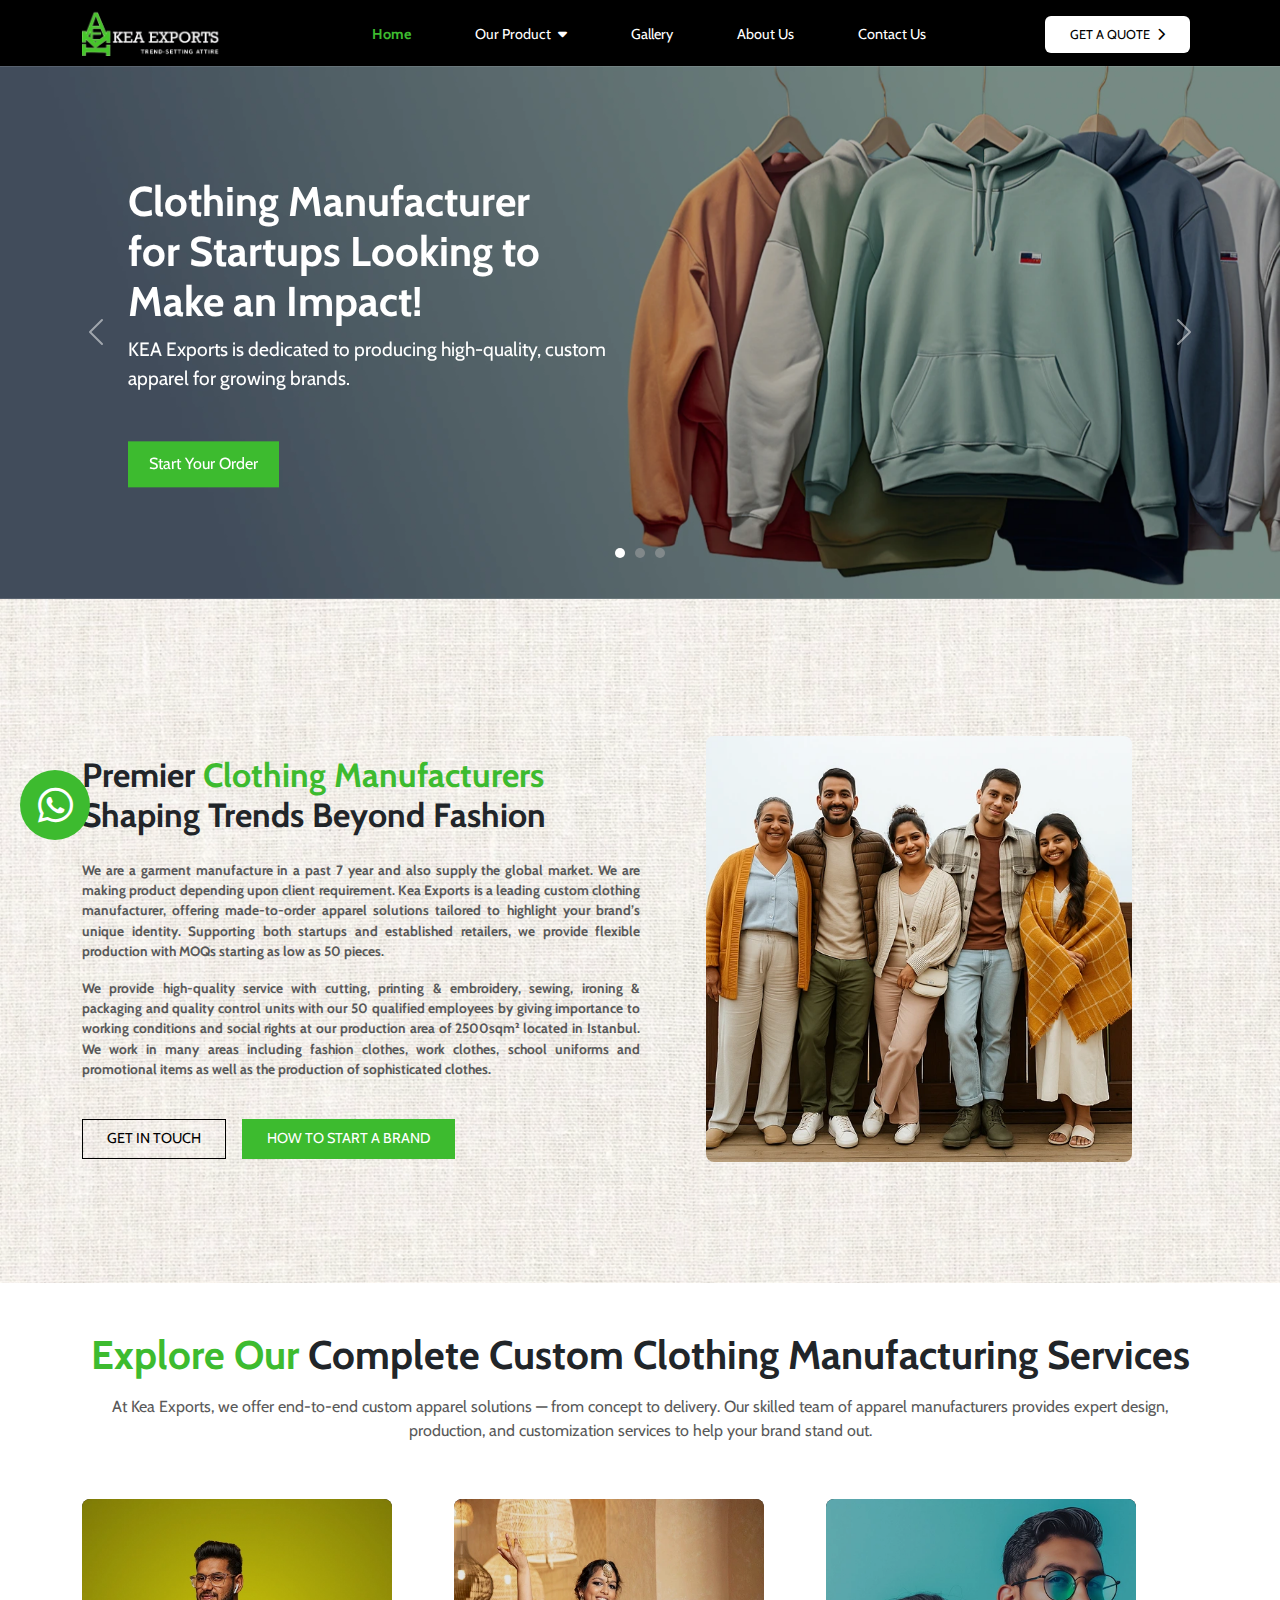
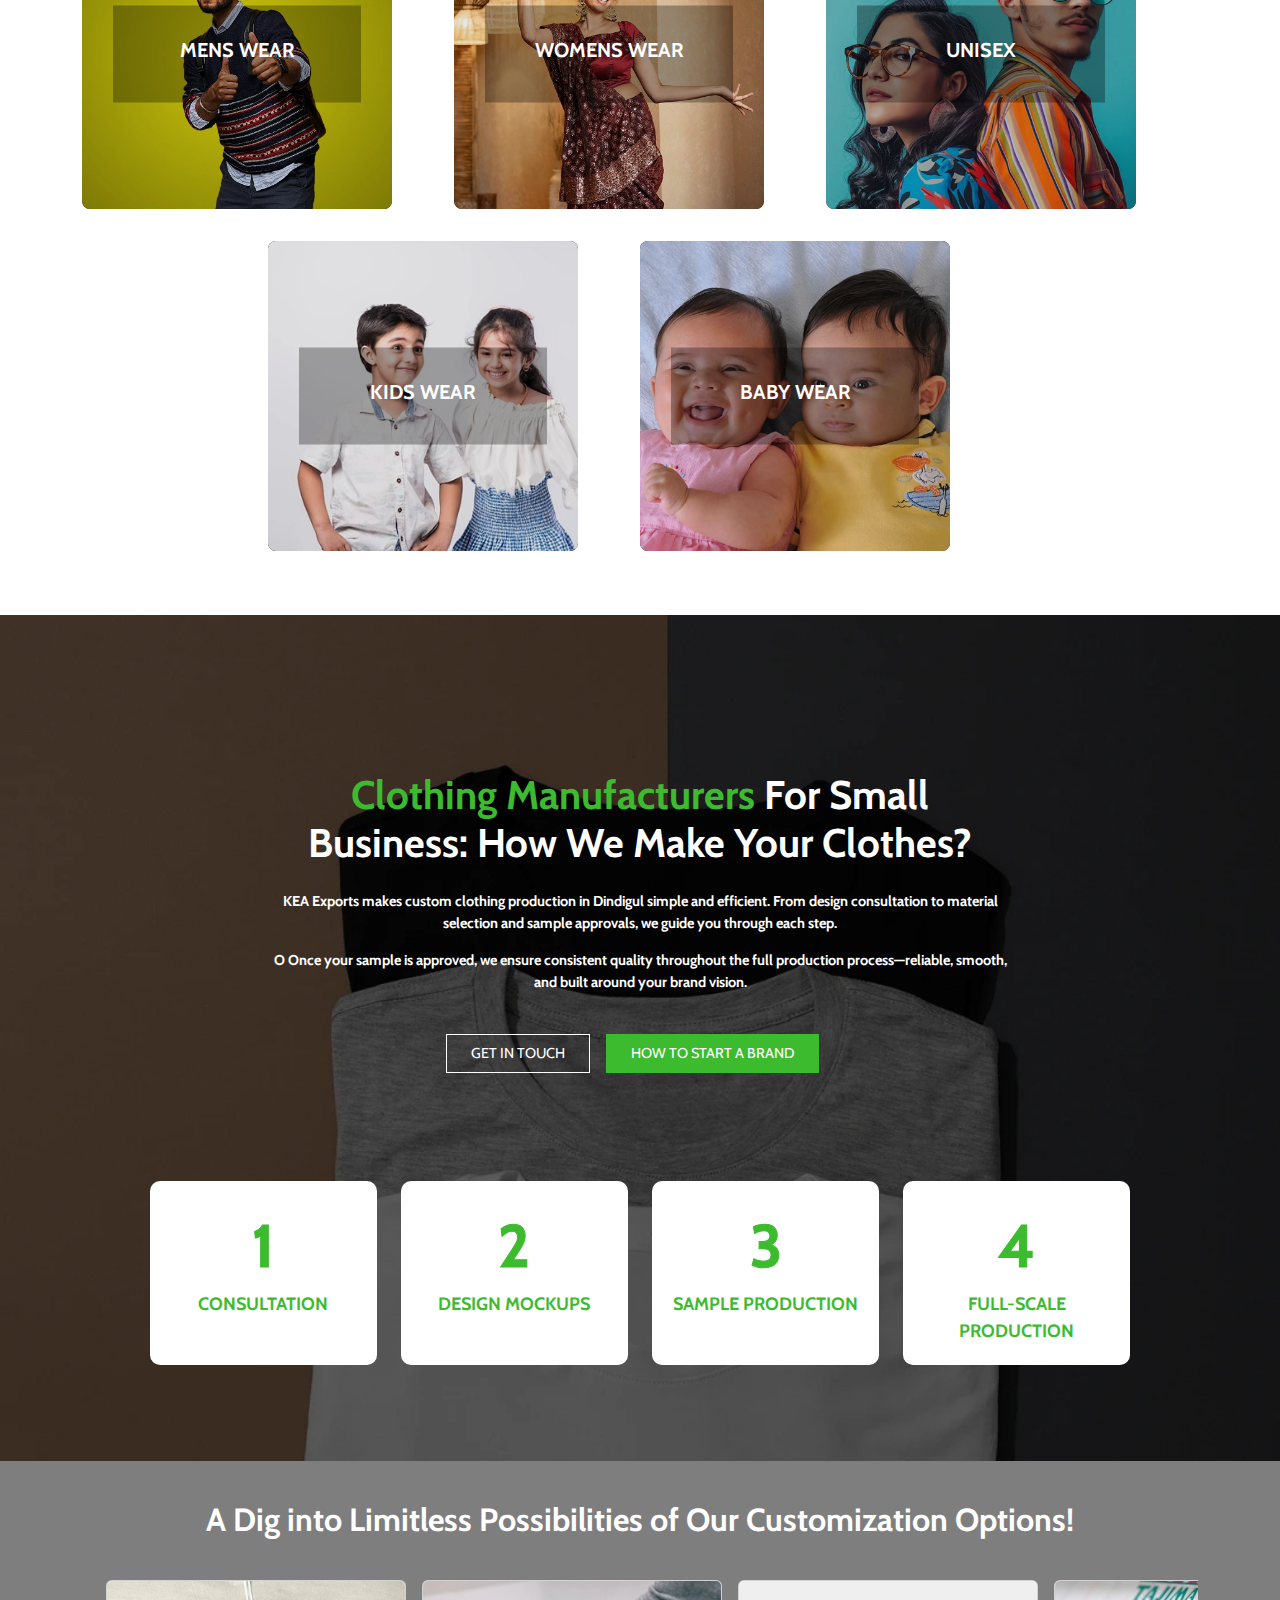
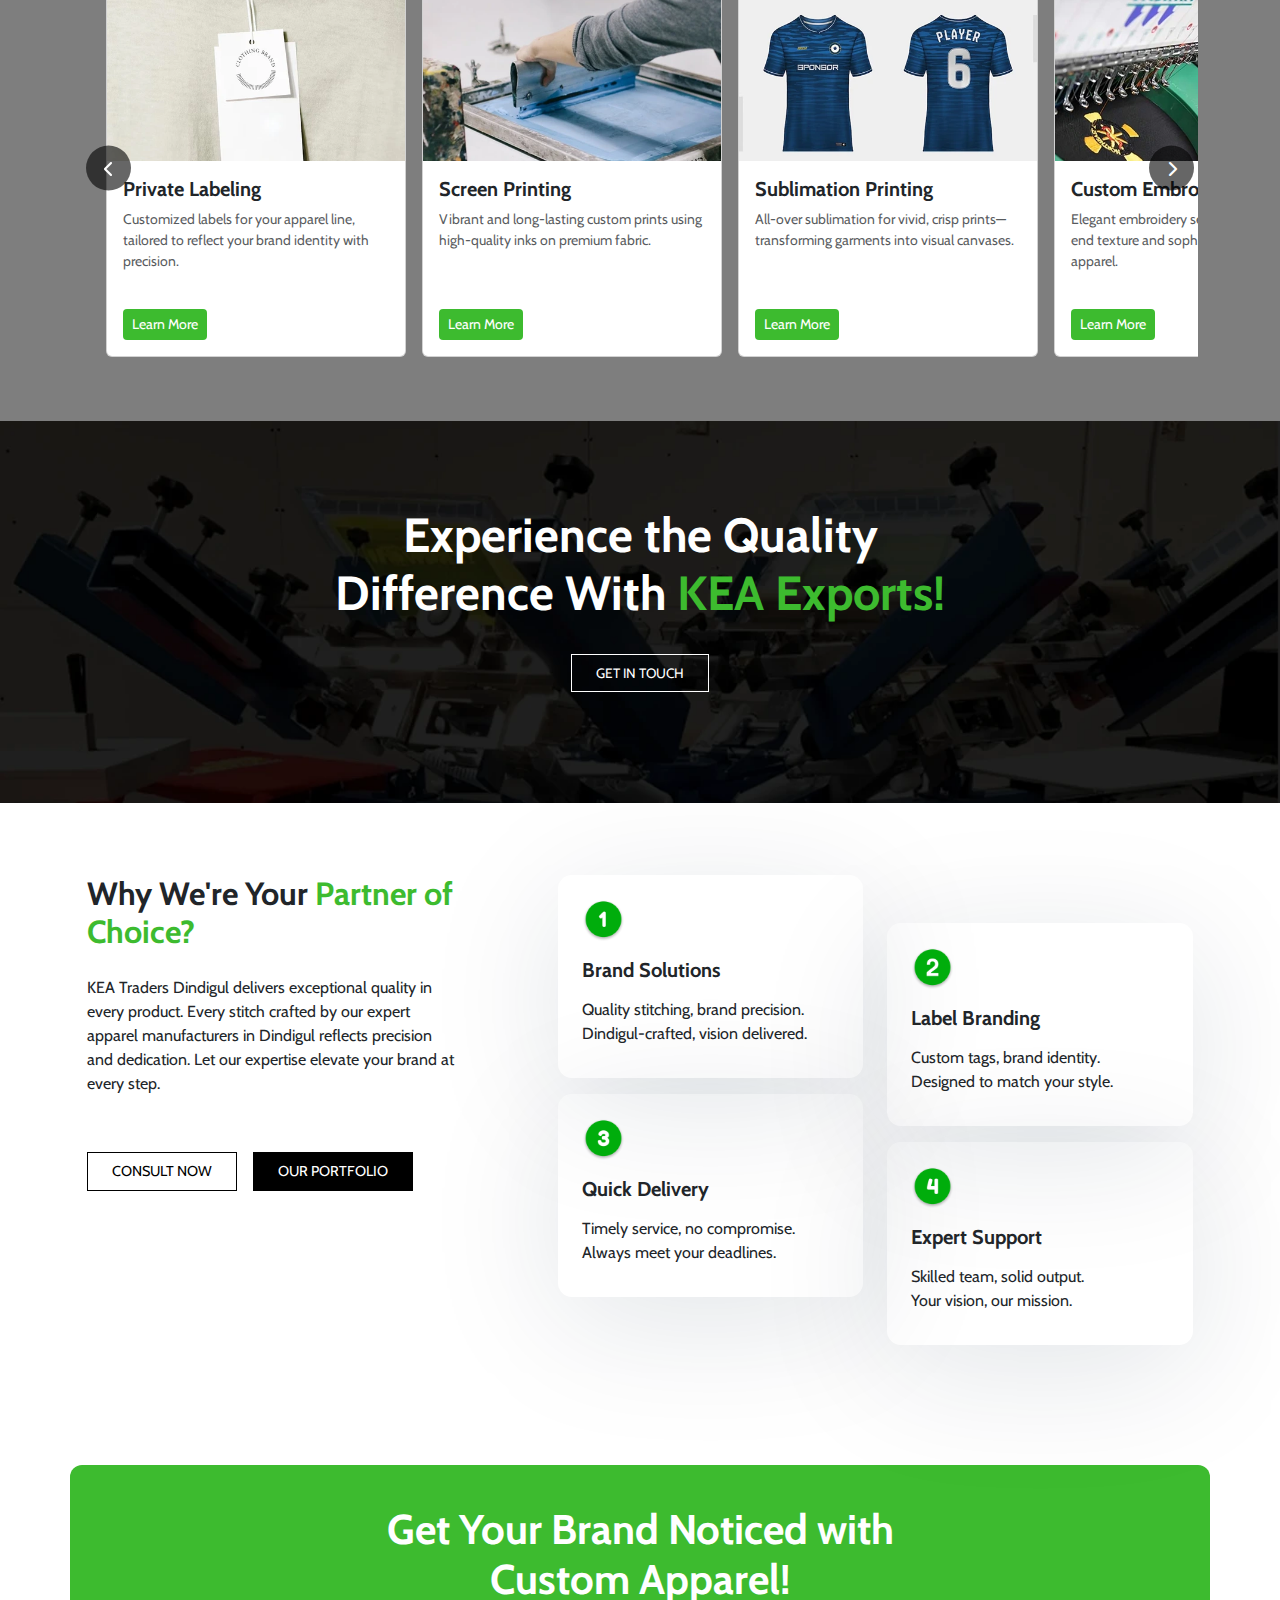
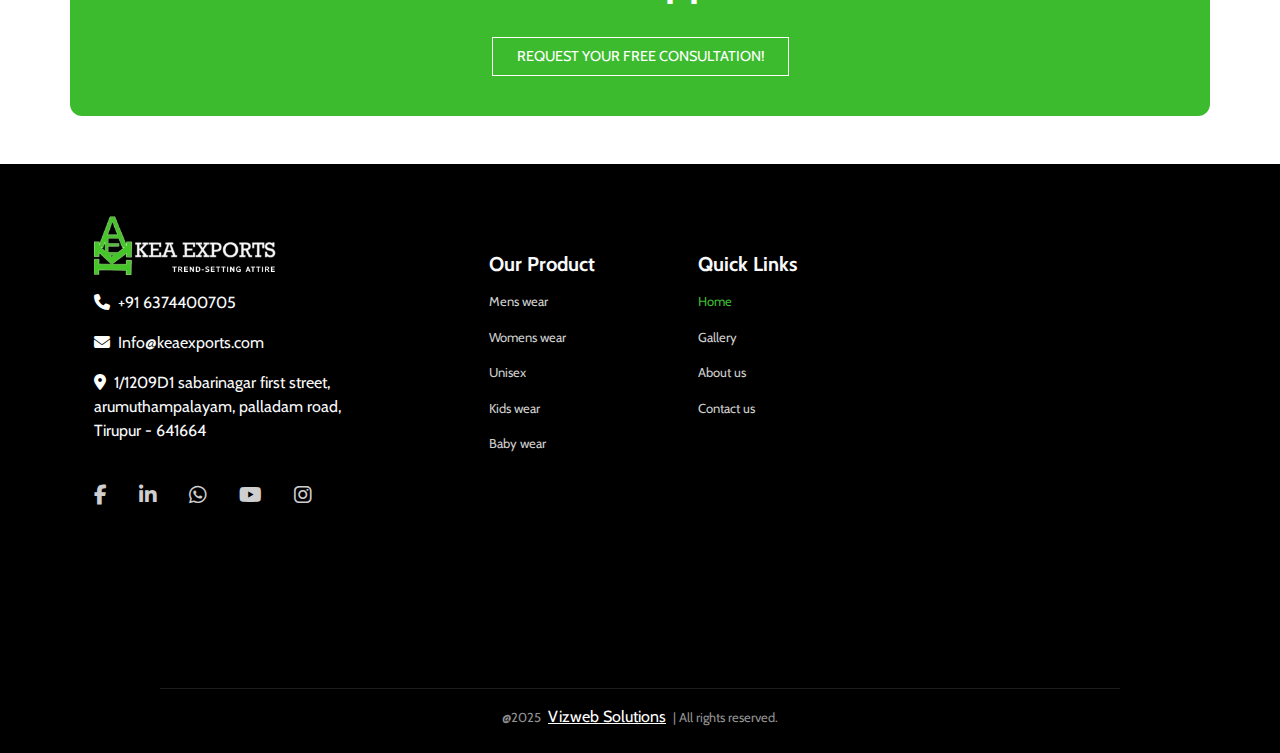
<file: index.html>
<!DOCTYPE html>
<html lang="en">

<head>
  <title>KEA EXPORTS</title>
  <meta name="description"
    content="KEA Exports is a leading exporter of high-quality fashion and lifestyle products, crafted with precision and global appeal." />

  <meta charset="UTF-8" />
  <meta name="viewport" content="width=device-width, initial-scale=1.0" />
  <meta name="robots" content="index,follow" />
  <!-- ******************************** -->
  <meta name="image" property="og:image" content="https://keaexports.com/logo.png">
  <meta property="og:image:type" content="image/png">
  <meta property="og:image:width" content="100">
  <meta property="og:image:height" content="100">
  <meta property="og:locale" content="en_US">
  <meta property="og:type" content="article">
  <meta property="og:site_name" content="KEA Exports" />
  <!-- ******************************** -->
  <!-- ******************************** -->
  <meta name="Robots" content="INDEX, ALL" />
  <meta name="YahooSeeker" content="INDEX, FOLLOW" />
  <meta name="msnbot" content="INDEX, FOLLOW" />
  <meta name="googlebot" content="INDEX, FOLLOW" />
  <meta name="language" content="en-us" />
  <meta name="Expires" content="never" />
  <meta name="revisit-after" content="daily" />
  <meta name="author" content="https://vizwebsolutions.com/" />
  <meta name="Distribution" content="Global" />
  <meta name="Rating" content="General" />
  <meta name="geo.region" content="India" />
  <meta name="search engines" content="ALL" />
  <meta name="Resource-type" content="document" />
  <!-- ******************************** -->
  <meta property="og:title" content="KEA EXPORTS" />
  <meta property="og:description"
    content="KEA Exports is a leading exporter of high-quality fashion and lifestyle products, crafted with precision and global appeal." />

  <!-- ******************************** -->
  <!-- ******************************** -->
  <link rel="shortcut icon" href="logo.svg" type="image/logo.svg" />
  <link href="https://fonts.googleapis.com/css2?family=Cabin:wght@600&display=swap" rel="stylesheet">
  <link rel="stylesheet" href="assets/css/fontawesome-free-6.6.0-web/css/a575313c6dc4fd00c1a9506e1c3ea4fc.css" />
  <link rel="stylesheet" href="assets/css/bootstrap.min.css" />
  <link rel="stylesheet" href="assets/css/fontawesome-free-6.6.0-web/css/all.min.css" />
  <link rel="stylesheet" href="assets/css/swiper-bundle.min.css" />
  <link rel="stylesheet" href="style.css" />

  <!----------------------------->
</head>

<body>
  <!-- header -->
  <header>
    <nav class="navbar py-sm-1 py-2 navbar-expand-lg ">
      <div class="container">
 <a class="navbar-brand fw-bold d-flex flex-column col-lg-2 col-sm-3 col-5 me-xl-5" href="index.html"><img
                        src="nav_logo.webp" alt="" class=" img-fluid col-sm-10 col-xl-9" />
                        </a>
        <button class="navbar-toggler border-0 outline-0" style="background-color: white; color: #3DBB2F;" type="button"
          data-bs-toggle="offcanvas" data-bs-target="#offcanvasNavbar" aria-controls="offcanvasNavbar">
          <span class="navbar-toggler-icon" style="filter: invert(1); color: #3DBB2F;"></span>
        </button>
        <div class="offcanvas offcanvas-end mt-1 " tabindex="-1" id="offcanvasNavbar"
          aria-labelledby="offcanvasNavbarLabel">
          <div class="offcanvas-header">
            <a class="navbar-brand me-0  fw-bold d-flex align-items-center" href="index.html"><img src="nav_logo.webp"
                class="col-6" /></a>
            <button type="button" class="close_btn" data-bs-dismiss="offcanvas" aria-label="Close">
              <i class="far fa-window-close"></i>
            </button>
            
          </div>
          <div class="offcanvas-body">
            <ul class="navbar-nav d-flex flex-grow-1  ps-lg-4">
              <li class="nav-item mx-xxl-3 mx-lg-2 mx-3 my-1 my-lg-0">
                <a class="nav-link active px-xl-4 px-md-2" aria-current="page" href="index.html">Home</a>
              </li>

              <li class="nav-item dropdown mx-xxl-3 mx-lg-2 mx-3 my-2">
                <a class="nav-link px-xl-4 px-md-2" href="#" role="button" data-bs-toggle="dropdown"
                  aria-expanded="false">Our Product <i class="ms-1 fa-solid fa-caret-down"></i></a>
                <ul class="dropdown-menu rounded-1">
                  <li><a class="dropdown-item" href="mens.html">Mens Wear</a></li>
                  <li><a class="dropdown-item" href="womens.html">Womens Wear</a></li>
                  <li><a class="dropdown-item" href="kids.html">Kids Wear</a></li>
                  <li><a class="dropdown-item" href="unisex.html">Unisex</a></li>
                  <li><a class="dropdown-item" href="baby.html">Baby Wear</a></li>
                </ul>
              </li>

              <li class="nav-item mx-xxl-3 mx-lg-2 mx-3 my-1 my-lg-0">
                <a class="nav-link px-xl-4 px-md-2" href="gallery.html">Gallery</a>
              </li>

              <li class="nav-item mx-xxl-3 mx-lg-2 mx-3 my-1 my-lg-0">
                <a class="nav-link px-xl-4 px-md-2" href="about-us.html">About Us</a>
              </li>

              <li class="nav-item  mx-xxl-3 mx-lg-2 mx-3 my-1 my-lg-0 mb-lg-0 mb-3">
                <a class="nav-link px-xl-4 px-md-2" href="contact-us.html">Contact Us</a>
              </li>
              </li>
            </ul>
            <ul class="mx-1 my-1 my-lg-0 mb-lg-0 mb-3 d-flex align-items-center ps-0 list-unstyled">
              <li class="mx-lg-1 my-1 my-lg-0 mb-lg-0 mb-3">
                <a href="contact-us.html">
                  <button class="btn nav_btn px-4 py-2" data-bs-dismiss="offcanvas" aria-label="Close">
                    GET A QUOTE <i class="fa-solid fa-chevron-right pt-1 ms-1"></i>
                  </button>
                </a>
              </li>
            </ul>

          </div>
        </div>

      </div>
    </nav>
  </header>
  <!-- header -->
  <main class="home">
    <!-- hero_banner -->
    <section class="hero_section">
      <div id="carouselExampleInterval" class="carousel slide" data-bs-ride="carousel">
        <div class="carousel-indicators custom-dots ">
          <button type="button" data-bs-target="#carouselExampleInterval" data-bs-slide-to="0" class="active"
            aria-current="true" aria-label="Slide 1"></button>
          <button type="button" data-bs-target="#carouselExampleInterval" data-bs-slide-to="1"
            aria-label="Slide 2"></button>
          <button type="button" data-bs-target="#carouselExampleInterval" data-bs-slide-to="2"
            aria-label="Slide 3"></button>
        </div>

        <!-- Slides -->
        <div class="carousel-inner">

          <div class="carousel-item active" data-bs-interval="3000">
            <img src="assets/resources/images/home/banner/image1.webp" class="d-block w-100 img-fluid" alt="Slide 1">
            <div class="carousel-caption-left">
              <h2>Clothing Manufacturer<br />for Startups Looking to Make an Impact!</h2>
              <p class="mb-sm-5 mb-4">KEA Exports is dedicated to producing high-quality, custom apparel for growing
                brands.</p>
              <a href="https://wa.me/+916374400705" class="btn button1 rounded-0">Start Your Order</a>
            </div>
          </div>
          <div class="carousel-item" data-bs-interval="3000">
            <img src="assets/resources/images/home/banner/image2.webp" class="d-block w-100 img-fluid" alt="Slide 2">
            <div class="carousel-caption-left">
              <h2>Private Label Clothing<br />Manufacturer for High Quality, Custom Styles!</h2>
              <p class="mb-sm-5 mb-4">KEA Exports is dedicated to producing high-quality, custom apparel for growing
                brands.</p>
              <a href="https://wa.me/+916374400705" class="btn button2 rounded-0">Start Your Order</a>
            </div>
          </div>
          <div class="carousel-item">
            <img src="assets/resources/images/home/banner/image3.webp" class="d-block w-100 img-fluid" alt="Slide 3">
            <div class="carousel-caption-left">
              <h2> Custom Clothing<br />Manufacturer For Quality You Trust!</h2>
              <p class="mb-sm-5 mb-4">KEA Exports is dedicated to producing high-quality, custom apparel for growing
                brands.</p>
              <a href="https://wa.me/+916374400705" class="btn button3 rounded-0">Start Your Order</a>
            </div>
          </div>

        </div>
        <button class="carousel-control-prev" type="button" data-bs-target="#carouselExampleInterval"
          data-bs-slide="prev">
          <span class="carousel-control-prev-icon" aria-hidden="true"></span>
          <span class="visually-hidden">Previous</span>
        </button>
        <button class="carousel-control-next" type="button" data-bs-target="#carouselExampleInterval"
          data-bs-slide="next">
          <span class="carousel-control-next-icon" aria-hidden="true"></span>
          <span class="visually-hidden">Next</span>
        </button>
      </div>
    </section>
    <!-- hero_banner -->
    <!-- aboutUs -->
    <section class="aboutUs_section">
      <div class="container py-md-5 py-3">
        <div>
          <div class="py-lg-2">

            <div class="d-flex mt-sm-3 flex-wrap flex-column flex-lg-row">

              <div class="col-lg-6 my-lg-5 pt-3 col-12 mx-auto mx-lg-0">


                <div class="content my-1 ">
                  <h4 class="fw-bold py-3">Premier
                    <span style="color:#3DBB2F;">Clothing Manufacturers</span> Shaping Trends Beyond Fashion
                  </h4>
                  <p class="col-lg-12 col-sm-11">
                    <span class="fw-bold">We are a garment manufacture in a past 7 year and also supply the global market. We are making product depending upon client requirement. Kea Exports is a leading custom clothing manufacturer, offering made-to-order
                      apparel solutions tailored to highlight your brand’s unique identity. Supporting both startups and established retailers, we provide
                      flexible production with MOQs starting as low as 50 pieces.
                  </p>
                  <p class="col-lg-12 col-sm-11">
                    <span class="fw-bold">We provide high-quality service with cutting, printing & embroidery, sewing, ironing & packaging and quality control units with our 50 qualified employees by giving importance to working conditions and social rights at our production area of 2500sqm² located in Istanbul. We work in many areas including fashion clothes, work clothes, school uniforms and promotional items as well as the production of sophisticated clothes.
                  </p>

                  <div class="mt-4 d-flex flex-sm-row flex-column">
                    <a href="contact-us.html" class="text-decoration-none"><button
                        class=" my-2 btn button1 rounded-0 px-4 my-lg-3 py-2 ">GET IN TOUCH</button>
                    </a>

                    <a href="" class="text-decoration-none mx-sm-3"><button
                        class=" my-2 btn button2 rounded-0 px-4 my-lg-3 py-2 ">HOW TO START A BRAND</button>
                    </a>
                  </div>

                </div>
              </div>

              <div class="col-lg-5 d-flex flex-wrap flex-column col-md-6 col-10 mx-auto align-self-center">

                <div class="d-flex my-lg-2 my-3 align-self-center">
                  <div class="col-xl-11 col-lg-12 col-12 mx-auto">
                    <div>
                      <img src="assets/resources/images/home/aboutUs.webp" alt="" class="img-fluid rounded-3">
                    </div>
                  </div>

                </div>
              </div>
            </div>

          </div>
        </div>
      </div>
    </section>
    <!-- aboutUs -->
    <!-- our Apparel -->
    <section class="ourApparel_section py-5" id="services">
      <div class="container">
        <div class="text-center pb-4 content">
          <h4 class="fw-bold fs-1 mb-3"><span style="color:#3DBB2F;">Explore Our</span> Complete Custom
            Clothing
            Manufacturing Services</h4>
          <p style="color:#595959; font-size: 1em;">
            At Kea Exports, we offer end-to-end custom apparel solutions — from concept to delivery. Our
            skilled team of
            apparel manufacturers provides expert design, production, and customization services to help
            your brand
            stand out.
          </p>
        </div>

        <div class="d-flex flex-wrap justify-content-center g-4">

          <!-- Card Item -->
          <div class="col-12 col-sm-6 col-lg-4 my-3 px-sm-2 px-lg-0">
            <a href="mens.html" class="apparel_cards col-lg-10">
              <img src="assets/resources/images/home/ourApparel/mens.webp" alt="Menswear" />
              <div class="apparel_caption">
                <div class="icon mb-2"><i class="fa-solid fa-star text-white"></i></div>
                <h5 class="text-uppercase fw-bold mb-1">Mens <span class="fw-bolder">wear</span></h5>
                <p class="small">Trendy styles for men</p>
              </div>
            </a>
          </div>

         
          <div class="col-12 col-sm-6 col-lg-4 my-3 px-sm-2 px-lg-0">
            <a href="womens.html" class="apparel_cards col-lg-10">
              <img src="assets/resources/images/home/ourApparel/womens.webp" alt="Womenswear" />
              <div class="apparel_caption">
                <div class="icon mb-2"><i class="fa-solid fa-star text-white"></i></div>
                <h5 class="text-uppercase fw-bold mb-1">Womens <span class="fw-bolder">wear</span></h5>
                <p class="small">Elegant fashion for women</p>
              </div>
            </a>
          </div>

          <div class="col-12 col-sm-6 col-lg-4 my-3 px-sm-2 px-lg-0">
            <a href="unisex.html" class="apparel_cards col-lg-10">
              <img src="assets/resources/images/home/ourApparel/unisex.webp" alt="Unisex" />
              <div class="apparel_caption">
                <div class="icon mb-2"><i class="fa-solid fa-star text-white"></i></div>
                <h5 class="text-uppercase fw-bold mb-1">Uni<span class="fw-bolder">sex</span></h5>
                <p class="small">Style for everyone</p>
              </div>
            </a>
          </div>

          <div class="col-12 col-sm-6 col-lg-4 my-3 px-sm-2 px-lg-0">
            <a href="kids.html" class="apparel_cards col-lg-10">
              <img src="assets/resources/images/home/ourApparel/kids.webp" alt="Kidswear" />
              <div class="apparel_caption">
                <div class="icon mb-2"><i class="fa-solid fa-star text-white"></i></div>
                <h5 class="text-uppercase fw-bold mb-1">Kids <span class="fw-bolder">wear</span></h5>
                <p class="small">Fun & comfy for kids</p>
              </div>
            </a>
          </div>

          <div class="col-12 col-sm-6 col-lg-4 my-3 px-sm-2 px-lg-0">
            <a href="baby.html" class="apparel_cards col-lg-10">
              <img src="assets/resources/images/home/ourApparel/baby.webp" alt="Babywear" />
              <div class="apparel_caption">
                <div class="icon mb-2"><i class="fa-solid fa-star text-white"></i></div>
                <h5 class="text-uppercase fw-bold mb-1">Baby <span class="fw-bolder">wear</span></h5>
                <p class="small">Soft & cute for babies</p>
              </div>
            </a>
          </div>
        </div>
      </div>
    </section>
    <!-- our Apparel -->
    <!-- process -->
    <section class="process_section">
      <div class="container py-md-5 py-3">
        <div>
          <div class="py-lg-2">

            <div class="d-flex mt-sm-3  justify-content-center align-items-center flex-column">

              <div class="col-lg-8 text-center my-lg-5 pt-3 col-12 mx-lg-0">


                <div class="content my-1 ">
                  <h4 class="fw-bold py-3">
                    <span style="color:#3DBB2F;">Clothing Manufacturers</span> For Small Business: How We Make Your
                    Clothes?
                  </h4>
                  <p class="col-lg-12 col-sm-11">
                    <span class="fw-bold">KEA Exports makes custom clothing production in Dindigul simple and efficient.
                      From design consultation to material selection and sample approvals, we guide you through each
                      step.
                  </p>
                  <p class="col-lg-12 col-sm-11">
                    <span class="fw-bold">O
                      Once your sample is approved, we ensure consistent quality throughout the full production
                      process—reliable, smooth, and built around your brand vision.
                  </p>


                  <div class="mt-4 d-flex flex-sm-row flex-column justify-content-center">
                    <a href="contact-us.html" class="text-decoration-none"><button
                        class=" my-2 btn button1 rounded-0 px-4 my-lg-3 py-2 ">GET IN TOUCH</button>
                    </a>

                    <a href="" class="text-decoration-none mx-sm-3"><button
                        class=" my-2 btn button2 rounded-0 px-4 my-lg-3 py-2 ">HOW TO START A BRAND</button>
                    </a>
                  </div>

                </div>
              </div>
              <div class="container py-3 mt-4">
                <div class="row text-center">
                  <div class="col-12 col-md-5 col-sm-6 mx-auto col-xl-3 mb-4 d-flex">
                    <div class="process_item w-100">
                      <span class="process_number">1</span>
                      <span class="process_title">Consultation</span>
                    </div>
                  </div>
                  <div class="col-12 col-md-5 col-sm-6 mx-auto col-xl-3 mb-4 d-flex">
                    <div class="process_item w-100">
                      <span class="process_number">2</span>
                      <span class="process_title">Design Mockups</span>
                    </div>
                  </div>
                  <div class="col-12 col-md-5 col-sm-6 mx-auto col-xl-3 mb-4 d-flex">
                    <div class="process_item w-100">
                      <span class="process_number">3</span>
                      <span class="process_title">Sample Production</span>
                    </div>
                  </div>
                  <div class="col-12 col-md-5 col-sm-6 mx-auto col-xl-3 mb-4 d-flex">
                    <div class="process_item w-100">
                      <span class="process_number">4</span>
                      <span class="process_title">Full-Scale Production</span>
                    </div>
                  </div>
                </div>
              </div>

            </div>

          </div>
        </div>
      </div>
    </section>
    <!-- process -->
    <!-- Customization -->
    <section class="Customization_section">
      <div class="container">
        <h2 class="text-white fw-bold text-center mb-4">A Dig into Limitless Possibilities of Our Customization Options!
        </h2>

        <div class="position-relative overflow-hidden my-2 py-3">
          <div class="arrow" id="prev"><i class="fa-solid fa-chevron-left"></i></div>
          <div class="arrow" id="next"><i class="fa-solid fa-chevron-right"></i></div>

          <div class="px-4">
            <div id="Carousel-inner" class="d-flex flex-nowrap gap-3 carousel-inner-custom">

              <!-- Carousel Cards -->
              <div class="card c-item flex-shrink-0" style="width: 300px;">
                <img src="assets/resources/images/home/custom/private-labeling.webp" class="card-img-top"
                  alt="Private Labeling">
                <div class="card-body d-flex flex-column justify-content-between">
                  <h5 class="card-title fw-bold">Private Labeling</h5>
                  <p class="card-text text-muted small">Customized labels for your apparel line, tailored to reflect
                    your brand identity with precision.</p>
                  <a href="#" class="btn learn_more_btn btn-sm mt-auto">Learn More</a>
                </div>
              </div>

              <div class="card c-item flex-shrink-0" style="width: 300px;">
                <img src="assets/resources/images/home/custom/screen-printing.webp" class="card-img-top"
                  alt="Screen Printing">
                <div class="card-body d-flex flex-column justify-content-between">
                  <h5 class="card-title fw-bold">Screen Printing</h5>
                  <p class="card-text text-muted small">Vibrant and long-lasting custom prints using high-quality inks
                    on premium fabric.</p>
                  <a href="#" class="btn learn_more_btn btn-sm mt-auto">Learn More</a>
                </div>
              </div>

              <div class="card c-item flex-shrink-0" style="width: 300px;">
                <img src="assets/resources/images/home/custom/sublimation-printing.webp" class="card-img-top"
                  alt="Sublimation Printing">
                <div class="card-body d-flex flex-column justify-content-between">
                  <h5 class="card-title fw-bold">Sublimation Printing</h5>
                  <p class="card-text text-muted small">All-over sublimation for vivid, crisp prints—transforming
                    garments into visual canvases.</p>
                  <a href="#" class="btn learn_more_btn btn-sm mt-auto">Learn More</a>
                </div>
              </div>

              <div class="card c-item flex-shrink-0" style="width: 300px;">
                <img src="assets/resources/images/home/custom/custom-embroidery.webp" class="card-img-top"
                  alt="Custom Embroidery">
                <div class="card-body d-flex flex-column justify-content-between">
                  <h5 class="card-title fw-bold">Custom Embroidery</h5>
                  <p class="card-text text-muted small">Elegant embroidery services to bring high-end texture and
                    sophistication to your brand apparel.</p>
                  <a href="#" class="btn learn_more_btn btn-sm mt-auto">Learn More</a>
                </div>
              </div>

              <div class="card c-item flex-shrink-0" style="width: 300px;">
                <img src="assets/resources/images/home/custom/packaging-bags.webp" class="card-img-top"
                  alt="Packaging Bags">
                <div class="card-body d-flex flex-column justify-content-between">
                  <h5 class="card-title fw-bold">Packaging Bags</h5>
                  <p class="card-text text-muted small">Stylish and durable packaging bags that enhance unboxing
                    experience and brand presence.</p>
                  <a href="#" class="btn learn_more_btn btn-sm mt-auto">Learn More</a>
                </div>
              </div>

              <div class="card c-item flex-shrink-0" style="width: 300px;">
                <img src="assets/resources/images/home/custom/cut-and-sew-manufacturing.webp" class="card-img-top"
                  alt="Cut and Sew">
                <div class="card-body d-flex flex-column justify-content-between">
                  <h5 class="card-title fw-bold">Cut and Sew Manufacturing</h5>
                  <p class="card-text text-muted small">Custom-built garments from raw fabric to final stitch, with
                    detail-oriented precision.</p>
                  <a href="#" class="btn learn_more_btn btn-sm mt-auto">Learn More</a>
                </div>
              </div>
              <div class="card c-item flex-shrink-0" style="width: 300px;">
                <img src="assets/resources/images/home/custom/fabric-process.webp" class="card-img-top"
                  alt="Cut and Sew">
                <div class="card-body d-flex flex-column justify-content-between">
                  <h5 class="card-title fw-bold">Fabric process</h5>
                  <p class="card-text text-muted small">Bio wash, Silicon wash, Acid wash, Stone wash, Sun fade, Uv protection,Wicking, Antimicrobial, Tie and dye, Dark in glow, Rotary, Mercerised.</p>
                  <a href="#" class="btn learn_more_btn btn-sm mt-auto">Learn More</a>
                </div>
              </div>
              <div class="card c-item flex-shrink-0" style="width: 300px;">
                <img src="assets/resources/images/home/custom/our-special-yarns.webp" class="card-img-top"
                  alt="Cut and Sew">
                <div class="card-body d-flex flex-column justify-content-between">
                  <h5 class="card-title fw-bold">Our special yarns</h5>
                  <p class="card-text text-muted small">CSupima cotton, Organic cotton, Bamboo cotton, Mercerised cotton, Tencel cotton, Suvin cotton, Australian cotton.</p>
                  <a href="#" class="btn learn_more_btn btn-sm mt-auto">Learn More</a>
                </div>
              </div>

            </div>
          </div>
        </div>
      </div>
    </section>
    <!-- Customization -->
    <!-- advertisement -->
    <section class="advertisement_section">
      <div class="col-lg-6 col-sm-11 px-2 col-12 mx-auto d-flex flex-column align-items-center py-5">
        <h2 class="text-center text-white fw-bold">Experience the Quality Difference With
          <span style="color:#3DBB2F;"> KEA Exports!</span>
        </h2>
        <a href="contact-us.html" class="text-decoration-none my-3"><button
            class=" my-2 btn button1 rounded-0 px-4  py-2">GET
            IN TOUCH</button>
        </a>
      </div>
    </section>
    <!-- advertisement -->
    <!-- why choose us -->
    <section class="why_choose_us_section  container-fluid">
      <div class="container py-lg-5 py-2">
        <div class="row my-4">
          <div class="col-xl-5 col-lg-6 d-flex flex-column col-11  content">
            <h2 class="col-xl-10 col-md-12 fw-bold"> Why We're Your <span style="color:#3DBB2F;">Partner of
                Choice?</span></h2>
            <p class="mt-3 col-md-10 para_tag">KEA Traders Dindigul delivers exceptional quality in every product. Every
              stitch crafted by our expert apparel manufacturers in Dindigul reflects precision and dedication. Let our
              expertise elevate your brand at every step.</p>
            <div class="mt-4 d-flex flex-sm-row flex-column">
              <a href="contact-us.html" class="text-decoration-none"><button
                  class=" my-2 btn button1 rounded-0 px-4 my-lg-3 py-2 ">CONSULT NOW</button>
              </a>

              <a href="" class="text-decoration-none mx-sm-3"><button
                  class=" my-2 btn button2 rounded-0 px-4 my-lg-3 py-2 ">OUR PORTFOLIO</button>
              </a>
            </div>
          </div>

          <div class="col-xl-7 col-lg-6 col-12">

            <div class="row">
              <div class="col-md-6 col-sm-9 col-11 mx-auto d-flex flex-column gap-3 pb-xl-5">
                <!-- Card 1 -->
                <div class="d-flex flex-column px-4 py-4 why_we_card h-100 my-2 my-md-0">
                  <img src="assets/resources/images/home/vector1.webp" alt="" class="col-2">
                  <h5 class="my-2 pt-2 fw-bold">Brand Solutions</h5>
                  <p class="my-2">
                    Quality stitching, brand precision.<br>
                    Dindigul-crafted, vision delivered.
                  </p>
                </div>
                <!-- Card 2 -->
                <div class="d-flex flex-column px-4 py-4 why_we_card h-100 my-2 my-md-0">
                  <img src="assets/resources/images/home/vector3.webp" alt="" class="col-2">
                  <h5 class="my-2 pt-2 fw-bold">Quick Delivery</h5>
                  <p class="my-2">
                    Timely service, no compromise.<br>
                    Always meet your deadlines.
                  </p>
                </div>
              </div>

              <div class="col-md-6 col-sm-9 col-11 mx-auto d-flex flex-column gap-3 pt-xl-5 mt-3 mt-md-0">
                <!-- Card 3 -->
                <div class="d-flex flex-column px-4 py-4 why_we_card h-100 my-2 my-md-0">
                  <img src="assets/resources/images/home/vector2.webp" alt="" class="col-2">
                  <h5 class="my-2 pt-2 fw-bold">Label Branding</h5>
                  <p class="my-2">
                    Custom tags, brand identity.<br>
                    Designed to match your style.
                  </p>
                </div>
                <!-- Card 4 -->
                <div class="d-flex flex-column px-4 py-4 why_we_card h-100 my-2 my-md-0">
                  <img src="assets/resources/images/home/vector4.webp" alt="" class="col-2">
                  <h5 class="my-2 pt-2 fw-bold">Expert Support</h5>
                  <p class="my-2">
                    Skilled team, solid output.<br>
                    Your vision, our mission.
                  </p>
                </div>
              </div>
            </div>


          </div>


        </div>
      </div>

    </section>
    <!-- why choose us -->
    <!-- banner -->
    <section class="banner_section">
      <div class="container my-sm-5">
        <div class="col-sm-11 col-lg-7 px-2 col-12 mx-auto d-flex flex-column align-items-center py-4">
          <h2 class="text-center fw-bold my-3 text-white">Get Your Brand Noticed with Custom Apparel!</h2>
          <a href="contact-us.html" class="text-decoration-none"><button class=" my-1 btn button1 rounded-0 px-4 my-lg-3 py-2">REQUEST
              YOUR FREE CONSULTATION!</button>
          </a>
        </div>
      </div>

    </section>
    <!-- banner -->
  </main>
  <!-- wp button -->
  <div>
    <a href="https://wa.me/+916374400705" class="btn-whatsapp-pulse">
      <i class="fa-brands fa-whatsapp" style="color: #ffffff;"></i>
    </a>
  </div>
  <!-- wp button -->
  <!-- Back to top button -->
  <div class="back-to-top" onclick="scrollToTop()">
    <i class="fa-solid fa-arrow-up icon"></i>
  </div>
  <!-- Back to top button -->
  <!--  footer -->
  <footer class="footer">
    <!-- footer-links -->
    <div class="container py-3">
      <div>
        <div class="pt-lg-4 py-2 d-flex flex-md-row flex-column flex-wrap">

          <div class="col-xl-4 col-lg-5 col-12 mx-auto my-2 my-xl-0 ">

            <ul class="list-unstyled">
              <li class="py-2">
                <a class="text-decoration-none py-1 " href="index.html">
                  <img src="nav_logo.webp" alt class="img-fluid col-md-5 col-lg-6 col-3 me-2"></a>
              </li>
              <li class="py-2">
                <a class="text-decoration-none py-1 text-light" href="tel: tel:+91 6374400705"><i
                    class="fa-solid fa-phone me-2"></i>+91 6374400705</a>
              </li>
              <li class="py-2">
                <a class="text-decoration-none py-1 text-light" href="tel:+91 6374400705"><i
                        class="fa-solid fa-envelope me-2"></i>Info@keaexports.com</a>
            </li>
              <li class="py-2 col-lg-10">
                <a class="text-decoration-none py-1 text-light col-10"><i
                    class="fa-solid fa-location-dot me-2"></i>1/1209D1 sabarinagar first street, arumuthampalayam, palladam road, <br> Tirupur -  641664</a>
              </li>
            </ul>

            <ul class="list-inline footer-icons light-300 d-flex mt-3 pt-3 ">
              <li class="list-inline-item me-3">
                <a class="icon" target="_blank" href=" https://www.facebook.com">
                  <i class="fa-brands fa-lg fa-facebook-f"></i>
                </a>
              </li>

              <li class="list-inline-item mx-3">
                <a class="icon" target="_blank" href=" https://www.linkedin.com/in">
                  <i class="fa-brands fa-lg fa-linkedin-in"></i>
                </a>
              </li>

              <li class="list-inline-item mx-3">
                <a class="icon" target="_blank" href="https://wa.me/+919791367638">
                  <i class="fa-brands fa-lg fa-whatsapp"></i>
                </a>
              </li>

              <li class="list-inline-item mx-3">
                <a class="icon" target="_blank" href="https://www.youtube.com">
                  <i class="fa-brands fa-lg fa-youtube"></i>
                </a>
              </li>

              <li class="list-inline-item mx-3">
                <a class="icon" target="_blank" href="https://www.instagram.com">
                  <i class="fa-brands fa-lg fa-instagram"></i>
                </a>
              </li>

            </ul>
          </div>
          <div class="col-xl-2 col-lg-5 col-12 mx-auto my-2 pt-lg-5 my-lg-0 ">
            <h5 class="fw-bold text-light">Our Product</h5>
            <ul class="list-unstyled light-300 mb-lg-5 pages">
              <li class="py-2 links">
                <a class="text-decoration-none py-1 " href="mens.html">Mens wear</a>
              </li>
              <li class="py-2 links">
                <a class="text-decoration-none py-1" href="womens.html">Womens wear</a>
              </li>
              <li class="py-2 links">
                <a class="text-decoration-none py-1 " href="unisex.html">Unisex</a>
              </li>
              <li class="py-2 links">
                <a class="text-decoration-none py-1 " href="kids.html">Kids wear</a>
              </li>
              <li class="py-2 links">
                <a class="text-decoration-none py-1 " href="baby.html"></i>Baby wear</a>
              </li>
            </ul>
          </div>
          <div class="col-xl-2 col-lg-5 col-12 mx-auto my-2 pt-lg-5 my-xl-0 ">
            <h5 class="fw-bold text-light">Quick Links</h5>
            <ul class="list-unstyled light-300 pages">
              <li class="py-2 links">
                <a class="text-decoration-none py-2 active" href="index.html">Home</a>
              </li>
              <li class="py-2 links">
                <a class="text-decoration-none py-1" href="gallery.html">Gallery</a>
              </li>
              <li class="py-2 links">
                <a class="text-decoration-none py-1" href="about-us.html">About us</a>
              </li>
              <li class="py-2 links">
                <a class="text-decoration-none py-1" href="contact-us.html">Contact us</a>
              </li>
            </ul>
          </div>
          <div class="col-xl-3 col-lg-5 col-12 mx-auto my-2 pt-lg-5 my-xl-0 ps-xl-4">
            <ul class="list-unstyled light-300 mb-lg-5 ">

              <li class="py-2">
                <a class="text-decoration-none d-flex " href>
                  <iframe src="https://maps.google.com/maps?q=11.052997,77.291862&z=15&output=embed" class="rounded-3"
                    width="100%" height="300" style="border:0;" allowfullscreen="" loading="lazy"
                    referrerpolicy="no-referrer-when-downgrade"></iframe>
                </a>
              </li>

            </ul>

          </div>

        </div>
      </div>
    </div>
    <hr class="text-secondary w-75 mx-auto mt-md-5 mt-2">
    <div>
      <div class="w-100 copyright pb-2">
        <div class="container">
          <div class="d-flex flex-md-row flex-column justify-content-center">
            <div class>
              <p class="text-lg-start links" style="color: rgb(145, 145, 145);">
                @2025 <a href="https://vizwebsolutions.com/" class="text-decoration-underline mx-1 ">Vizweb
                  Solutions</a> | All
                rights reserved.
              </p>
            </div>
          </div>
        </div>
      </div>
    </div>
    <!-- footer-links -->
  </footer>
  <!--  footer -->
</body>
<script src="assets/js/swiper-bundle.min.js"></script>
<script src="index.js"></script>
<script src="assets/js/bootstrap.bundle.min.js"></script>
<script src="assets/js/jquery-3.6.0.min.js"></script>
<script src="assets/js/bootstrap.min.js"></script>
<script src="assets/js/popper.min.js"></script>
<script>

</script>

</html>
</file>
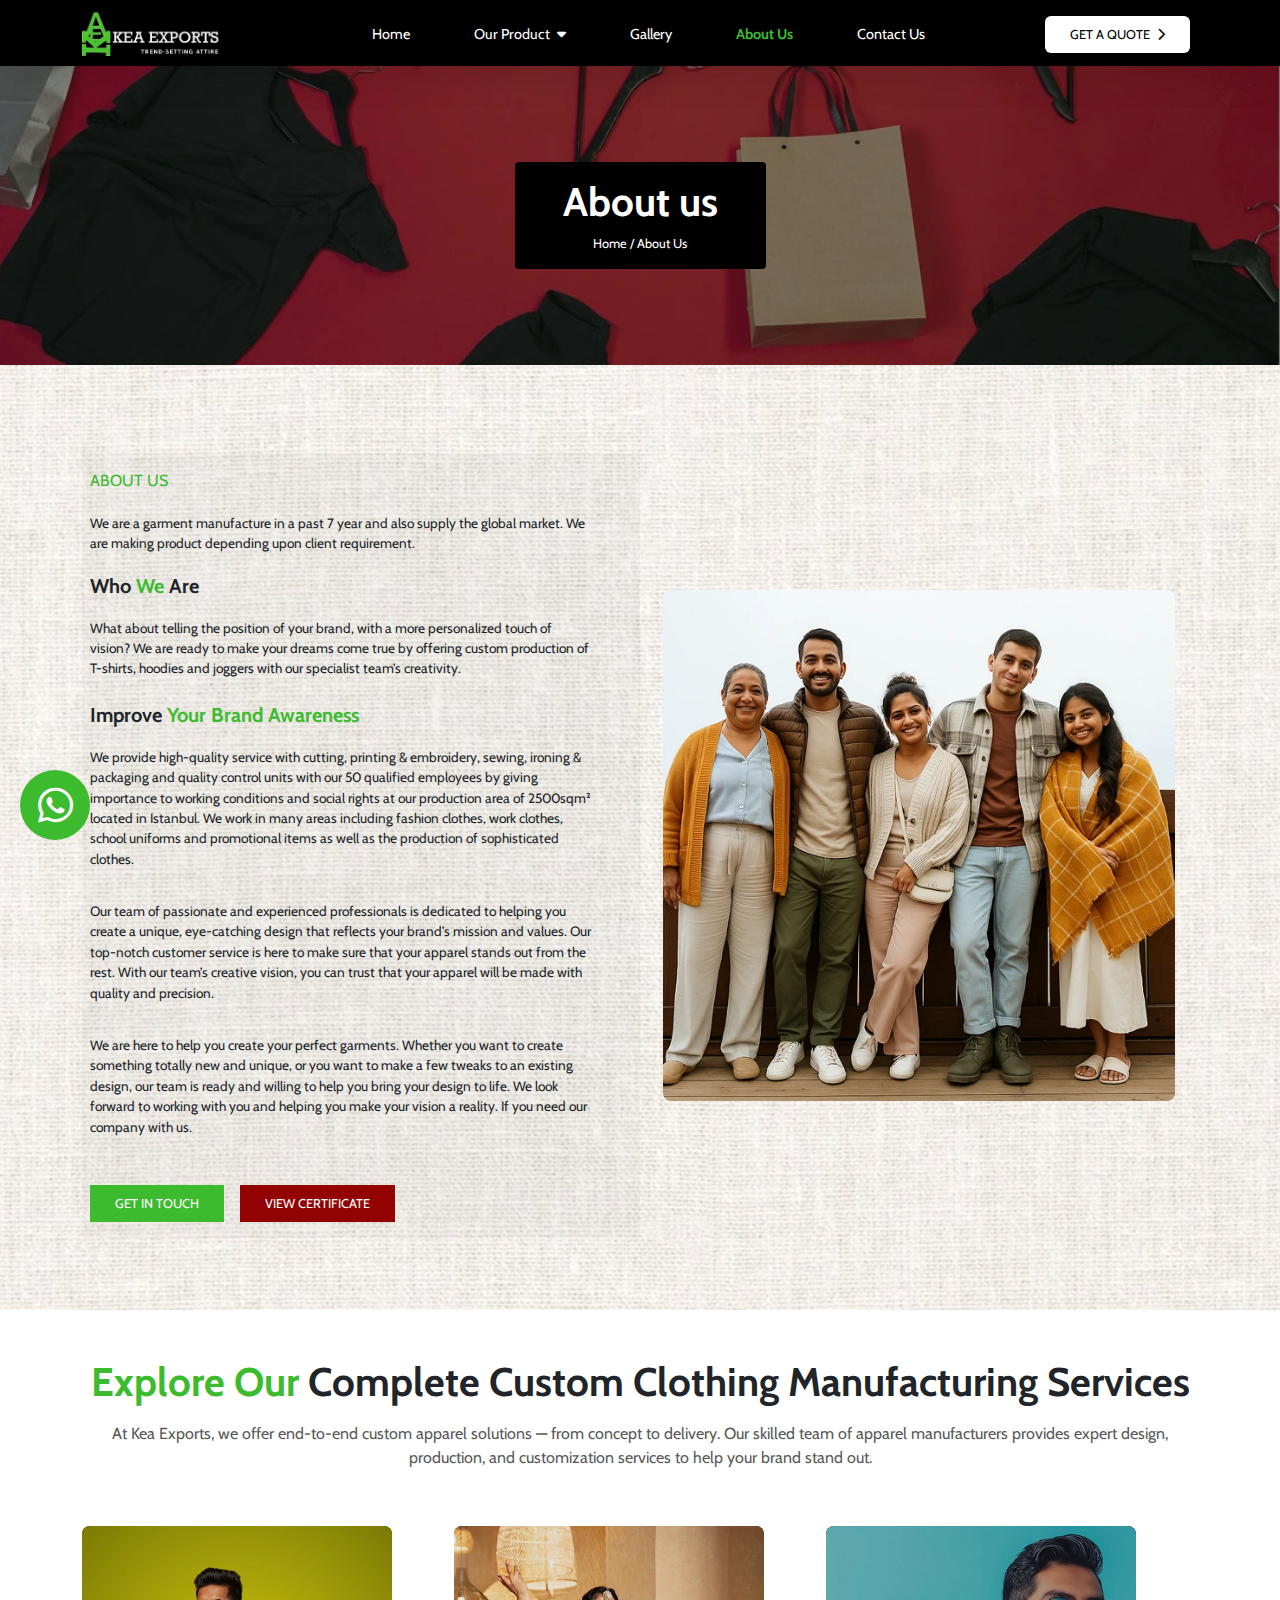
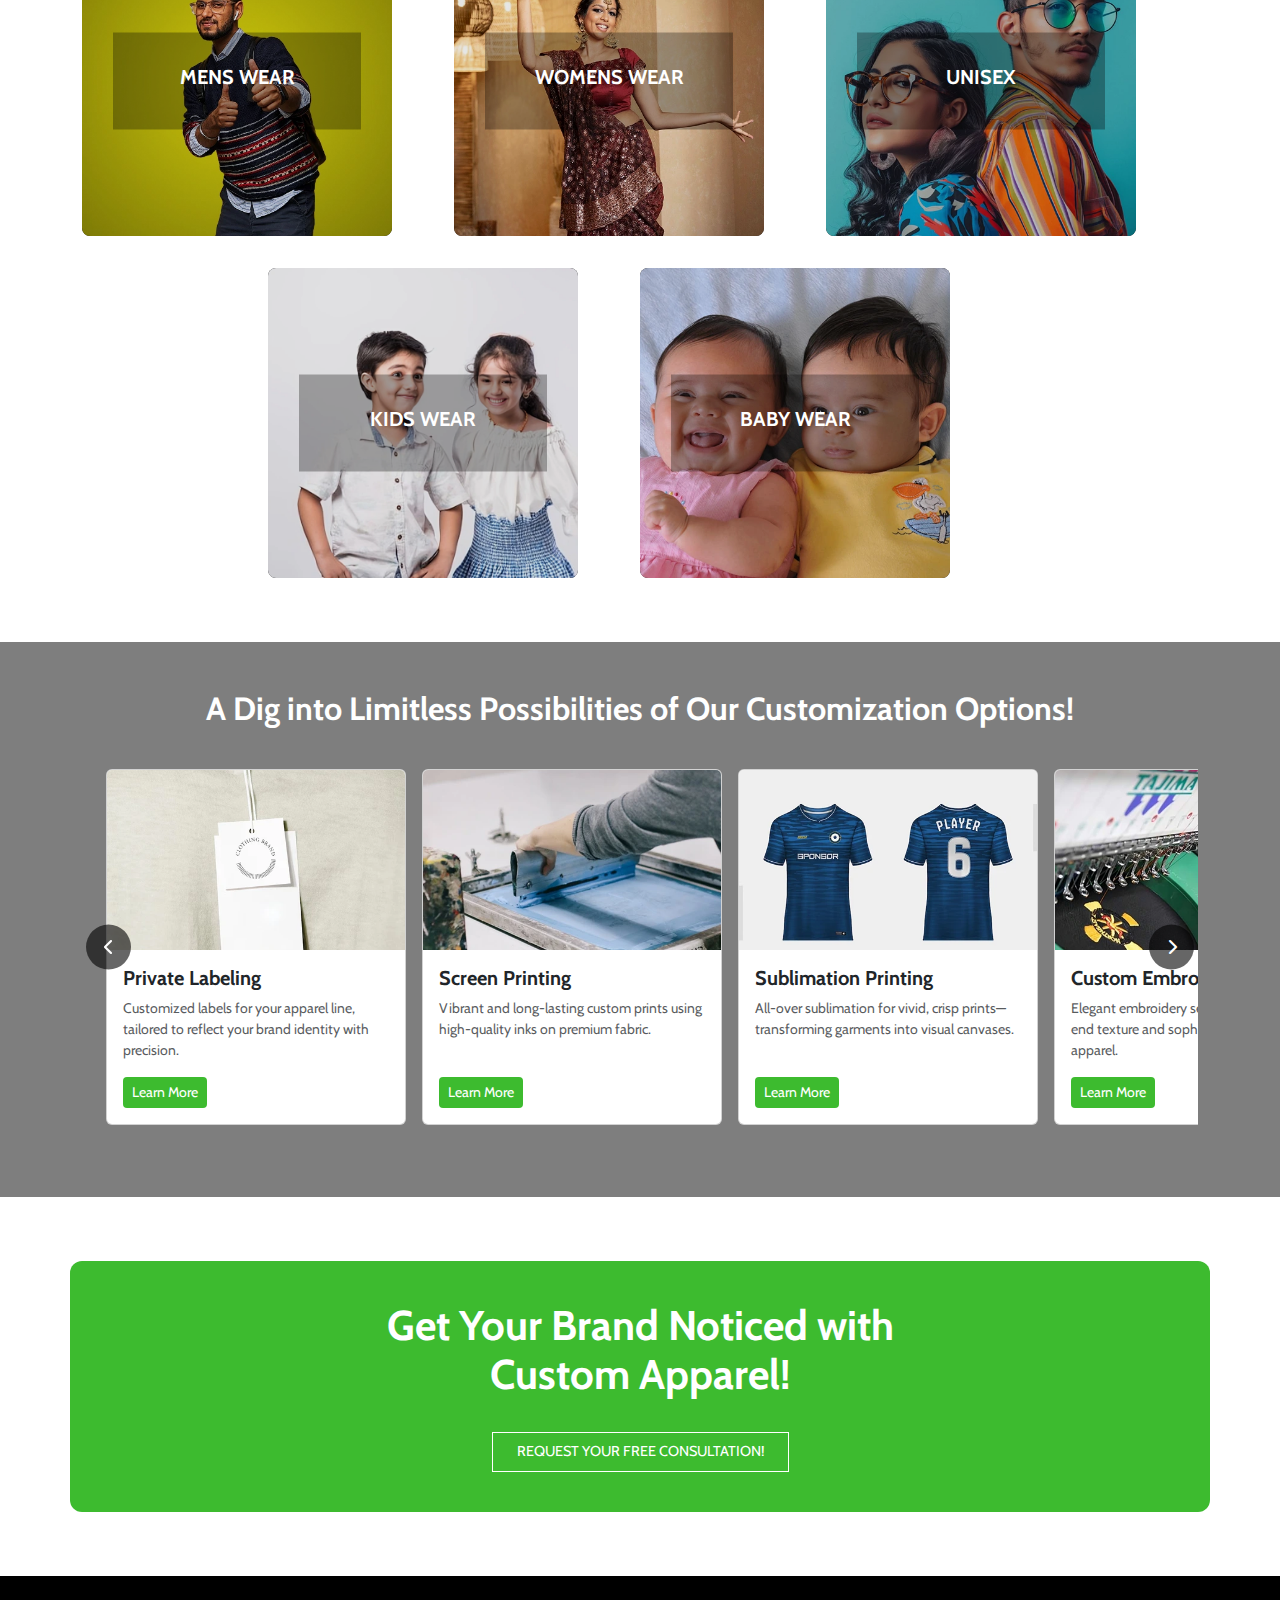
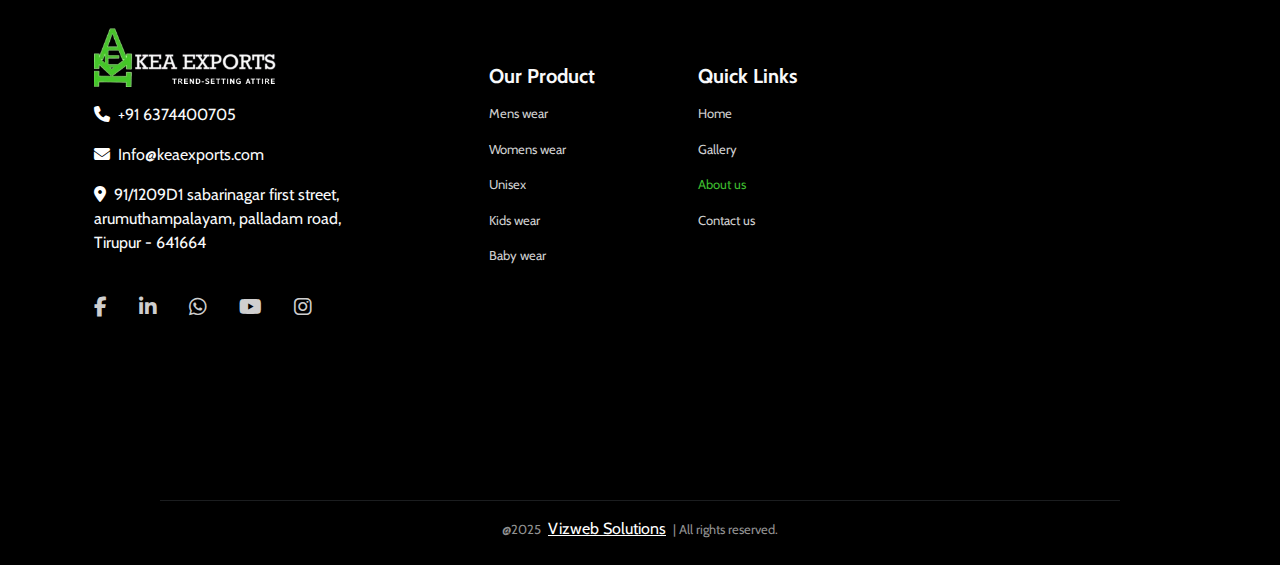
<file: about-us.html>
<!DOCTYPE html>
<html lang="en">

<head>
    <title>About Us - KEA EXPORTS</title>
    <meta name="description"
        content="KEA Exports is a leading exporter of high-quality fashion and lifestyle products, crafted with precision and global appeal." />

    <meta charset="UTF-8" />
    <meta name="viewport" content="width=device-width, initial-scale=1.0" />
    <meta name="robots" content="index,follow" />
    <!-- ******************************** -->
    <meta name="image" property="og:image" content="https://keaexports.com/logo.png">
    <meta property="og:image:type" content="image/png">
    <meta property="og:image:width" content="100">
    <meta property="og:image:height" content="100">
    <meta property="og:locale" content="en_US">
    <meta property="og:type" content="article">
    <meta property="og:site_name" content="KEA Exports" />
    <!-- ******************************** -->
    <!-- ******************************** -->
    <meta name="Robots" content="INDEX, ALL" />
    <meta name="YahooSeeker" content="INDEX, FOLLOW" />
    <meta name="msnbot" content="INDEX, FOLLOW" />
    <meta name="googlebot" content="INDEX, FOLLOW" />
    <meta name="language" content="en-us" />
    <meta name="Expires" content="never" />
    <meta name="revisit-after" content="daily" />
    <meta name="author" content="https://vizwebsolutions.com/" />
    <meta name="Distribution" content="Global" />
    <meta name="Rating" content="General" />
    <meta name="geo.region" content="India" />
    <meta name="search engines" content="ALL" />
    <meta name="Resource-type" content="document" />
    <!-- ******************************** -->
    <meta property="og:title" content="KEA EXPORTS" />
    <meta property="og:description"
        content="KEA Exports is a leading exporter of high-quality fashion and lifestyle products, crafted with precision and global appeal." />

    <!-- ******************************** -->
    <!-- ******************************** -->
    <link rel="shortcut icon" href="logo.svg" type="image/logo.svg" />
    <link href="https://fonts.googleapis.com/css2?family=Cabin:wght@600&display=swap" rel="stylesheet">
    <link rel="stylesheet" href="assets/css/fontawesome-free-6.6.0-web/css/a575313c6dc4fd00c1a9506e1c3ea4fc.css" />
    <link rel="stylesheet" href="assets/css/bootstrap.min.css" />
    <link rel="stylesheet" href="assets/css/fontawesome-free-6.6.0-web/css/all.min.css" />
    <link rel="stylesheet" href="assets/css/swiper-bundle.min.css" />
    <link rel="stylesheet" href="style.css" />

    <!----------------------------->
</head>

<body>
    <!-- header -->
    <header>
        <nav class="navbar py-sm-1 py-2 navbar-expand-lg ">
            <div class="container">

                <a class="navbar-brand fw-bold d-flex flex-column col-lg-2 col-sm-3 col-5 me-xl-5" href="index.html"><img
                        src="nav_logo.webp" alt="" class=" img-fluid col-sm-10 col-xl-9" />
                        </a>
                <button class="navbar-toggler border-0 outline-0" style="background-color: white; color: #3DBB2F;"
                    type="button" data-bs-toggle="offcanvas" data-bs-target="#offcanvasNavbar"
                    aria-controls="offcanvasNavbar">
                    <span class="navbar-toggler-icon" style="filter: invert(1); color: #3DBB2F;"></span>
                </button>
                <div class="offcanvas offcanvas-end mt-1 " tabindex="-1" id="offcanvasNavbar"
                    aria-labelledby="offcanvasNavbarLabel">
                    <div class="offcanvas-header">
                        <a class="navbar-brand me-0  fw-bold d-flex align-items-center" href="index.html"><img
                                src="nav_logo.webp" class="col-6" /></a>
                        <button type="button" class="close_btn" data-bs-dismiss="offcanvas" aria-label="Close">
                            <i class="far fa-window-close"></i>
                        </button>
                    </div>
                    <div class="offcanvas-body">
                        <ul class="navbar-nav d-flex flex-grow-1  ps-lg-4">
                            <li class="nav-item mx-xxl-3 mx-lg-2 mx-3 my-1 my-lg-0">
                                <a class="nav-link px-xl-4 px-md-2" aria-current="page" href="index.html">Home</a>
                            </li>

                            <li class="nav-item dropdown mx-xxl-3 mx-lg-2 mx-3 my-2">
                                <a class="nav-link px-xl-4 px-md-2" href="#" role="button" data-bs-toggle="dropdown"
                                    aria-expanded="false">Our Product <i class="ms-1 fa-solid fa-caret-down"></i></a>
                                <ul class="dropdown-menu rounded-1">
                                    <li><a class="dropdown-item" href="mens.html">Mens Wear</a></li>
                                    <li><a class="dropdown-item" href="womens.html">Womens Wear</a></li>
                                    <li><a class="dropdown-item" href="kids.html">Kids Wear</a></li>
                                    <li><a class="dropdown-item" href="unisex.html">Unisex</a></li>
                                    <li><a class="dropdown-item" href="baby.html">Baby Wear</a></li>
                                </ul>
                            </li>

                            <li class="nav-item mx-xxl-3 mx-lg-2 mx-3 my-1 my-lg-0">
                                <a class="nav-link px-xl-4 px-md-2" href="gallery.html">Gallery</a>
                            </li>

                            <li class="nav-item mx-xxl-3 mx-lg-2 mx-3 my-1 my-lg-0">
                                <a class="nav-link px-xl-4 px-md-2 active" href="about-us.html">About Us</a>
                            </li>

                            <li class="nav-item  mx-xxl-3 mx-lg-2 mx-3 my-1 my-lg-0 mb-lg-0 mb-3">
                                <a class="nav-link px-xl-4 px-md-2" href="contact-us.html">Contact Us</a>
                            </li>
                            </li>
                        </ul>
                        <ul class="mx-1 my-1 my-lg-0 mb-lg-0 mb-3 d-flex align-items-center ps-0 list-unstyled">
                            <li class="mx-lg-1 my-1 my-lg-0 mb-lg-0 mb-3">
                                <a href="contact-us.html">
                                    <button class="btn nav_btn  px-4 py-2" data-bs-dismiss="offcanvas"
                                        aria-label="Close">
                                        GET A QUOTE <i class="fa-solid fa-chevron-right pt-1 ms-1"></i>
                                    </button>
                                </a>
                            </li>
                        </ul>

                    </div>
                </div>

            </div>
        </nav>
    </header>
    <!-- header -->
    <main class="aboutUsPage">

        <!-- title -->
        <section class="title_box">
            <div class="text-center text-white mx-auto p-3 px-5 rounded-1" style="width: fit-content; background-color: black;">
                <h1 class="fw-bold">About us</h1>
                <p style="font-size: .8em;" class="mb-0">Home / About Us</p>
            </div>
        </section>
        <!-- title -->
        <!-- hero section-->
        <section class="hero_section">
            <div class="container ">
                <div class="py-3">
                    <div class="py-lg-2">
                        <div class="d-flex mt-3 flex-wrap flex-column flex-lg-row">

                            <div class="col-lg-6 my-lg-5 pt-3 col-12 mx-auto mx-lg-0 ps-lg-2 px-1 px-lg-0" style="background-color: rgba(59, 59, 59, 0.034);">
                                <p style="color:#3DBB2F;" class="fs-6">ABOUT US</p>

                                <div class="content col-lg-11 col-12">
                                    <p style="font-size:.85em;" class="py-1 ">
We are a garment manufacture in a past 7 year and also supply the global market. We are making product depending upon client requirement.

<h3 class="fw-bold pb-1 fs-5"> Who <span style="color:#3DBB2F;"> We </span>Are </h3>
    <p style="font-size:.85em;" class="py-2 "> What about telling the position of your brand, with a more personalized touch of vision? We are ready to make your dreams come true by offering custom production of T-shirts, hoodies and joggers with our specialist team’s creativity. </p>

<h3 class="fw-bold pb-1 fs-5"> Improve  <span style="color:#3DBB2F;"> Your Brand Awareness </span></h3>

<p style="font-size:.85em;" class="py-2 ">We provide high-quality service with cutting, printing & embroidery, sewing, ironing & packaging and quality control units with our 50 qualified employees by giving importance to working conditions and social rights at our production area of 2500sqm² located in Istanbul. We work in many areas including fashion clothes, work clothes, school uniforms and promotional items as well as the production of sophisticated clothes. </p>

<p style="font-size:.85em;" class="py-2 ">Our team of passionate and experienced professionals is dedicated to helping you create a unique, eye-catching design that reflects your brand’s mission and values. Our top-notch customer service is here to make sure that your apparel stands out from the rest. With our team’s creative vision, you can trust that your apparel will be made with quality and precision. </p> 

<p style="font-size:.85em;" class="py-2 ">We are here to help you create your perfect garments. Whether you want to create something totally new and unique, or you want to make a few tweaks to an existing design, our team is ready and willing to help you bring your design to life. We look forward to working with you and helping you make your vision a reality. If you need our company with us.

                                    </p>


                                    <div class="mt-4 d-flex flex-sm-row flex-column">
                                        <a href="contact-us.html" class="text-decoration-none"><button
                                                class=" my-2 btn button1 rounded-0 px-4 my-lg-3 py-2 ">GET IN
                                                TOUCH</button>
                                        </a>

                                        <a href="certificate.pdf" class="text-decoration-none mx-sm-3"><button
                                                class=" my-2 btn button2 rounded-0 px-4 my-lg-3 py-2 ">VIEW
                                                CERTIFICATE</button>
                                        </a>
                                    </div>
                                </div>
                            </div>

                            <div
                                class="col-lg-6 d-flex flex-wrap flex-column col-md-9 col-10 mx-auto images align-self-center">

                                <div class="d-flex my-lg-2 my-3 align-self-center">
                                    <div class="col-lg-11 col-12 mx-auto">
                                        <div>
                                            <img src="assets/resources/images/home/aboutUs.webp" alt="img"
                                                class="img-fluid rounded-3">
                                        </div>
                                    </div>

                                </div>
                            </div>
                        </div>

                    </div>
                </div>
            </div>
        </section>
        <!-- hero section-->
        <!-- our Apparel -->
        <section class="ourApparel_section py-5">
            <div class="container">
                <div class="text-center pb-4 content">
                    <h4 class="fw-bold fs-1 mb-3"><span style="color:#3DBB2F;">Explore Our</span> Complete Custom
                        Clothing
                        Manufacturing Services</h4>
                    <p style="color:#595959; font-size: 1em;">
                        At Kea Exports, we offer end-to-end custom apparel solutions — from concept to delivery. Our
                        skilled team of
                        apparel manufacturers provides expert design, production, and customization services to help
                        your brand
                        stand out.
                    </p>
                </div>

                <div class="d-flex flex-wrap justify-content-center g-4">

                    <!-- Card Item -->
                    <div class="col-12 col-sm-6 col-lg-4 my-3 px-sm-2 px-lg-0">
                        <a href="mens.html" class="apparel_cards col-lg-10">
                            <img src="assets/resources/images/home/ourApparel/mens.webp" alt="Menswear" />
                            <div class="apparel_caption">
                                <div class="icon mb-2"><i class="fa-solid fa-star text-white"></i></div>
                                <h5 class="text-uppercase fw-bold mb-1">Mens <span class="fw-bolder">wear</span></h5>
                                <p class="small">Trendy styles for men</p>
                            </div>
                        </a>
                    </div>

                    <!-- Repeat for other cards -->
                    <div class="col-12 col-sm-6 col-lg-4 my-3 px-sm-2 px-lg-0">
                        <a href="womens.html" class="apparel_cards col-lg-10">
                            <img src="assets/resources/images/home/ourApparel/womens.webp" alt="Womenswear" />
                            <div class="apparel_caption">
                                <div class="icon mb-2"><i class="fa-solid fa-star text-white"></i></div>
                                <h5 class="text-uppercase fw-bold mb-1">Womens <span class="fw-bolder">wear</span></h5>
                                <p class="small">Elegant fashion for women</p>
                            </div>
                        </a>
                    </div>

                    <div class="col-12 col-sm-6 col-lg-4 my-3 px-sm-2 px-lg-0">
                        <a href="unisex.html" class="apparel_cards col-lg-10">
                            <img src="assets/resources/images/home/ourApparel/unisex.webp" alt="Unisex" />
                            <div class="apparel_caption">
                                <div class="icon mb-2"><i class="fa-solid fa-star text-white"></i></div>
                                <h5 class="text-uppercase fw-bold mb-1">Uni<span class="fw-bolder">sex</span></h5>
                                <p class="small">Style for everyone</p>
                            </div>
                        </a>
                    </div>

                    <div class="col-12 col-sm-6 col-lg-4 my-3 px-sm-2 px-lg-0">
                        <a href="kids.html" class="apparel_cards col-lg-10">
                            <img src="assets/resources/images/home/ourApparel/kids.webp" alt="Kidswear" />
                            <div class="apparel_caption">
                                <div class="icon mb-2"><i class="fa-solid fa-star text-white"></i></div>
                                <h5 class="text-uppercase fw-bold mb-1">Kids <span class="fw-bolder">wear</span></h5>
                                <p class="small">Fun & comfy for kids</p>
                            </div>
                        </a>
                    </div>

                    <div class="col-12 col-sm-6 col-lg-4 my-3 px-sm-2 px-lg-0">
                        <a href="baby.html" class="apparel_cards col-lg-10">
                            <img src="assets/resources/images/home/ourApparel/baby.webp" alt="Babywear" />
                            <div class="apparel_caption">
                                <div class="icon mb-2"><i class="fa-solid fa-star text-white"></i></div>
                                <h5 class="text-uppercase fw-bold mb-1">Baby <span class="fw-bolder">wear</span></h5>
                                <p class="small">Soft & cute for babies</p>
                            </div>
                        </a>
                    </div>
                </div>
            </div>
        </section>
        <!-- our Apparel -->
        <!-- Customization -->
        <section class="Customization_section">
            <div class="container py-2 ">
                <h2 class="text-white fw-bold text-center mb-4">A Dig into Limitless Possibilities of Our Customization
                    Options!
                </h2>

                <div class="position-relative overflow-hidden my-2 py-3">
                    <div class="arrow" id="prev"><i class="fa-solid fa-chevron-left"></i></div>
                    <div class="arrow" id="next"><i class="fa-solid fa-chevron-right"></i></div>

                    <div class="px-4">
                        <div id="Carousel-inner" class="d-flex flex-nowrap gap-3 carousel-inner-custom">

                            <!-- Carousel Cards -->
                            <div class="card c-item flex-shrink-0" style="width: 300px;">
                                <img src="assets/resources/images/home/custom/private-labeling.webp"
                                    class="card-img-top" alt="Private Labeling">
                                <div class="card-body d-flex flex-column justify-content-between">
                                    <h5 class="card-title fw-bold">Private Labeling</h5>
                                    <p class="card-text text-muted small">Customized labels for your apparel line,
                                        tailored to reflect
                                        your brand identity with precision.</p>
                                    <a href="#" class="btn learn_more_btn btn-sm mt-auto">Learn More</a>
                                </div>
                            </div>

                            <div class="card c-item flex-shrink-0" style="width: 300px;">
                                <img src="assets/resources/images/home/custom/screen-printing.webp" class="card-img-top"
                                    alt="Screen Printing">
                                <div class="card-body d-flex flex-column justify-content-between">
                                    <h5 class="card-title fw-bold">Screen Printing</h5>
                                    <p class="card-text text-muted small">Vibrant and long-lasting custom prints using
                                        high-quality inks
                                        on premium fabric.</p>
                                    <a href="#" class="btn learn_more_btn btn-sm mt-auto">Learn More</a>
                                </div>
                            </div>

                            <div class="card c-item flex-shrink-0" style="width: 300px;">
                                <img src="assets/resources/images/home/custom/sublimation-printing.webp"
                                    class="card-img-top" alt="Sublimation Printing">
                                <div class="card-body d-flex flex-column justify-content-between">
                                    <h5 class="card-title fw-bold">Sublimation Printing</h5>
                                    <p class="card-text text-muted small">All-over sublimation for vivid, crisp
                                        prints—transforming
                                        garments into visual canvases.</p>
                                    <a href="#" class="btn learn_more_btn btn-sm mt-auto">Learn More</a>
                                </div>
                            </div>

                            <div class="card c-item flex-shrink-0" style="width: 300px;">
                                <img src="assets/resources/images/home/custom/custom-embroidery.webp"
                                    class="card-img-top" alt="Custom Embroidery">
                                <div class="card-body d-flex flex-column justify-content-between">
                                    <h5 class="card-title fw-bold">Custom Embroidery</h5>
                                    <p class="card-text text-muted small">Elegant embroidery services to bring high-end
                                        texture and
                                        sophistication to your brand apparel.</p>
                                    <a href="#" class="btn learn_more_btn btn-sm mt-auto">Learn More</a>
                                </div>
                            </div>

                            <div class="card c-item flex-shrink-0" style="width: 300px;">
                                <img src="assets/resources/images/home/custom/packaging-bags.webp" class="card-img-top"
                                    alt="Packaging Bags">
                                <div class="card-body d-flex flex-column justify-content-between">
                                    <h5 class="card-title fw-bold">Packaging Bags</h5>
                                    <p class="card-text text-muted small">Stylish and durable packaging bags that
                                        enhance unboxing
                                        experience and brand presence.</p>
                                    <a href="#" class="btn learn_more_btn btn-sm mt-auto">Learn More</a>
                                </div>
                            </div>

                            <div class="card c-item flex-shrink-0" style="width: 300px;">
                                <img src="assets/resources/images/home/custom/cut-and-sew-manufacturing.webp"
                                    class="card-img-top" alt="Cut and Sew">
                                <div class="card-body d-flex flex-column justify-content-between">
                                    <h5 class="card-title fw-bold">Cut and Sew Manufacturing</h5>
                                    <p class="card-text text-muted small">Custom-built garments from raw fabric to final
                                        stitch, with
                                        detail-oriented precision.</p>
                                    <a href="#" class="btn learn_more_btn btn-sm mt-auto">Learn More</a>
                                </div>
                            </div>

                        </div>
                    </div>
                </div>
            </div>
        </section>
        <!-- Customization -->
        <!-- banner -->
        <section class="banner_section py-5">
            <div class="container my-sm-3">
                <div class="col-sm-11 col-lg-7 px-2 col-12 mx-auto d-flex flex-column align-items-center py-4">
                    <h2 class="text-center fw-bold my-3 text-white">Get Your Brand Noticed with Custom Apparel!</h2>
                    <a href="" class="text-decoration-none"><button
                            class=" my-1 btn button1 rounded-0 px-4 my-lg-3 py-2">REQUEST
                            YOUR FREE CONSULTATION!</button>
                    </a>
                </div>
            </div>

        </section>
        <!-- banner -->
    </main>
    <!-- wp button -->
    <div>
        <a href="https://wa.me/+916374400705" class="btn-whatsapp-pulse">
            <i class="fa-brands fa-whatsapp" style="color: #ffffff;"></i>
        </a>
    </div>
    <!-- wp button -->
    <!-- Back to top button -->
    <div class="back-to-top" onclick="scrollToTop()">
        <i class="fa-solid fa-arrow-up icon"></i>
    </div>
    <!-- Back to top button -->
    <!--  footer -->
    <footer class="footer">
        <!-- footer-links -->
        <div class="container py-3">
            <div>
                <div class="pt-lg-4 py-2 d-flex flex-md-row flex-column flex-wrap">

                    <div class="col-xl-4 col-lg-5 col-12 mx-auto my-2 my-xl-0 ">

                        <ul class="list-unstyled">
                            <li class="py-2">
                                <a class="text-decoration-none py-1 " href="index.html">
                                    <img src="nav_logo.webp" alt class="img-fluid col-md-5 col-lg-6 col-3 me-2"></a>
                            </li>
                            <li class="py-2">
                                <a class="text-decoration-none py-1 text-light" href="tel:+91 6374400705"><i
                                        class="fa-solid fa-phone me-2"></i>+91 6374400705</a>
                            </li>
                            <li class="py-2">
                                <a class="text-decoration-none py-1 text-light" href="tel:+91 6374400705"><i
                                        class="fa-solid fa-envelope me-2"></i>Info@keaexports.com</a>
                            </li>
                            <li class="py-2 col-lg-10">
                                <a class="text-decoration-none py-1 text-light col-10"><i
                                        class="fa-solid fa-location-dot me-2"></i>91/1209D1 sabarinagar first street, arumuthampalayam, palladam road, <br> Tirupur -  641664</a>
                            </li>
                        </ul>

                        <ul class="list-inline footer-icons light-300 d-flex mt-3 pt-3 ">
                            <li class="list-inline-item me-3">
                                <a class="icon" target="_blank" href=" https://www.facebook.com">
                                    <i class="fa-brands fa-lg fa-facebook-f"></i>
                                </a>
                            </li>

                            <li class="list-inline-item mx-3">
                                <a class="icon" target="_blank" href=" https://www.linkedin.com/in">
                                    <i class="fa-brands fa-lg fa-linkedin-in"></i>
                                </a>
                            </li>

                            <li class="list-inline-item mx-3">
                                <a class="icon" target="_blank" href="https://wa.me/+919791367638">
                                    <i class="fa-brands fa-lg fa-whatsapp"></i>
                                </a>
                            </li>

                            <li class="list-inline-item mx-3">
                                <a class="icon" target="_blank" href="https://www.youtube.com">
                                    <i class="fa-brands fa-lg fa-youtube"></i>
                                </a>
                            </li>

                            <li class="list-inline-item mx-3">
                                <a class="icon" target="_blank" href="https://www.instagram.com">
                                    <i class="fa-brands fa-lg fa-instagram"></i>
                                </a>
                            </li>

                        </ul>
                    </div>
                    <div class="col-xl-2 col-lg-5 col-12 mx-auto my-2 pt-lg-5 my-lg-0 ">
                        <h5 class="fw-bold text-light">Our Product</h5>
                        <ul class="list-unstyled light-300 mb-lg-5 pages">
                            <li class="py-2 links">
                                <a class="text-decoration-none py-1 " href="mens.html">Mens wear</a>
                            </li>
                            <li class="py-2 links">
                                <a class="text-decoration-none py-1" href="womens.html">Womens wear</a>
                            </li>
                            <li class="py-2 links">
                                <a class="text-decoration-none py-1 " href="unisex.html">Unisex</a>
                            </li>
                            <li class="py-2 links">
                                <a class="text-decoration-none py-1 " href="kids.html">Kids wear</a>
                            </li>
                            <li class="py-2 links">
                                <a class="text-decoration-none py-1 " href="baby.html"></i>Baby wear</a>
                            </li>
                        </ul>
                    </div>
                    <div class="col-xl-2 col-lg-5 col-12 mx-auto my-2 pt-lg-5 my-xl-0 ">
                        <h5 class="fw-bold text-light">Quick Links</h5>
                        <ul class="list-unstyled light-300 pages">
                            <li class="py-2 links">
                                <a class="text-decoration-none py-2" href="index.html">Home</a>
                            </li>
                            <li class="py-2 links">
                                <a class="text-decoration-none py-1" href="gallery.html">Gallery</a>
                            </li>
                            <li class="py-2 links">
                                <a class="text-decoration-none py-1 active" href="about-us.html">About us</a>
                            </li>
                            <li class="py-2 links">
                                <a class="text-decoration-none py-1" href="contact-us.html">Contact us</a>
                            </li>
                        </ul>
                    </div>
                    <div class="col-xl-3 col-lg-5 col-12 mx-auto my-2 pt-lg-5 my-xl-0 ps-xl-4">
                        <ul class="list-unstyled light-300 mb-lg-5 ">

                            <li class="py-2">
                                <a class="text-decoration-none d-flex " href>
                                    <iframe src="https://maps.google.com/maps?q=11.052997,77.291862&z=15&output=embed"
                                        class="rounded-3" width="100%" height="300" style="border:0;" allowfullscreen=""
                                        loading="lazy" referrerpolicy="no-referrer-when-downgrade"></iframe>
                                </a>
                            </li>

                        </ul>

                    </div>

                </div>
            </div>
        </div>
        <hr class="text-secondary w-75 mx-auto mt-md-5 mt-2">
 <div>
      <div class="w-100 copyright pb-2">
        <div class="container">
          <div class="d-flex flex-md-row flex-column justify-content-center">
            <div class>
              <p class="text-lg-start links" style="color: rgb(145, 145, 145);">
                @2025 <a href="https://vizwebsolutions.com/" class="text-decoration-underline mx-1 ">Vizweb
                  Solutions</a> | All
                rights reserved.
              </p>
            </div>
          </div>
        </div>
      </div>
    </div>
        <!-- footer-links -->
    </footer>
    <!--  footer -->
</body>
<script src="assets/js/swiper-bundle.min.js"></script>
<script src="index.js"></script>
<script src="assets/js/bootstrap.bundle.min.js"></script>
<script src="assets/js/jquery-3.6.0.min.js"></script>
<script src="assets/js/bootstrap.min.js"></script>
<script src="assets/js/popper.min.js"></script>
<script>

</script>

</html>
</file>
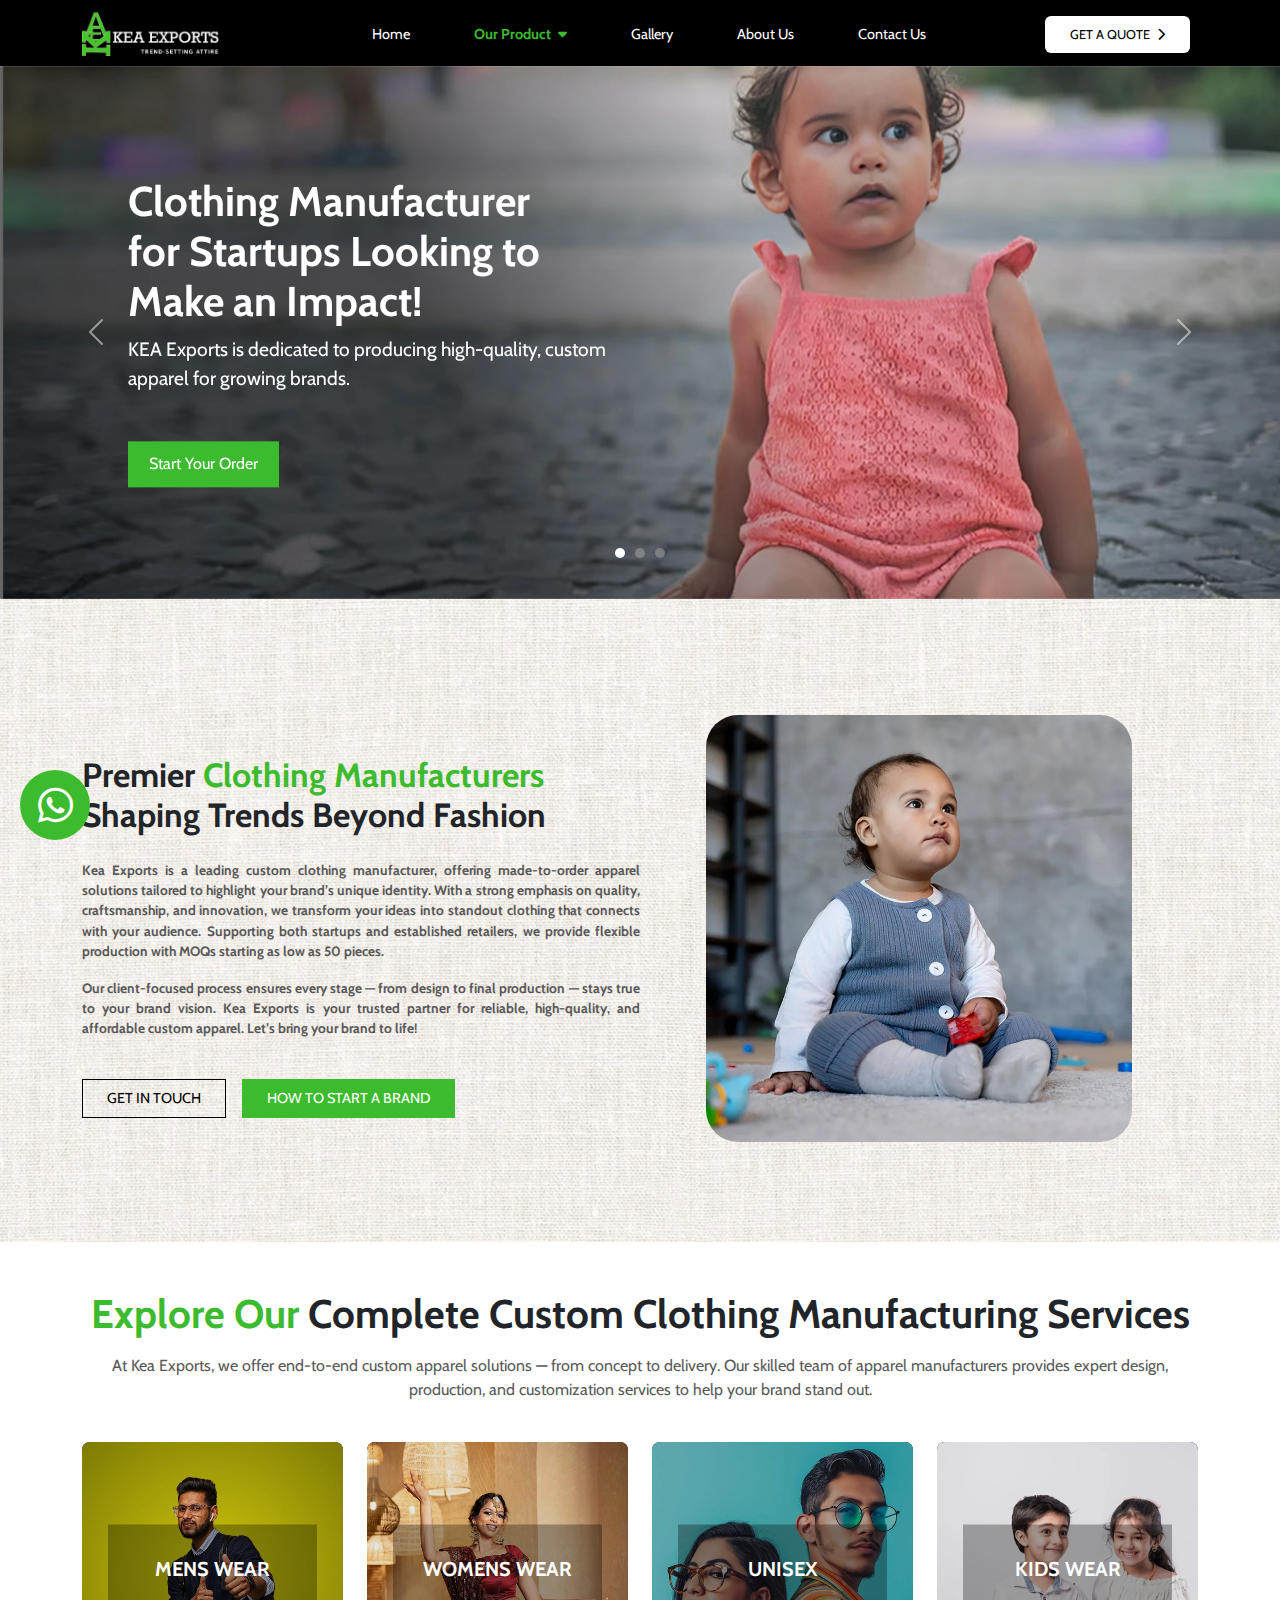
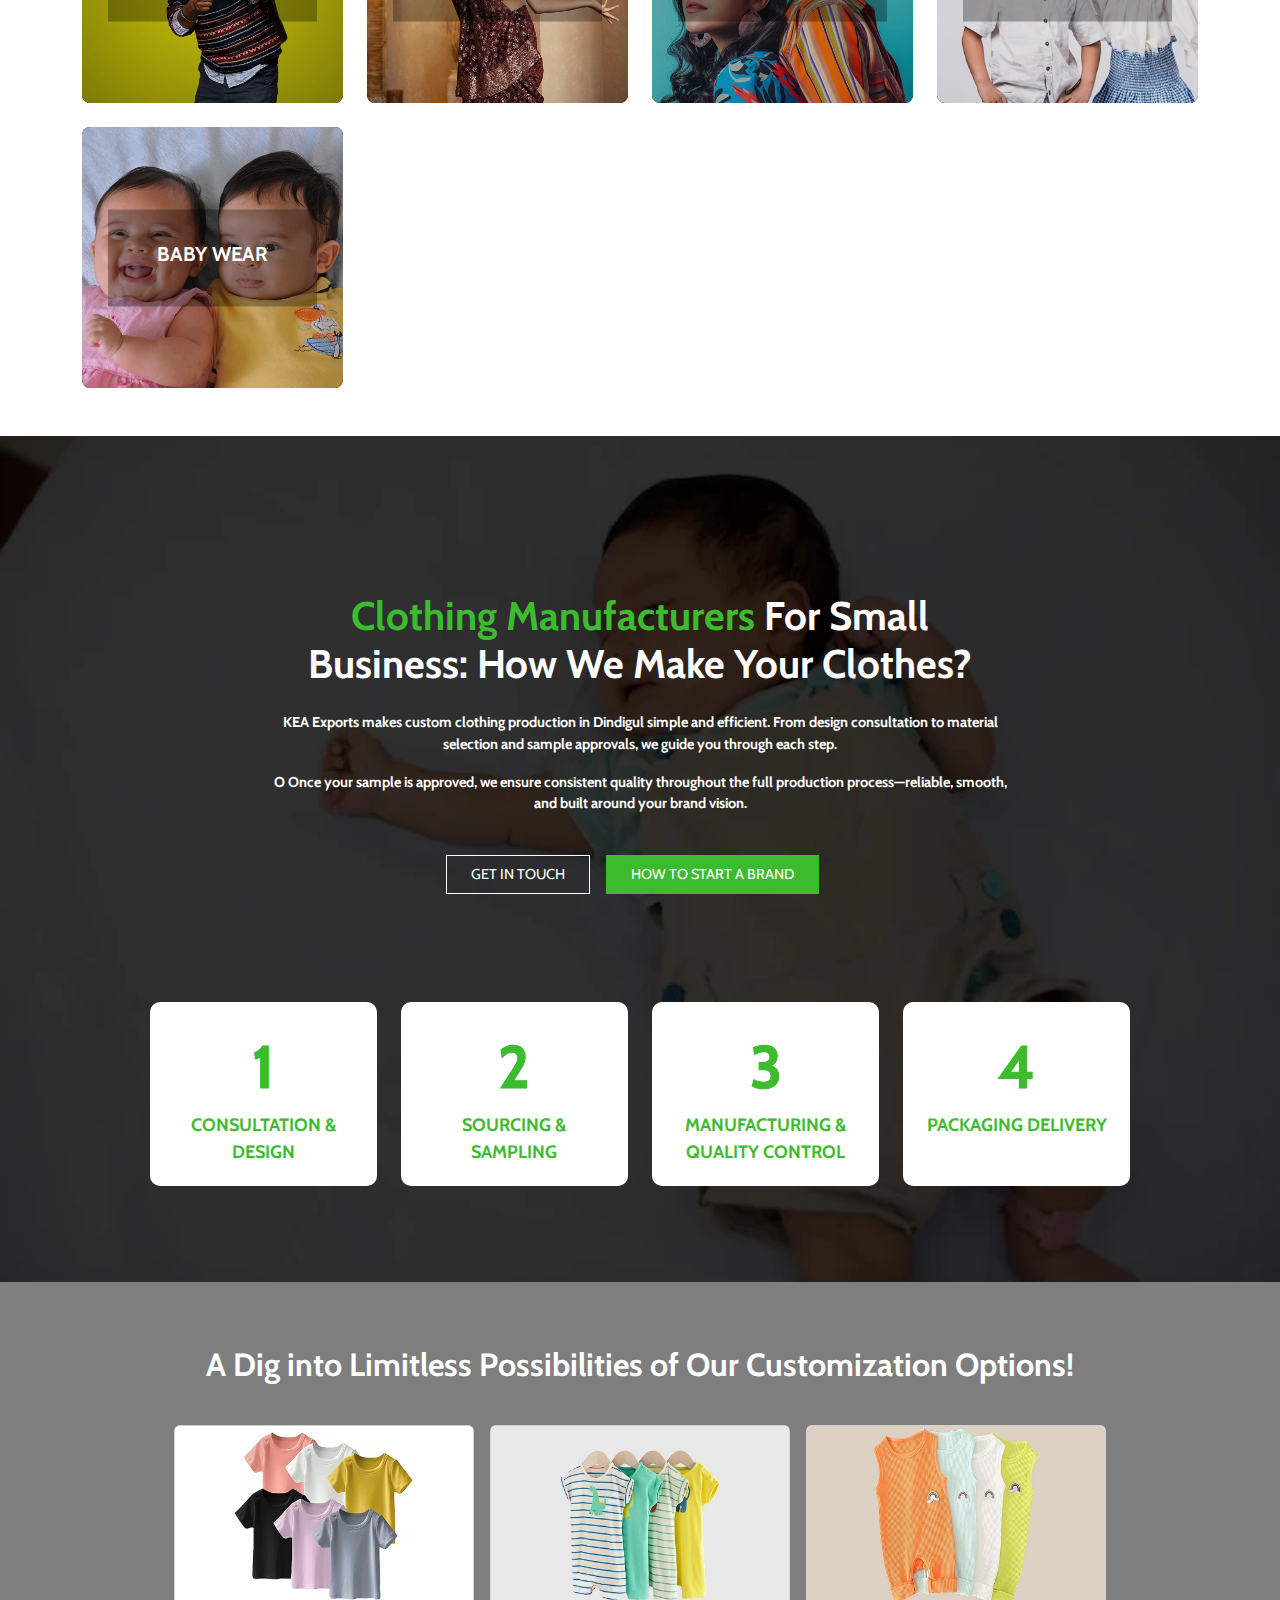
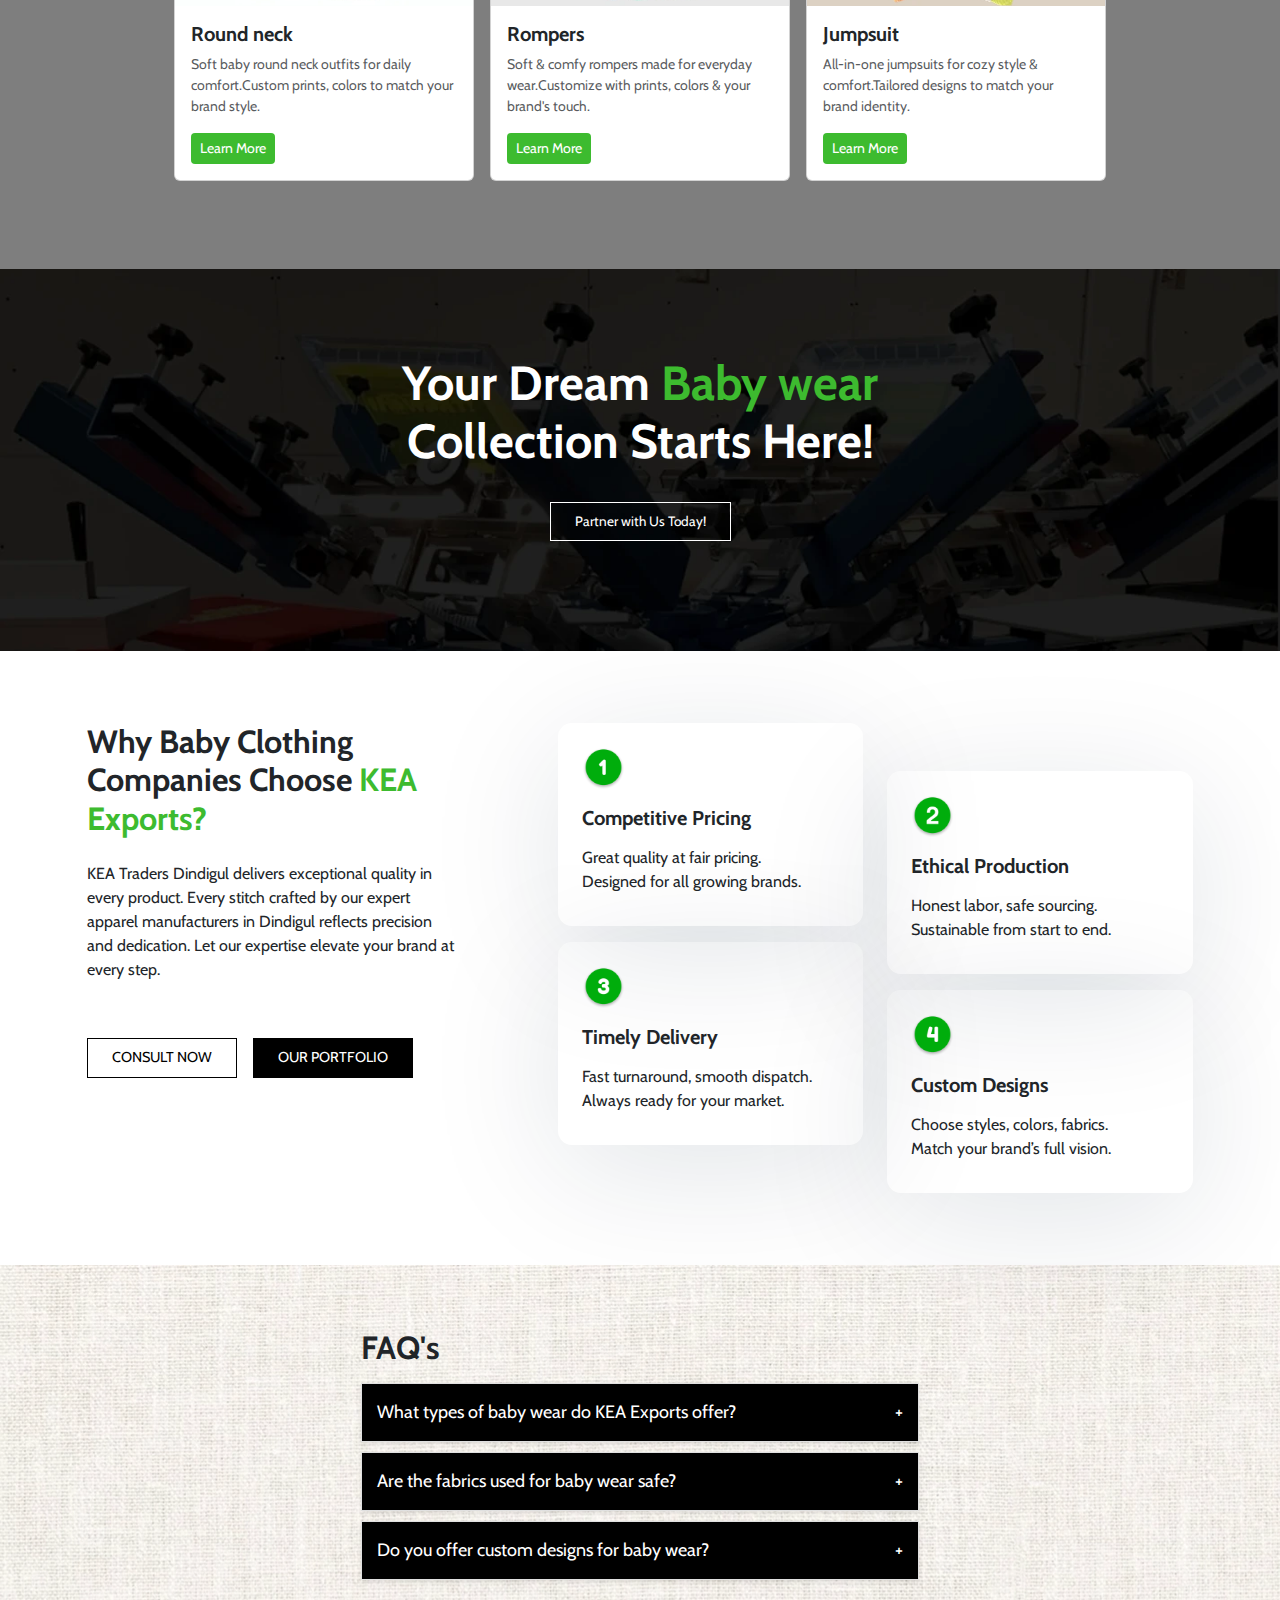
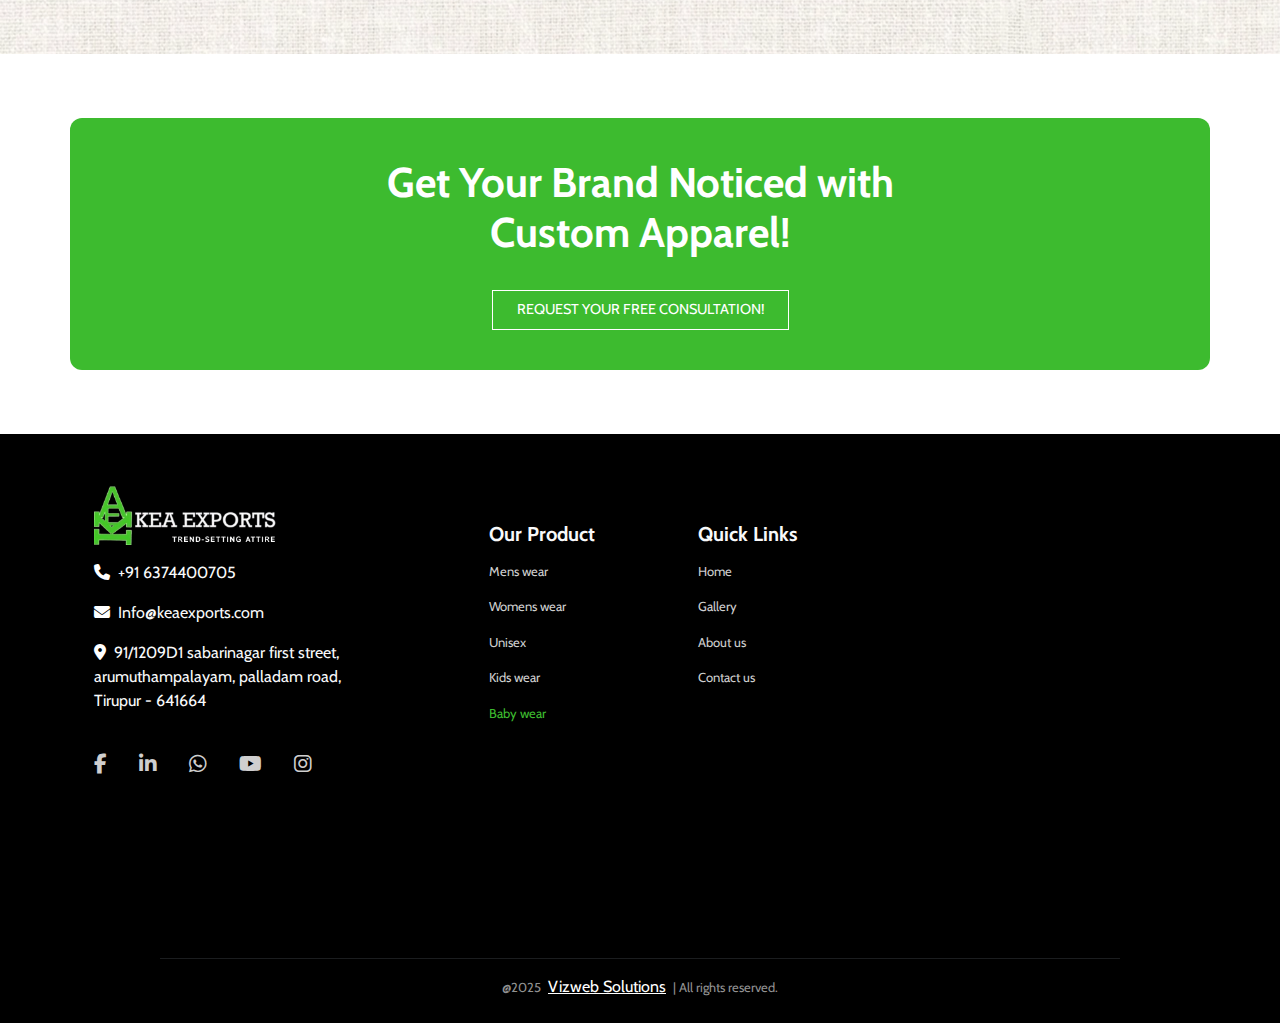
<file: baby.html>
<!DOCTYPE html>
<html lang="en">

<head>
  <title>BABY WEAR - KEA EXPORTS</title>
  <meta name="description"
    content="KEA Exports is a leading exporter of high-quality fashion and lifestyle products, crafted with precision and global appeal." />

  <meta charset="UTF-8" />
  <meta name="viewport" content="width=device-width, initial-scale=1.0" />
  <meta name="robots" content="index,follow" />
  <!-- ******************************** -->
  <meta name="image" property="og:image" content="https://keaexports.com/logo.png">
  <meta property="og:image:type" content="image/png">
  <meta property="og:image:width" content="100">
  <meta property="og:image:height" content="100">
  <meta property="og:locale" content="en_US">
  <meta property="og:type" content="article">
  <meta property="og:site_name" content="KEA Exports" />
  <!-- ******************************** -->
  <!-- ******************************** -->
  <meta name="Robots" content="INDEX, ALL" />
  <meta name="YahooSeeker" content="INDEX, FOLLOW" />
  <meta name="msnbot" content="INDEX, FOLLOW" />
  <meta name="googlebot" content="INDEX, FOLLOW" />
  <meta name="language" content="en-us" />
  <meta name="Expires" content="never" />
  <meta name="revisit-after" content="daily" />
  <meta name="author" content="https://vizwebsolutions.com/" />
  <meta name="Distribution" content="Global" />
  <meta name="Rating" content="General" />
  <meta name="geo.region" content="India" />
  <meta name="search engines" content="ALL" />
  <meta name="Resource-type" content="document" />
  <!-- ******************************** -->
  <meta property="og:title" content="KEA EXPORTS" />
  <meta property="og:description"
    content="KEA Exports is a leading exporter of high-quality fashion and lifestyle products, crafted with precision and global appeal." />

  <!-- ******************************** -->
  <!-- ******************************** -->
  <link rel="shortcut icon" href="logo.svg" type="image/logo.svg" />
  <link href="https://fonts.googleapis.com/css2?family=Cabin:wght@600&display=swap" rel="stylesheet">
  <link rel="stylesheet" href="assets/css/fontawesome-free-6.6.0-web/css/a575313c6dc4fd00c1a9506e1c3ea4fc.css" />
  <link rel="stylesheet" href="assets/css/bootstrap.min.css" />
  <link rel="stylesheet" href="assets/css/fontawesome-free-6.6.0-web/css/all.min.css" />
  <link rel="stylesheet" href="assets/css/swiper-bundle.min.css" />
  <link rel="stylesheet" href="style.css" />

  <!----------------------------->
  <style>
    .baby_wear .carousel_container {
      display: flex;
      justify-content: center;
    }

    .baby_wear .arrow {
      visibility: hidden;
    }

    @media screen and (max-width:992px) {
      .baby_wear .carousel_container {
        display: block;

      }

      .baby_wear .arrow {
        visibility: visible;
      }
    }
  </style>
</head>

<body>
  <!-- header -->
  <header>
    <nav class="navbar py-sm-1 py-2 navbar-expand-lg ">
      <div class="container">
 <a class="navbar-brand fw-bold d-flex flex-column col-lg-2 col-sm-3 col-5 me-xl-5" href="index.html"><img
                        src="nav_logo.webp" alt="" class=" img-fluid col-sm-10 col-xl-9" />
                        </a>
        <button class="navbar-toggler border-0 outline-0" style="background-color: white; color: #3DBB2F;" type="button"
          data-bs-toggle="offcanvas" data-bs-target="#offcanvasNavbar" aria-controls="offcanvasNavbar">
          <span class="navbar-toggler-icon" style="filter: invert(1); color: #3DBB2F;"></span>
        </button>
        <div class="offcanvas offcanvas-end mt-1 " tabindex="-1" id="offcanvasNavbar"
          aria-labelledby="offcanvasNavbarLabel">
          <div class="offcanvas-header">
            <a class="navbar-brand me-0  fw-bold d-flex align-items-center" href="index.html"><img src="nav_logo.webp"
                class="col-6" /></a>
            <button type="button" class="close_btn" data-bs-dismiss="offcanvas" aria-label="Close">
              <i class="far fa-window-close"></i>
            </button>
          </div>
          <div class="offcanvas-body">
            <ul class="navbar-nav d-flex flex-grow-1  ps-lg-4">
              <li class="nav-item mx-xxl-3 mx-lg-2 mx-3 my-1 my-lg-0">
                <a class="nav-link px-xl-4 px-md-2" aria-current="page" href="index.html">Home</a>
              </li>

              <li class="nav-item dropdown mx-xxl-3 mx-lg-2 mx-3 my-2">
                <a class="nav-link active px-xl-4 px-md-2" href="#" role="button" data-bs-toggle="dropdown"
                  aria-expanded="false">Our Product <i class="ms-1 fa-solid fa-caret-down"></i></a>
                <ul class="dropdown-menu rounded-1">
                  <li><a class="dropdown-item" href="mens.html">Mens Wear</a></li>
                  <li><a class="dropdown-item" href="womens.html">Womens Wear</a></li>
                  <li><a class="dropdown-item" href="kids.html">Kids Wear</a></li>
                  <li><a class="dropdown-item" href="unisex.html">Unisex</a></li>
                  <li><a class="dropdown-item active" href="baby.html">Baby Wear</a></li>
                </ul>
              </li>

              <li class="nav-item mx-xxl-3 mx-lg-2 mx-3 my-1 my-lg-0">
                <a class="nav-link px-xl-4 px-md-2" href="gallery.html">Gallery</a>
              </li>

              <li class="nav-item mx-xxl-3 mx-lg-2 mx-3 my-1 my-lg-0">
                <a class="nav-link px-xl-4 px-md-2" href="about-us.html">About Us</a>
              </li>

              <li class="nav-item  mx-xxl-3 mx-lg-2 mx-3 my-1 my-lg-0 mb-lg-0 mb-3">
                <a class="nav-link px-xl-4 px-md-2" href="contact-us.html">Contact Us</a>
              </li>
              </li>
            </ul>
            <ul class="mx-1 my-1 my-lg-0 mb-lg-0 mb-3 d-flex align-items-center ps-0 list-unstyled">
              <li class="mx-lg-1 my-1 my-lg-0 mb-lg-0 mb-3">
                <a href="contact-us.html">
                  <button class="btn nav_btn  px-4 py-2" data-bs-dismiss="offcanvas" aria-label="Close">
                    GET A QUOTE <i class="fa-solid fa-chevron-right pt-1 ms-1"></i>
                  </button>
                </a>
              </li>
            </ul>

          </div>
        </div>

      </div>
    </nav>
  </header>
  <!-- header -->
  <main class="baby_wear">
    <!-- hero_banner -->
    <section class="hero_section">
      <div id="carouselExampleInterval" class="carousel slide" data-bs-ride="carousel">
        <div class="carousel-indicators custom-dots ">
          <button type="button" data-bs-target="#carouselExampleInterval" data-bs-slide-to="0" class="active"
            aria-current="true" aria-label="Slide 1"></button>
          <button type="button" data-bs-target="#carouselExampleInterval" data-bs-slide-to="1"
            aria-label="Slide 2"></button>
          <button type="button" data-bs-target="#carouselExampleInterval" data-bs-slide-to="2"
            aria-label="Slide 3"></button>
        </div>

        <!-- Slides -->
        <div class="carousel-inner">

          <div class="carousel-item active" data-bs-interval="3000">
            <img src="assets/resources/images/services/baby/image1.webp" class="d-block w-100 img-fluid" alt="Slide 1">
            <div class="carousel-caption-left">
              <h2>Clothing Manufacturer<br />for Startups Looking to Make an Impact!</h2>
              <p class="mb-sm-5 mb-4">KEA Exports is dedicated to producing high-quality, custom apparel for growing
                brands.</p>
              <a href="https://wa.me/+916374400705" class="btn button1 rounded-0">Start Your Order</a>
            </div>
          </div>
          <div class="carousel-item" data-bs-interval="3000">
            <img src="assets/resources/images/services/baby/image2.webp" class="d-block w-100 img-fluid" alt="Slide 2">
            <div class="carousel-caption-left">
              <h2>Private Label Clothing<br />Manufacturer for High Quality, Custom Styles!</h2>
              <p class="mb-sm-5 mb-4">KEA Exports is dedicated to producing high-quality, custom apparel for growing
                brands.</p>
              <a href="https://wa.me/+916374400705" class="btn button2 rounded-0">Start Your Order</a>
            </div>
          </div>
          <div class="carousel-item">
            <img src="assets/resources/images/services/baby/image3.webp" class="d-block w-100 img-fluid" alt="Slide 3">
            <div class="carousel-caption-left">
              <h2> Custom Clothing<br />Manufacturer For Quality You Trust!</h2>
              <p class="mb-sm-5 mb-4">KEA Exports is dedicated to producing high-quality, custom apparel for growing
                brands.</p>
              <a href="https://wa.me/+916374400705" class="btn button3 rounded-0">Start Your Order</a>
            </div>
          </div>

        </div>
        <button class="carousel-control-prev" type="button" data-bs-target="#carouselExampleInterval"
          data-bs-slide="prev">
          <span class="carousel-control-prev-icon" aria-hidden="true"></span>
          <span class="visually-hidden">Previous</span>
        </button>
        <button class="carousel-control-next" type="button" data-bs-target="#carouselExampleInterval"
          data-bs-slide="next">
          <span class="carousel-control-next-icon" aria-hidden="true"></span>
          <span class="visually-hidden">Next</span>
        </button>
      </div>
    </section>
    <!-- hero_banner -->
    <!-- aboutUs -->
    <section class="aboutUs_section">
      <div class="container py-md-5 py-3">
        <div>
          <div class="py-lg-2">

            <div class="d-flex mt-sm-3 flex-wrap flex-column flex-lg-row">

              <div class="col-lg-6 my-lg-5 pt-3 col-12 mx-auto mx-lg-0">


                <div class="content my-1 ">
                  <h4 class="fw-bold py-3">Premier
                    <span style="color:#3DBB2F;">Clothing Manufacturers</span> Shaping Trends Beyond Fashion
                  </h4>
                  <p class="col-lg-12 col-sm-11">
                    <span class="fw-bold">Kea Exports is a leading custom clothing manufacturer, offering made-to-order
                      apparel solutions tailored to highlight your brand’s unique identity. With a strong emphasis on
                      quality, craftsmanship, and innovation, we transform your ideas into standout clothing that
                      connects with your audience. Supporting both startups and established retailers, we provide
                      flexible production with MOQs starting as low as 50 pieces.
                  </p>
                  <p class="col-lg-12 col-sm-11">
                    <span class="fw-bold">Our client-focused process ensures every stage — from design to final
                      production — stays true to your brand vision. Kea Exports is your trusted partner for reliable,
                      high-quality, and affordable custom apparel. Let’s bring your brand to life!
                  </p>


                  <div class="mt-4 d-flex flex-sm-row flex-column">
                    <a href="contact-us.html" class="text-decoration-none"><button
                        class=" my-2 btn button1 rounded-0 px-4 my-lg-3 py-2 ">GET IN TOUCH</button>
                    </a>

                    <a href="" class="text-decoration-none mx-sm-3"><button
                        class=" my-2 btn button2 rounded-0 px-4 my-lg-3 py-2 ">HOW TO START A BRAND</button>
                    </a>
                  </div>

                </div>
              </div>

              <div class="col-lg-5 d-flex flex-wrap flex-column col-md-6 col-10 mx-auto align-self-center">

                <div class="d-flex my-lg-2 my-3 align-self-center">
                  <div class="col-xl-11 col-lg-12 col-12 mx-auto">
                    <div>
                      <img src="assets/resources/images/services/baby/product_about.webp" alt=""
                          class="img-fluid rounded-5">
                  </div>
                  </div>

                </div>
              </div>
            </div>

          </div>
        </div>
      </div>
    </section>
    <!-- aboutUs -->
    <!-- our Apparel -->
    <section class="ourApparel_section py-5" id="services">
      <div class="container">
        <div class="text-center pb-4 content">
          <h4 class="fw-bold fs-1 mb-3"><span style="color:#3DBB2F;">Explore Our</span> Complete Custom Clothing
            Manufacturing Services</h4>
          <p style="color:#595959; font-size: 1em;">
            At Kea Exports, we offer end-to-end custom apparel solutions — from concept to delivery. Our skilled team of
            apparel manufacturers provides expert design, production, and customization services to help your brand
            stand out.
          </p>
        </div>

        <div class="row g-4">

          <!-- Card Item -->
          <div class="col-12 col-sm-6 col-lg-3">
            <a href="mens.html" class="apparel_cards">
              <img src="assets/resources/images/home/ourApparel/mens.webp" alt="Menswear" />
              <div class="apparel_caption">
                <div class="icon mb-2"><i class="fa-solid fa-star text-white"></i></div>
                <h5 class="text-uppercase fw-bold mb-1">Mens <span class="fw-bolder">wear</span></h5>
                <p class="small">Trendy styles for men</p>
              </div>
            </a>
          </div>


          <div class="col-12 col-sm-6 col-lg-3">
            <a href="womens.html" class="apparel_cards">
              <img src="assets/resources/images/home/ourApparel/womens.webp" alt="Womenswear" />
              <div class="apparel_caption">
                <div class="icon mb-2"><i class="fa-solid fa-star text-white"></i></div>
                <h5 class="text-uppercase fw-bold mb-1">Womens <span class="fw-bolder">wear</span></h5>
                <p class="small">Elegant fashion for women</p>
              </div>
            </a>
          </div>

          <div class="col-12 col-sm-6 col-lg-3">
            <a href="unisex.html" class="apparel_cards">
              <img src="assets/resources/images/home/ourApparel/unisex.webp" alt="Unisex" />
              <div class="apparel_caption">
                <div class="icon mb-2"><i class="fa-solid fa-star text-white"></i></div>
                <h5 class="text-uppercase fw-bold mb-1">Uni<span class="fw-bolder">sex</span></h5>
                <p class="small">Style for everyone</p>
              </div>
            </a>
          </div>

          <div class="col-12 col-sm-6 col-lg-3">
            <a href="kids.html" class="apparel_cards">
              <img src="assets/resources/images/home/ourApparel/kids.webp" alt="Kidswear" />
              <div class="apparel_caption">
                <div class="icon mb-2"><i class="fa-solid fa-star text-white"></i></div>
                <h5 class="text-uppercase fw-bold mb-1">Kids <span class="fw-bolder">wear</span></h5>
                <p class="small">Fun & comfy for kids</p>
              </div>
            </a>
          </div>

          <div class="col-12 col-sm-6 col-lg-3">
            <a href="baby.html" class="apparel_cards">
              <img src="assets/resources/images/home/ourApparel/baby.webp" alt="Babywear" />
              <div class="apparel_caption">
                <div class="icon mb-2"><i class="fa-solid fa-star text-white"></i></div>
                <h5 class="text-uppercase fw-bold mb-1">Baby <span class="fw-bolder">wear</span></h5>
                <p class="small">Soft & cute for babies</p>
              </div>
            </a>
          </div>
        </div>
      </div>
    </section>
    <!-- our Apparel -->
    <!-- process -->
    <section class="process_section" style="  background: url(assets/resources/images/services/baby/process_bg.webp) no-repeat
    center/cover;">
      <div class="container py-md-5 py-3">
        <div>
          <div class="py-lg-2">

            <div class="d-flex mt-sm-3  justify-content-center align-items-center flex-column">

              <div class="col-lg-8 text-center my-lg-5 pt-3 col-12 mx-lg-0">


                <div class="content my-1 ">
                  <h4 class="fw-bold py-3">
                    <span style="color:#3DBB2F;">Clothing Manufacturers</span> For Small Business: How We Make Your
                    Clothes?
                  </h4>
                  <p class="col-lg-12 col-sm-11">
                    <span class="fw-bold">KEA Exports makes custom clothing production in Dindigul simple and efficient.
                      From design consultation to material selection and sample approvals, we guide you through each
                      step.
                  </p>
                  <p class="col-lg-12 col-sm-11">
                    <span class="fw-bold">O
                      Once your sample is approved, we ensure consistent quality throughout the full production
                      process—reliable, smooth, and built around your brand vision.
                  </p>


                  <div class="mt-4 d-flex flex-sm-row flex-column justify-content-center">
                    <a href="contact-us.html" class="text-decoration-none"><button
                        class=" my-2 btn button1 rounded-0 px-4 my-lg-3 py-2 ">GET IN TOUCH</button>
                    </a>

                    <a href="" class="text-decoration-none mx-sm-3"><button
                        class=" my-2 btn button2 rounded-0 px-4 my-lg-3 py-2 ">HOW TO START A BRAND</button>
                    </a>
                  </div>

                </div>
              </div>
              <div class="container py-3 mt-4">
                <div class="row text-center">
                  <div class="col-12 col-md-5 col-sm-6 mx-auto col-xl-3 mb-4 d-flex">
                    <div class="process_item w-100">
                      <span class="process_number">1</span>
                      <span class="process_title">Consultation & Design</span>
                    </div>
                  </div>
                  <div class="col-12 col-md-5 col-sm-6 mx-auto col-xl-3 mb-4 d-flex">
                    <div class="process_item w-100">
                      <span class="process_number">2</span>
                      <span class="process_title">Sourcing & Sampling </span>
                    </div>
                  </div>
                  <div class="col-12 col-md-5 col-sm-6 mx-auto col-xl-3 mb-4 d-flex">
                    <div class="process_item w-100">
                      <span class="process_number">3</span>
                      <span class="process_title">Manufacturing & Quality Control</span>
                    </div>
                  </div>
                  <div class="col-12 col-md-5 col-sm-6 mx-auto col-xl-3 mb-4 d-flex">
                    <div class="process_item w-100">
                      <span class="process_number">4</span>
                      <span class="process_title">Packaging Delivery</span>
                    </div>
                  </div>
                </div>
              </div>

            </div>

          </div>
        </div>
      </div>
    </section>
    <!-- process -->
    <!-- Customization -->
    <section class="Customization_section">
      <div class="container py-lg-4 py-3">
        <h2 class="text-white fw-bold text-center mb-4">A Dig into Limitless Possibilities of Our Customization Options!
        </h2>

        <div class="position-relative overflow-hidden my-2 py-3">
          <div class="arrow" id="prev"><i class="fa-solid fa-chevron-left"></i></div>
          <div class="arrow" id="next"><i class="fa-solid fa-chevron-right"></i></div>

          <div class="px-4 carousel_container">
            <div id="Carousel-inner" class="d-flex flex-nowrap gap-3 carousel-inner-custom">

              <!-- Card 1 -->
              <div class="card c-item flex-shrink-0" style="width: 300px;">
                <img src="assets/resources/images/services/baby/round-neck.webp" class="card-img-top" alt="Round Neck">
                <div class="card-body d-flex flex-column justify-content-between">
                  <h5 class="card-title fw-bold">Round neck</h5>
                  <p class="card-text text-muted small">
                    Soft baby round neck outfits for daily comfort.Custom prints, colors to match your brand style.
                  </p>
                  <a href="#" class="btn learn_more_btn btn-sm mt-auto">Learn More</a>
                </div>
              </div>

              <!-- Card 2 -->
              <div class="card c-item flex-shrink-0" style="width: 300px;">
                <img src="assets/resources/images/services/baby/rompers.webp" class="card-img-top"
                  alt="Screen Printing">
                <div class="card-body d-flex flex-column justify-content-between">
                  <h5 class="card-title fw-bold">Rompers</h5>
                  <p class="card-text text-muted small">
                    Soft & comfy rompers made for everyday wear.Customize with prints, colors & your brand's touch.
                  </p>
                  <a href="#" class="btn learn_more_btn btn-sm mt-auto">Learn More</a>
                </div>
              </div>

              <!-- Card 3 -->
              <div class="card c-item flex-shrink-0" style="width: 300px;">
                <img src="assets/resources/images/services/baby/jumpsuits.webp" class="card-img-top"
                  alt="Sublimation Printing">
                <div class="card-body d-flex flex-column justify-content-between">
                  <h5 class="card-title fw-bold">Jumpsuit</h5>
                  <p class="card-text text-muted small">
                    All-in-one jumpsuits for cozy style & comfort.Tailored designs to match your brand identity.
                  </p>
                  <a href="#" class="btn learn_more_btn btn-sm mt-auto">Learn More</a>
                </div>
              </div>

            </div>
          </div>

        </div>
      </div>
    </section>
    <!-- Customization -->
    <!-- advertisement -->
    <section class="advertisement_section">
      <div class="col-lg-6 col-sm-11 px-2 col-12 mx-auto d-flex flex-column align-items-center py-5">
        <h2 class="text-center text-white fw-bold">Your Dream <span style="color:#3DBB2F;"> Baby wear</span> Collection
          Starts Here! </h2>
        <a href="contact-us.html" class="text-decoration-none my-3"><button
            class=" my-2 btn button1 rounded-0 px-4 py-2">Partner with
            Us Today! </button>
        </a>
      </div>
    </section>
    <!-- advertisement -->
    <!-- why choose us -->
    <section class="why_choose_us_section  container-fluid">
      <div class="container py-lg-5 py-2">
        <div class="row my-4">
          <div class="col-xl-5 col-lg-6 d-flex flex-column col-11  content">
            <h2 class="col-xl-10 col-md-12 fw-bold"> Why Baby Clothing Companies Choose <span style="color:#3DBB2F;">KEA
                Exports?</span></h2>
            <p class="mt-3 col-md-10 para_tag">KEA Traders Dindigul delivers exceptional quality in every product. Every
              stitch crafted by our expert apparel manufacturers in Dindigul reflects precision and dedication. Let our
              expertise elevate your brand at every step.</p>
            <div class="mt-4 d-flex flex-sm-row flex-column">
              <a href="contact-us.html" class="text-decoration-none"><button
                  class=" my-2 btn button1 rounded-0 px-4 my-lg-3 py-2 ">CONSULT NOW</button>
              </a>

              <a href="" class="text-decoration-none mx-sm-3"><button
                  class=" my-2 btn button2 rounded-0 px-4 my-lg-3 py-2 ">OUR PORTFOLIO</button>
              </a>
            </div>
          </div>
          <!------------ -->
          <div class="col-xl-7 col-lg-6 col-12">
            <div class="row">
              <!-- Left Column -->
              <div class="col-md-6 col-sm-9 col-11 mx-auto d-flex flex-column gap-3 pb-xl-5">
                <!-- Card 1 -->
                <div class="d-flex flex-column px-4 py-4 why_we_card h-100 my-2 my-md-0">
                  <img src="assets/resources/images/home/vector1.webp" alt="" class="col-2">
                  <h5 class="my-2 pt-2 fw-bold">Competitive Pricing</h5>
                  <p class="my-2">
                    Great quality at fair pricing.<br>
                    Designed for all growing brands.
                  </p>
                </div>
                <!-- Card 2 -->
                <div class="d-flex flex-column px-4 py-4 why_we_card h-100 my-2 my-md-0">
                  <img src="assets/resources/images/home/vector3.webp" alt="" class="col-2">
                  <h5 class="my-2 pt-2 fw-bold">Timely Delivery</h5>
                  <p class="my-2">
                    Fast turnaround, smooth dispatch.<br>
                    Always ready for your market.
                  </p>
                </div>
              </div>

              <!-- Right Column -->
              <div class="col-md-6 col-sm-9 col-11 mx-auto d-flex flex-column gap-3 pt-xl-5 mt-3 mt-md-0">
                <!-- Card 3 -->
                <div class="d-flex flex-column px-4 py-4 why_we_card h-100 my-2 my-md-0">
                  <img src="assets/resources/images/home/vector2.webp" alt="" class="col-2">
                  <h5 class="my-2 pt-2 fw-bold">Ethical Production</h5>
                  <p class="my-2">
                    Honest labor, safe sourcing.<br>
                    Sustainable from start to end.
                  </p>
                </div>
                <!-- Card 4 -->
                <div class="d-flex flex-column px-4 py-4 why_we_card h-100 my-2 my-md-0">
                  <img src="assets/resources/images/home/vector4.webp" alt="" class="col-2">
                  <h5 class="my-2 pt-2 fw-bold">Custom Designs</h5>
                  <p class="my-2">
                    Choose styles, colors, fabrics.<br>
                    Match your brand’s full vision.
                  </p>
                </div>
              </div>
            </div>
          </div>
        </div>
        <!------------ -->
      </div>
    </section>
    <!-- why choose us -->
    <!-- faq -->
    <section class="faq_section">
      <div class="container py-lg-5 py-4">
        <div class="col-lg-6 py-3 mx-auto">
          <h2 class="fw-bold mb-3">FAQ's</h2>
          <!---------------------->
          <div class="accordion-item">
            <button class="accordion-header w-100 d-flex justify-content-between align-items-center">
              What types of baby wear do KEA Exports offer? <span class="icon">+</span>
            </button>
            <div class="accordion-content">
              <p>KEA Exports offers a wide range of baby wear, including onesies, rompers, and soft cotton outfits. All
                items are designed for comfort and ease of use. We ensure that each piece is made with the best fabrics
                for sensitive skin.</p>
            </div>
          </div>
          <!---------------------->
          <div class="accordion-item">
            <button class="accordion-header w-100 d-flex justify-content-between align-items-center">
              Are the fabrics used for baby wear safe? <span class="icon">+</span>
            </button>
            <div class="accordion-content">
              <p>Yes, the fabrics used in our baby wear are safe, hypoallergenic, and gentle on the skin. We prioritize
                the health and well-being of your baby with every product we create. Our materials are thoroughly tested
                for safety and softness.</p>
            </div>
          </div>
          <!---------------------->
          <div class="accordion-item">
            <button class="accordion-header w-100 d-flex justify-content-between align-items-center">
              Do you offer custom designs for baby wear? <span class="icon">+</span>
            </button>
            <div class="accordion-content">
              <p>KEA Exports does offer custom designs for baby wear to suit specific preferences. You can select fabric
                colors, patterns, and even add personalized embroidery. Our goal is to provide the perfect product
                tailored to your needs and style.</p>
            </div>
          </div>
          <!---------------------->
        </div>
      </div>
    </section>
    <!-- faq -->
    <!-- banner -->
    <section class="banner_section py-5">
      <div class="container my-sm-3">
        <div class="col-sm-11 col-lg-7 px-2 col-12 mx-auto d-flex flex-column align-items-center py-4">
          <h2 class="text-center fw-bold my-3 text-white">Get Your Brand Noticed with Custom Apparel!</h2>
          <a href="contact-us.html" class="text-decoration-none"><button class=" my-1 btn button1 rounded-0 px-4 my-lg-3 py-2">REQUEST
              YOUR FREE CONSULTATION!</button>
          </a>
        </div>
      </div>

    </section>
    <!-- banner -->
  </main>
  <!-- wp button -->
  <div>
    <a href="https://wa.me/+916374400705" class="btn-whatsapp-pulse">
      <i class="fa-brands fa-whatsapp" style="color: #ffffff;"></i>
    </a>
  </div>
  <!-- wp button -->
  <!-- Back to top button -->
  <div class="back-to-top" onclick="scrollToTop()">
    <i class="fa-solid fa-arrow-up icon"></i>
  </div>
  <!-- Back to top button -->
  <!--  footer -->
  <footer class="footer">
    <!-- footer-links -->
    <div class="container py-3">
      <div>
        <div class="pt-lg-4 py-2 d-flex flex-md-row flex-column flex-wrap">

          <div class="col-xl-4 col-lg-5 col-12 mx-auto my-2 my-xl-0 ">

            <ul class="list-unstyled">
              <li class="py-2">
                <a class="text-decoration-none py-1 " href="index.html">
                  <img src="nav_logo.webp" alt class="img-fluid col-md-5 col-lg-6 col-3 me-2"></a>
              </li>
              <li class="py-2">
                <a class="text-decoration-none py-1 text-light" href="tel:tel:+91 6374400705"><i
                    class="fa-solid fa-phone me-2"></i>+91 6374400705</a>
              </li>
              <li class="py-2">
                <a class="text-decoration-none py-1 text-light" href="tel:+91 6374400705"><i
                    class="fa-solid fa-envelope me-2"></i>Info@keaexports.com</a>
              </li>
              <li class="py-2 col-lg-10">
                <a class="text-decoration-none py-1 text-light"><i class="fa-solid fa-location-dot me-2"></i>91/1209D1
                  sabarinagar first street, arumuthampalayam, palladam road, <br> Tirupur - 641664</a>
              </li>
            </ul>

            <ul class="list-inline footer-icons light-300 d-flex mt-3 pt-3 ">
              <li class="list-inline-item me-3">
                <a class="icon" target="_blank" href=" https://www.facebook.com">
                  <i class="fa-brands fa-lg fa-facebook-f"></i>
                </a>
              </li>

              <li class="list-inline-item mx-3">
                <a class="icon" target="_blank" href=" https://www.linkedin.com/in">
                  <i class="fa-brands fa-lg fa-linkedin-in"></i>
                </a>
              </li>

              <li class="list-inline-item mx-3">
                <a class="icon" target="_blank" href="https://wa.me/+919791367638">
                  <i class="fa-brands fa-lg fa-whatsapp"></i>
                </a>
              </li>

              <li class="list-inline-item mx-3">
                <a class="icon" target="_blank" href="https://www.youtube.com">
                  <i class="fa-brands fa-lg fa-youtube"></i>
                </a>
              </li>

              <li class="list-inline-item mx-3">
                <a class="icon" target="_blank" href="https://www.instagram.com">
                  <i class="fa-brands fa-lg fa-instagram"></i>
                </a>
              </li>

            </ul>
          </div>
          <div class="col-xl-2 col-lg-5 col-12 mx-auto my-2 pt-lg-5 my-lg-0 ">
            <h5 class="fw-bold text-light">Our Product</h5>
            <ul class="list-unstyled light-300 mb-lg-5 pages">
              <li class="py-2 links">
                <a class="text-decoration-none py-1 " href="mens.html">Mens wear</a>
              </li>
              <li class="py-2 links">
                <a class="text-decoration-none py-1" href="womens.html">Womens wear</a>
              </li>
              <li class="py-2 links">
                <a class="text-decoration-none py-1 " href="unisex.html">Unisex</a>
              </li>
              <li class="py-2 links">
                <a class="text-decoration-none py-1 " href="kids.html">Kids wear</a>
              </li>
              <li class="py-2 links">
                <a class="text-decoration-none py-1 active" href="baby.html"></i>Baby wear</a>
              </li>
            </ul>
          </div>
          <div class="col-xl-2 col-lg-5 col-12 mx-auto my-2 pt-lg-5 my-xl-0 ">
            <h5 class="fw-bold text-light">Quick Links</h5>
            <ul class="list-unstyled light-300 pages">
              <li class="py-2 links">
                <a class="text-decoration-none py-2" href="index.html">Home</a>
              </li>
              <li class="py-2 links">
                <a class="text-decoration-none py-1" href="gallery.html">Gallery</a>
              </li>
              <li class="py-2 links">
                <a class="text-decoration-none py-1" href="about-us.html">About us</a>
              </li>
              <li class="py-2 links">
                <a class="text-decoration-none py-1" href="contact-us.html">Contact us</a>
              </li>
            </ul>
          </div>
          <div class="col-xl-3 col-lg-5 col-12 mx-auto my-2 pt-lg-5 my-xl-0 ps-xl-4">
            <ul class="list-unstyled light-300 mb-lg-5 ">

              <li class="py-2">
                <a class="text-decoration-none d-flex " href>
                  <iframe src="https://maps.google.com/maps?q=11.052997,77.291862&z=15&output=embed" class="rounded-3"
                    width="100%" height="300" style="border:0;" allowfullscreen="" loading="lazy"
                    referrerpolicy="no-referrer-when-downgrade"></iframe>
                </a>
              </li>

            </ul>

          </div>

        </div>
      </div>
    </div>
    <hr class="text-secondary w-75 mx-auto mt-md-5 mt-2">
    <div>
      <div class="w-100 copyright pb-2">
        <div class="container">
          <div class="d-flex flex-md-row flex-column justify-content-center">
            <div class>
              <p class="text-lg-start links" style="color: rgb(145, 145, 145);">
                @2025 <a href="https://vizwebsolutions.com/" class="text-decoration-underline mx-1 ">Vizweb
                  Solutions</a> | All
                rights reserved.
              </p>
            </div>
          </div>
        </div>
      </div>
    </div>
    <!-- footer-links -->
  </footer>
  <!--  footer -->
</body>
<script src="assets/js/swiper-bundle.min.js"></script>
<script src="index.js"></script>
<script src="assets/js/bootstrap.bundle.min.js"></script>
<script src="assets/js/jquery-3.6.0.min.js"></script>
<script src="assets/js/bootstrap.min.js"></script>
<script src="assets/js/popper.min.js"></script>

</html>
</file>
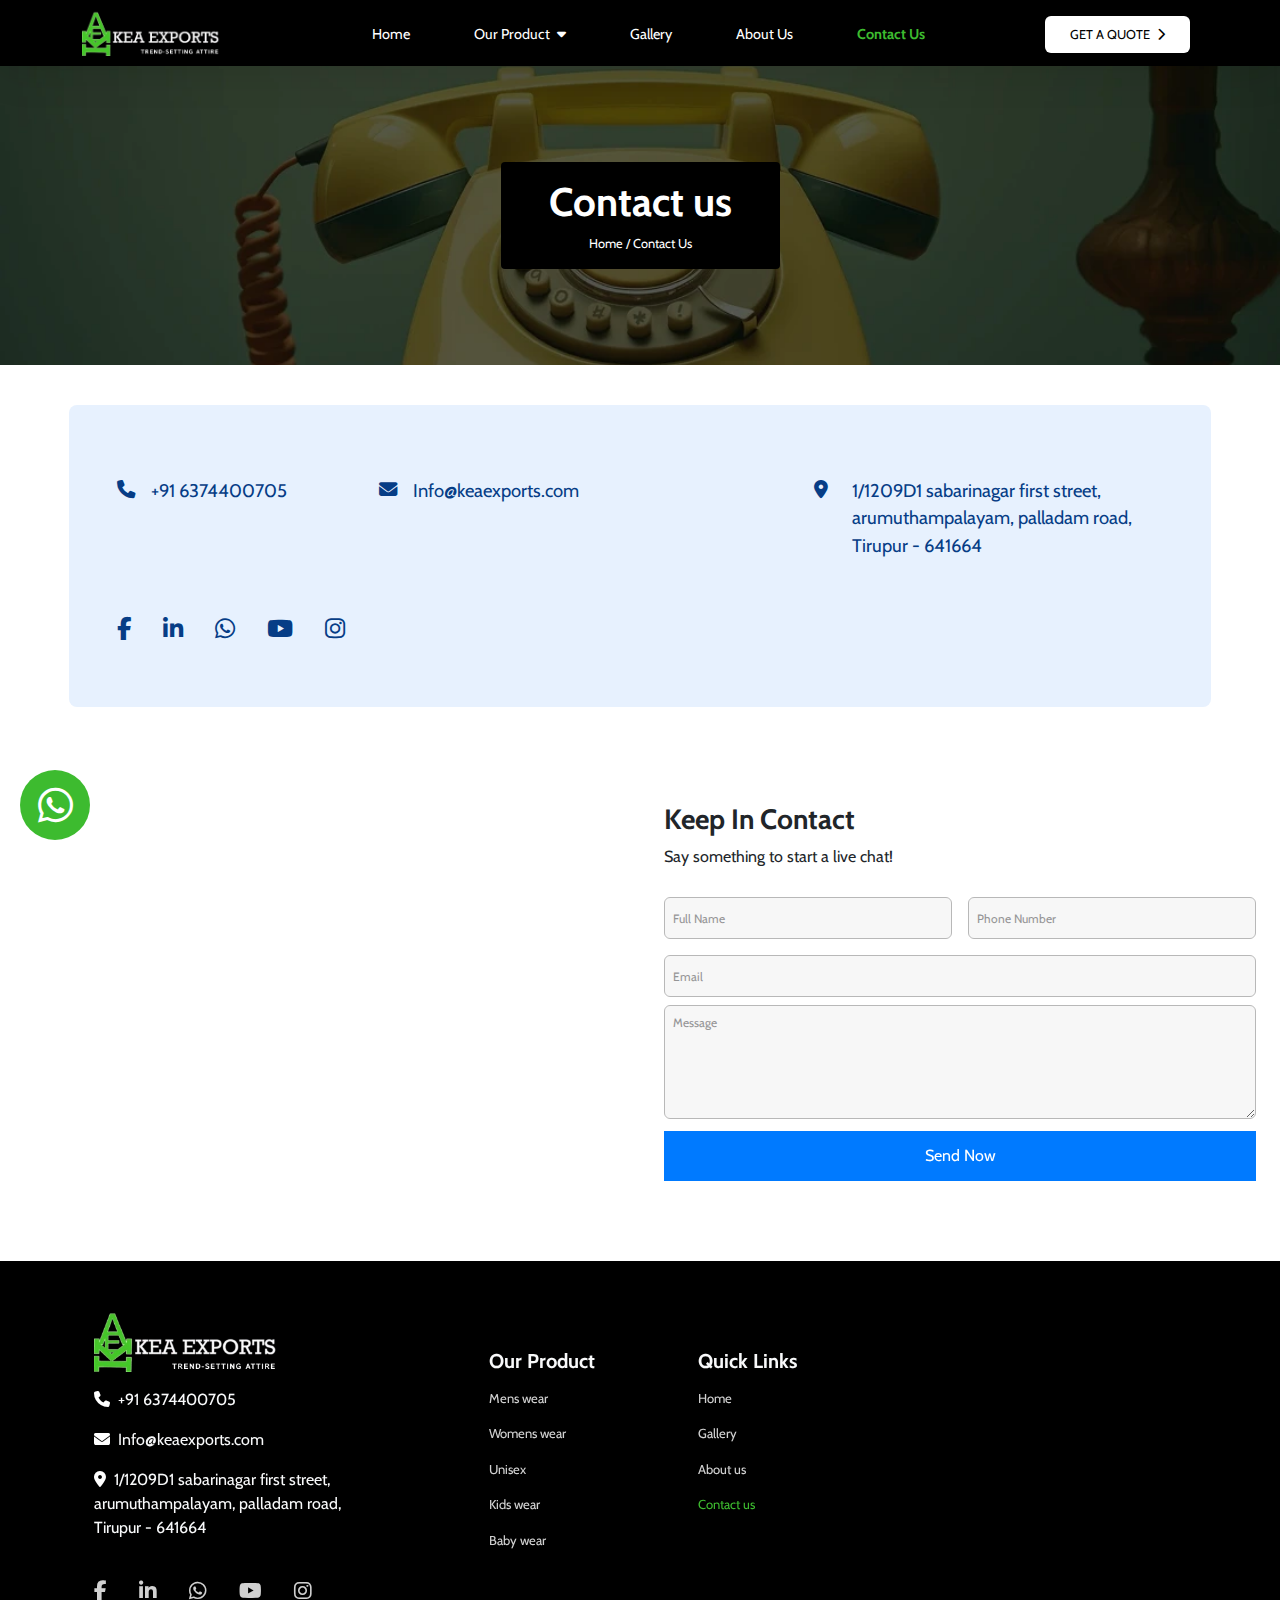
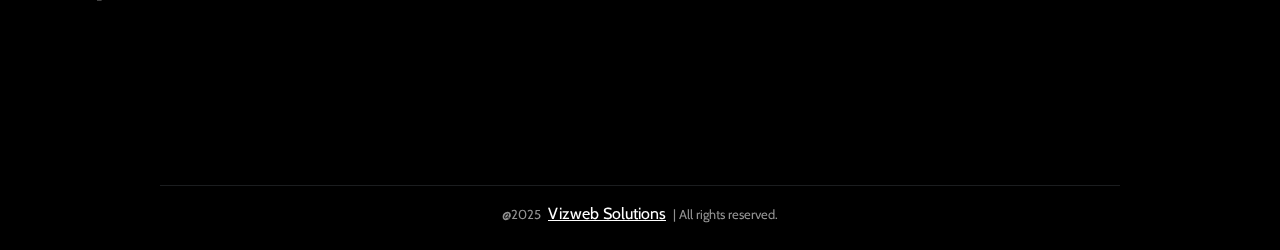
<file: contact-us.html>
<!DOCTYPE html>
<html lang="en">

<head>
    <title>Contact Us - KEA EXPORTS</title>
    <meta name="description"
        content="KEA Exports is a leading exporter of high-quality fashion and lifestyle products, crafted with precision and global appeal." />

    <meta charset="UTF-8" />
    <meta name="viewport" content="width=device-width, initial-scale=1.0" />
    <meta name="robots" content="index,follow" />
    <!-- ******************************** -->
    <meta name="image" property="og:image" content="https://keaexports.com/logo.png">
    <meta property="og:image:type" content="image/png">
    <meta property="og:image:width" content="100">
    <meta property="og:image:height" content="100">
    <meta property="og:locale" content="en_US">
    <meta property="og:type" content="article">
    <meta property="og:site_name" content="KEA Exports" />
    <!-- ******************************** -->
    <!-- ******************************** -->
    <meta name="Robots" content="INDEX, ALL" />
    <meta name="YahooSeeker" content="INDEX, FOLLOW" />
    <meta name="msnbot" content="INDEX, FOLLOW" />
    <meta name="googlebot" content="INDEX, FOLLOW" />
    <meta name="language" content="en-us" />
    <meta name="Expires" content="never" />
    <meta name="revisit-after" content="daily" />
    <meta name="author" content="https://vizwebsolutions.com/" />
    <meta name="Distribution" content="Global" />
    <meta name="Rating" content="General" />
    <meta name="geo.region" content="India" />
    <meta name="search engines" content="ALL" />
    <meta name="Resource-type" content="document" />
    <!-- ******************************** -->
    <meta property="og:title" content="KEA EXPORTS" />
    <meta property="og:description"
        content="KEA Exports is a leading exporter of high-quality fashion and lifestyle products, crafted with precision and global appeal." />

    <!-- ******************************** -->
    <!-- ******************************** -->
    <link rel="shortcut icon" href="logo.svg" type="image/logo.svg" />
    <link href="https://fonts.googleapis.com/css2?family=Cabin:wght@600&display=swap" rel="stylesheet">
    <link rel="stylesheet" href="assets/css/fontawesome-free-6.6.0-web/css/a575313c6dc4fd00c1a9506e1c3ea4fc.css" />
    <link rel="stylesheet" href="assets/css/bootstrap.min.css" />
    <link rel="stylesheet" href="assets/css/fontawesome-free-6.6.0-web/css/all.min.css" />
    <link rel="stylesheet" href="assets/css/swiper-bundle.min.css" />
    <link rel="stylesheet" href="style.css" />

    <!----------------------------->

</head>

<body>
    <!-- header -->
    <header>
        <nav class="navbar py-sm-1 py-2 navbar-expand-lg ">
            <div class="container">

 <a class="navbar-brand fw-bold d-flex flex-column col-lg-2 col-sm-3 col-5 me-xl-5" href="index.html"><img
                        src="nav_logo.webp" alt="" class=" img-fluid col-sm-10 col-xl-9" />
                        </a>
                <button class="navbar-toggler border-0 outline-0" style="background-color: white; color: #3DBB2F;"
                    type="button" data-bs-toggle="offcanvas" data-bs-target="#offcanvasNavbar"
                    aria-controls="offcanvasNavbar">
                    <span class="navbar-toggler-icon" style="filter: invert(1); color: #3DBB2F;"></span>
                </button>
                <div class="offcanvas offcanvas-end mt-1 " tabindex="-1" id="offcanvasNavbar"
                    aria-labelledby="offcanvasNavbarLabel">
                    <div class="offcanvas-header">
                        <a class="navbar-brand me-0  fw-bold d-flex align-items-center" href="index.html"><img
                                src="nav_logo.webp" class="col-6" /></a>
                        <button type="button" class="close_btn" data-bs-dismiss="offcanvas" aria-label="Close">
                            <i class="far fa-window-close"></i>
                        </button>
                    </div>
                    <div class="offcanvas-body">
                        <ul class="navbar-nav d-flex flex-grow-1  ps-lg-4">
                            <li class="nav-item mx-xxl-3 mx-lg-2 mx-3 my-1 my-lg-0">
                                <a class="nav-link px-xl-4 px-md-2" aria-current="page" href="index.html">Home</a>
                            </li>

                            <li class="nav-item dropdown mx-xxl-3 mx-lg-2 mx-3 my-2">
                                <a class="nav-link px-xl-4 px-md-2" href="#" role="button" data-bs-toggle="dropdown"
                                    aria-expanded="false">Our Product <i class="ms-1 fa-solid fa-caret-down"></i></a>
                                <ul class="dropdown-menu rounded-1">
                                    <li><a class="dropdown-item" href="mens.html">Mens Wear</a></li>
                                    <li><a class="dropdown-item" href="womens.html">Womens Wear</a></li>
                                    <li><a class="dropdown-item" href="kids.html">Kids Wear</a></li>
                                    <li><a class="dropdown-item" href="unisex.html">Unisex</a></li>
                                    <li><a class="dropdown-item" href="baby.html">Baby Wear</a></li>
                                </ul>
                            </li>

                            <li class="nav-item mx-xxl-3 mx-lg-2 mx-3 my-1 my-lg-0">
                                <a class="nav-link px-xl-4 px-md-2" href="gallery.html">Gallery</a>
                            </li>

                            <li class="nav-item mx-xxl-3 mx-lg-2 mx-3 my-1 my-lg-0">
                                <a class="nav-link px-xl-4 px-md-2" href="about-us.html">About Us</a>
                            </li>

                            <li class="nav-item  mx-xxl-3 mx-lg-2 mx-3 my-1 my-lg-0 mb-lg-0 mb-3">
                                <a class="nav-link px-xl-4 active px-md-2" href="contact-us.html">Contact Us</a>
                            </li>
                            </li>
                        </ul>
                        <ul class="mx-1 my-1 my-lg-0 mb-lg-0 mb-3 d-flex align-items-center ps-0 list-unstyled">
                            <li class="mx-lg-1 my-1 my-lg-0 mb-lg-0 mb-3">
                                <a href="contact-us.html">
                                    <button class="btn nav_btn  px-4 py-2" data-bs-dismiss="offcanvas"
                                        aria-label="Close">
                                        GET A QUOTE <i class="fa-solid fa-chevron-right pt-1 ms-1"></i>
                                    </button>
                                </a>
                            </li>
                        </ul>

                    </div>
                </div>

            </div>
        </nav>
    </header>
    <!-- header -->
    <main class="contactUsPage">

        <!-- title -->
        <section class="title_box">
            <div class="text-center text-white mx-auto p-3 px-5 rounded-1" style="width: fit-content; background-color: black;">
                <h1 class="fw-bold">Contact us</h1>
                <p style="font-size: .8em;" class="mb-0">Home / Contact Us</p>
            </div>
        </section>
        <!-- title -->
        <!-- contact section-->
        <section class="contact_div my-sm-4 my-3">
            <div class=" col-md-11 col-12  mx-auto py-sm-3 py-5 px-3 d-flex flex-column" style="font-size: 1.15em;">

                <div class="col-lg-12 mt-auto rounded-3 py-5 px-lg-5 px-sm-3 px-2" style="background-color: #E7F1FE;"
                    class="fs-3">
                    <ul class="list-unstyled  col-12 d-flex flex-wrap flex-md-row flex-column" style="color: #063D86;">

                        <li class="col-lg-3 col-md-5 col-sm-10 col-12 my-4 mx-md-3 mx-lg-0">
                            <div class="d-flex flex-wrap align-items-center">
                                <i class="fa-solid fa-phone me-3"></i>
                                <a class="text-decoration-none text-break" style="color: #063D86;"
                                    href="tel:9791367638">+91 6374400705</a>
                            </div>
                        </li>
                        <li class="col-lg-5 col-md-5 col-sm-10 col-12 my-4 mx-md-3 mx-lg-0">
                            <div class="d-flex flex-wrap align-items-center">
                                <i class="fa-solid fa-envelope me-3"></i>
                                <a class="text-decoration-none text-break" style="color: #063D86;"
                                    href="mailto: Info@keaexports.comm">Info@keaexports.com</a>
                            </div>
                        </li>
                        <li class=" col-lg-4 col-md-7 col-sm-10 col-12 my-4 mx-md-3 mx-lg-0">
                            <div class="d-flex">
                                <i class="fa-solid fa-location-dot me-4 mt-1"></i>
                                <a class="text-decoration-none" style="color: #063D86;">
                                    1/1209D1 sabarinagar first street, arumuthampalayam, palladam road, <br> Tirupur -
                                    641664</a>
                            </div>

                        </li>
                    </ul>
                    <ul class="list-inline footer-icons  d-flex mt-3 pt-3 ">
                        <li class="list-inline-item me-3">
                            <a class="icon" target="_blank"
                                href=" https://www.facebook.com/profenaainternationalkidsschool">
                                <i class="fa-brands fa-lg fa-facebook-f"></i>
                            </a>
                        </li>

                        <li class="list-inline-item mx-3">
                            <a class="icon" target="_blank"
                                href=" https://www.linkedin.com/in/mrs-birundha-k-080698276/">
                                <i class="fa-brands fa-lg fa-linkedin-in"></i>
                            </a>
                        </li>

                        <li class="list-inline-item mx-3">
                            <a class="icon" target="_blank" href="https://wa.me/+919791367638">
                                <i class="fa-brands fa-lg fa-whatsapp"></i>
                            </a>
                        </li>

                        <li class="list-inline-item mx-3">
                            <a class="icon" target="_blank" href="https://www.youtube.com/@Profenaakidsschool">
                                <i class="fa-brands fa-lg fa-youtube"></i>
                            </a>
                        </li>

                        <li class="list-inline-item mx-3">
                            <a class="icon" target="_blank" href="https://www.instagram.com/profenaakidsschool/">
                                <i class="fa-brands fa-lg fa-instagram"></i>
                            </a>
                        </li>

                    </ul>
                </div>
            </div>
            <div class="container-fluid px-0 info_div my-3">
                <div class="py-sm-3">
                    <div class="py-lg-2">
                        <div class="d-flex flex-md-row flex-column mt-sm-3">

                            <div class="col-md-6 d-flex align-items-center px-lg-4 px-sm-1 col-12">
                                <div class="mx-auto pt-md-3 pt-lg-0 align-self-center">
                                    <iframe src="https://maps.google.com/maps?q=11.052997,77.291862&z=15&output=embed"
                                        width="100%" style="border:0; max-width: 100%;" allowfullscreen loading="lazy"
                                        referrerpolicy="no-referrer-when-downgrade" class="mt-md-3 mt-lg-0 "></iframe>
                                </div>
                            </div>

                            <div
                                class="col-md-6 d-flex flex-wrap flex-column mx-auto align-self-center col-12 ps-lg-0 ps-md-3">
                                <div class="col-xxl-10 mx-auto col-12 p-md-2 p-lg-5 p-xl-4 p-sm-5 p-4 mt-3 mt-lg-0">
                                    <div class="text-dark">
                                        <h5 class="fw-bold h3 ">Keep In Contact</h5>
                                        <p>Say something to start a live chat!</p>

                                        <form action="#" class="d-flex flex-column" style="font-size: 12px;">
                                            <div class="d-flex my-1 flex-lg-row flex-column">
                                                <div class="w-100 my-2 me-lg-2">

                                                    <input type="text" id="fullName" placeholder="Full Name"
                                                        class="form-control p-2" required>
                                                </div>
                                                <div class="w-100 my-2 ms-lg-2">

                                                    <input type="tel" id="phoneNumber" placeholder="Phone Number"
                                                        class="form-control p-2" pattern="[0-9]{10}" required>
                                                </div>
                                            </div>

                                            <div class="my-1">
                                                <input type="email" id="email" placeholder="Email"
                                                    class="form-control p-2" required>
                                            </div>
                                            <div class="my-1">

                                                <textarea class="form-control p-2" id="message" rows="4"
                                                    placeholder="Message" required></textarea>
                                            </div>
                                            <button class="btn my-2 rounded-0 w-100 mx-auto" type="submit">Send
                                                Now</button>
                                        </form>
                                    </div>
                                </div>
                            </div>
                        </div>
                    </div>
                </div>
            </div>
        </section>
        <!-- contact section-->

    </main>
    <!-- wp button -->
    <div>
        <a href="https://wa.me/+916374400705" class="btn-whatsapp-pulse">
            <i class="fa-brands fa-whatsapp" style="color: #ffffff;"></i>
        </a>
    </div>
    <!-- wp button -->
    <!-- Back to top button -->
    <div class="back-to-top" onclick="scrollToTop()">
        <i class="fa-solid fa-arrow-up icon"></i>
    </div>
    <!-- Back to top button -->
    <!--  footer -->
    <footer class="footer">
        <!-- footer-links -->
        <div class="container py-3">
            <div>
                <div class="pt-lg-4 py-2 d-flex flex-md-row flex-column flex-wrap">

                    <div class="col-xl-4 col-lg-5 col-12 mx-auto my-2 my-xl-0 ">

                        <ul class="list-unstyled">
                            <li class="py-2">
                                <a class="text-decoration-none py-1 " href="index.html">
                                    <img src="nav_logo.webp" alt class="img-fluid col-md-5 col-lg-6 col-3 me-2"></a>
                            </li>
                            <li class="py-2">
                                <a class="text-decoration-none py-1 text-light" href="tel:+91 6374400705"><i
                                        class="fa-solid fa-phone me-2"></i>+91 6374400705</a>
                            </li>
                            <li class="py-2">
                                <a class="text-decoration-none py-1 text-light" href="tel:+91 6374400705"><i
                                        class="fa-solid fa-envelope me-2"></i>Info@keaexports.com</a>
                            </li>
                            <li class="py-2 col-lg-10">
                                <a class="text-decoration-none py-1 text-light col-10"><i
                                        class="fa-solid fa-location-dot me-2"></i>1/1209D1 sabarinagar first street,
                                    arumuthampalayam, palladam road, <br> Tirupur - 641664</a>
                            </li>
                        </ul>

                        <ul class="list-inline footer-icons light-300 d-flex mt-3 pt-3 ">
                            <li class="list-inline-item me-3">
                                <a class="icon" target="_blank" href=" https://www.facebook.com">
                                    <i class="fa-brands fa-lg fa-facebook-f"></i>
                                </a>
                            </li>

                            <li class="list-inline-item mx-3">
                                <a class="icon" target="_blank" href=" https://www.linkedin.com/in">
                                    <i class="fa-brands fa-lg fa-linkedin-in"></i>
                                </a>
                            </li>

                            <li class="list-inline-item mx-3">
                                <a class="icon" target="_blank" href="https://wa.me/+919791367638">
                                    <i class="fa-brands fa-lg fa-whatsapp"></i>
                                </a>
                            </li>

                            <li class="list-inline-item mx-3">
                                <a class="icon" target="_blank" href="https://www.youtube.com">
                                    <i class="fa-brands fa-lg fa-youtube"></i>
                                </a>
                            </li>

                            <li class="list-inline-item mx-3">
                                <a class="icon" target="_blank" href="https://www.instagram.com">
                                    <i class="fa-brands fa-lg fa-instagram"></i>
                                </a>
                            </li>

                        </ul>
                    </div>
                    <div class="col-xl-2 col-lg-5 col-12 mx-auto my-2 pt-lg-5 my-lg-0 ">
                        <h5 class="fw-bold text-light">Our Product</h5>
                        <ul class="list-unstyled light-300 mb-lg-5 pages">
                            <li class="py-2 links">
                                <a class="text-decoration-none py-1 " href="mens.html">Mens wear</a>
                            </li>
                            <li class="py-2 links">
                                <a class="text-decoration-none py-1" href="womens.html">Womens wear</a>
                            </li>
                            <li class="py-2 links">
                                <a class="text-decoration-none py-1 " href="unisex.html">Unisex</a>
                            </li>
                            <li class="py-2 links">
                                <a class="text-decoration-none py-1 " href="kids.html">Kids wear</a>
                            </li>
                            <li class="py-2 links">
                                <a class="text-decoration-none py-1 " href="baby.html"></i>Baby wear</a>
                            </li>
                        </ul>
                    </div>
                    <div class="col-xl-2 col-lg-5 col-12 mx-auto my-2 pt-lg-5 my-xl-0 ">
                        <h5 class="fw-bold text-light">Quick Links</h5>
                        <ul class="list-unstyled light-300 pages">
                            <li class="py-2 links">
                                <a class="text-decoration-none py-2" href="index.html">Home</a>
                            </li>
                            <li class="py-2 links">
                                <a class="text-decoration-none py-1" href="gallery.html">Gallery</a>
                            </li>
                            <li class="py-2 links">
                                <a class="text-decoration-none py-1" href="about-us.html">About us</a>
                            </li>
                            <li class="py-2 links">
                                <a class="text-decoration-none py-1 active" href="contact-us.html">Contact us</a>
                            </li>
                        </ul>
                    </div>
                    <div class="col-xl-3 col-lg-5 col-12 mx-auto my-2 pt-lg-5 my-xl-0 ps-xl-4">
                        <ul class="list-unstyled light-300 mb-lg-5 ">

                            <li class="py-2">
                                <a class="text-decoration-none d-flex " href>
                                    <iframe src="https://maps.google.com/maps?q=11.052997,77.291862&z=15&output=embed"
                                        class="rounded-3" width="100%" height="300" style="border:0;" allowfullscreen=""
                                        loading="lazy" referrerpolicy="no-referrer-when-downgrade"></iframe>
                                </a>
                            </li>

                        </ul>

                    </div>

                </div>
            </div>
        </div>
        <hr class="text-secondary w-75 mx-auto mt-md-5 mt-2">
        <div>
            <div class="w-100 copyright pb-2">
                <div class="container">
                    <div class="d-flex flex-md-row flex-column justify-content-center">
                        <div class>
                            <p class="text-lg-start links" style="color: rgb(145, 145, 145);">
                                @2025 <a href="https://vizwebsolutions.com/"
                                    class="text-decoration-underline mx-1 ">Vizweb
                                    Solutions</a> | All
                                rights reserved.
                            </p>
                        </div>
                    </div>
                </div>
            </div>
        </div>
        <!-- footer-links -->
    </footer>
    <!--  footer -->
</body>
<script src="assets/js/swiper-bundle.min.js"></script>
<script src="index.js"></script>
<script src="assets/js/bootstrap.bundle.min.js"></script>
<script src="assets/js/jquery-3.6.0.min.js"></script>
<script src="assets/js/bootstrap.min.js"></script>
<script src="assets/js/popper.min.js"></script>
<script>

</script>

</html>
</file>
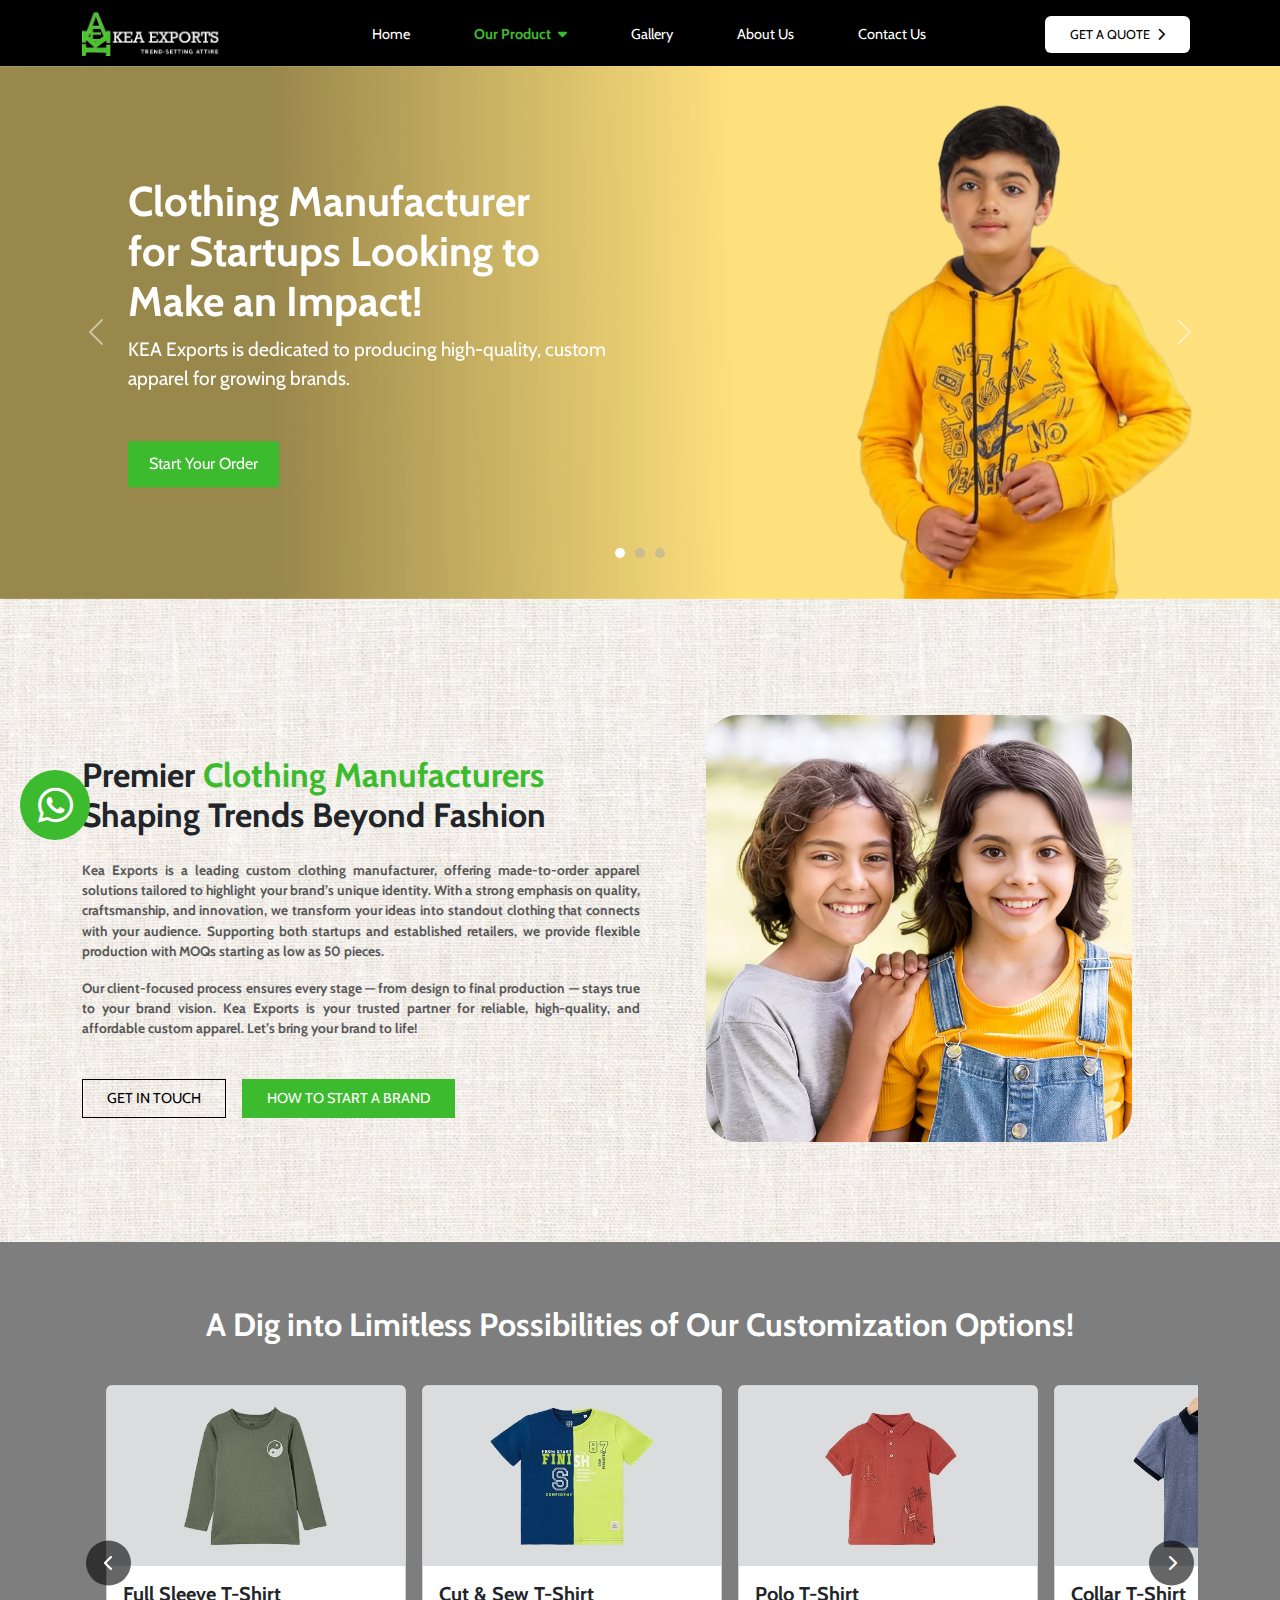
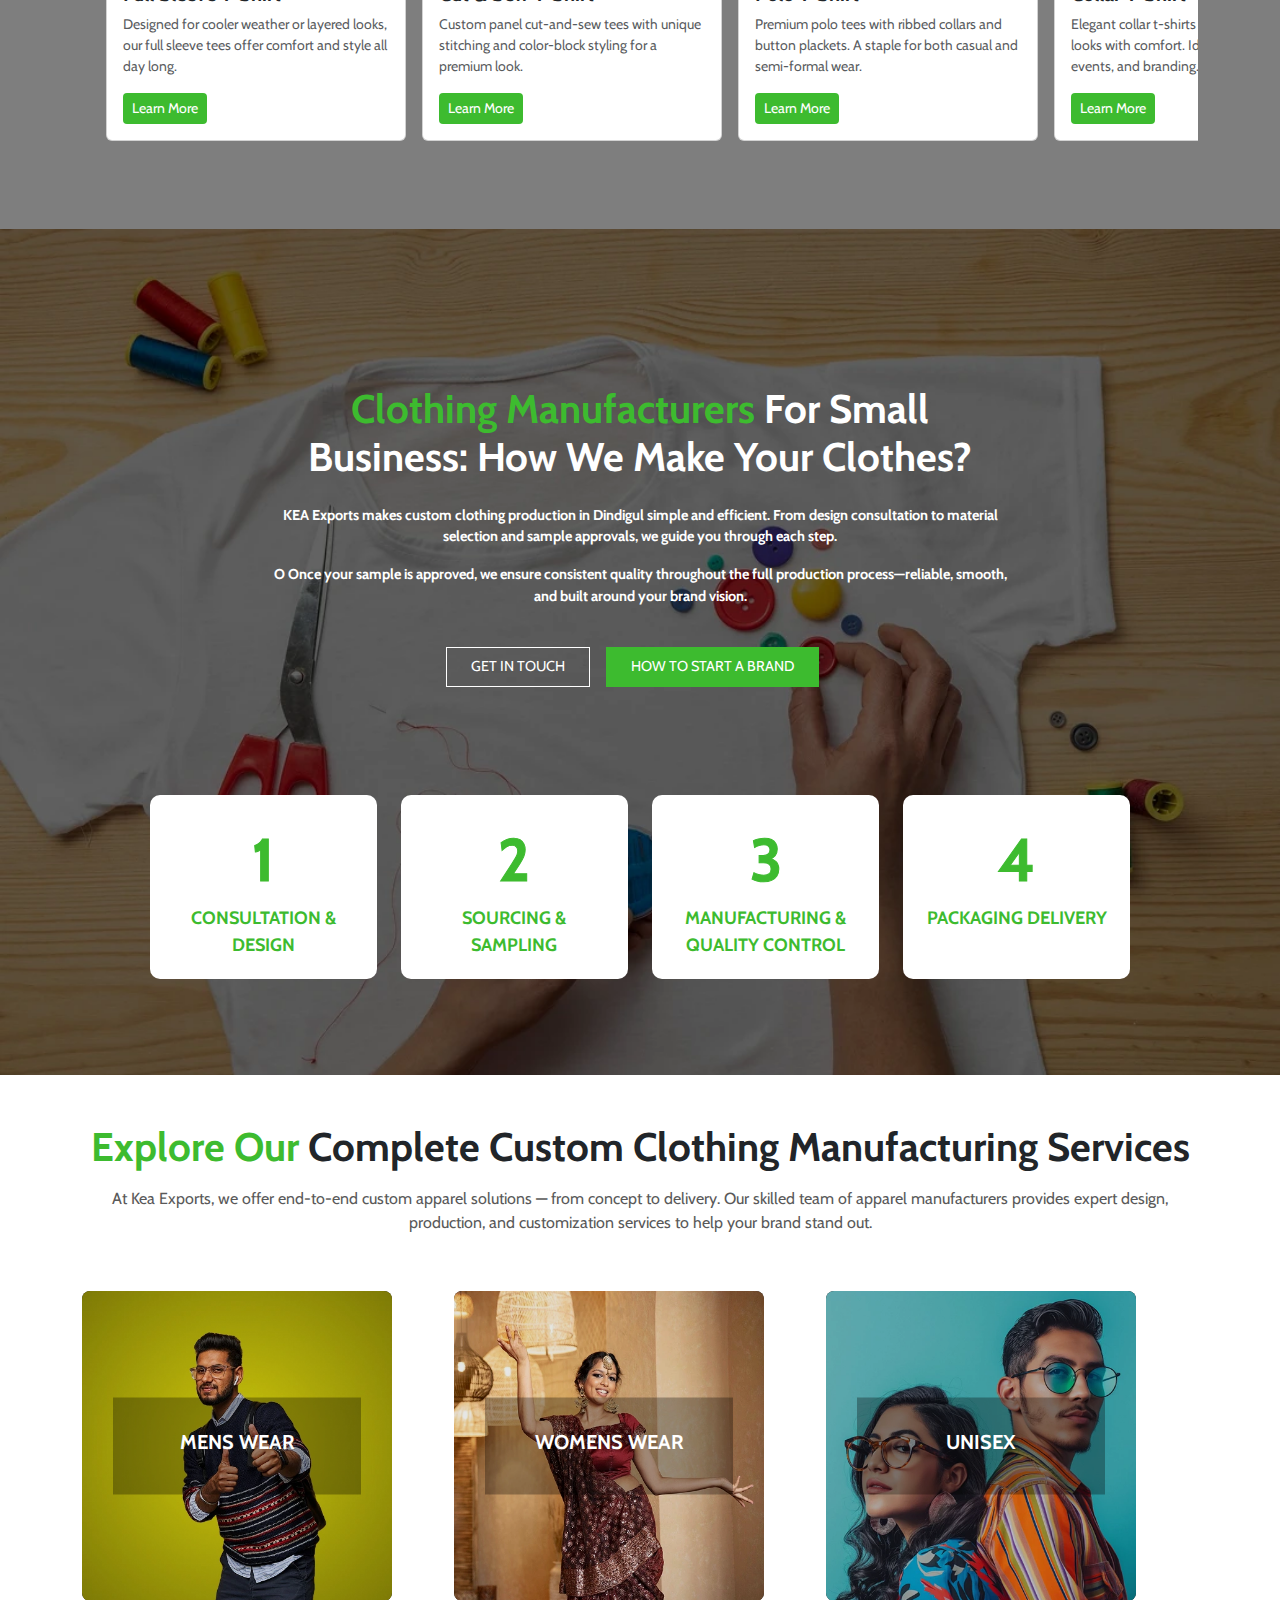
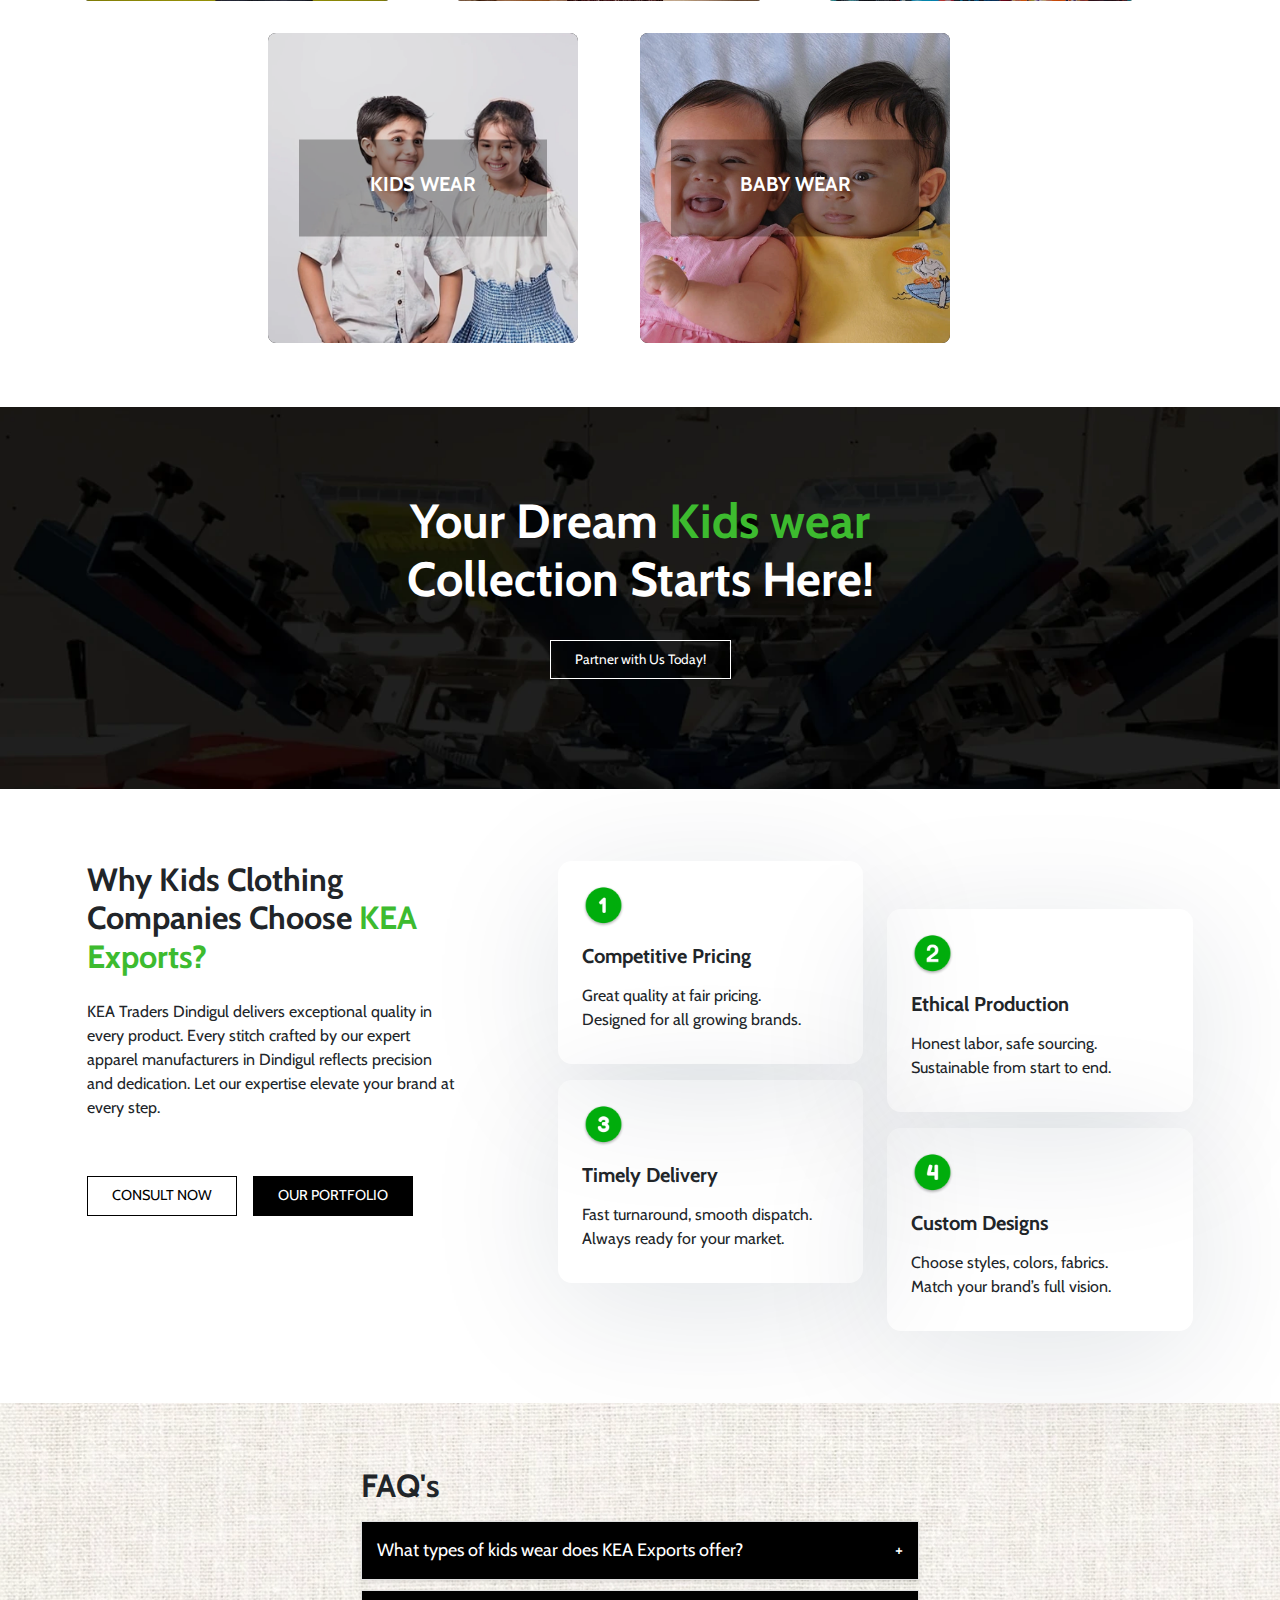
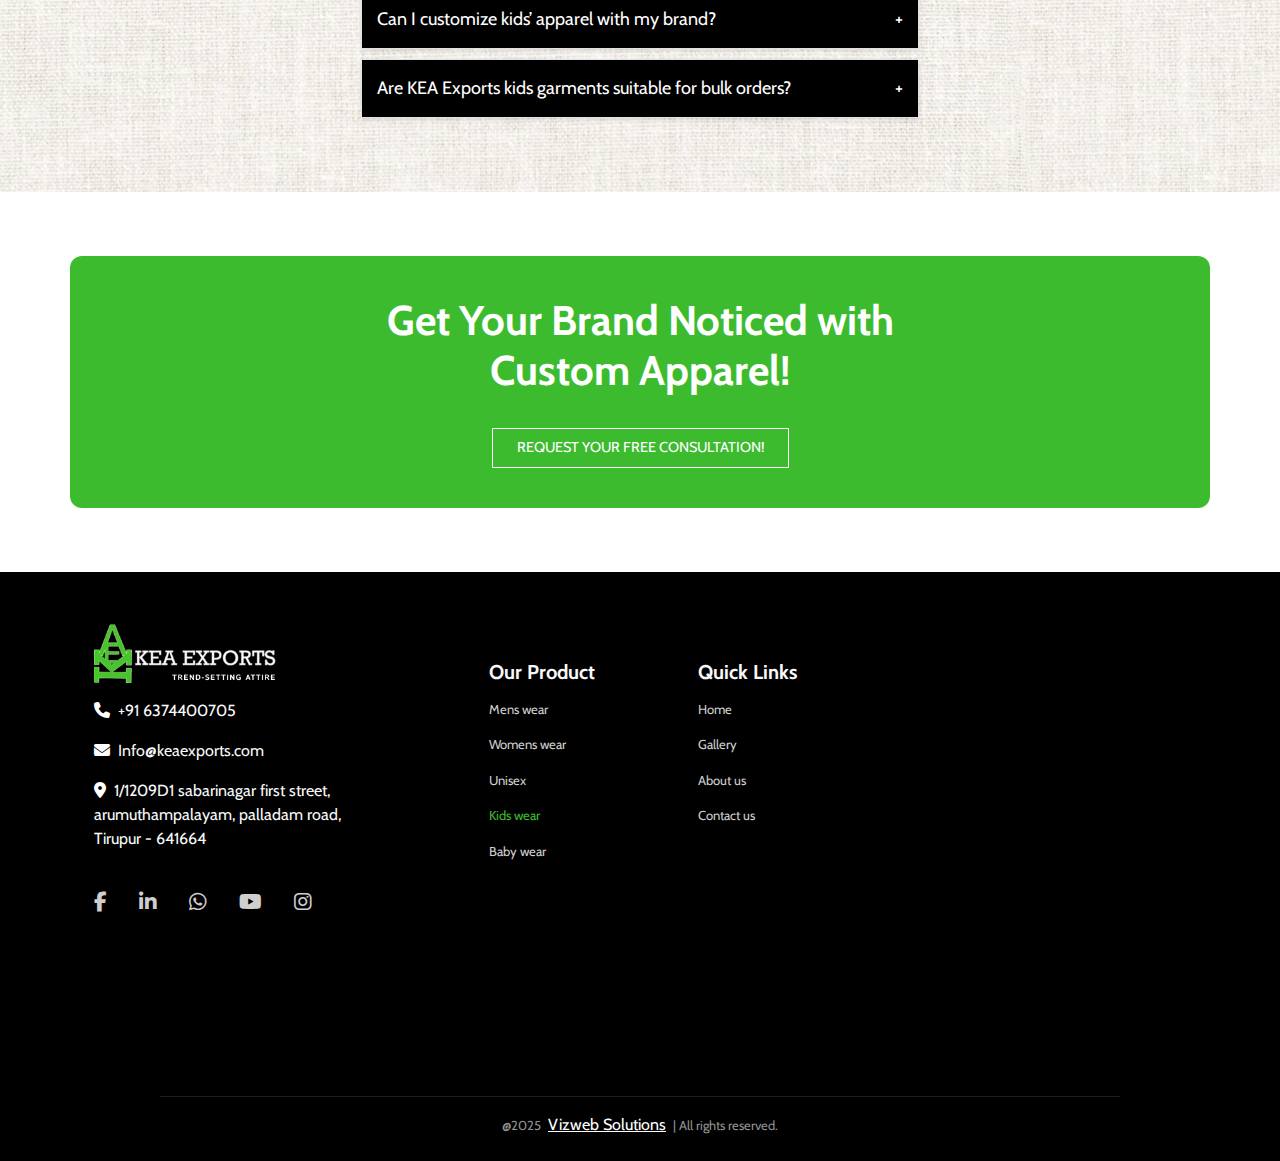
<file: kids.html>
<!DOCTYPE html>
<html lang="en">

<head>
    <title>KIDS WEAR - KEA EXPORTS</title>
    <meta name="description"
        content="KEA Exports is a leading exporter of high-quality fashion and lifestyle products, crafted with precision and global appeal." />

    <meta charset="UTF-8" />
    <meta name="viewport" content="width=device-width, initial-scale=1.0" />
    <meta name="robots" content="index,follow" />
    <!-- ******************************** -->
    <meta name="image" property="og:image" content="https://keaexports.com/logo.png">
    <meta property="og:image:type" content="image/png">
    <meta property="og:image:width" content="100">
    <meta property="og:image:height" content="100">
    <meta property="og:locale" content="en_US">
    <meta property="og:type" content="article">
    <meta property="og:site_name" content="KEA Exports" />
    <!-- ******************************** -->
    <!-- ******************************** -->
    <meta name="Robots" content="INDEX, ALL" />
    <meta name="YahooSeeker" content="INDEX, FOLLOW" />
    <meta name="msnbot" content="INDEX, FOLLOW" />
    <meta name="googlebot" content="INDEX, FOLLOW" />
    <meta name="language" content="en-us" />
    <meta name="Expires" content="never" />
    <meta name="revisit-after" content="daily" />
    <meta name="author" content="https://vizwebsolutions.com/" />
    <meta name="Distribution" content="Global" />
    <meta name="Rating" content="General" />
    <meta name="geo.region" content="India" />
    <meta name="search engines" content="ALL" />
    <meta name="Resource-type" content="document" />
    <!-- ******************************** -->
    <meta property="og:title" content="KEA EXPORTS" />
    <meta property="og:description"
        content="KEA Exports is a leading exporter of high-quality fashion and lifestyle products, crafted with precision and global appeal." />

    <!-- ******************************** -->
    <!-- ******************************** -->
    <link rel="shortcut icon" href="logo.svg" type="image/logo.svg" />
    <link href="https://fonts.googleapis.com/css2?family=Cabin:wght@600&display=swap" rel="stylesheet">
    <link rel="stylesheet" href="assets/css/fontawesome-free-6.6.0-web/css/a575313c6dc4fd00c1a9506e1c3ea4fc.css" />
    <link rel="stylesheet" href="assets/css/bootstrap.min.css" />
    <link rel="stylesheet" href="assets/css/fontawesome-free-6.6.0-web/css/all.min.css" />
    <link rel="stylesheet" href="assets/css/swiper-bundle.min.css" />
    <link rel="stylesheet" href="style.css" />
</head>

<body>
    <!-- header -->
    <header>
        <nav class="navbar py-sm-1 py-2 navbar-expand-lg ">
            <div class="container">
 <a class="navbar-brand fw-bold d-flex flex-column col-lg-2 col-sm-3 col-5 me-xl-5" href="index.html"><img
                        src="nav_logo.webp" alt="" class=" img-fluid col-sm-10 col-xl-9" />
                        </a>
                <button class="navbar-toggler border-0 outline-0" style="background-color: white; color: #3DBB2F;"
                    type="button" data-bs-toggle="offcanvas" data-bs-target="#offcanvasNavbar"
                    aria-controls="offcanvasNavbar">
                    <span class="navbar-toggler-icon" style="filter: invert(1); color: #3DBB2F;"></span>
                </button>
                <div class="offcanvas offcanvas-end mt-1 " tabindex="-1" id="offcanvasNavbar"
                    aria-labelledby="offcanvasNavbarLabel">
                    <div class="offcanvas-header">
                        <a class="navbar-brand me-0  fw-bold d-flex align-items-center" href="index.html"><img
                                src="nav_logo.webp" class="col-6" /></a>
                        <button type="button" class="close_btn" data-bs-dismiss="offcanvas" aria-label="Close">
                            <i class="far fa-window-close"></i>
                        </button>
                    </div>
                    <div class="offcanvas-body">
                        <ul class="navbar-nav d-flex flex-grow-1  ps-lg-4">
                            <li class="nav-item mx-xxl-3 mx-lg-2 mx-3 my-1 my-lg-0">
                                <a class="nav-link px-xl-4 px-md-2" aria-current="page" href="index.html">Home</a>
                            </li>

                            <li class="nav-item dropdown mx-xxl-3 mx-lg-2 mx-3 my-2">
                                <a class="nav-link active px-xl-4 px-md-2" href="#" role="button"
                                    data-bs-toggle="dropdown" aria-expanded="false">Our Product <i
                                        class="ms-1 fa-solid fa-caret-down"></i></a>
                                <ul class="dropdown-menu rounded-1">
                                    <li><a class="dropdown-item" href="mens.html">Mens Wear</a></li>
                                    <li><a class="dropdown-item" href="womens.html">Womens Wear</a></li>
                                    <li><a class="dropdown-item active" href="kids.html">Kids Wear</a></li>
                                    <li><a class="dropdown-item" href="unisex.html">Unisex</a></li>
                                    <li><a class="dropdown-item" href="baby.html">Baby Wear</a></li>
                                </ul>
                            </li>

                            <li class="nav-item mx-xxl-3 mx-lg-2 mx-3 my-1 my-lg-0">
                                <a class="nav-link px-xl-4 px-md-2" href="gallery.html">Gallery</a>
                            </li>

                            <li class="nav-item mx-xxl-3 mx-lg-2 mx-3 my-1 my-lg-0">
                                <a class="nav-link px-xl-4 px-md-2" href="about-us.html">About Us</a>
                            </li>

                            <li class="nav-item  mx-xxl-3 mx-lg-2 mx-3 my-1 my-lg-0 mb-lg-0 mb-3">
                                <a class="nav-link px-xl-4 px-md-2" href="contact-us.html">Contact Us</a>
                            </li>
                            </li>
                        </ul>
                        <ul class="mx-1 my-1 my-lg-0 mb-lg-0 mb-3 d-flex align-items-center ps-0 list-unstyled">
                            <li class="mx-lg-1 my-1 my-lg-0 mb-lg-0 mb-3">
                                <a href="contact-us.html">
                                    <button class="btn nav_btn  px-4 py-2" data-bs-dismiss="offcanvas"
                                        aria-label="Close">
                                        GET A QUOTE <i class="fa-solid fa-chevron-right pt-1 ms-1"></i>
                                    </button>
                                </a>
                            </li>
                        </ul>

                    </div>
                </div>

            </div>
        </nav>
    </header>
    <!-- header -->
    <main class="kids_wear">
        <!-- hero_banner -->
        <section class="hero_section">
            <div id="carouselExampleInterval" class="carousel slide" data-bs-ride="carousel">
                <div class="carousel-indicators custom-dots ">
                    <button type="button" data-bs-target="#carouselExampleInterval" data-bs-slide-to="0" class="active"
                        aria-current="true" aria-label="Slide 1"></button>
                    <button type="button" data-bs-target="#carouselExampleInterval" data-bs-slide-to="1"
                        aria-label="Slide 2"></button>
                    <button type="button" data-bs-target="#carouselExampleInterval" data-bs-slide-to="2"
                        aria-label="Slide 3"></button>
                </div>

                <!-- Slides -->
                <div class="carousel-inner">

                    <div class="carousel-item active" data-bs-interval="3000">
                        <img src="assets/resources/images/services/kids/image1.webp" class="d-block w-100 img-fluid"
                            alt="Slide 1">
                        <div class="carousel-caption-left">
                            <h2>Clothing Manufacturer<br />for Startups Looking to Make an Impact!</h2>
                            <p class="mb-sm-5 mb-4">KEA Exports is dedicated to producing high-quality, custom apparel
                                for growing
                                brands.</p>
                            <a href="https://wa.me/+916374400705" class="btn button1 rounded-0">Start Your Order</a>
                        </div>
                    </div>
                    <div class="carousel-item" data-bs-interval="3000">
                        <img src="assets/resources/images/services/kids/image2.webp" class="d-block w-100 img-fluid"
                            alt="Slide 2">
                        <div class="carousel-caption-left">
                            <h2>Private Label Clothing<br />Manufacturer for High Quality, Custom Styles!</h2>
                            <p class="mb-sm-5 mb-4">KEA Exports is dedicated to producing high-quality, custom apparel
                                for growing
                                brands.</p>
                            <a href="https://wa.me/+916374400705" class="btn button2 rounded-0">Start Your Order</a>
                        </div>
                    </div>
                    <div class="carousel-item">
                        <img src="assets/resources/images/services/kids/image3.webp" class="d-block w-100 img-fluid"
                            alt="Slide 3">
                        <div class="carousel-caption-left">
                            <h2> Custom Clothing<br />Manufacturer For Quality You Trust!</h2>
                            <p class="mb-sm-5 mb-4">KEA Exports is dedicated to producing high-quality, custom apparel
                                for growing
                                brands.</p>
                            <a href="https://wa.me/+916374400705" class="btn button3 rounded-0">Start Your Order</a>
                        </div>
                    </div>

                </div>
                <button class="carousel-control-prev" type="button" data-bs-target="#carouselExampleInterval"
                    data-bs-slide="prev">
                    <span class="carousel-control-prev-icon" aria-hidden="true"></span>
                    <span class="visually-hidden">Previous</span>
                </button>
                <button class="carousel-control-next" type="button" data-bs-target="#carouselExampleInterval"
                    data-bs-slide="next">
                    <span class="carousel-control-next-icon" aria-hidden="true"></span>
                    <span class="visually-hidden">Next</span>
                </button>
            </div>
        </section>
        <!-- hero_banner -->
        <!-- aboutUs -->
        <section class="aboutUs_section">
            <div class="container py-md-5 py-3">
                <div>
                    <div class="py-lg-2">

                        <div class="d-flex mt-sm-3 flex-wrap flex-column flex-lg-row">

                            <div class="col-lg-6 my-lg-5 pt-3 col-12 mx-auto mx-lg-0">


                                <div class="content my-1 ">
                                    <h4 class="fw-bold py-3">Premier
                                        <span style="color:#3DBB2F;">Clothing Manufacturers</span> Shaping Trends Beyond
                                        Fashion
                                    </h4>
                                    <p class="col-lg-12 col-sm-11">
                                        <span class="fw-bold">Kea Exports is a leading custom clothing manufacturer,
                                            offering made-to-order
                                            apparel solutions tailored to highlight your brand’s unique identity. With a
                                            strong emphasis on
                                            quality, craftsmanship, and innovation, we transform your ideas into
                                            standout clothing that
                                            connects with your audience. Supporting both startups and established
                                            retailers, we provide
                                            flexible production with MOQs starting as low as 50 pieces.
                                    </p>
                                    <p class="col-lg-12 col-sm-11">
                                        <span class="fw-bold">Our client-focused process ensures every stage — from
                                            design to final
                                            production — stays true to your brand vision. Kea Exports is your trusted
                                            partner for reliable,
                                            high-quality, and affordable custom apparel. Let’s bring your brand to life!
                                    </p>


                                    <div class="mt-4 d-flex flex-sm-row flex-column">
                                        <a href="contact-us.html" class="text-decoration-none"><button
                                                class=" my-2 btn button1 rounded-0 px-4 my-lg-3 py-2 ">GET IN
                                                TOUCH</button>
                                        </a>

                                        <a href="" class="text-decoration-none mx-sm-3"><button
                                                class=" my-2 btn button2 rounded-0 px-4 my-lg-3 py-2 ">HOW TO START A
                                                BRAND</button>
                                        </a>
                                    </div>

                                </div>
                            </div>

                            <div
                                class="col-lg-5 d-flex flex-wrap flex-column col-md-6 col-10 mx-auto align-self-center">

                                <div class="d-flex my-lg-2 my-3 align-self-center">
                                    <div class="col-xl-11 col-lg-12 col-12 mx-auto">
                                        <div>
                                            <img src="assets/resources/images/services/kids/product_about.webp" alt=""
                                                class="img-fluid rounded-5">
                                        </div>
                                    </div>

                                </div>
                            </div>
                        </div>

                    </div>
                </div>
            </div>
        </section>
        <!-- aboutUs -->
        <!-- Customization -->
        <section class="Customization_section">
            <div class="container py-lg-4 py-3">
                <h2 class="text-white fw-bold text-center mb-4">A Dig into Limitless Possibilities of Our Customization
                    Options!
                </h2>

                <div class="position-relative overflow-hidden my-2 py-3">
                    <div class="arrow" id="prev"><i class="fa-solid fa-chevron-left"></i></div>
                    <div class="arrow" id="next"><i class="fa-solid fa-chevron-right"></i></div>

                    <div class="px-4 carousel_container">
                        <div id="Carousel-inner" class="d-flex flex-nowrap gap-3 carousel-inner-custom">

                            <!-- Full Sleeve T-Shirt -->
                            <div class="card c-item flex-shrink-0" style="width: 300px;">
                                <img src="assets/resources/images/services/kids/full-sleeve.webp" class="card-img-top"
                                    alt="Full Sleeve T-Shirt">
                                <div class="card-body d-flex flex-column justify-content-between">
                                    <h5 class="card-title fw-bold">Full Sleeve T-Shirt</h5>
                                    <p class="card-text text-muted small">
                                        Designed for cooler weather or layered looks, our full sleeve tees offer comfort
                                        and style all day
                                        long.
                                    </p>
                                    <a href="#" class="btn learn_more_btn btn-sm mt-auto">Learn More</a>
                                </div>
                            </div>

                            <!-- Cut and Sew Style T-Shirt -->
                            <div class="card c-item flex-shrink-0" style="width: 300px;">
                                <img src="assets/resources/images/services/kids/cut-and-sew.webp" class="card-img-top"
                                    alt="Cut and Sew T-Shirt">
                                <div class="card-body d-flex flex-column justify-content-between">
                                    <h5 class="card-title fw-bold">Cut & Sew T-Shirt</h5>
                                    <p class="card-text text-muted small">
                                        Custom panel cut-and-sew tees with unique stitching and color-block styling for
                                        a premium look.
                                    </p>
                                    <a href="#" class="btn learn_more_btn btn-sm mt-auto">Learn More</a>
                                </div>
                            </div>

                            <!-- Polo T-Shirt -->
                            <div class="card c-item flex-shrink-0" style="width: 300px;">
                                <img src="assets/resources/images/services/kids/polo.webp" class="card-img-top"
                                    alt="Polo T-Shirt">
                                <div class="card-body d-flex flex-column justify-content-between">
                                    <h5 class="card-title fw-bold">Polo T-Shirt</h5>
                                    <p class="card-text text-muted small">
                                        Premium polo tees with ribbed collars and button plackets. A staple for both
                                        casual and semi-formal
                                        wear.
                                    </p>
                                    <a href="#" class="btn learn_more_btn btn-sm mt-auto">Learn More</a>
                                </div>
                            </div>

                            <!-- Collar T-Shirt -->
                            <div class="card c-item flex-shrink-0" style="width: 300px;">
                                <img src="assets/resources/images/services/kids/collar.webp" class="card-img-top"
                                    alt="Collar T-Shirt">
                                <div class="card-body d-flex flex-column justify-content-between">
                                    <h5 class="card-title fw-bold">Collar T-Shirt</h5>
                                    <p class="card-text text-muted small">
                                        Elegant collar t-shirts offering structured looks with comfort. Ideal for
                                        uniforms, events, and
                                        branding.
                                    </p>
                                    <a href="#" class="btn learn_more_btn btn-sm mt-auto">Learn More</a>
                                </div>
                            </div>

                            <!-- Sweatshirts -->
                            <div class="card c-item flex-shrink-0" style="width: 300px;">
                                <img src="assets/resources/images/services/kids/sweatshirt.webp" class="card-img-top"
                                    alt="Sweatshirts">
                                <div class="card-body d-flex flex-column justify-content-between">
                                    <h5 class="card-title fw-bold">Sweatshirts</h5>
                                    <p class="card-text text-muted small">
                                        Cozy and stylish sweatshirts for all seasons. Brushed interior, perfect fit, and
                                        customizable for
                                        brands.
                                    </p>
                                    <a href="#" class="btn learn_more_btn btn-sm mt-auto">Learn More</a>
                                </div>
                            </div>

                            <!-- Hoodies -->
                            <div class="card c-item flex-shrink-0" style="width: 300px;">
                                <img src="assets/resources/images/services/kids/hoodie.webp" class="card-img-top"
                                    alt="Hoodies">
                                <div class="card-body d-flex flex-column justify-content-between">
                                    <h5 class="card-title fw-bold">Hoodies</h5>
                                    <p class="card-text text-muted small">
                                        Premium hoodies with adjustable drawstrings and kangaroo pockets. Stylish warmth
                                        for modern
                                        kids wear.
                                    </p>
                                    <a href="#" class="btn learn_more_btn btn-sm mt-auto">Learn More</a>
                                </div>
                            </div>

                            <!-- Shorts -->
                            <div class="card c-item flex-shrink-0" style="width: 300px;">
                                <img src="assets/resources/images/services/kids/shorts.webp" class="card-img-top"
                                    alt="Shorts">
                                <div class="card-body d-flex flex-column justify-content-between">
                                    <h5 class="card-title fw-bold">Shorts</h5>
                                    <p class="card-text text-muted small">
                                        Breathable, relaxed-fit shorts for workouts or casual outings. Durable fabric,
                                        flexible cuts, and
                                        color options.
                                    </p>
                                    <a href="#" class="btn learn_more_btn btn-sm mt-auto">Learn More</a>
                                </div>
                            </div>

                            <!-- Berumudas -->
                            <div class="card c-item flex-shrink-0" style="width: 300px;">
                                <img src="assets/resources/images/services/kids/bermudas.webp" class="card-img-top"
                                    alt="Bermudas">
                                <div class="card-body d-flex flex-column justify-content-between">
                                    <h5 class="card-title fw-bold">Bermudas</h5>
                                    <p class="card-text text-muted small">
                                        Mid-length bermudas tailored for ease and movement. Perfect for tropical wear,
                                        travel, and
                                        loungewear collections.
                                    </p>
                                    <a href="#" class="btn learn_more_btn btn-sm mt-auto">Learn More</a>
                                </div>
                            </div>

                            <!--Kids Track Pants -->
                            <div class="card c-item flex-shrink-0" style="width: 300px;">
                                <img src="assets/resources/images/services/kids/track-pant.webp" class="card-img-top"
                                    alt="Track Pants">
                                <div class="card-body d-flex flex-column justify-content-between">
                                    <h5 class="card-title fw-bold">kids Track Pants</h5>
                                    <p class="card-text text-muted small">
                                        Athletic track pants with elastic waistbands and tapered fits. Ideal for
                                        performance, training, and
                                        casual wear.
                                    </p>
                                    <a href="#" class="btn learn_more_btn btn-sm mt-auto">Learn More</a>
                                </div>
                            </div>

                            <!-- Joggers -->
                            <div class="card c-item flex-shrink-0" style="width: 300px;">
                                <img src="assets/resources/images/services/kids/joggers.webp" class="card-img-top"
                                    alt="Joggers">
                                <div class="card-body d-flex flex-column justify-content-between">
                                    <h5 class="card-title fw-bold">Joggers</h5>
                                    <p class="card-text text-muted small">
                                        Trendy joggers with ribbed cuffs and a slim silhouette. Great for urban wear,
                                        workouts, or lounging.
                                    </p>
                                    <a href="#" class="btn learn_more_btn btn-sm mt-auto">Learn More</a>
                                </div>
                            </div>

                            <!-- Leggings -->
                            <div class="card c-item flex-shrink-0" style="width: 300px;">
                                <img src="assets/resources/images/services/kids/leggings.webp" class="card-img-top"
                                    alt="Leggings">
                                <div class="card-body d-flex flex-column justify-content-between">
                                    <h5 class="card-title fw-bold">Leggings</h5>
                                    <p class="card-text text-muted small">
                                        Stretchy and comfortable leggings for active wear or casual use. Customizable
                                        with different fabrics and prints.
                                    </p>
                                    <a href="#" class="btn learn_more_btn btn-sm mt-auto">Learn More</a>
                                </div>
                            </div>

                            <!-- Pyjama Set -->
                            <div class="card c-item flex-shrink-0" style="width: 300px;">
                                <img src="assets/resources/images/services/kids/pyjama-set.webp" class="card-img-top"
                                    alt="Pyjama Set">
                                <div class="card-body d-flex flex-column justify-content-between">
                                    <h5 class="card-title fw-bold">Pyjama Set</h5>
                                    <p class="card-text text-muted small">
                                        Soft and cozy pyjama sets for ultimate comfort during sleep. Available in
                                        various colors and sizes.
                                    </p>
                                    <a href="#" class="btn learn_more_btn btn-sm mt-auto">Learn More</a>
                                </div>
                            </div>


                        </div>
                    </div>

                </div>
            </div>
        </section>
        <!-- Customization -->
        <!-- process -->
        <section class="process_section" style="  background: url(assets/resources/images/services/kids/process_bg.webp) no-repeat
    center/cover;">
            <div class="container py-md-5 py-3">
                <div>
                    <div class="py-lg-2">

                        <div class="d-flex mt-sm-3  justify-content-center align-items-center flex-column">

                            <div class="col-lg-8 text-center my-lg-5 pt-3 col-12 mx-lg-0">


                                <div class="content my-1 ">
                                    <h4 class="fw-bold py-3">
                                        <span style="color:#3DBB2F;">Clothing Manufacturers</span> For Small Business:
                                        How We Make Your
                                        Clothes?
                                    </h4>
                                    <p class="col-lg-12 col-sm-11">
                                        <span class="fw-bold">KEA Exports makes custom clothing production in Dindigul
                                            simple and efficient.
                                            From design consultation to material selection and sample approvals, we
                                            guide you through each
                                            step.
                                    </p>
                                    <p class="col-lg-12 col-sm-11">
                                        <span class="fw-bold">O
                                            Once your sample is approved, we ensure consistent quality throughout the
                                            full production
                                            process—reliable, smooth, and built around your brand vision.
                                    </p>


                                    <div class="mt-4 d-flex flex-sm-row flex-column justify-content-center">
                                        <a href="contact-us.html" class="text-decoration-none"><button
                                                class=" my-2 btn button1 rounded-0 px-4 my-lg-3 py-2 ">GET IN
                                                TOUCH</button>
                                        </a>

                                        <a href="" class="text-decoration-none mx-sm-3"><button
                                                class=" my-2 btn button2 rounded-0 px-4 my-lg-3 py-2 ">HOW TO START A
                                                BRAND</button>
                                        </a>
                                    </div>

                                </div>
                            </div>
                            <div class="container py-3 mt-4">
                                <div class="row text-center">
                                    <div class="col-12 col-md-5 col-sm-6 mx-auto col-xl-3 mb-4 d-flex">
                                        <div class="process_item w-100">
                                            <span class="process_number">1</span>
                                            <span class="process_title">Consultation & Design</span>
                                        </div>
                                    </div>
                                    <div class="col-12 col-md-5 col-sm-6 mx-auto col-xl-3 mb-4 d-flex">
                                        <div class="process_item w-100">
                                            <span class="process_number">2</span>
                                            <span class="process_title">Sourcing & Sampling </span>
                                        </div>
                                    </div>
                                    <div class="col-12 col-md-5 col-sm-6 mx-auto col-xl-3 mb-4 d-flex">
                                        <div class="process_item w-100">
                                            <span class="process_number">3</span>
                                            <span class="process_title">Manufacturing & Quality Control</span>
                                        </div>
                                    </div>
                                    <div class="col-12 col-md-5 col-sm-6 mx-auto col-xl-3 mb-4 d-flex">
                                        <div class="process_item w-100">
                                            <span class="process_number">4</span>
                                            <span class="process_title">Packaging Delivery</span>
                                        </div>
                                    </div>
                                </div>
                            </div>

                        </div>

                    </div>
                </div>
            </div>
        </section>
        <!-- process -->
        <!-- our Apparel -->
        <section class="ourApparel_section py-5">
            <div class="container">
                <div class="text-center pb-4 content">
                    <h4 class="fw-bold fs-1 mb-3"><span style="color:#3DBB2F;">Explore Our</span> Complete Custom
                        Clothing
                        Manufacturing Services</h4>
                    <p style="color:#595959; font-size: 1em;">
                        At Kea Exports, we offer end-to-end custom apparel solutions — from concept to delivery. Our
                        skilled team of
                        apparel manufacturers provides expert design, production, and customization services to help
                        your brand
                        stand out.
                    </p>
                </div>

                <div class="d-flex flex-wrap justify-content-center g-4">

                    <!-- Card Item -->
                    <div class="col-12 col-sm-6 col-lg-4 my-3 px-sm-2 px-lg-0">
                        <a href="mens.html" class="apparel_cards col-lg-10">
                            <img src="assets/resources/images/home/ourApparel/mens.webp" alt="Menswear" />
                            <div class="apparel_caption">
                                <div class="icon mb-2"><i class="fa-solid fa-star text-white"></i></div>
                                <h5 class="text-uppercase fw-bold mb-1">Mens <span class="fw-bolder">wear</span></h5>
                                <p class="small">Trendy styles for men</p>
                            </div>
                        </a>
                    </div>

                   
                    <div class="col-12 col-sm-6 col-lg-4 my-3 px-sm-2 px-lg-0">
                        <a href="womens.html" class="apparel_cards col-lg-10">
                            <img src="assets/resources/images/home/ourApparel/womens.webp" alt="Womenswear" />
                            <div class="apparel_caption">
                                <div class="icon mb-2"><i class="fa-solid fa-star text-white"></i></div>
                                <h5 class="text-uppercase fw-bold mb-1">Womens <span class="fw-bolder">wear</span></h5>
                                <p class="small">Elegant fashion for women</p>
                            </div>
                        </a>
                    </div>

                    <div class="col-12 col-sm-6 col-lg-4 my-3 px-sm-2 px-lg-0">
                        <a href="unisex.html" class="apparel_cards col-lg-10">
                            <img src="assets/resources/images/home/ourApparel/unisex.webp" alt="Unisex" />
                            <div class="apparel_caption">
                                <div class="icon mb-2"><i class="fa-solid fa-star text-white"></i></div>
                                <h5 class="text-uppercase fw-bold mb-1">Uni<span class="fw-bolder">sex</span></h5>
                                <p class="small">Style for everyone</p>
                            </div>
                        </a>
                    </div>

                    <div class="col-12 col-sm-6 col-lg-4 my-3 px-sm-2 px-lg-0">
                        <a href="kids.html" class="apparel_cards col-lg-10">
                            <img src="assets/resources/images/home/ourApparel/kids.webp" alt="Kidswear" />
                            <div class="apparel_caption">
                                <div class="icon mb-2"><i class="fa-solid fa-star text-white"></i></div>
                                <h5 class="text-uppercase fw-bold mb-1">Kids <span class="fw-bolder">wear</span></h5>
                                <p class="small">Fun & comfy for kids</p>
                            </div>
                        </a>
                    </div>

                    <div class="col-12 col-sm-6 col-lg-4 my-3 px-sm-2 px-lg-0">
                        <a href="baby.html" class="apparel_cards col-lg-10">
                            <img src="assets/resources/images/home/ourApparel/baby.webp" alt="Babywear" />
                            <div class="apparel_caption">
                                <div class="icon mb-2"><i class="fa-solid fa-star text-white"></i></div>
                                <h5 class="text-uppercase fw-bold mb-1">Baby <span class="fw-bolder">wear</span></h5>
                                <p class="small">Soft & cute for babies</p>
                            </div>
                        </a>
                    </div>
                </div>
            </div>
        </section>
        <!-- our Apparel -->
        <!-- advertisement -->
        <section class="advertisement_section">
            <div class="col-lg-6 col-sm-11 px-2 col-12 mx-auto d-flex flex-column align-items-center py-5">
                <h2 class="text-center text-white fw-bold">Your Dream <span style="color:#3DBB2F;"> Kids wear</span>
                    Collection
                    Starts Here! </h2>
                <a href="contact-us.html" class="text-decoration-none my-3"><button
                        class=" my-2 btn button1 rounded-0 px-4 py-2">Partner with
                        Us Today! </button>
                </a>
            </div>
        </section>
        <!-- advertisement -->
        <!-- why choose us -->
        <section class="why_choose_us_section  container-fluid">
            <div class="container py-lg-5 py-2">
                <div class="row my-4">
                    <div class="col-xl-5 col-lg-6 d-flex flex-column col-11  content">
                        <h2 class="col-xl-10 col-md-12 fw-bold"> Why Kids Clothing Companies Choose <span
                                style="color:#3DBB2F;">KEA
                                Exports?</span></h2>
                        <p class="mt-3 col-md-10 para_tag">KEA Traders Dindigul delivers exceptional quality in every
                            product. Every
                            stitch crafted by our expert apparel manufacturers in Dindigul reflects precision and
                            dedication. Let our
                            expertise elevate your brand at every step.</p>
                        <div class="mt-4 d-flex flex-sm-row flex-column">
                            <a href="contact-us.html" class="text-decoration-none"><button
                                    class=" my-2 btn button1 rounded-0 px-4 my-lg-3 py-2 ">CONSULT NOW</button>
                            </a>

                            <a href="" class="text-decoration-none mx-sm-3"><button
                                    class=" my-2 btn button2 rounded-0 px-4 my-lg-3 py-2 ">OUR PORTFOLIO</button>
                            </a>
                        </div>
                    </div>
                    <!------------ -->
                    <div class="col-xl-7 col-lg-6 col-12">
                        <div class="row">
                            <!-- Left Column -->
                            <div class="col-md-6 col-sm-9 col-11 mx-auto d-flex flex-column gap-3 pb-xl-5">
                                <!-- Card 1 -->
                                <div class="d-flex flex-column px-4 py-4 why_we_card h-100 my-2 my-md-0">
                                    <img src="assets/resources/images/home/vector1.webp" alt="" class="col-2">
                                    <h5 class="my-2 pt-2 fw-bold">Competitive Pricing</h5>
                                    <p class="my-2">
                                        Great quality at fair pricing.<br>
                                        Designed for all growing brands.
                                    </p>
                                </div>
                                <!-- Card 2 -->
                                <div class="d-flex flex-column px-4 py-4 why_we_card h-100 my-2 my-md-0">
                                    <img src="assets/resources/images/home/vector3.webp" alt="" class="col-2">
                                    <h5 class="my-2 pt-2 fw-bold">Timely Delivery</h5>
                                    <p class="my-2">
                                        Fast turnaround, smooth dispatch.<br>
                                        Always ready for your market.
                                    </p>
                                </div>
                            </div>

                            <!-- Right Column -->
                            <div class="col-md-6 col-sm-9 col-11 mx-auto d-flex flex-column gap-3 pt-xl-5 mt-3 mt-md-0">
                                <!-- Card 3 -->
                                <div class="d-flex flex-column px-4 py-4 why_we_card h-100 my-2 my-md-0">
                                    <img src="assets/resources/images/home/vector2.webp" alt="" class="col-2">
                                    <h5 class="my-2 pt-2 fw-bold">Ethical Production</h5>
                                    <p class="my-2">
                                        Honest labor, safe sourcing.<br>
                                        Sustainable from start to end.
                                    </p>
                                </div>
                                <!-- Card 4 -->
                                <div class="d-flex flex-column px-4 py-4 why_we_card h-100 my-2 my-md-0">
                                    <img src="assets/resources/images/home/vector4.webp" alt="" class="col-2">
                                    <h5 class="my-2 pt-2 fw-bold">Custom Designs</h5>
                                    <p class="my-2">
                                        Choose styles, colors, fabrics.<br>
                                        Match your brand’s full vision.
                                    </p>
                                </div>
                            </div>
                        </div>
                    </div>
                </div>
                <!------------ -->
            </div>
        </section>
        <!-- why choose us -->
        <!-- faq -->
        <section class="faq_section">
            <div class="container py-lg-5 py-4">
                <div class="col-lg-6 py-3 mx-auto">
                    <h2 class="fw-bold mb-3">FAQ's</h2>
                    <!---------------------->
<!-- Accordion Item 1 -->
<div class="accordion-item">
    <button class="accordion-header w-100 d-flex justify-content-between align-items-center">
      What types of kids wear does KEA Exports offer? <span class="icon">+</span>
    </button>
    <div class="accordion-content">
      <p>KEA Exports offers a wide variety of kids wear including t-shirts, shorts, joggers, pajamas, frocks, hoodies, and more—crafted for comfort, durability, and style.</p>
    </div>
  </div>
  
  <!-- Accordion Item 2 -->
  <div class="accordion-item">
    <button class="accordion-header w-100 d-flex justify-content-between align-items-center">
      Can I customize kids’ apparel with my brand? <span class="icon">+</span>
    </button>
    <div class="accordion-content">
      <p>Yes, we provide full customization options for kids apparel. Choose fabrics, colors, styles, and add your branding through print, embroidery, or labeling.</p>
    </div>
  </div>
  
  <!-- Accordion Item 3 -->
  <div class="accordion-item">
    <button class="accordion-header w-100 d-flex justify-content-between align-items-center">
      Are KEA Exports kids garments suitable for bulk orders? <span class="icon">+</span>
    </button>
    <div class="accordion-content">
      <p>Absolutely. KEA Exports handles large-scale kids wear orders efficiently, ensuring consistent quality, on-time delivery, and competitive pricing worldwide.</p>
    </div>
  </div>
  

                </div>
            </div>
        </section>
        <!-- faq -->
        <!-- banner -->
        <section class="banner_section py-5">
            <div class="container my-sm-3">
                <div class="col-sm-11 col-lg-7 px-2 col-12 mx-auto d-flex flex-column align-items-center py-4">
                    <h2 class="text-center fw-bold my-3 text-white">Get Your Brand Noticed with Custom Apparel!</h2>
                    <a href="" class="text-decoration-none"><button
                            class=" my-1 btn button1 rounded-0 px-4 my-lg-3 py-2">REQUEST
                            YOUR FREE CONSULTATION!</button>
                    </a>
                </div>
            </div>

        </section>
        <!-- banner -->
    </main>
    <!-- wp button -->
    <div>
        <a href="https://wa.me/+916374400705" class="btn-whatsapp-pulse">
            <i class="fa-brands fa-whatsapp" style="color: #ffffff;"></i>
        </a>
    </div>
    <!-- wp button -->
    <!-- Back to top button -->
    <div class="back-to-top" onclick="scrollToTop()">
        <i class="fa-solid fa-arrow-up icon"></i>
    </div>
    <!-- Back to top button -->
    <!--  footer -->
    <footer class="footer">
        <!-- footer-links -->
        <div class="container py-3">
            <div>
                <div class="pt-lg-4 py-2 d-flex flex-md-row flex-column flex-wrap">

                    <div class="col-xl-4 col-lg-5 col-12 mx-auto my-2 my-xl-0 ">

                        <ul class="list-unstyled">
                            <li class="py-2">
                                <a class="text-decoration-none py-1 " href="index.html">
                                    <img src="nav_logo.webp" alt class="img-fluid col-md-5 col-lg-6 col-3 me-2"></a>
                            </li>
                            <li class="py-2">
                                <a class="text-decoration-none py-1 text-light" href="tel:tel:+91 6374400705"><i
                                        class="fa-solid fa-phone me-2"></i>+91 6374400705</a>
                            </li>
                            <li class="py-2">
                                <a class="text-decoration-none py-1 text-light" href="tel:+91 6374400705"><i
                                        class="fa-solid fa-envelope me-2"></i>Info@keaexports.com</a>
                            </li>
                            <li class="py-2 col-lg-10">
                                <a class="text-decoration-none py-1 text-light"><i
                                        class="fa-solid fa-location-dot me-2"></i>1/1209D1 sabarinagar first street, arumuthampalayam, palladam road, <br> Tirupur -  641664</a>
                            </li>
                        </ul>

                        <ul class="list-inline footer-icons light-300 d-flex mt-3 pt-3 ">
                            <li class="list-inline-item me-3">
                                <a class="icon" target="_blank" href=" https://www.facebook.com">
                                    <i class="fa-brands fa-lg fa-facebook-f"></i>
                                </a>
                            </li>

                            <li class="list-inline-item mx-3">
                                <a class="icon" target="_blank" href=" https://www.linkedin.com/in">
                                    <i class="fa-brands fa-lg fa-linkedin-in"></i>
                                </a>
                            </li>

                            <li class="list-inline-item mx-3">
                                <a class="icon" target="_blank" href="https://wa.me/+919791367638">
                                    <i class="fa-brands fa-lg fa-whatsapp"></i>
                                </a>
                            </li>

                            <li class="list-inline-item mx-3">
                                <a class="icon" target="_blank" href="https://www.youtube.com">
                                    <i class="fa-brands fa-lg fa-youtube"></i>
                                </a>
                            </li>

                            <li class="list-inline-item mx-3">
                                <a class="icon" target="_blank" href="https://www.instagram.com">
                                    <i class="fa-brands fa-lg fa-instagram"></i>
                                </a>
                            </li>

                        </ul>
                    </div>
                    <div class="col-xl-2 col-lg-5 col-12 mx-auto my-2 pt-lg-5 my-lg-0 ">
                        <h5 class="fw-bold text-light">Our Product</h5>
                        <ul class="list-unstyled light-300 mb-lg-5 pages">
                            <li class="py-2 links">
                                <a class="text-decoration-none py-1 " href="mens.html">Mens wear</a>
                            </li>
                            <li class="py-2 links">
                                <a class="text-decoration-none py-1" href="womens.html">Womens wear</a>
                            </li>
                            <li class="py-2 links">
                                <a class="text-decoration-none py-1 " href="unisex.html">Unisex</a>
                            </li>
                            <li class="py-2 links">
                                <a class="text-decoration-none py-1 active" href="kids.html">Kids wear</a>
                            </li>
                            <li class="py-2 links">
                                <a class="text-decoration-none py-1 " href="baby.html"></i>Baby wear</a>
                            </li>
                        </ul>
                    </div>
                    <div class="col-xl-2 col-lg-5 col-12 mx-auto my-2 pt-lg-5 my-xl-0 ">
                        <h5 class="fw-bold text-light">Quick Links</h5>
                        <ul class="list-unstyled light-300 pages">
                            <li class="py-2 links">
                                <a class="text-decoration-none py-2" href="index.html">Home</a>
                            </li>
                            <li class="py-2 links">
                                <a class="text-decoration-none py-1" href="gallery.html">Gallery</a>
                            </li>
                            <li class="py-2 links">
                                <a class="text-decoration-none py-1" href="about-us.html">About us</a>
                            </li>
                            <li class="py-2 links">
                                <a class="text-decoration-none py-1" href="contact-us.html">Contact us</a>
                            </li>
                        </ul>
                    </div>
                    <div class="col-xl-3 col-lg-5 col-12 mx-auto my-2 pt-lg-5 my-xl-0 ps-xl-4">
                        <ul class="list-unstyled light-300 mb-lg-5 ">

                            <li class="py-2">
                                <a class="text-decoration-none d-flex " href>
                                    <iframe src="https://maps.google.com/maps?q=11.052997,77.291862&z=15&output=embed"
                                        class="rounded-3" width="100%" height="300" style="border:0;" allowfullscreen=""
                                        loading="lazy" referrerpolicy="no-referrer-when-downgrade"></iframe>
                                </a>
                            </li>

                        </ul>

                    </div>

                </div>
            </div>
        </div>
        <hr class="text-secondary w-75 mx-auto mt-md-5 mt-2">
        <div>
            <div class="w-100 copyright pb-2">
              <div class="container">
                <div class="d-flex flex-md-row flex-column justify-content-center">
                  <div class>
                    <p class="text-lg-start links" style="color: rgb(145, 145, 145);">
                      @2025 <a href="https://vizwebsolutions.com/" class="text-decoration-underline mx-1 ">Vizweb
                        Solutions</a> | All
                      rights reserved.
                    </p>
                  </div>
                </div>
              </div>
            </div>
          </div>
        <!-- footer-links -->
    </footer>
    <!--  footer -->
</body>
<script src="assets/js/swiper-bundle.min.js"></script>
<script src="index.js"></script>
<script src="assets/js/bootstrap.bundle.min.js"></script>
<script src="assets/js/jquery-3.6.0.min.js"></script>
<script src="assets/js/bootstrap.min.js"></script>
<script src="assets/js/popper.min.js"></script>

</html>
</file>
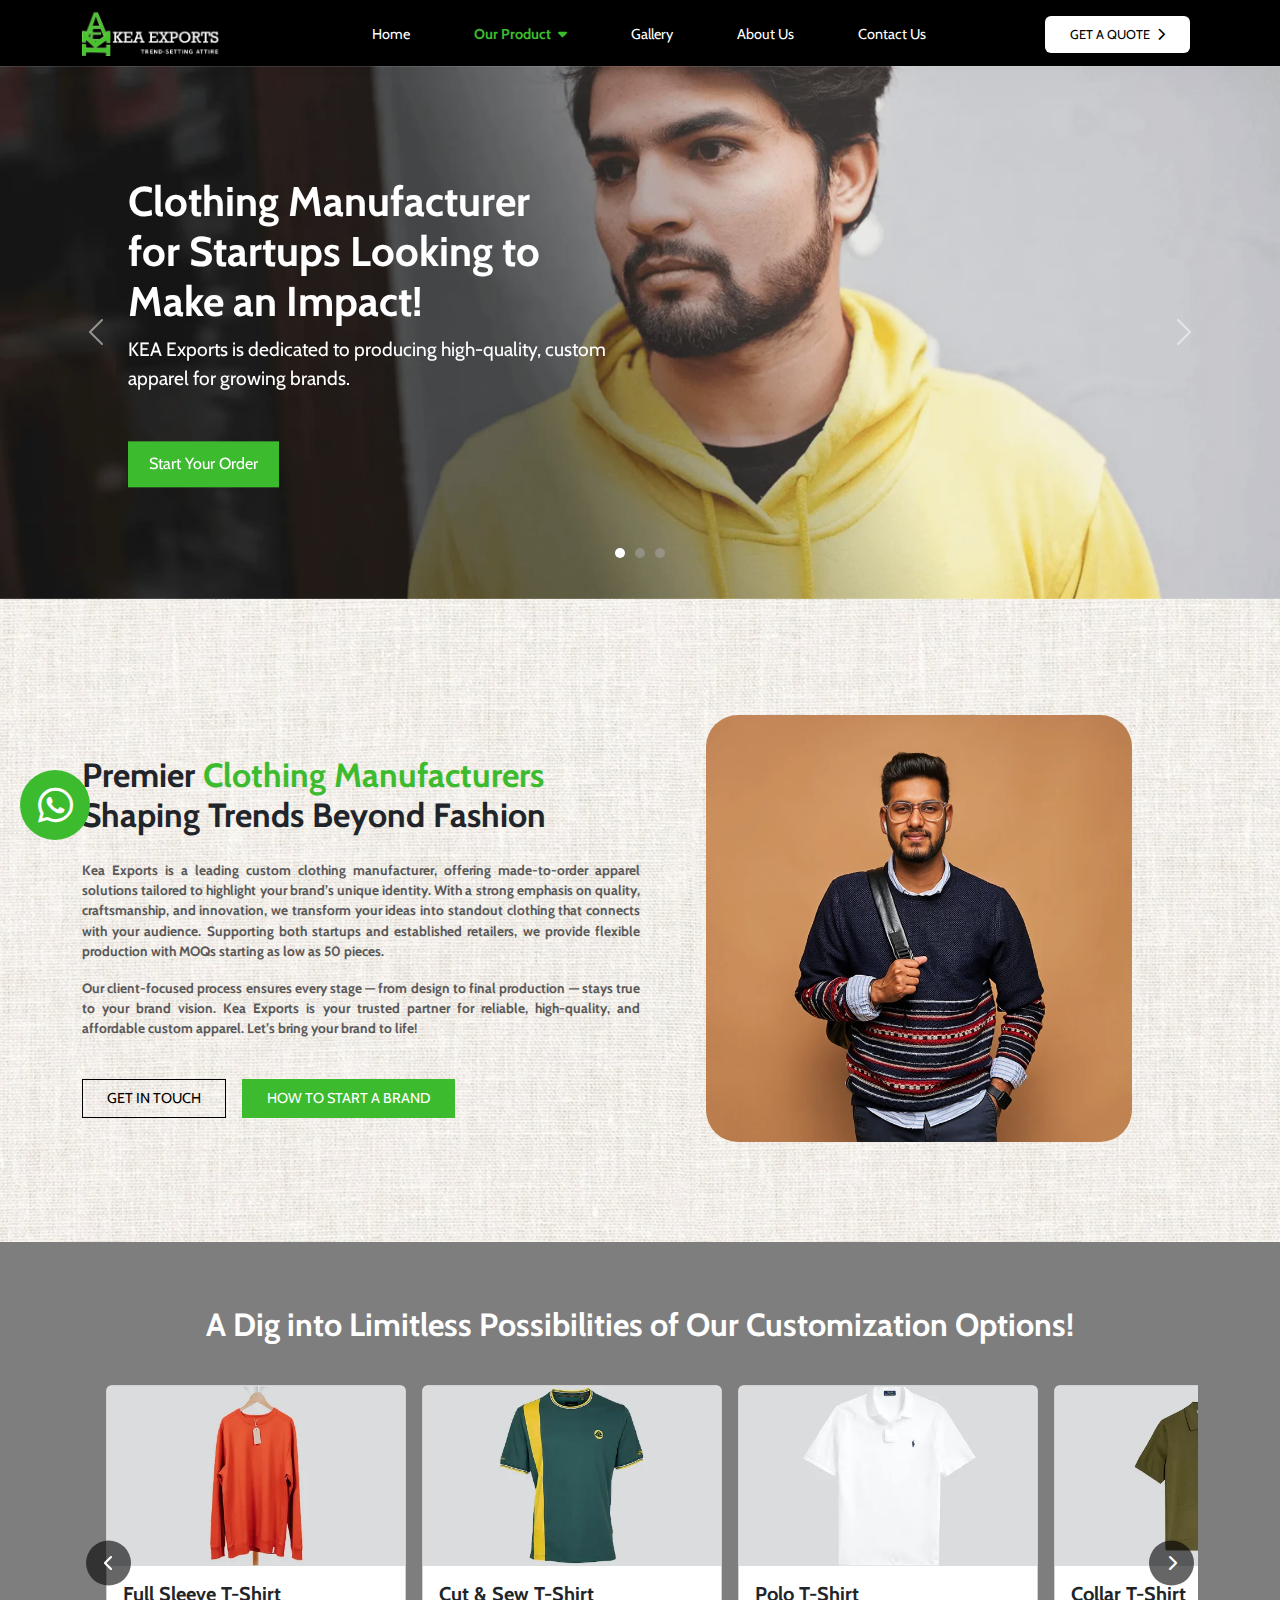
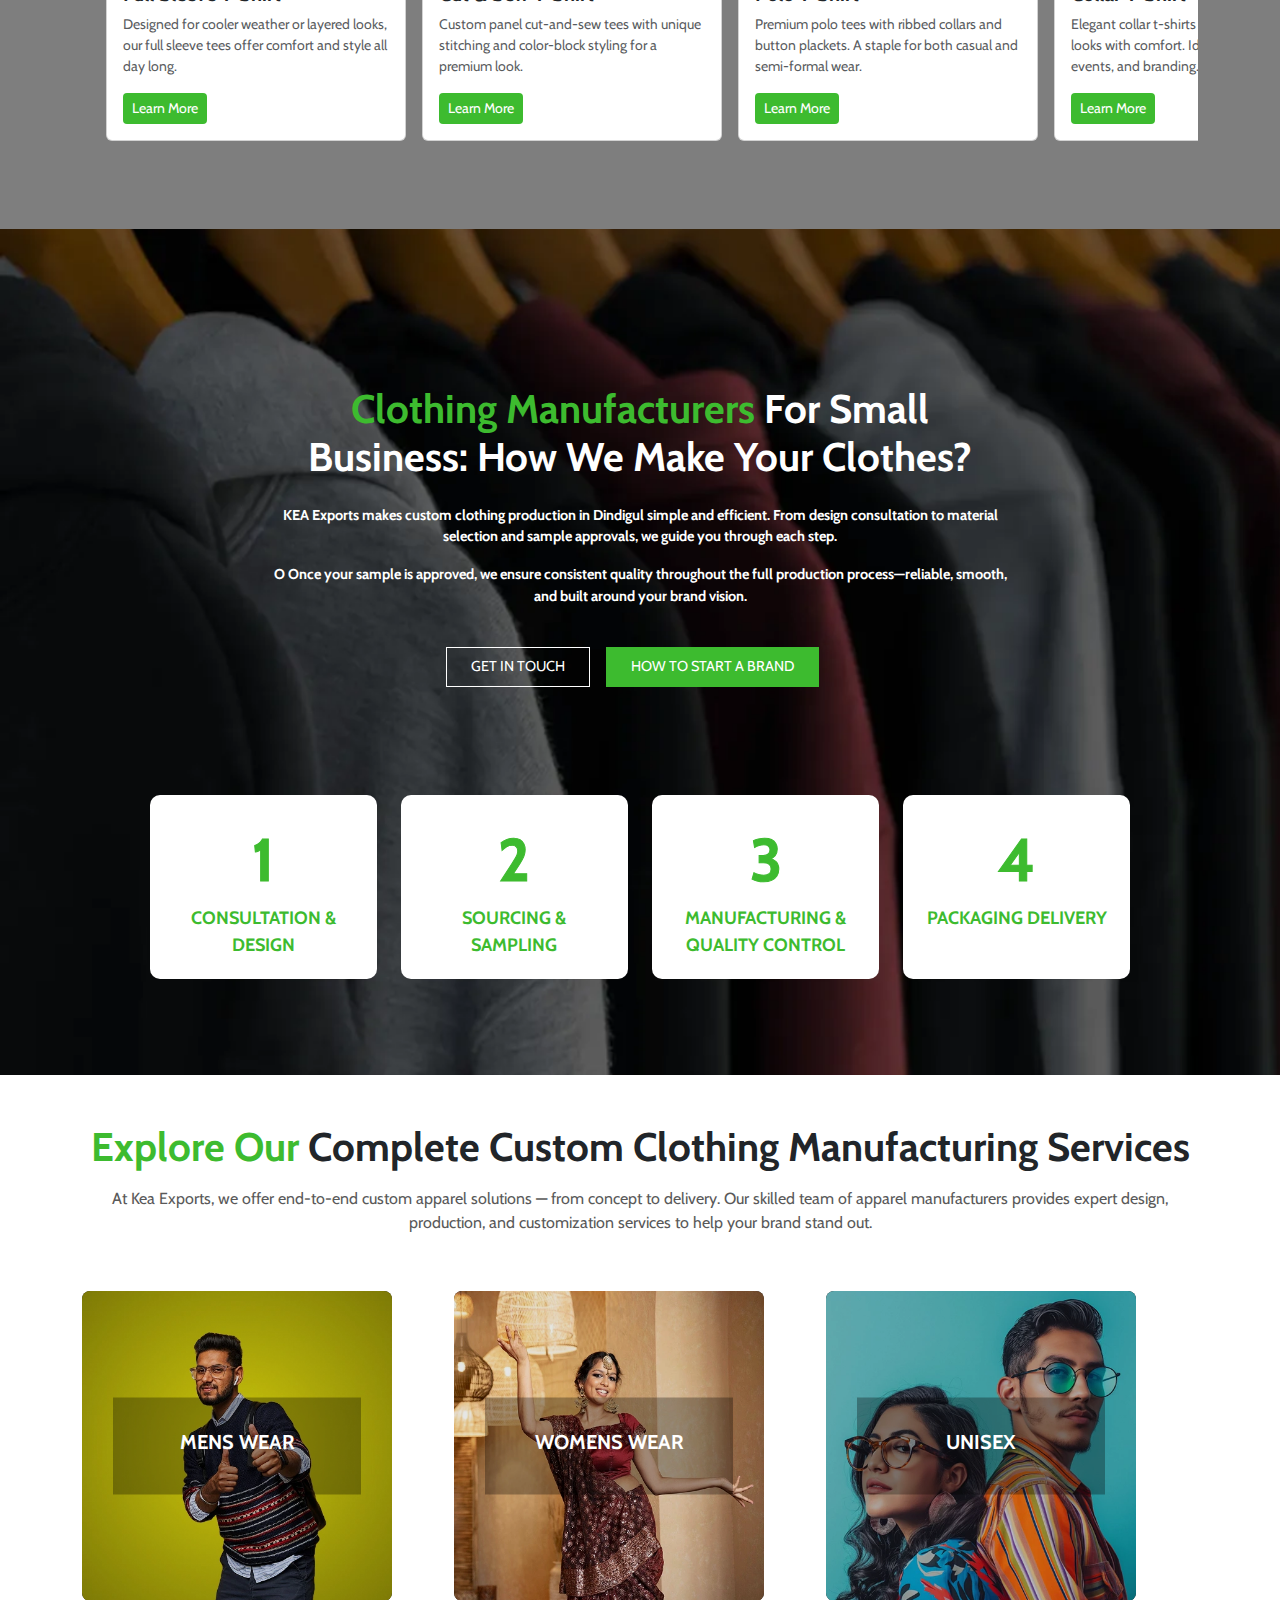
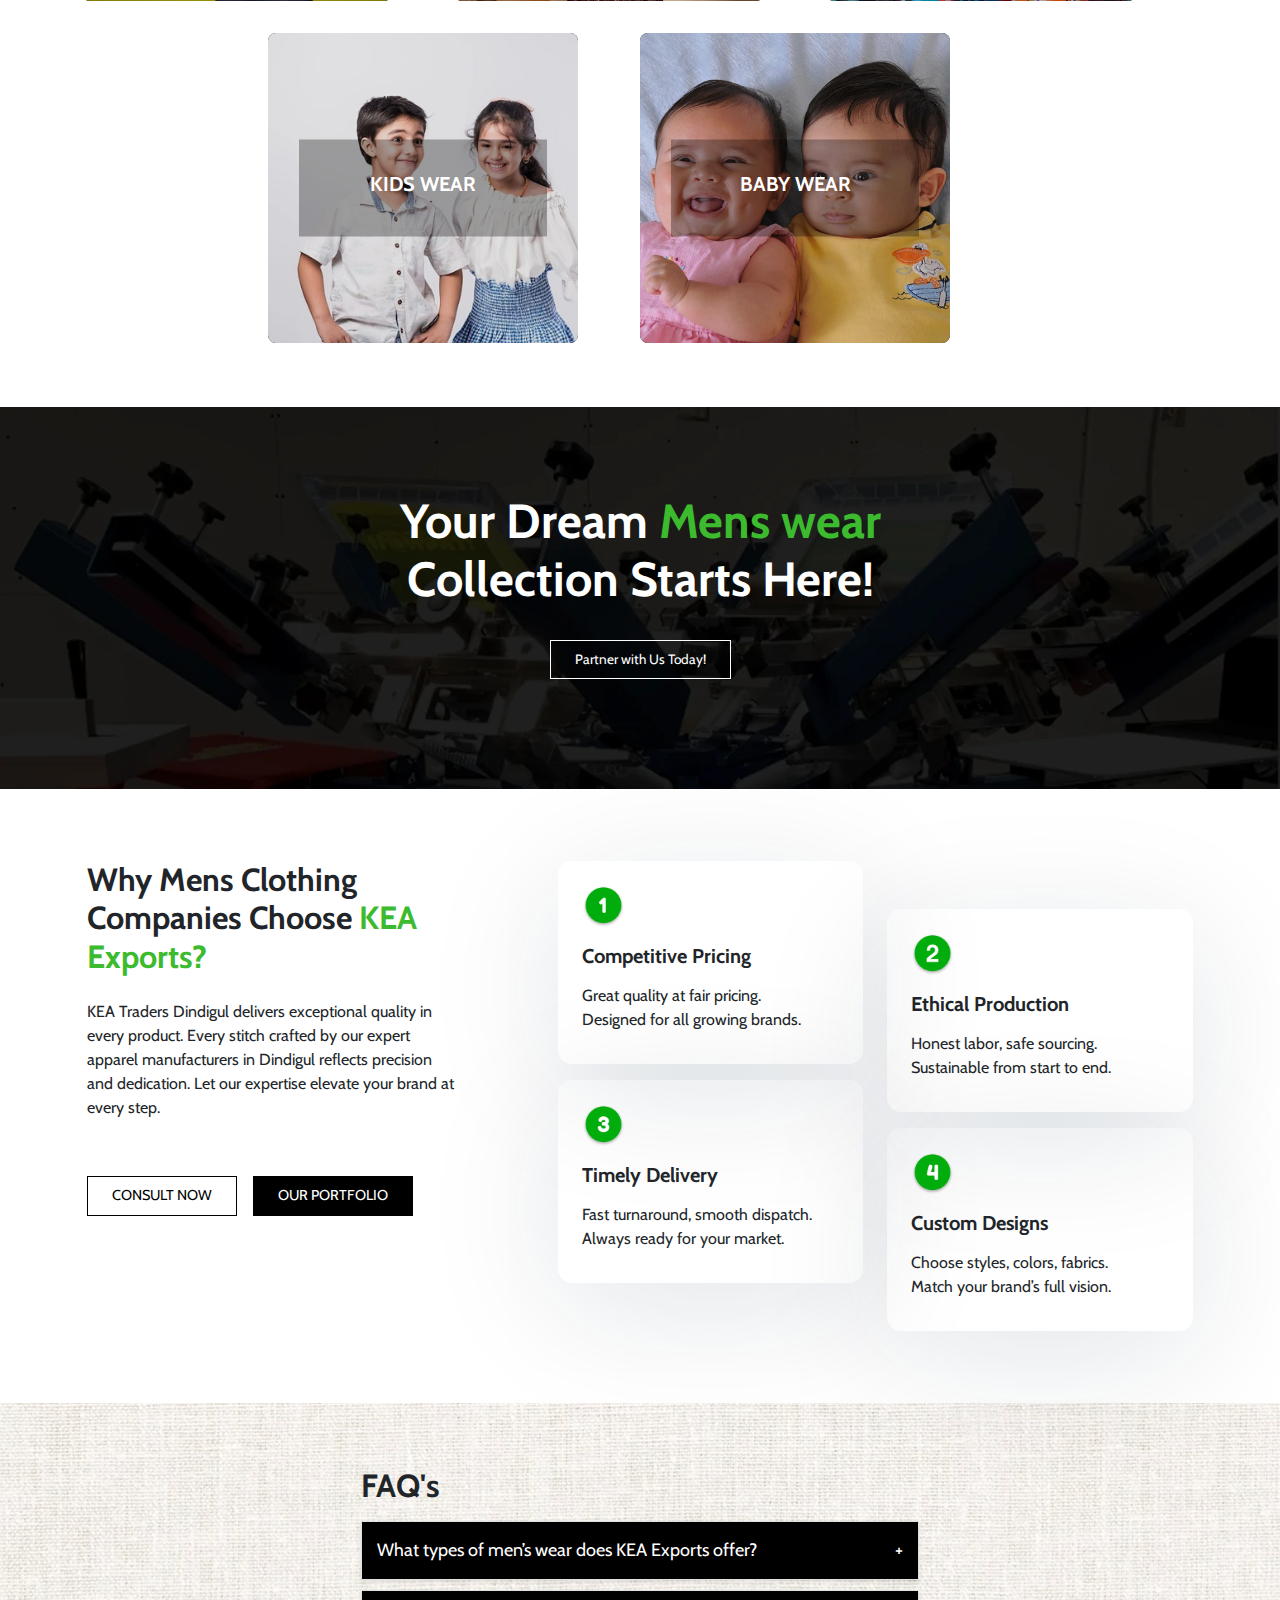
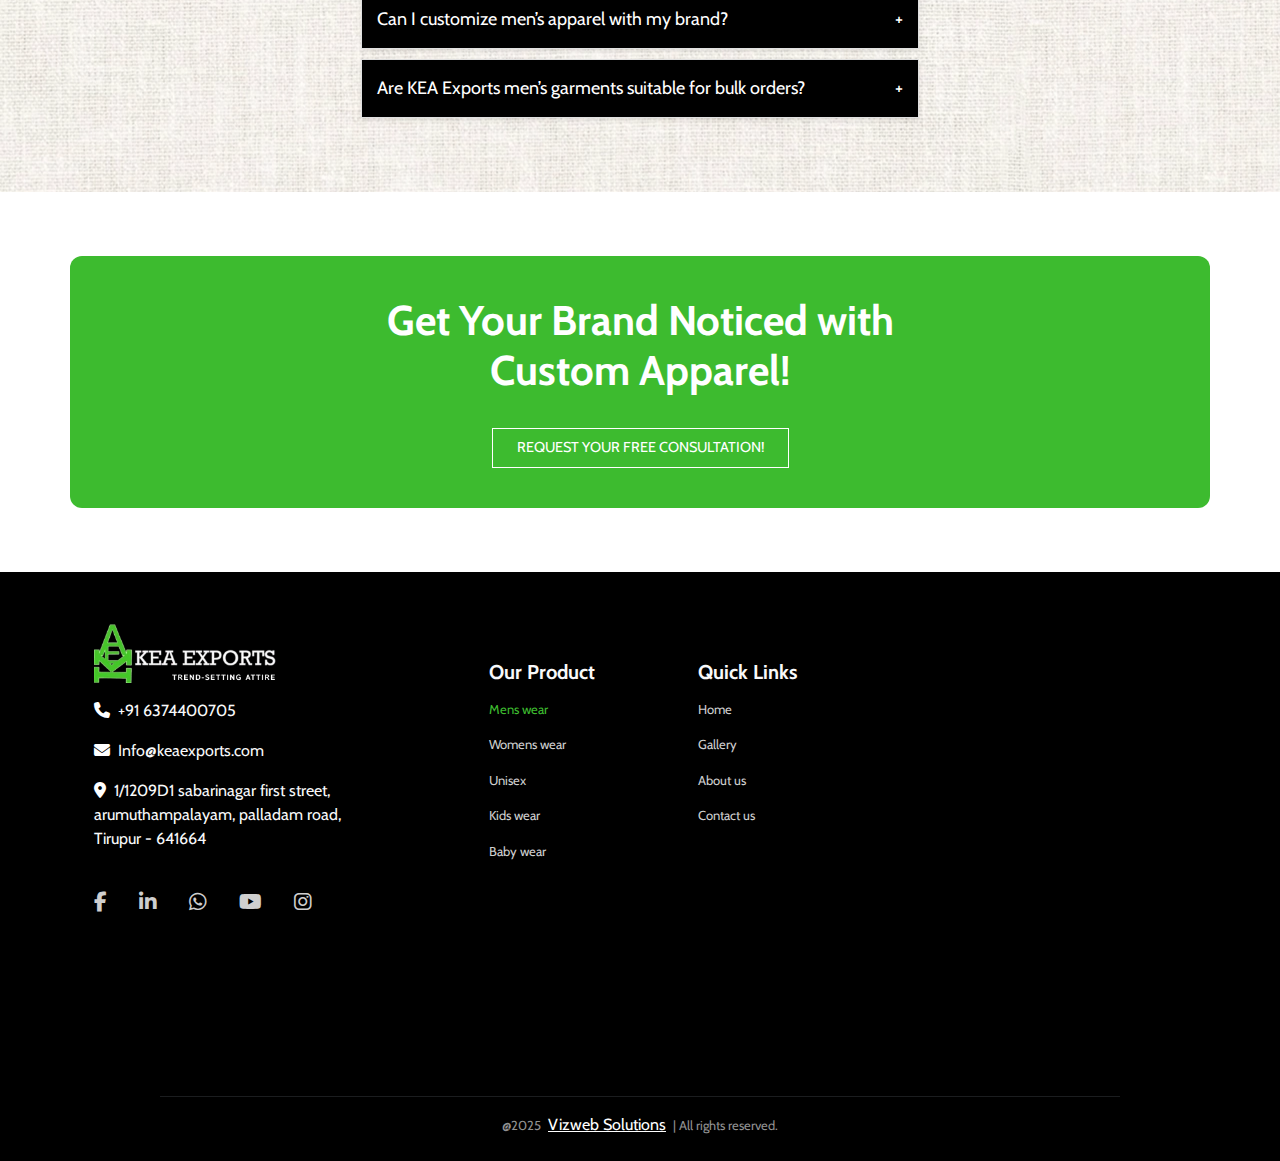
<file: mens.html>
<!DOCTYPE html>
<html lang="en">

<head>
  <title>MENS WEAR - KEA EXPORTS</title>
  <meta name="description"
    content="KEA Exports is a leading exporter of high-quality fashion and lifestyle products, crafted with precision and global appeal." />

  <meta charset="UTF-8" />
  <meta name="viewport" content="width=device-width, initial-scale=1.0" />
  <meta name="robots" content="index,follow" />
  <!-- ******************************** -->
  <meta name="image" property="og:image" content="https://keaexports.com/logo.png">
  <meta property="og:image:type" content="image/png">
  <meta property="og:image:width" content="100">
  <meta property="og:image:height" content="100">
  <meta property="og:locale" content="en_US">
  <meta property="og:type" content="article">
  <meta property="og:site_name" content="KEA Exports" />
  <!-- ******************************** -->
  <!-- ******************************** -->
  <meta name="Robots" content="INDEX, ALL" />
  <meta name="YahooSeeker" content="INDEX, FOLLOW" />
  <meta name="msnbot" content="INDEX, FOLLOW" />
  <meta name="googlebot" content="INDEX, FOLLOW" />
  <meta name="language" content="en-us" />
  <meta name="Expires" content="never" />
  <meta name="revisit-after" content="daily" />
  <meta name="author" content="https://vizwebsolutions.com/" />
  <meta name="Distribution" content="Global" />
  <meta name="Rating" content="General" />
  <meta name="geo.region" content="India" />
  <meta name="search engines" content="ALL" />
  <meta name="Resource-type" content="document" />
  <!-- ******************************** -->
  <meta property="og:title" content="KEA EXPORTS" />
  <meta property="og:description"
    content="KEA Exports is a leading exporter of high-quality fashion and lifestyle products, crafted with precision and global appeal." />

  <!-- ******************************** -->
  <!-- ******************************** -->
  <link rel="shortcut icon" href="logo.svg" type="image/logo.svg" />
  <link href="https://fonts.googleapis.com/css2?family=Cabin:wght@600&display=swap" rel="stylesheet">
  <link rel="stylesheet" href="assets/css/fontawesome-free-6.6.0-web/css/a575313c6dc4fd00c1a9506e1c3ea4fc.css" />
  <link rel="stylesheet" href="assets/css/bootstrap.min.css" />
  <link rel="stylesheet" href="assets/css/fontawesome-free-6.6.0-web/css/all.min.css" />
  <link rel="stylesheet" href="assets/css/swiper-bundle.min.css" />
  <link rel="stylesheet" href="style.css" />

</head>

<body>
  <!-- header -->
  <header>
    <nav class="navbar py-sm-1 py-2 navbar-expand-lg ">
      <div class="container">
 <a class="navbar-brand fw-bold d-flex flex-column col-lg-2 col-sm-3 col-5 me-xl-5" href="index.html"><img
                        src="nav_logo.webp" alt="" class=" img-fluid col-sm-10 col-xl-9" />
                        </a>
        <button class="navbar-toggler border-0 outline-0" style="background-color: white; color: #3DBB2F;" type="button"
          data-bs-toggle="offcanvas" data-bs-target="#offcanvasNavbar" aria-controls="offcanvasNavbar">
          <span class="navbar-toggler-icon" style="filter: invert(1); color: #3DBB2F;"></span>
        </button>
        <div class="offcanvas offcanvas-end mt-1 " tabindex="-1" id="offcanvasNavbar"
          aria-labelledby="offcanvasNavbarLabel">
          <div class="offcanvas-header">
            <a class="navbar-brand me-0  fw-bold d-flex align-items-center" href="index.html"><img src="nav_logo.webp"
                class="col-6" /></a>
            <button type="button" class="close_btn" data-bs-dismiss="offcanvas" aria-label="Close">
              <i class="far fa-window-close"></i>
            </button>
          </div>
          <div class="offcanvas-body">
            <ul class="navbar-nav d-flex flex-grow-1  ps-lg-4">
              <li class="nav-item mx-xxl-3 mx-lg-2 mx-3 my-1 my-lg-0">
                <a class="nav-link px-xl-4 px-md-2" aria-current="page" href="index.html">Home</a>
              </li>

              <li class="nav-item dropdown mx-xxl-3 mx-lg-2 mx-3 my-2">
                <a class="nav-link active px-xl-4 px-md-2" href="#" role="button" data-bs-toggle="dropdown"
                  aria-expanded="false">Our Product <i class="ms-1 fa-solid fa-caret-down"></i></a>
                <ul class="dropdown-menu rounded-1">
                  <li><a class="dropdown-item active" href="mens.html">Mens Wear</a></li>
                  <li><a class="dropdown-item" href="womens.html">Womens Wear</a></li>
                  <li><a class="dropdown-item" href="kids.html">Kids Wear</a></li>
                  <li><a class="dropdown-item" href="unisex.html">Unisex</a></li>
                  <li><a class="dropdown-item" href="baby.html">Baby Wear</a></li>
                </ul>
              </li>

              <li class="nav-item mx-xxl-3 mx-lg-2 mx-3 my-1 my-lg-0">
                <a class="nav-link px-xl-4 px-md-2" href="gallery.html">Gallery</a>
              </li>

              <li class="nav-item mx-xxl-3 mx-lg-2 mx-3 my-1 my-lg-0">
                <a class="nav-link px-xl-4 px-md-2" href="about-us.html">About Us</a>
              </li>

              <li class="nav-item  mx-xxl-3 mx-lg-2 mx-3 my-1 my-lg-0 mb-lg-0 mb-3">
                <a class="nav-link px-xl-4 px-md-2" href="contact-us.html">Contact Us</a>
              </li>
              </li>
            </ul>
            <ul class="mx-1 my-1 my-lg-0 mb-lg-0 mb-3 d-flex align-items-center ps-0 list-unstyled">
              <li class="mx-lg-1 my-1 my-lg-0 mb-lg-0 mb-3">
                <a href="contact-us.html">
                  <button class="btn nav_btn  px-4 py-2" data-bs-dismiss="offcanvas" aria-label="Close">
                    GET A QUOTE <i class="fa-solid fa-chevron-right pt-1 ms-1"></i>
                  </button>
                </a>
              </li>
            </ul>

          </div>
        </div>

      </div>
    </nav>
  </header>
  <!-- header -->
  <main class="mens_wear">
    <!-- hero_banner -->
    <section class="hero_section">
      <div id="carouselExampleInterval" class="carousel slide" data-bs-ride="carousel">
        <div class="carousel-indicators custom-dots ">
          <button type="button" data-bs-target="#carouselExampleInterval" data-bs-slide-to="0" class="active"
            aria-current="true" aria-label="Slide 1"></button>
          <button type="button" data-bs-target="#carouselExampleInterval" data-bs-slide-to="1"
            aria-label="Slide 2"></button>
          <button type="button" data-bs-target="#carouselExampleInterval" data-bs-slide-to="2"
            aria-label="Slide 3"></button>
        </div>

        <!-- Slides -->
        <div class="carousel-inner">

          <div class="carousel-item active" data-bs-interval="3000">
            <img src="assets/resources/images/services/mens/image1.webp" class="d-block w-100 img-fluid" alt="Slide 1">
            <div class="carousel-caption-left">
              <h2>Clothing Manufacturer<br />for Startups Looking to Make an Impact!</h2>
              <p class="mb-sm-5 mb-4">KEA Exports is dedicated to producing high-quality, custom apparel for growing
                brands.</p>
              <a href="https://wa.me/+916374400705" class="btn button1 rounded-0">Start Your Order</a>
            </div>
          </div>
          <div class="carousel-item" data-bs-interval="3000">
            <img src="assets/resources/images/services/mens/image2.webp" class="d-block w-100 img-fluid" alt="Slide 2">
            <div class="carousel-caption-left">
              <h2>Private Label Clothing<br />Manufacturer for High Quality, Custom Styles!</h2>
              <p class="mb-sm-5 mb-4">KEA Exports is dedicated to producing high-quality, custom apparel for growing
                brands.</p>
              <a href="https://wa.me/+916374400705" class="btn button2 rounded-0">Start Your Order</a>
            </div>
          </div>
          <div class="carousel-item">
            <img src="assets/resources/images/services/mens/image3.webp" class="d-block w-100 img-fluid" alt="Slide 3">
            <div class="carousel-caption-left">
              <h2> Custom Clothing<br />Manufacturer For Quality You Trust!</h2>
              <p class="mb-sm-5 mb-4">KEA Exports is dedicated to producing high-quality, custom apparel for growing
                brands.</p>
              <a href="https://wa.me/+916374400705" class="btn button3 rounded-0">Start Your Order</a>
            </div>
          </div>

        </div>
        <button class="carousel-control-prev" type="button" data-bs-target="#carouselExampleInterval"
          data-bs-slide="prev">
          <span class="carousel-control-prev-icon" aria-hidden="true"></span>
          <span class="visually-hidden">Previous</span>
        </button>
        <button class="carousel-control-next" type="button" data-bs-target="#carouselExampleInterval"
          data-bs-slide="next">
          <span class="carousel-control-next-icon" aria-hidden="true"></span>
          <span class="visually-hidden">Next</span>
        </button>
      </div>
    </section>
    <!-- hero_banner -->
    <!-- aboutUs -->
    <section class="aboutUs_section">
      <div class="container py-md-5 py-3">
        <div>
          <div class="py-lg-2">

            <div class="d-flex mt-sm-3 flex-wrap flex-column flex-lg-row">

              <div class="col-lg-6 my-lg-5 pt-3 col-12 mx-auto mx-lg-0">


                <div class="content my-1 ">
                  <h4 class="fw-bold py-3">Premier
                    <span style="color:#3DBB2F;">Clothing Manufacturers</span> Shaping Trends Beyond Fashion
                  </h4>
                  <p class="col-lg-12 col-sm-11">
                    <span class="fw-bold">Kea Exports is a leading custom clothing manufacturer, offering made-to-order
                      apparel solutions tailored to highlight your brand’s unique identity. With a strong emphasis on
                      quality, craftsmanship, and innovation, we transform your ideas into standout clothing that
                      connects with your audience. Supporting both startups and established retailers, we provide
                      flexible production with MOQs starting as low as 50 pieces.
                  </p>
                  <p class="col-lg-12 col-sm-11">
                    <span class="fw-bold">Our client-focused process ensures every stage — from design to final
                      production — stays true to your brand vision. Kea Exports is your trusted partner for reliable,
                      high-quality, and affordable custom apparel. Let’s bring your brand to life!
                  </p>


                  <div class="mt-4 d-flex flex-sm-row flex-column">
                    <a href="contact-us.html" class="text-decoration-none"><button
                        class=" my-2 btn button1 rounded-0 px-4 my-lg-3 py-2 ">GET IN TOUCH</button>
                    </a>

                    <a href="" class="text-decoration-none mx-sm-3"><button
                        class=" my-2 btn button2 rounded-0 px-4 my-lg-3 py-2 ">HOW TO START A BRAND</button>
                    </a>
                  </div>

                </div>
              </div>

              <div class="col-lg-5 d-flex flex-wrap flex-column col-md-6 col-10 mx-auto align-self-center">

                <div class="d-flex my-lg-2 my-3 align-self-center">
                  <div class="col-xl-11 col-lg-12 col-12 mx-auto">
                    <div>
                      <img src="assets/resources/images/services/mens/product_about.webp" alt=""
                          class="img-fluid rounded-5 mx-auto">
                  </div>
                  </div>

                </div>
              </div>
            </div>

          </div>
        </div>
      </div>
    </section>
    <!-- aboutUs -->
    <!-- Customization -->
    <section class="Customization_section">
      <div class="container py-lg-4 py-3">
        <h2 class="text-white fw-bold text-center mb-4">A Dig into Limitless Possibilities of Our Customization Options!
        </h2>

        <div class="position-relative overflow-hidden my-2 py-3">
          <div class="arrow" id="prev"><i class="fa-solid fa-chevron-left"></i></div>
          <div class="arrow" id="next"><i class="fa-solid fa-chevron-right"></i></div>

          <div class="px-4 carousel_container">
            <div id="Carousel-inner" class="d-flex flex-nowrap gap-3 carousel-inner-custom">

              <!-- Full Sleeve T-Shirt -->
              <div class="card c-item flex-shrink-0" style="width: 300px;">
                <img src="assets/resources/images/services/mens/full-sleeve.webp" class="card-img-top"
                  alt="Full Sleeve T-Shirt">
                <div class="card-body d-flex flex-column justify-content-between">
                  <h5 class="card-title fw-bold">Full Sleeve T-Shirt</h5>
                  <p class="card-text text-muted small">
                    Designed for cooler weather or layered looks, our full sleeve tees offer comfort and style all day
                    long.
                  </p>
                  <a href="#" class="btn learn_more_btn btn-sm mt-auto">Learn More</a>
                </div>
              </div>

              <!-- Cut and Sew Style T-Shirt -->
              <div class="card c-item flex-shrink-0" style="width: 300px;">
                <img src="assets/resources/images/services/mens/cut-and-sew.webp" class="card-img-top"
                  alt="Cut and Sew T-Shirt">
                <div class="card-body d-flex flex-column justify-content-between">
                  <h5 class="card-title fw-bold">Cut & Sew T-Shirt</h5>
                  <p class="card-text text-muted small">
                    Custom panel cut-and-sew tees with unique stitching and color-block styling for a premium look.
                  </p>
                  <a href="#" class="btn learn_more_btn btn-sm mt-auto">Learn More</a>
                </div>
              </div>

              <!-- Polo T-Shirt -->
              <div class="card c-item flex-shrink-0" style="width: 300px;">
                <img src="assets/resources/images/services/mens/polo.webp" class="card-img-top" alt="Polo T-Shirt">
                <div class="card-body d-flex flex-column justify-content-between">
                  <h5 class="card-title fw-bold">Polo T-Shirt</h5>
                  <p class="card-text text-muted small">
                    Premium polo tees with ribbed collars and button plackets. A staple for both casual and semi-formal
                    wear.
                  </p>
                  <a href="#" class="btn learn_more_btn btn-sm mt-auto">Learn More</a>
                </div>
              </div>

              <!-- Collar T-Shirt -->
              <div class="card c-item flex-shrink-0" style="width: 300px;">
                <img src="assets/resources/images/services/mens/collar.webp" class="card-img-top" alt="Collar T-Shirt">
                <div class="card-body d-flex flex-column justify-content-between">
                  <h5 class="card-title fw-bold">Collar T-Shirt</h5>
                  <p class="card-text text-muted small">
                    Elegant collar t-shirts offering structured looks with comfort. Ideal for uniforms, events, and
                    branding.
                  </p>
                  <a href="#" class="btn learn_more_btn btn-sm mt-auto">Learn More</a>
                </div>
              </div>

              <!-- Sweatshirts -->
              <div class="card c-item flex-shrink-0" style="width: 300px;">
                <img src="assets/resources/images/services/mens/sweatshirt.webp" class="card-img-top" alt="Sweatshirts">
                <div class="card-body d-flex flex-column justify-content-between">
                  <h5 class="card-title fw-bold">Sweatshirts</h5>
                  <p class="card-text text-muted small">
                    Cozy and stylish sweatshirts for all seasons. Brushed interior, perfect fit, and customizable for
                    brands.
                  </p>
                  <a href="#" class="btn learn_more_btn btn-sm mt-auto">Learn More</a>
                </div>
              </div>

              <!-- Hoodies -->
              <div class="card c-item flex-shrink-0" style="width: 300px;">
                <img src="assets/resources/images/services/mens/hoodie.webp" class="card-img-top" alt="Hoodies">
                <div class="card-body d-flex flex-column justify-content-between">
                  <h5 class="card-title fw-bold">Hoodies</h5>
                  <p class="card-text text-muted small">
                    Premium hoodies with adjustable drawstrings and kangaroo pockets. Stylish warmth for modern
                    menswear.
                  </p>
                  <a href="#" class="btn learn_more_btn btn-sm mt-auto">Learn More</a>
                </div>
              </div>

              <!-- Shorts -->
              <div class="card c-item flex-shrink-0" style="width: 300px;">
                <img src="assets/resources/images/services/mens/shorts.webp" class="card-img-top" alt="Shorts">
                <div class="card-body d-flex flex-column justify-content-between">
                  <h5 class="card-title fw-bold">Shorts</h5>
                  <p class="card-text text-muted small">
                    Breathable, relaxed-fit shorts for workouts or casual outings. Durable fabric, flexible cuts, and
                    color options.
                  </p>
                  <a href="#" class="btn learn_more_btn btn-sm mt-auto">Learn More</a>
                </div>
              </div>

              <!-- Berumudas -->
              <div class="card c-item flex-shrink-0" style="width: 300px;">
                <img src="assets/resources/images/services/mens/bermudas.webp" class="card-img-top" alt="Bermudas">
                <div class="card-body d-flex flex-column justify-content-between">
                  <h5 class="card-title fw-bold">Bermudas</h5>
                  <p class="card-text text-muted small">
                    Mid-length bermudas tailored for ease and movement. Perfect for tropical wear, travel, and
                    loungewear collections.
                  </p>
                  <a href="#" class="btn learn_more_btn btn-sm mt-auto">Learn More</a>
                </div>
              </div>

              <!-- Men's Track Pants -->
              <div class="card c-item flex-shrink-0" style="width: 300px;">
                <img src="assets/resources/images/services/mens/track-pant.webp" class="card-img-top" alt="Track Pants">
                <div class="card-body d-flex flex-column justify-content-between">
                  <h5 class="card-title fw-bold">Men's Track Pants</h5>
                  <p class="card-text text-muted small">
                    Athletic track pants with elastic waistbands and tapered fits. Ideal for performance, training, and
                    casual wear.
                  </p>
                  <a href="#" class="btn learn_more_btn btn-sm mt-auto">Learn More</a>
                </div>
              </div>

              <!-- Joggers -->
              <div class="card c-item flex-shrink-0" style="width: 300px;">
                <img src="assets/resources/images/services/mens/joggers.webp" class="card-img-top" alt="Joggers">
                <div class="card-body d-flex flex-column justify-content-between">
                  <h5 class="card-title fw-bold">Joggers</h5>
                  <p class="card-text text-muted small">
                    Trendy joggers with ribbed cuffs and a slim silhouette. Great for urban wear, workouts, or lounging.
                  </p>
                  <a href="#" class="btn learn_more_btn btn-sm mt-auto">Learn More</a>
                </div>
              </div>


            </div>
          </div>

        </div>
      </div>
    </section>
    <!-- Customization -->
    <!-- process -->
    <section class="process_section" style="  background: url(assets/resources/images/services/mens/process_bg.webp) no-repeat
    center/cover;">
      <div class="container py-md-5 py-3">
        <div>
          <div class="py-lg-2">

            <div class="d-flex mt-sm-3  justify-content-center align-items-center flex-column">

              <div class="col-lg-8 text-center my-lg-5 pt-3 col-12 mx-lg-0">


                <div class="content my-1 ">
                  <h4 class="fw-bold py-3">
                    <span style="color:#3DBB2F;">Clothing Manufacturers</span> For Small Business: How We Make Your
                    Clothes?
                  </h4>
                  <p class="col-lg-12 col-sm-11">
                    <span class="fw-bold">KEA Exports makes custom clothing production in Dindigul simple and efficient.
                      From design consultation to material selection and sample approvals, we guide you through each
                      step.
                  </p>
                  <p class="col-lg-12 col-sm-11">
                    <span class="fw-bold">O
                      Once your sample is approved, we ensure consistent quality throughout the full production
                      process—reliable, smooth, and built around your brand vision.
                  </p>


                  <div class="mt-4 d-flex flex-sm-row flex-column justify-content-center">
                    <a href="contact-us.html" class="text-decoration-none"><button
                        class=" my-2 btn button1 rounded-0 px-4 my-lg-3 py-2 ">GET IN TOUCH</button>
                    </a>

                    <a href="" class="text-decoration-none mx-sm-3"><button
                        class=" my-2 btn button2 rounded-0 px-4 my-lg-3 py-2 ">HOW TO START A BRAND</button>
                    </a>
                  </div>

                </div>
              </div>
              <div class="container py-3 mt-4">
                <div class="row text-center">
                  <div class="col-12 col-md-5 col-sm-6 mx-auto col-xl-3 mb-4 d-flex">
                    <div class="process_item w-100">
                      <span class="process_number">1</span>
                      <span class="process_title">Consultation & Design</span>
                    </div>
                  </div>
                  <div class="col-12 col-md-5 col-sm-6 mx-auto col-xl-3 mb-4 d-flex">
                    <div class="process_item w-100">
                      <span class="process_number">2</span>
                      <span class="process_title">Sourcing & Sampling </span>
                    </div>
                  </div>
                  <div class="col-12 col-md-5 col-sm-6 mx-auto col-xl-3 mb-4 d-flex">
                    <div class="process_item w-100">
                      <span class="process_number">3</span>
                      <span class="process_title">Manufacturing & Quality Control</span>
                    </div>
                  </div>
                  <div class="col-12 col-md-5 col-sm-6 mx-auto col-xl-3 mb-4 d-flex">
                    <div class="process_item w-100">
                      <span class="process_number">4</span>
                      <span class="process_title">Packaging Delivery</span>
                    </div>
                  </div>
                </div>
              </div>

            </div>

          </div>
        </div>
      </div>
    </section>
    <!-- process -->
    <!-- our Apparel -->
    <section class="ourApparel_section py-5">
      <div class="container">
        <div class="text-center pb-4 content">
          <h4 class="fw-bold fs-1 mb-3"><span style="color:#3DBB2F;">Explore Our</span> Complete Custom
            Clothing
            Manufacturing Services</h4>
          <p style="color:#595959; font-size: 1em;">
            At Kea Exports, we offer end-to-end custom apparel solutions — from concept to delivery. Our
            skilled team of
            apparel manufacturers provides expert design, production, and customization services to help
            your brand
            stand out.
          </p>
        </div>

        <div class="d-flex flex-wrap justify-content-center g-4">

          <!-- Card Item -->
          <div class="col-12 col-sm-6 col-lg-4 my-3 px-sm-2 px-lg-0">
            <a href="mens.html" class="apparel_cards col-lg-10">
              <img src="assets/resources/images/home/ourApparel/mens.webp" alt="Menswear" />
              <div class="apparel_caption">
                <div class="icon mb-2"><i class="fa-solid fa-star text-white"></i></div>
                <h5 class="text-uppercase fw-bold mb-1">Mens <span class="fw-bolder">wear</span></h5>
                <p class="small">Trendy styles for men</p>
              </div>
            </a>
          </div>


          <div class="col-12 col-sm-6 col-lg-4 my-3 px-sm-2 px-lg-0">
            <a href="womens.html" class="apparel_cards col-lg-10">
              <img src="assets/resources/images/home/ourApparel/womens.webp" alt="Womenswear" />
              <div class="apparel_caption">
                <div class="icon mb-2"><i class="fa-solid fa-star text-white"></i></div>
                <h5 class="text-uppercase fw-bold mb-1">Womens <span class="fw-bolder">wear</span></h5>
                <p class="small">Elegant fashion for women</p>
              </div>
            </a>
          </div>

          <div class="col-12 col-sm-6 col-lg-4 my-3 px-sm-2 px-lg-0">
            <a href="unisex.html" class="apparel_cards col-lg-10">
              <img src="assets/resources/images/home/ourApparel/unisex.webp" alt="Unisex" />
              <div class="apparel_caption">
                <div class="icon mb-2"><i class="fa-solid fa-star text-white"></i></div>
                <h5 class="text-uppercase fw-bold mb-1">Uni<span class="fw-bolder">sex</span></h5>
                <p class="small">Style for everyone</p>
              </div>
            </a>
          </div>

          <div class="col-12 col-sm-6 col-lg-4 my-3 px-sm-2 px-lg-0">
            <a href="kids.html" class="apparel_cards col-lg-10">
              <img src="assets/resources/images/home/ourApparel/kids.webp" alt="Kidswear" />
              <div class="apparel_caption">
                <div class="icon mb-2"><i class="fa-solid fa-star text-white"></i></div>
                <h5 class="text-uppercase fw-bold mb-1">Kids <span class="fw-bolder">wear</span></h5>
                <p class="small">Fun & comfy for kids</p>
              </div>
            </a>
          </div>

          <div class="col-12 col-sm-6 col-lg-4 my-3 px-sm-2 px-lg-0">
            <a href="baby.html" class="apparel_cards col-lg-10">
              <img src="assets/resources/images/home/ourApparel/baby.webp" alt="Babywear" />
              <div class="apparel_caption">
                <div class="icon mb-2"><i class="fa-solid fa-star text-white"></i></div>
                <h5 class="text-uppercase fw-bold mb-1">Baby <span class="fw-bolder">wear</span></h5>
                <p class="small">Soft & cute for babies</p>
              </div>
            </a>
          </div>
        </div>
      </div>
    </section>
    <!-- our Apparel -->
    <!-- advertisement -->
    <section class="advertisement_section">
      <div class="col-lg-6 col-sm-11 px-2 col-12 mx-auto d-flex flex-column align-items-center py-5">
        <h2 class="text-center text-white fw-bold">Your Dream <span style="color:#3DBB2F;"> Mens wear</span> Collection
          Starts Here! </h2>
        <a href="contact-us.html" class="text-decoration-none my-3"><button
            class=" my-2 btn button1 rounded-0 px-4 py-2">Partner with
            Us Today! </button>
        </a>
      </div>
    </section>
    <!-- advertisement -->
    <!-- why choose us -->
    <section class="why_choose_us_section  container-fluid">
      <div class="container py-lg-5 py-2">
        <div class="row my-4">
          <div class="col-xl-5 col-lg-6 d-flex flex-column col-11  content">
            <h2 class="col-xl-10 col-md-12 fw-bold"> Why Mens Clothing Companies Choose <span style="color:#3DBB2F;">KEA
                Exports?</span></h2>
            <p class="mt-3 col-md-10 para_tag">KEA Traders Dindigul delivers exceptional quality in every product. Every
              stitch crafted by our expert apparel manufacturers in Dindigul reflects precision and dedication. Let our
              expertise elevate your brand at every step.</p>
            <div class="mt-4 d-flex flex-sm-row flex-column">
              <a href="contact-us.html" class="text-decoration-none"><button
                  class=" my-2 btn button1 rounded-0 px-4 my-lg-3 py-2 ">CONSULT NOW</button>
              </a>

              <a href="" class="text-decoration-none mx-sm-3"><button
                  class=" my-2 btn button2 rounded-0 px-4 my-lg-3 py-2 ">OUR PORTFOLIO</button>
              </a>
            </div>
          </div>
          <!------------ -->
          <div class="col-xl-7 col-lg-6 col-12">
            <div class="row">
              <!-- Left Column -->
              <div class="col-md-6 col-sm-9 col-11 mx-auto d-flex flex-column gap-3 pb-xl-5">
                <!-- Card 1 -->
                <div class="d-flex flex-column px-4 py-4 why_we_card h-100 my-2 my-md-0">
                  <img src="assets/resources/images/home/vector1.webp" alt="" class="col-2">
                  <h5 class="my-2 pt-2 fw-bold">Competitive Pricing</h5>
                  <p class="my-2">
                    Great quality at fair pricing.<br>
                    Designed for all growing brands.
                  </p>
                </div>
                <!-- Card 2 -->
                <div class="d-flex flex-column px-4 py-4 why_we_card h-100 my-2 my-md-0">
                  <img src="assets/resources/images/home/vector3.webp" alt="" class="col-2">
                  <h5 class="my-2 pt-2 fw-bold">Timely Delivery</h5>
                  <p class="my-2">
                    Fast turnaround, smooth dispatch.<br>
                    Always ready for your market.
                  </p>
                </div>
              </div>

              <!-- Right Column -->
              <div class="col-md-6 col-sm-9 col-11 mx-auto d-flex flex-column gap-3 pt-xl-5 mt-3 mt-md-0">
                <!-- Card 3 -->
                <div class="d-flex flex-column px-4 py-4 why_we_card h-100 my-2 my-md-0">
                  <img src="assets/resources/images/home/vector2.webp" alt="" class="col-2">
                  <h5 class="my-2 pt-2 fw-bold">Ethical Production</h5>
                  <p class="my-2">
                    Honest labor, safe sourcing.<br>
                    Sustainable from start to end.
                  </p>
                </div>
                <!-- Card 4 -->
                <div class="d-flex flex-column px-4 py-4 why_we_card h-100 my-2 my-md-0">
                  <img src="assets/resources/images/home/vector4.webp" alt="" class="col-2">
                  <h5 class="my-2 pt-2 fw-bold">Custom Designs</h5>
                  <p class="my-2">
                    Choose styles, colors, fabrics.<br>
                    Match your brand’s full vision.
                  </p>
                </div>
              </div>
            </div>
          </div>
        </div>
        <!------------ -->
      </div>
    </section>
    <!-- why choose us -->
    <!-- faq -->
    <section class="faq_section">
      <div class="container py-lg-5 py-4">
        <div class="col-lg-6 py-3 mx-auto">
          <h2 class="fw-bold mb-3">FAQ's</h2>
          <!---------------------->
          <div class="accordion-item">
            <button class="accordion-header w-100 d-flex justify-content-between align-items-center">
              What types of men’s wear does KEA Exports offer? <span class="icon">+</span>
            </button>
            <div class="accordion-content">
              <p>KEA Exports offers a wide range of men’s wear including t-shirts, polos, hoodies, sweatshirts, joggers,
                and shorts. Each product is tailored to meet comfort, durability, and style preferences.</p>
            </div>
          </div>
          <!---------------------->
          <div class="accordion-item">
            <button class="accordion-header w-100 d-flex justify-content-between align-items-center">
              Can I customize men’s apparel with my brand? <span class="icon">+</span>
            </button>
            <div class="accordion-content">
              <p>Yes, we offer full customization options for men’s wear. Choose your fabric, color, style, and add
                branding elements like embroidery, printing, and private labeling to match your vision.</p>
            </div>
          </div>
          <!---------------------->
          <div class="accordion-item">
            <button class="accordion-header w-100 d-flex justify-content-between align-items-center">
              Are KEA Exports men’s garments suitable for bulk orders? <span class="icon">+</span>
            </button>
            <div class="accordion-content">
              <p>Absolutely. KEA Exports specializes in handling bulk orders for men’s garments while maintaining
                high-quality standards. We ensure timely delivery, competitive pricing, and consistent craftsmanship.
              </p>
            </div>
          </div>

        </div>
      </div>
    </section>
    <!-- faq -->
    <!-- banner -->
    <section class="banner_section py-5">
      <div class="container my-sm-3">
        <div class="col-sm-11 col-lg-7 px-2 col-12 mx-auto d-flex flex-column align-items-center py-4">
          <h2 class="text-center fw-bold my-3 text-white">Get Your Brand Noticed with Custom Apparel!</h2>
          <a href="contact-us.html" class="text-decoration-none"><button class=" my-1 btn button1 rounded-0 px-4 my-lg-3 py-2">REQUEST
              YOUR FREE CONSULTATION!</button>
          </a>
        </div>
      </div>

    </section>
    <!-- banner -->
  </main>
  <!-- wp button -->
  <div>
    <a href="https://wa.me/+916374400705" class="btn-whatsapp-pulse">
      <i class="fa-brands fa-whatsapp" style="color: #ffffff;"></i>
    </a>
  </div>
  <!-- wp button -->
  <!-- Back to top button -->
  <div class="back-to-top" onclick="scrollToTop()">
    <i class="fa-solid fa-arrow-up icon"></i>
  </div>
  <!-- Back to top button -->
  <!--  footer -->
  <footer class="footer">
    <!-- footer-links -->
    <div class="container py-3">
      <div>
        <div class="pt-lg-4 py-2 d-flex flex-md-row flex-column flex-wrap">

          <div class="col-xl-4 col-lg-5 col-12 mx-auto my-2 my-xl-0 ">

            <ul class="list-unstyled">
              <li class="py-2">
                <a class="text-decoration-none py-1 " href="index.html">
                  <img src="nav_logo.webp" alt class="img-fluid col-md-5 col-lg-6 col-3 me-2"></a>
              </li>
              <li class="py-2">
                <a class="text-decoration-none py-1 text-light" href="tel:tel:+91 6374400705"><i
                    class="fa-solid fa-phone me-2"></i>+91 6374400705</a>
              </li>
              <li class="py-2">
                <a class="text-decoration-none py-1 text-light" href="tel:+91 6374400705"><i
                    class="fa-solid fa-envelope me-2"></i>Info@keaexports.com</a>
              </li>
              <li class="py-2 col-lg-10">
                <a class="text-decoration-none py-1 text-light"><i class="fa-solid fa-location-dot me-2"></i>1/1209D1
                  sabarinagar first street, arumuthampalayam, palladam road, <br> Tirupur - 641664</a>
              </li>
            </ul>

            <ul class="list-inline footer-icons light-300 d-flex mt-3 pt-3 ">
              <li class="list-inline-item me-3">
                <a class="icon" target="_blank" href=" https://www.facebook.com">
                  <i class="fa-brands fa-lg fa-facebook-f"></i>
                </a>
              </li>

              <li class="list-inline-item mx-3">
                <a class="icon" target="_blank" href=" https://www.linkedin.com/in">
                  <i class="fa-brands fa-lg fa-linkedin-in"></i>
                </a>
              </li>

              <li class="list-inline-item mx-3">
                <a class="icon" target="_blank" href="https://wa.me/+919791367638">
                  <i class="fa-brands fa-lg fa-whatsapp"></i>
                </a>
              </li>

              <li class="list-inline-item mx-3">
                <a class="icon" target="_blank" href="https://www.youtube.com">
                  <i class="fa-brands fa-lg fa-youtube"></i>
                </a>
              </li>

              <li class="list-inline-item mx-3">
                <a class="icon" target="_blank" href="https://www.instagram.com">
                  <i class="fa-brands fa-lg fa-instagram"></i>
                </a>
              </li>

            </ul>
          </div>
          <div class="col-xl-2 col-lg-5 col-12 mx-auto my-2 pt-lg-5 my-lg-0 ">
            <h5 class="fw-bold text-light">Our Product</h5>
            <ul class="list-unstyled light-300 mb-lg-5 pages">
              <li class="py-2 links">
                <a class="text-decoration-none py-1 active" href="mens.html">Mens wear</a>
              </li>
              <li class="py-2 links">
                <a class="text-decoration-none py-1" href="womens.html">Womens wear</a>
              </li>
              <li class="py-2 links">
                <a class="text-decoration-none py-1 " href="unisex.html">Unisex</a>
              </li>
              <li class="py-2 links">
                <a class="text-decoration-none py-1 " href="kids.html">Kids wear</a>
              </li>
              <li class="py-2 links">
                <a class="text-decoration-none py-1 " href="baby.html"></i>Baby wear</a>
              </li>
            </ul>
          </div>
          <div class="col-xl-2 col-lg-5 col-12 mx-auto my-2 pt-lg-5 my-xl-0 ">
            <h5 class="fw-bold text-light">Quick Links</h5>
            <ul class="list-unstyled light-300 pages">
              <li class="py-2 links">
                <a class="text-decoration-none py-2" href="index.html">Home</a>
              </li>
              <li class="py-2 links">
                <a class="text-decoration-none py-1" href="gallery.html">Gallery</a>
              </li>
              <li class="py-2 links">
                <a class="text-decoration-none py-1" href="about-us.html">About us</a>
              </li>
              <li class="py-2 links">
                <a class="text-decoration-none py-1" href="contact-us.html">Contact us</a>
              </li>
            </ul>
          </div>
          <div class="col-xl-3 col-lg-5 col-12 mx-auto my-2 pt-lg-5 my-xl-0 ps-xl-4">
            <ul class="list-unstyled light-300 mb-lg-5 ">

              <li class="py-2">
                <a class="text-decoration-none d-flex " href>
                  <iframe src="https://maps.google.com/maps?q=11.052997,77.291862&z=15&output=embed" class="rounded-3"
                    width="100%" height="300" style="border:0;" allowfullscreen="" loading="lazy"
                    referrerpolicy="no-referrer-when-downgrade"></iframe>
                </a>
              </li>

            </ul>

          </div>

        </div>
      </div>
    </div>
    <hr class="text-secondary w-75 mx-auto mt-md-5 mt-2">
    <div>
      <div class="w-100 copyright pb-2">
        <div class="container">
          <div class="d-flex flex-md-row flex-column justify-content-center">
            <div class>
              <p class="text-lg-start links" style="color: rgb(145, 145, 145);">
                @2025 <a href="https://vizwebsolutions.com/" class="text-decoration-underline mx-1 ">Vizweb
                  Solutions</a> | All
                rights reserved.
              </p>
            </div>
          </div>
        </div>
      </div>
    </div>
    <!-- footer-links -->
  </footer>
  <!--  footer -->
</body>
<script src="assets/js/swiper-bundle.min.js"></script>
<script src="index.js"></script>
<script src="assets/js/bootstrap.bundle.min.js"></script>
<script src="assets/js/jquery-3.6.0.min.js"></script>
<script src="assets/js/bootstrap.min.js"></script>
<script src="assets/js/popper.min.js"></script>

</html>
</file>
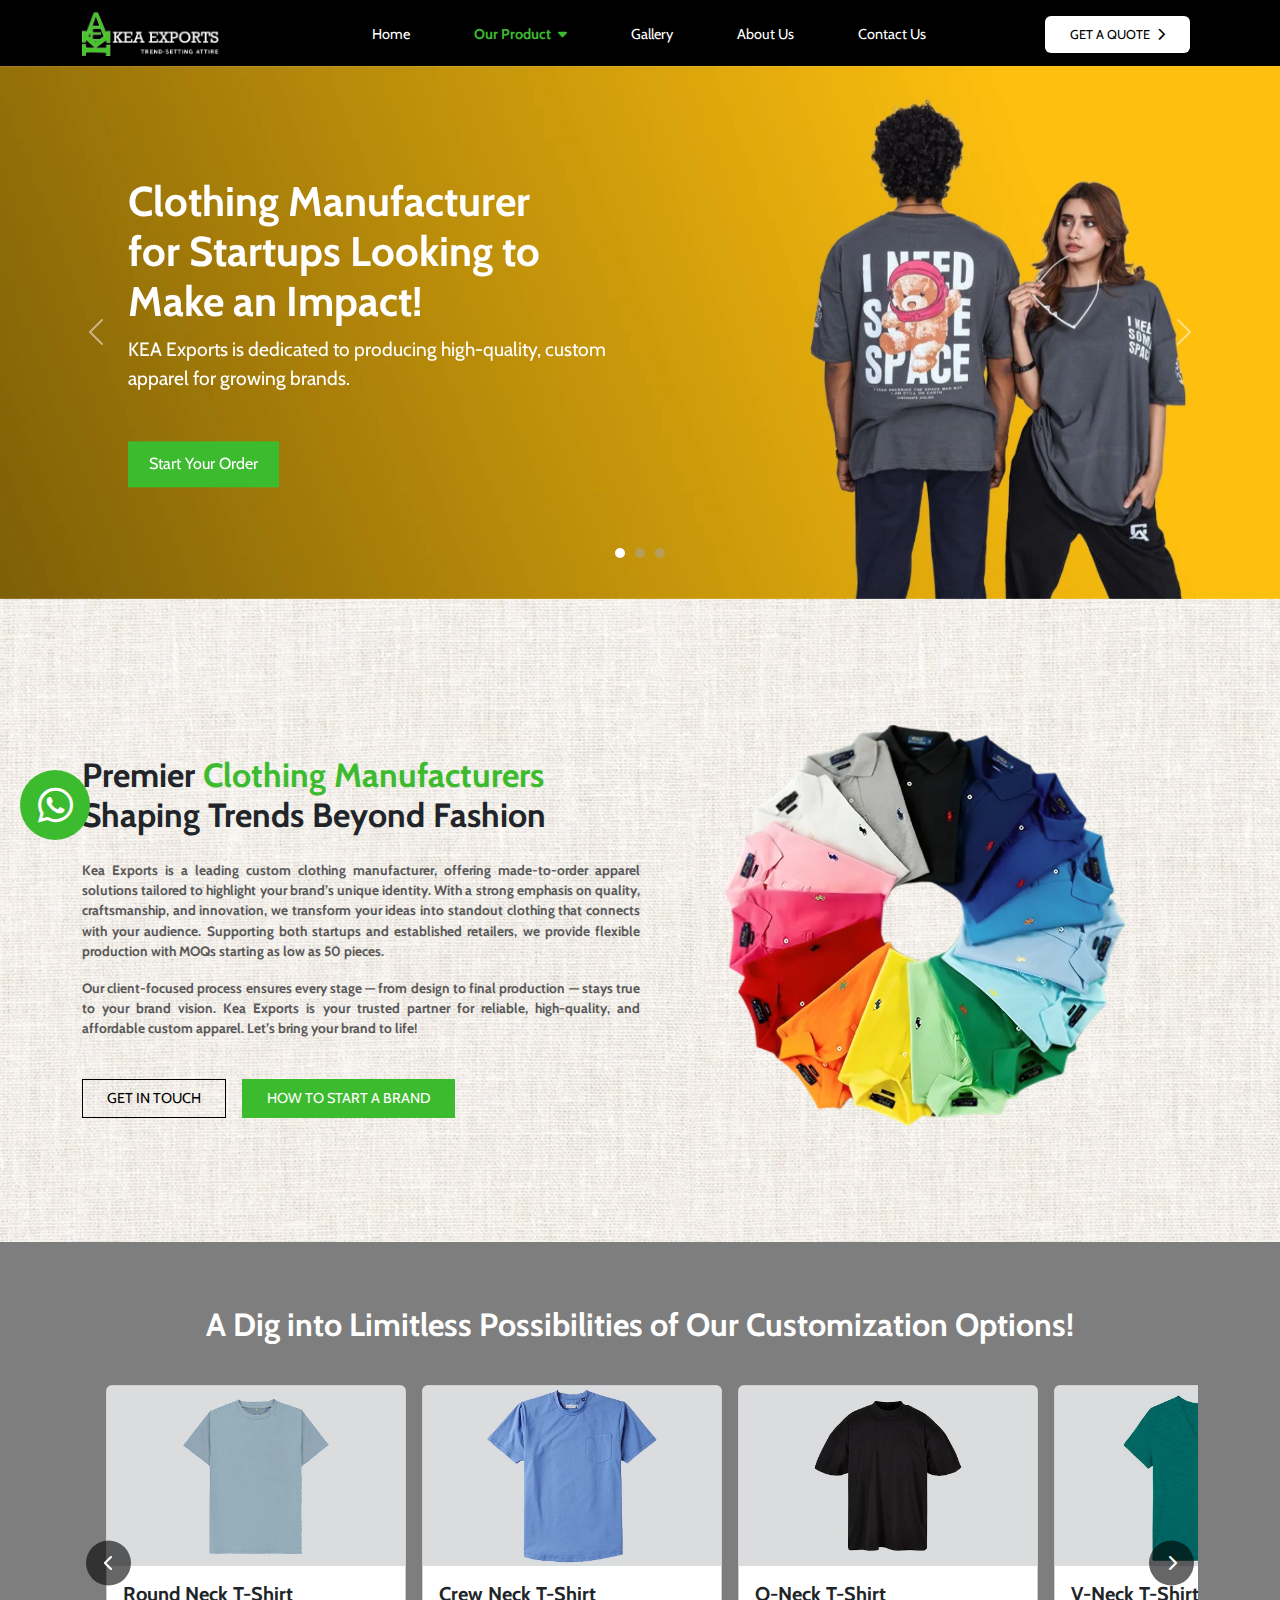
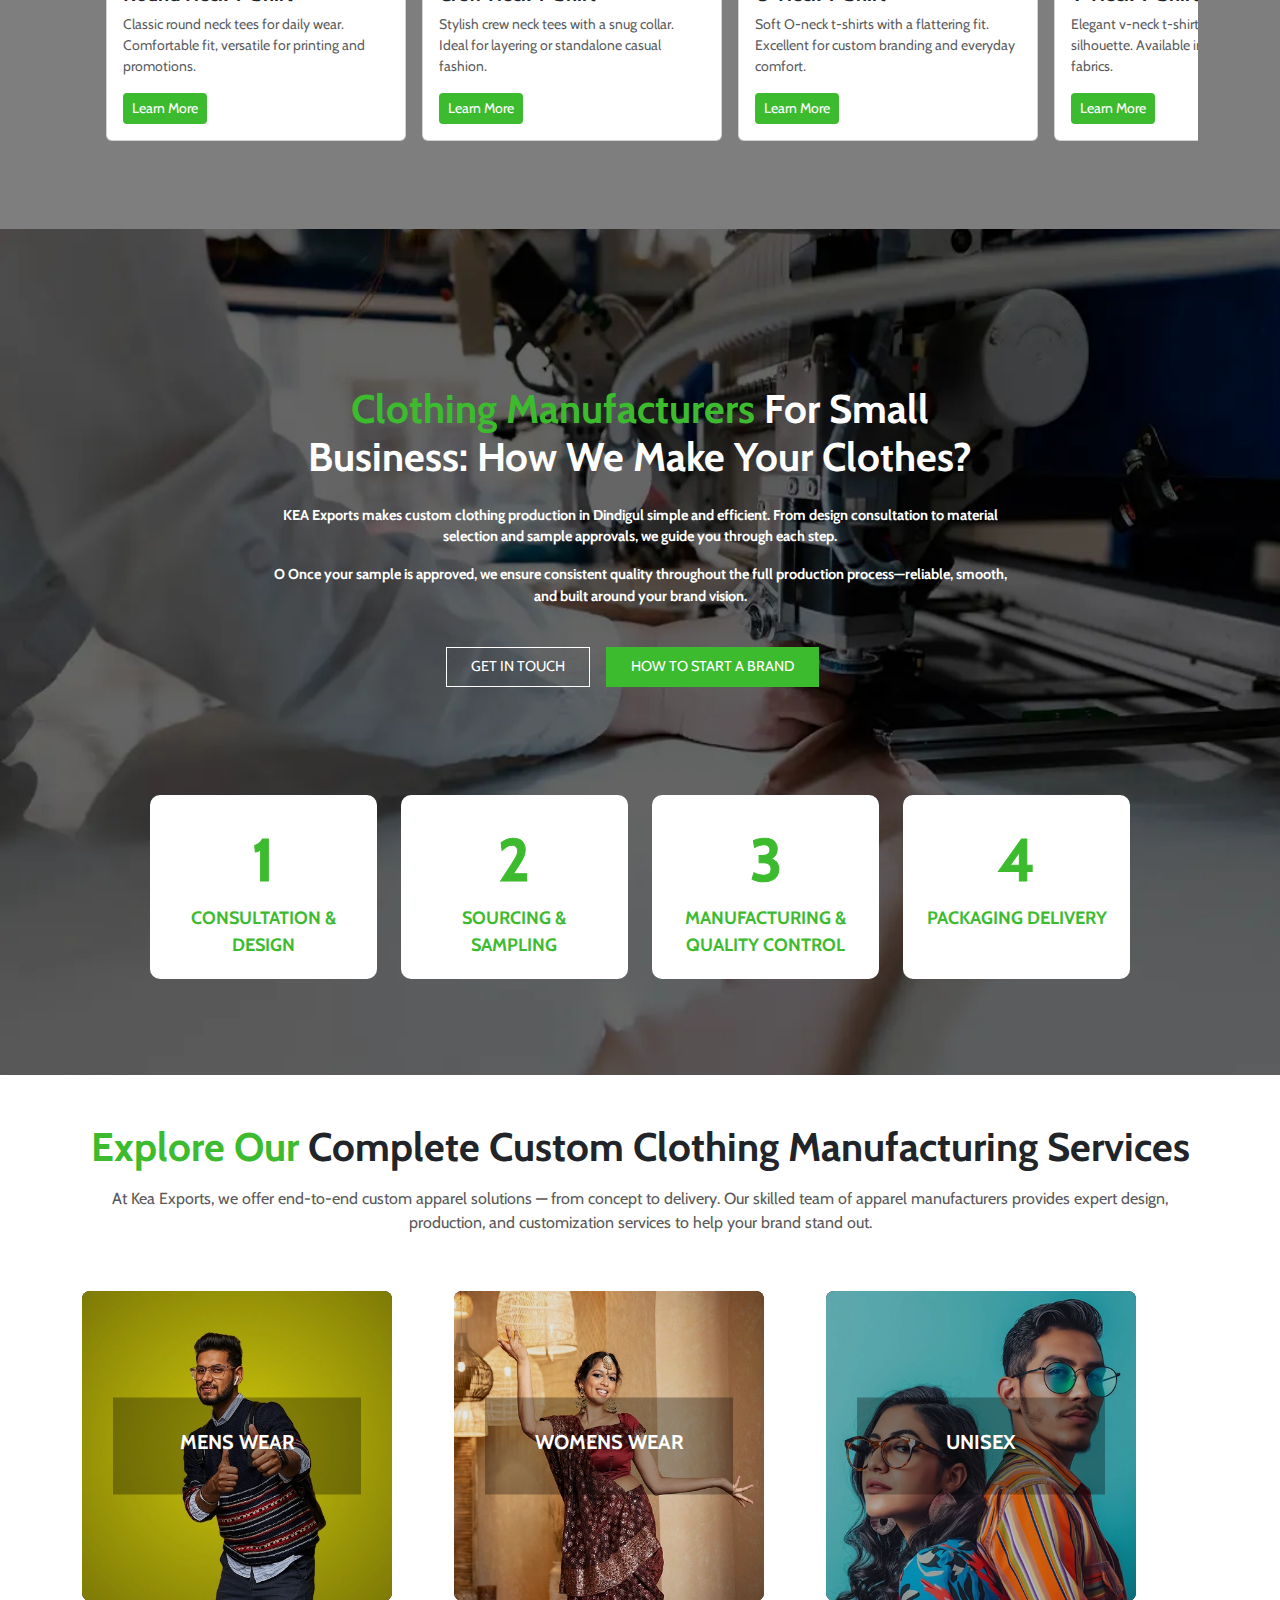
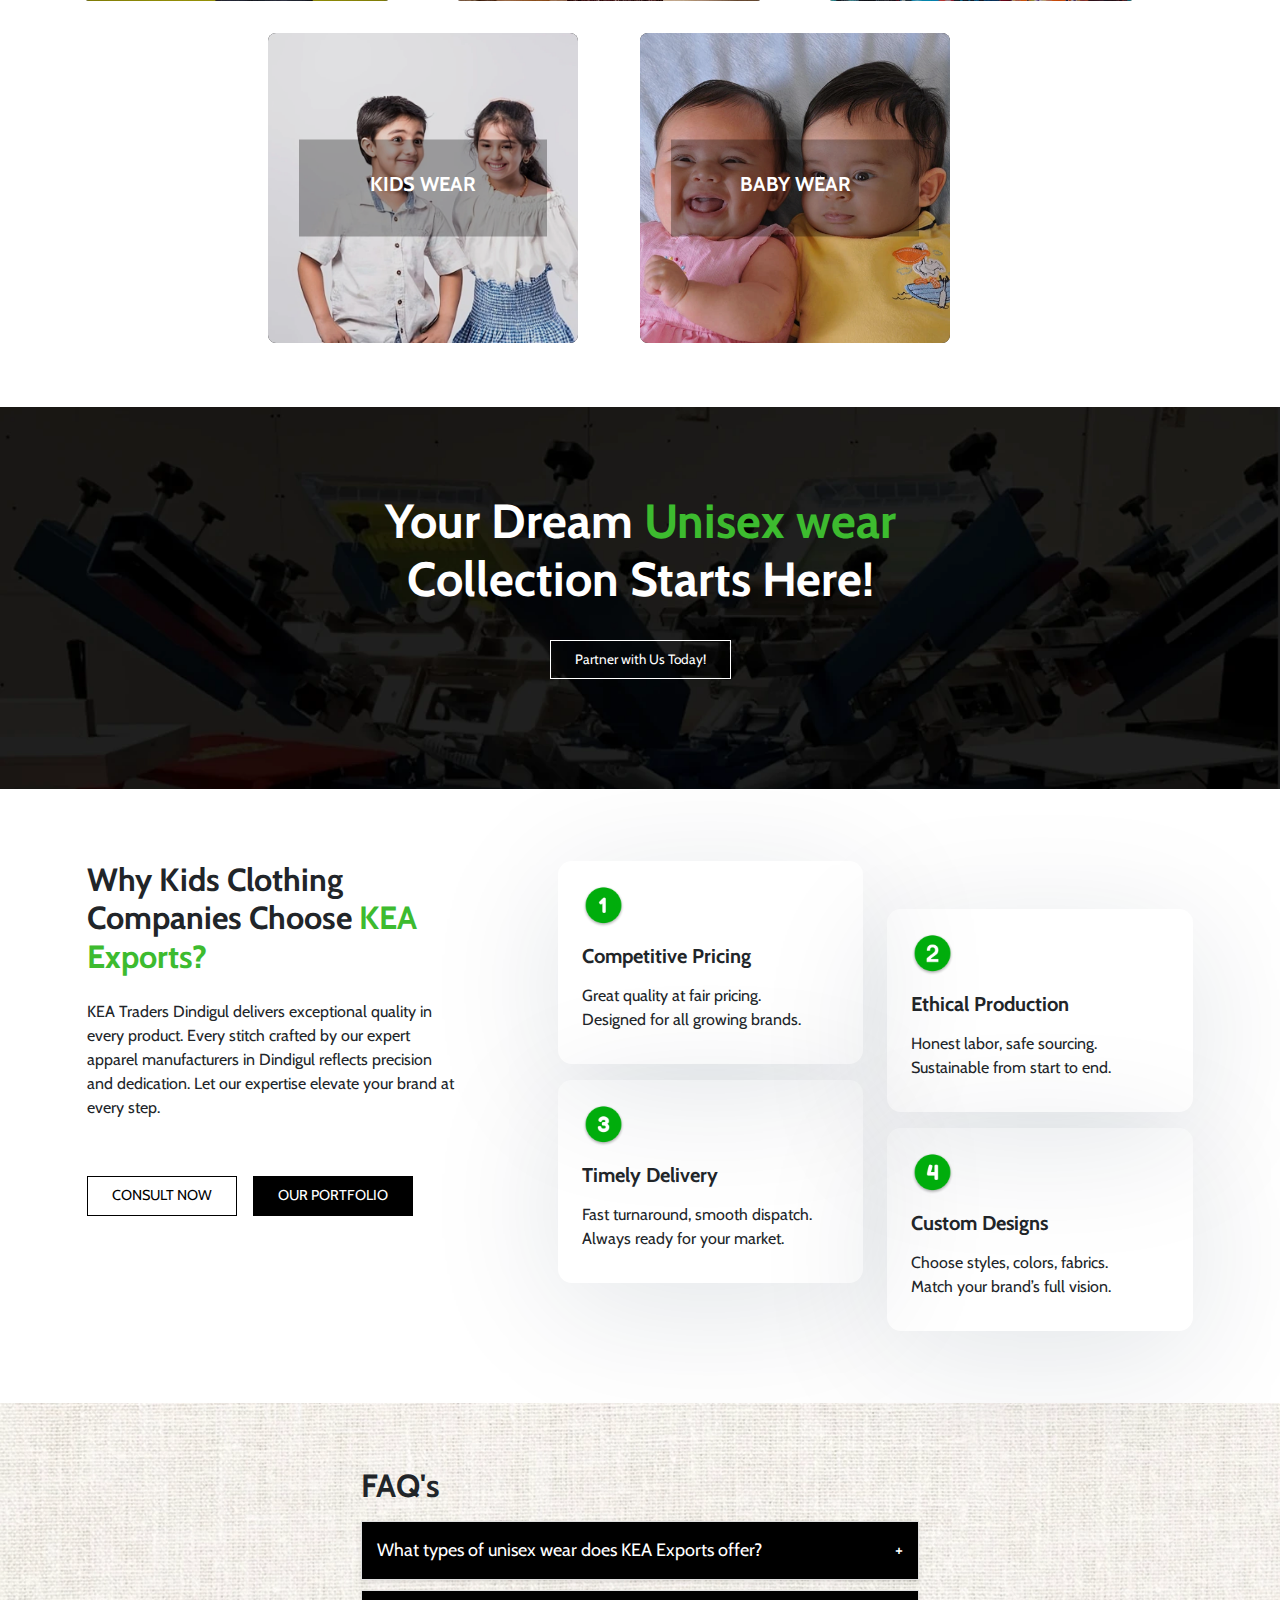
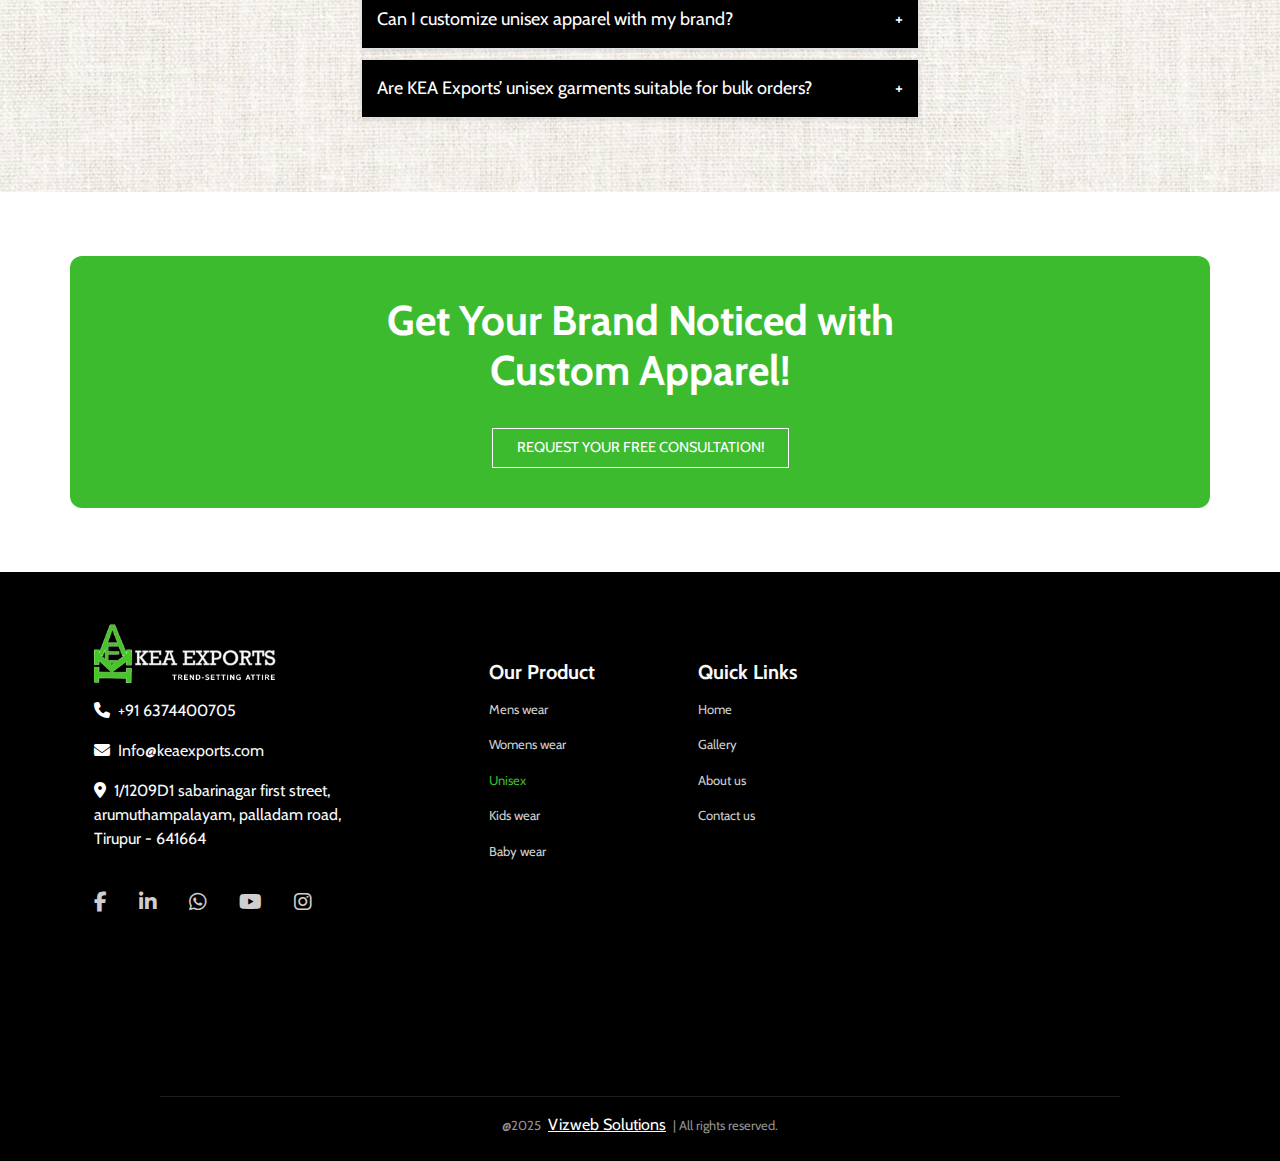
<file: unisex.html>
<!DOCTYPE html>
<html lang="en">

<head>
    <title>UNISEX - KEA EXPORTS</title>
    <meta name="description"
        content="KEA Exports is a leading exporter of high-quality fashion and lifestyle products, crafted with precision and global appeal." />

    <meta charset="UTF-8" />
    <meta name="viewport" content="width=device-width, initial-scale=1.0" />
    <meta name="robots" content="index,follow" />
    <!-- ******************************** -->
    <meta name="image" property="og:image" content="https://keaexports.com/logo.png">
    <meta property="og:image:type" content="image/png">
    <meta property="og:image:width" content="100">
    <meta property="og:image:height" content="100">
    <meta property="og:locale" content="en_US">
    <meta property="og:type" content="article">
    <meta property="og:site_name" content="KEA Exports" />
    <!-- ******************************** -->
    <!-- ******************************** -->
    <meta name="Robots" content="INDEX, ALL" />
    <meta name="YahooSeeker" content="INDEX, FOLLOW" />
    <meta name="msnbot" content="INDEX, FOLLOW" />
    <meta name="googlebot" content="INDEX, FOLLOW" />
    <meta name="language" content="en-us" />
    <meta name="Expires" content="never" />
    <meta name="revisit-after" content="daily" />
    <meta name="author" content="https://vizwebsolutions.com/" />
    <meta name="Distribution" content="Global" />
    <meta name="Rating" content="General" />
    <meta name="geo.region" content="India" />
    <meta name="search engines" content="ALL" />
    <meta name="Resource-type" content="document" />
    <!-- ******************************** -->
    <meta property="og:title" content="KEA EXPORTS" />
    <meta property="og:description"
        content="KEA Exports is a leading exporter of high-quality fashion and lifestyle products, crafted with precision and global appeal." />

    <!-- ******************************** -->
    <!-- ******************************** -->
    <link rel="shortcut icon" href="logo.svg" type="image/logo.svg" />
    <link href="https://fonts.googleapis.com/css2?family=Cabin:wght@600&display=swap" rel="stylesheet">
    <link rel="stylesheet" href="assets/css/fontawesome-free-6.6.0-web/css/a575313c6dc4fd00c1a9506e1c3ea4fc.css" />
    <link rel="stylesheet" href="assets/css/bootstrap.min.css" />
    <link rel="stylesheet" href="assets/css/fontawesome-free-6.6.0-web/css/all.min.css" />
    <link rel="stylesheet" href="assets/css/swiper-bundle.min.css" />
    <link rel="stylesheet" href="style.css" />
</head>

<body>
    <!-- header -->
    <header>
        <nav class="navbar py-sm-1 py-2 navbar-expand-lg ">
            <div class="container">
 <a class="navbar-brand fw-bold d-flex flex-column col-lg-2 col-sm-3 col-5 me-xl-5" href="index.html"><img
                        src="nav_logo.webp" alt="" class=" img-fluid col-sm-10 col-xl-9" />
                        </a>
                <button class="navbar-toggler border-0 outline-0" style="background-color: white; color: #3DBB2F;"
                    type="button" data-bs-toggle="offcanvas" data-bs-target="#offcanvasNavbar"
                    aria-controls="offcanvasNavbar">
                    <span class="navbar-toggler-icon" style="filter: invert(1); color: #3DBB2F;"></span>
                </button>
                <div class="offcanvas offcanvas-end mt-1 " tabindex="-1" id="offcanvasNavbar"
                    aria-labelledby="offcanvasNavbarLabel">
                    <div class="offcanvas-header">
                        <a class="navbar-brand me-0  fw-bold d-flex align-items-center" href="index.html"><img
                                src="nav_logo.webp" class="col-6" /></a>
                        <button type="button" class="close_btn" data-bs-dismiss="offcanvas" aria-label="Close">
                            <i class="far fa-window-close"></i>
                        </button>
                    </div>
                    <div class="offcanvas-body">
                        <ul class="navbar-nav d-flex flex-grow-1  ps-lg-4">
                            <li class="nav-item mx-xxl-3 mx-lg-2 mx-3 my-1 my-lg-0">
                                <a class="nav-link px-xl-4 px-md-2" aria-current="page" href="index.html">Home</a>
                            </li>

                            <li class="nav-item dropdown mx-xxl-3 mx-lg-2 mx-3 my-2">
                                <a class="nav-link active px-xl-4 px-md-2" href="#" role="button"
                                    data-bs-toggle="dropdown" aria-expanded="false">Our Product <i
                                        class="ms-1 fa-solid fa-caret-down"></i></a>
                                <ul class="dropdown-menu rounded-1">
                                    <li><a class="dropdown-item" href="mens.html">Mens Wear</a></li>
                                    <li><a class="dropdown-item" href="womens.html">Womens Wear</a></li>
                                    <li><a class="dropdown-item" href="kids.html">Kids Wear</a></li>
                                    <li><a class="dropdown-item active" href="unisex.html">Unisex</a></li>
                                    <li><a class="dropdown-item" href="baby.html">Baby Wear</a></li>
                                </ul>
                            </li>

                            <li class="nav-item mx-xxl-3 mx-lg-2 mx-3 my-1 my-lg-0">
                                <a class="nav-link px-xl-4 px-md-2" href="gallery.html">Gallery</a>
                            </li>

                            <li class="nav-item mx-xxl-3 mx-lg-2 mx-3 my-1 my-lg-0">
                                <a class="nav-link px-xl-4 px-md-2" href="about-us.html">About Us</a>
                            </li>

                            <li class="nav-item  mx-xxl-3 mx-lg-2 mx-3 my-1 my-lg-0 mb-lg-0 mb-3">
                                <a class="nav-link px-xl-4 px-md-2" href="contact-us.html">Contact Us</a>
                            </li>
                            </li>
                        </ul>
                        <ul class="mx-1 my-1 my-lg-0 mb-lg-0 mb-3 d-flex align-items-center ps-0 list-unstyled">
                            <li class="mx-lg-1 my-1 my-lg-0 mb-lg-0 mb-3">
                                <a href="contact-us.html">
                                    <button class="btn nav_btn  px-4 py-2" data-bs-dismiss="offcanvas"
                                        aria-label="Close">
                                        GET A QUOTE <i class="fa-solid fa-chevron-right pt-1 ms-1"></i>
                                    </button>
                                </a>
                            </li>
                        </ul>

                    </div>
                </div>

            </div>
        </nav>
    </header>
    <!-- header -->
    <main class="unisex">
        <!-- hero_banner -->
        <section class="hero_section">
            <div id="carouselExampleInterval" class="carousel slide" data-bs-ride="carousel">
                <div class="carousel-indicators custom-dots ">
                    <button type="button" data-bs-target="#carouselExampleInterval" data-bs-slide-to="0" class="active"
                        aria-current="true" aria-label="Slide 1"></button>
                    <button type="button" data-bs-target="#carouselExampleInterval" data-bs-slide-to="1"
                        aria-label="Slide 2"></button>
                    <button type="button" data-bs-target="#carouselExampleInterval" data-bs-slide-to="2"
                        aria-label="Slide 3"></button>
                </div>

                <!-- Slides -->
                <div class="carousel-inner">

                    <div class="carousel-item active" data-bs-interval="3000">
                        <img src="assets/resources/images/services/unisex/image1.webp" class="d-block w-100 img-fluid"
                            alt="Slide 1">
                        <div class="carousel-caption-left">
                            <h2>Clothing Manufacturer<br />for Startups Looking to Make an Impact!</h2>
                            <p class="mb-sm-5 mb-4">KEA Exports is dedicated to producing high-quality, custom apparel
                                for growing
                                brands.</p>
                            <a href="https://wa.me/+916374400705" class="btn button1 rounded-0">Start Your Order</a>
                        </div>
                    </div>
                    <div class="carousel-item" data-bs-interval="3000">
                        <img src="assets/resources/images/services/unisex/image2.webp" class="d-block w-100 img-fluid"
                            alt="Slide 2">
                        <div class="carousel-caption-left">
                            <h2>Private Label Clothing<br />Manufacturer for High Quality, Custom Styles!</h2>
                            <p class="mb-sm-5 mb-4">KEA Exports is dedicated to producing high-quality, custom apparel
                                for growing
                                brands.</p>
                            <a href="https://wa.me/+916374400705" class="btn button2 rounded-0">Start Your Order</a>
                        </div>
                    </div>
                    <div class="carousel-item">
                        <img src="assets/resources/images/services/unisex/image3.webp" class="d-block w-100 img-fluid"
                            alt="Slide 3">
                        <div class="carousel-caption-left">
                            <h2> Custom Clothing<br />Manufacturer For Quality You Trust!</h2>
                            <p class="mb-sm-5 mb-4">KEA Exports is dedicated to producing high-quality, custom apparel
                                for growing
                                brands.</p>
                            <a href="https://wa.me/+916374400705" class="btn button3 rounded-0">Start Your Order</a>
                        </div>
                    </div>

                </div>
                <button class="carousel-control-prev" type="button" data-bs-target="#carouselExampleInterval"
                    data-bs-slide="prev">
                    <span class="carousel-control-prev-icon" aria-hidden="true"></span>
                    <span class="visually-hidden">Previous</span>
                </button>
                <button class="carousel-control-next" type="button" data-bs-target="#carouselExampleInterval"
                    data-bs-slide="next">
                    <span class="carousel-control-next-icon" aria-hidden="true"></span>
                    <span class="visually-hidden">Next</span>
                </button>
            </div>
        </section>
        <!-- hero_banner -->
        <!-- aboutUs -->
        <section class="aboutUs_section">
            <div class="container py-md-5 py-3">
                <div>
                    <div class="py-lg-2">

                        <div class="d-flex mt-sm-3 flex-wrap flex-column flex-lg-row">

                            <div class="col-lg-6 my-lg-5 pt-3 col-12 mx-auto mx-lg-0">


                                <div class="content my-1 ">
                                    <h4 class="fw-bold py-3">Premier
                                        <span style="color:#3DBB2F;">Clothing Manufacturers</span> Shaping Trends Beyond
                                        Fashion
                                    </h4>
                                    <p class="col-lg-12 col-sm-11">
                                        <span class="fw-bold">Kea Exports is a leading custom clothing manufacturer,
                                            offering made-to-order
                                            apparel solutions tailored to highlight your brand’s unique identity. With a
                                            strong emphasis on
                                            quality, craftsmanship, and innovation, we transform your ideas into
                                            standout clothing that
                                            connects with your audience. Supporting both startups and established
                                            retailers, we provide
                                            flexible production with MOQs starting as low as 50 pieces.
                                    </p>
                                    <p class="col-lg-12 col-sm-11">
                                        <span class="fw-bold">Our client-focused process ensures every stage — from
                                            design to final
                                            production — stays true to your brand vision. Kea Exports is your trusted
                                            partner for reliable,
                                            high-quality, and affordable custom apparel. Let’s bring your brand to life!
                                    </p>


                                    <div class="mt-4 d-flex flex-sm-row flex-column">
                                        <a href="contact-us.html" class="text-decoration-none"><button
                                                class=" my-2 btn button1 rounded-0 px-4 my-lg-3 py-2 ">GET IN
                                                TOUCH</button>
                                        </a>

                                        <a href="" class="text-decoration-none mx-sm-3"><button
                                                class=" my-2 btn button2 rounded-0 px-4 my-lg-3 py-2 ">HOW TO START A
                                                BRAND</button>
                                        </a>
                                    </div>

                                </div>
                            </div>

                            <div
                                class="col-lg-5 d-flex flex-wrap flex-column col-md-6 col-10 mx-auto align-self-center">

                                <div class="d-flex my-lg-2 my-3 align-self-center">
                                    <div class="col-xl-11 col-lg-12 col-12 mx-auto">
                                        <div>
                                            <img src="assets/resources/images/services/unisex/product_about.webp" alt=""
                                                class="img-fluid rounded-5">
                                        </div>
                                    </div>

                                </div>
                            </div>
                        </div>

                    </div>
                </div>
            </div>
        </section>
        <!-- aboutUs -->
        <!-- Customization -->
        <section class="Customization_section">
            <div class="container py-lg-4 py-3">
                <h2 class="text-white fw-bold text-center mb-4">A Dig into Limitless Possibilities of Our Customization
                    Options!
                </h2>

                <div class="position-relative overflow-hidden my-2 py-3">
                    <div class="arrow" id="prev"><i class="fa-solid fa-chevron-left"></i></div>
                    <div class="arrow" id="next"><i class="fa-solid fa-chevron-right"></i></div>

                    <div class="px-4 carousel_container">
                        <div id="Carousel-inner" class="d-flex flex-nowrap gap-3 carousel-inner-custom">
                            <!-- Round Neck T-Shirt -->
                            <div class="card c-item flex-shrink-0" style="width: 300px;">
                                <img src="assets/resources/images/services/unisex/round-neck.webp" class="card-img-top"
                                    alt="Round Neck T-Shirt">
                                <div class="card-body d-flex flex-column justify-content-between">
                                    <h5 class="card-title fw-bold">Round Neck T-Shirt</h5>
                                    <p class="card-text text-muted small">
                                        Classic round neck tees for daily wear. Comfortable fit, versatile for printing
                                        and promotions.
                                    </p>
                                    <a href="#" class="btn learn_more_btn btn-sm mt-auto">Learn More</a>
                                </div>
                            </div>

                            <!-- Crew Neck T-Shirt -->
                            <div class="card c-item flex-shrink-0" style="width: 300px;">
                                <img src="assets/resources/images/services/unisex/crew-neck.webp" class="card-img-top"
                                    alt="Crew Neck T-Shirt">
                                <div class="card-body d-flex flex-column justify-content-between">
                                    <h5 class="card-title fw-bold">Crew Neck T-Shirt</h5>
                                    <p class="card-text text-muted small">
                                        Stylish crew neck tees with a snug collar. Ideal for layering or standalone
                                        casual fashion.
                                    </p>
                                    <a href="#" class="btn learn_more_btn btn-sm mt-auto">Learn More</a>
                                </div>
                            </div>

                            <!-- O-Neck T-Shirt -->
                            <div class="card c-item flex-shrink-0" style="width: 300px;">
                                <img src="assets/resources/images/services/unisex/o-neck.webp" class="card-img-top"
                                    alt="O-Neck T-Shirt">
                                <div class="card-body d-flex flex-column justify-content-between">
                                    <h5 class="card-title fw-bold">O-Neck T-Shirt</h5>
                                    <p class="card-text text-muted small">
                                        Soft O-neck t-shirts with a flattering fit. Excellent for custom branding and
                                        everyday comfort.
                                    </p>
                                    <a href="#" class="btn learn_more_btn btn-sm mt-auto">Learn More</a>
                                </div>
                            </div>

                            <!-- V-Neck T-Shirt -->
                            <div class="card c-item flex-shrink-0" style="width: 300px;">
                                <img src="assets/resources/images/services/unisex/v-neck.webp" class="card-img-top"
                                    alt="V-Neck T-Shirt">
                                <div class="card-body d-flex flex-column justify-content-between">
                                    <h5 class="card-title fw-bold">V-Neck T-Shirt</h5>
                                    <p class="card-text text-muted small">
                                        Elegant v-neck t-shirts that enhance your silhouette. Available in multiple
                                        colors and fabrics.
                                    </p>
                                    <a href="#" class="btn learn_more_btn btn-sm mt-auto">Learn More</a>
                                </div>
                            </div>

                            <!-- Oversized T-Shirt -->
                            <div class="card c-item flex-shrink-0" style="width: 300px;">
                                <img src="assets/resources/images/services/unisex/oversized.webp" class="card-img-top"
                                    alt="Oversized T-Shirt">
                                <div class="card-body d-flex flex-column justify-content-between">
                                    <h5 class="card-title fw-bold">Oversized T-Shirt</h5>
                                    <p class="card-text text-muted small">
                                        Relaxed fit and streetwear-inspired, our oversized tees offer breathable comfort
                                        and trend-forward style.
                                    </p>
                                    <a href="#" class="btn learn_more_btn btn-sm mt-auto">Learn More</a>
                                </div>
                            </div>

                            <!-- Drop Shoulder T-Shirt -->
                            <div class="card c-item flex-shrink-0" style="width: 300px;">
                                <img src="assets/resources/images/services/unisex/drop-shoulder.webp"
                                    class="card-img-top" alt="Drop Shoulder T-Shirt">
                                <div class="card-body d-flex flex-column justify-content-between">
                                    <h5 class="card-title fw-bold">Drop Shoulder T-Shirt</h5>
                                    <p class="card-text text-muted small">
                                        Laid-back drop shoulder tees for a modern silhouette. Great for everyday comfort
                                        and branding.
                                    </p>
                                    <a href="#" class="btn learn_more_btn btn-sm mt-auto">Learn More</a>
                                </div>
                            </div>

                            <!-- All Over Print T-Shirt -->
                            <div class="card c-item flex-shrink-0" style="width: 300px;">
                                <img src="assets/resources/images/services/unisex/all-over-print.webp"
                                    class="card-img-top" alt="All Over Print T-Shirt">
                                <div class="card-body d-flex flex-column justify-content-between">
                                    <h5 class="card-title fw-bold">All Over Print T-Shirt</h5>
                                    <p class="card-text text-muted small">
                                        Vibrant, full-coverage print tees that make a bold statement. Perfect for
                                        promotional and fashion lines.
                                    </p>
                                    <a href="#" class="btn learn_more_btn btn-sm mt-auto">Learn More</a>
                                </div>
                            </div>

                            <!-- Striped T-Shirt -->
                            <div class="card c-item flex-shrink-0" style="width: 300px;">
                                <img src="assets/resources/images/services/unisex/striped.webp" class="card-img-top"
                                    alt="Striped T-Shirt">
                                <div class="card-body d-flex flex-column justify-content-between">
                                    <h5 class="card-title fw-bold">Striped T-Shirt</h5>
                                    <p class="card-text text-muted small">
                                        Classic striped tees with timeless appeal. Ideal for casual wear or
                                        nautical-themed collections.
                                    </p>
                                    <a href="#" class="btn learn_more_btn btn-sm mt-auto">Learn More</a>
                                </div>
                            </div>

                            <!-- Raglan T-Shirt -->
                            <div class="card c-item flex-shrink-0" style="width: 300px;">
                                <img src="assets/resources/images/services/unisex/raglan.webp" class="card-img-top"
                                    alt="Raglan T-Shirt">
                                <div class="card-body d-flex flex-column justify-content-between">
                                    <h5 class="card-title fw-bold">Raglan T-Shirt</h5>
                                    <p class="card-text text-muted small">
                                        Sporty raglan sleeve tees with contrast sleeves. Popular in athleisure and
                                        casual collections.
                                    </p>
                                    <a href="#" class="btn learn_more_btn btn-sm mt-auto">Learn More</a>
                                </div>
                            </div>

                            <!-- Full Sleeve T-Shirt -->
                            <div class="card c-item flex-shrink-0" style="width: 300px;">
                                <img src="assets/resources/images/services/unisex/full-sleeve.webp" class="card-img-top"
                                    alt="Full Sleeve T-Shirt">
                                <div class="card-body d-flex flex-column justify-content-between">
                                    <h5 class="card-title fw-bold">Full Sleeve T-Shirt</h5>
                                    <p class="card-text text-muted small">
                                        Designed for cooler weather or layered looks, our full sleeve tees offer comfort
                                        and style all day
                                        long.
                                    </p>
                                    <a href="#" class="btn learn_more_btn btn-sm mt-auto">Learn More</a>
                                </div>
                            </div>

                            <!-- Cut and Sew Style T-Shirt -->
                            <div class="card c-item flex-shrink-0" style="width: 300px;">
                                <img src="assets/resources/images/services/unisex/cut-and-sew.webp" class="card-img-top"
                                    alt="Cut and Sew T-Shirt">
                                <div class="card-body d-flex flex-column justify-content-between">
                                    <h5 class="card-title fw-bold">Cut & Sew T-Shirt</h5>
                                    <p class="card-text text-muted small">
                                        Custom panel cut-and-sew tees with unique stitching and color-block styling for
                                        a premium look.
                                    </p>
                                    <a href="#" class="btn learn_more_btn btn-sm mt-auto">Learn More</a>
                                </div>
                            </div>

                            <!-- Polo T-Shirt -->
                            <div class="card c-item flex-shrink-0" style="width: 300px;">
                                <img src="assets/resources/images/services/unisex/polo.webp" class="card-img-top"
                                    alt="Polo T-Shirt">
                                <div class="card-body d-flex flex-column justify-content-between">
                                    <h5 class="card-title fw-bold">Polo T-Shirt</h5>
                                    <p class="card-text text-muted small">
                                        Premium polo tees with ribbed collars and button plackets. A staple for both
                                        casual and semi-formal
                                        wear.
                                    </p>
                                    <a href="#" class="btn learn_more_btn btn-sm mt-auto">Learn More</a>
                                </div>
                            </div>

                            <!-- Collar T-Shirt -->
                            <div class="card c-item flex-shrink-0" style="width: 300px;">
                                <img src="assets/resources/images/services/unisex/collar.webp" class="card-img-top"
                                    alt="Collar T-Shirt">
                                <div class="card-body d-flex flex-column justify-content-between">
                                    <h5 class="card-title fw-bold">Collar T-Shirt</h5>
                                    <p class="card-text text-muted small">
                                        Elegant collar t-shirts offering structured looks with comfort. Ideal for
                                        uniforms, events, and
                                        branding.
                                    </p>
                                    <a href="#" class="btn learn_more_btn btn-sm mt-auto">Learn More</a>
                                </div>
                            </div>

                            <!-- Sweatshirts -->
                            <div class="card c-item flex-shrink-0" style="width: 300px;">
                                <img src="assets/resources/images/services/unisex/sweatshirt.webp" class="card-img-top"
                                    alt="Sweatshirts">
                                <div class="card-body d-flex flex-column justify-content-between">
                                    <h5 class="card-title fw-bold">Sweatshirts</h5>
                                    <p class="card-text text-muted small">
                                        Cozy and stylish sweatshirts for all seasons. Brushed interior, perfect fit, and
                                        customizable for
                                        brands.
                                    </p>
                                    <a href="#" class="btn learn_more_btn btn-sm mt-auto">Learn More</a>
                                </div>
                            </div>

                            <!-- Hoodies -->
                            <div class="card c-item flex-shrink-0" style="width: 300px;">
                                <img src="assets/resources/images/services/unisex/hoodie.webp" class="card-img-top"
                                    alt="Hoodies">
                                <div class="card-body d-flex flex-column justify-content-between">
                                    <h5 class="card-title fw-bold">Hoodies</h5>
                                    <p class="card-text text-muted small">
                                        Premium hoodies with adjustable drawstrings and kangaroo pockets. Stylish warmth
                                        for modern
                                        Unisex.
                                    </p>
                                    <a href="#" class="btn learn_more_btn btn-sm mt-auto">Learn More</a>
                                </div>
                            </div>

                            <!-- Shorts -->
                            <div class="card c-item flex-shrink-0" style="width: 300px;">
                                <img src="assets/resources/images/services/unisex/shorts.webp" class="card-img-top"
                                    alt="Shorts">
                                <div class="card-body d-flex flex-column justify-content-between">
                                    <h5 class="card-title fw-bold">Shorts</h5>
                                    <p class="card-text text-muted small">
                                        Breathable, relaxed-fit shorts for workouts or casual outings. Durable fabric,
                                        flexible cuts, and
                                        color options.
                                    </p>
                                    <a href="#" class="btn learn_more_btn btn-sm mt-auto">Learn More</a>
                                </div>
                            </div>

                            <!-- Berumudas -->
                            <div class="card c-item flex-shrink-0" style="width: 300px;">
                                <img src="assets/resources/images/services/unisex/bermudas.webp" class="card-img-top"
                                    alt="Bermudas">
                                <div class="card-body d-flex flex-column justify-content-between">
                                    <h5 class="card-title fw-bold">Bermudas</h5>
                                    <p class="card-text text-muted small">
                                        Mid-length bermudas tailored for ease and movement. Perfect for tropical wear,
                                        travel, and
                                        loungewear collections.
                                    </p>
                                    <a href="#" class="btn learn_more_btn btn-sm mt-auto">Learn More</a>
                                </div>
                            </div>

                            <!--Track Pants -->
                            <div class="card c-item flex-shrink-0" style="width: 300px;">
                                <img src="assets/resources/images/services/unisex/track-pant.webp" class="card-img-top"
                                    alt="Track Pants">
                                <div class="card-body d-flex flex-column justify-content-between">
                                    <h5 class="card-title fw-bold">Track Pants</h5>
                                    <p class="card-text text-muted small">
                                        Athletic track pants with elastic waistbands and tapered fits. Ideal for
                                        performance, training, and
                                        casual wear.
                                    </p>
                                    <a href="#" class="btn learn_more_btn btn-sm mt-auto">Learn More</a>
                                </div>
                            </div>

                            <!-- Joggers -->
                            <div class="card c-item flex-shrink-0" style="width: 300px;">
                                <img src="assets/resources/images/services/unisex/joggers.webp" class="card-img-top"
                                    alt="Joggers">
                                <div class="card-body d-flex flex-column justify-content-between">
                                    <h5 class="card-title fw-bold">Joggers</h5>
                                    <p class="card-text text-muted small">
                                        Trendy joggers with ribbed cuffs and a slim silhouette. Great for urban wear,
                                        workouts, or lounging.
                                    </p>
                                    <a href="#" class="btn learn_more_btn btn-sm mt-auto">Learn More</a>
                                </div>
                            </div>
                        </div>
                    </div>

                </div>
            </div>
        </section>
        <!-- Customization -->
        <!-- process -->
        <section class="process_section" style="  background: url(assets/resources/images/services/unisex/process_bg.webp) no-repeat
    center/cover;">
            <div class="container py-md-5 py-3">
                <div>
                    <div class="py-lg-2">

                        <div class="d-flex mt-sm-3  justify-content-center align-items-center flex-column">

                            <div class="col-lg-8 text-center my-lg-5 pt-3 col-12 mx-lg-0">


                                <div class="content my-1 ">
                                    <h4 class="fw-bold py-3">
                                        <span style="color:#3DBB2F;">Clothing Manufacturers</span> For Small Business:
                                        How We Make Your
                                        Clothes?
                                    </h4>
                                    <p class="col-lg-12 col-sm-11">
                                        <span class="fw-bold">KEA Exports makes custom clothing production in Dindigul
                                            simple and efficient.
                                            From design consultation to material selection and sample approvals, we
                                            guide you through each
                                            step.
                                    </p>
                                    <p class="col-lg-12 col-sm-11">
                                        <span class="fw-bold">O
                                            Once your sample is approved, we ensure consistent quality throughout the
                                            full production
                                            process—reliable, smooth, and built around your brand vision.
                                    </p>


                                    <div class="mt-4 d-flex flex-sm-row flex-column justify-content-center">
                                        <a href="contact-us.html" class="text-decoration-none"><button
                                                class=" my-2 btn button1 rounded-0 px-4 my-lg-3 py-2 ">GET IN
                                                TOUCH</button>
                                        </a>

                                        <a href="" class="text-decoration-none mx-sm-3"><button
                                                class=" my-2 btn button2 rounded-0 px-4 my-lg-3 py-2 ">HOW TO START A
                                                BRAND</button>
                                        </a>
                                    </div>

                                </div>
                            </div>
                            <div class="container py-3 mt-4">
                                <div class="row text-center">
                                    <div class="col-12 col-md-5 col-sm-6 mx-auto col-xl-3 mb-4 d-flex">
                                        <div class="process_item w-100">
                                            <span class="process_number">1</span>
                                            <span class="process_title">Consultation & Design</span>
                                        </div>
                                    </div>
                                    <div class="col-12 col-md-5 col-sm-6 mx-auto col-xl-3 mb-4 d-flex">
                                        <div class="process_item w-100">
                                            <span class="process_number">2</span>
                                            <span class="process_title">Sourcing & Sampling </span>
                                        </div>
                                    </div>
                                    <div class="col-12 col-md-5 col-sm-6 mx-auto col-xl-3 mb-4 d-flex">
                                        <div class="process_item w-100">
                                            <span class="process_number">3</span>
                                            <span class="process_title">Manufacturing & Quality Control</span>
                                        </div>
                                    </div>
                                    <div class="col-12 col-md-5 col-sm-6 mx-auto col-xl-3 mb-4 d-flex">
                                        <div class="process_item w-100">
                                            <span class="process_number">4</span>
                                            <span class="process_title">Packaging Delivery</span>
                                        </div>
                                    </div>
                                </div>
                            </div>

                        </div>

                    </div>
                </div>
            </div>
        </section>
        <!-- process -->
        <!-- our Apparel -->
        <section class="ourApparel_section py-5">
            <div class="container">
                <div class="text-center pb-4 content">
                    <h4 class="fw-bold fs-1 mb-3"><span style="color:#3DBB2F;">Explore Our</span> Complete Custom
                        Clothing
                        Manufacturing Services</h4>
                    <p style="color:#595959; font-size: 1em;">
                        At Kea Exports, we offer end-to-end custom apparel solutions — from concept to delivery. Our
                        skilled team of
                        apparel manufacturers provides expert design, production, and customization services to help
                        your brand
                        stand out.
                    </p>
                </div>

                <div class="d-flex flex-wrap justify-content-center g-4">

                    <!-- Card Item -->
                    <div class="col-12 col-sm-6 col-lg-4 my-3 px-sm-2 px-lg-0">
                        <a href="mens.html" class="apparel_cards col-lg-10">
                            <img src="assets/resources/images/home/ourApparel/mens.webp" alt="Menswear" />
                            <div class="apparel_caption">
                                <div class="icon mb-2"><i class="fa-solid fa-star text-white"></i></div>
                                <h5 class="text-uppercase fw-bold mb-1">Mens <span class="fw-bolder">wear</span></h5>
                                <p class="small">Trendy styles for men</p>
                            </div>
                        </a>
                    </div>


                    <div class="col-12 col-sm-6 col-lg-4 my-3 px-sm-2 px-lg-0">
                        <a href="womens.html" class="apparel_cards col-lg-10">
                            <img src="assets/resources/images/home/ourApparel/womens.webp" alt="Womenswear" />
                            <div class="apparel_caption">
                                <div class="icon mb-2"><i class="fa-solid fa-star text-white"></i></div>
                                <h5 class="text-uppercase fw-bold mb-1">Womens <span class="fw-bolder">wear</span></h5>
                                <p class="small">Elegant fashion for women</p>
                            </div>
                        </a>
                    </div>

                    <div class="col-12 col-sm-6 col-lg-4 my-3 px-sm-2 px-lg-0">
                        <a href="unisex.html" class="apparel_cards col-lg-10">
                            <img src="assets/resources/images/home/ourApparel/unisex.webp" alt="Unisex" />
                            <div class="apparel_caption">
                                <div class="icon mb-2"><i class="fa-solid fa-star text-white"></i></div>
                                <h5 class="text-uppercase fw-bold mb-1">Uni<span class="fw-bolder">sex</span></h5>
                                <p class="small">Style for everyone</p>
                            </div>
                        </a>
                    </div>

                    <div class="col-12 col-sm-6 col-lg-4 my-3 px-sm-2 px-lg-0">
                        <a href="kids.html" class="apparel_cards col-lg-10">
                            <img src="assets/resources/images/home/ourApparel/kids.webp" alt="Kidswear" />
                            <div class="apparel_caption">
                                <div class="icon mb-2"><i class="fa-solid fa-star text-white"></i></div>
                                <h5 class="text-uppercase fw-bold mb-1">Kids <span class="fw-bolder">wear</span></h5>
                                <p class="small">Fun & comfy for kids</p>
                            </div>
                        </a>
                    </div>

                    <div class="col-12 col-sm-6 col-lg-4 my-3 px-sm-2 px-lg-0">
                        <a href="baby.html" class="apparel_cards col-lg-10">
                            <img src="assets/resources/images/home/ourApparel/baby.webp" alt="Babywear" />
                            <div class="apparel_caption">
                                <div class="icon mb-2"><i class="fa-solid fa-star text-white"></i></div>
                                <h5 class="text-uppercase fw-bold mb-1">Baby <span class="fw-bolder">wear</span></h5>
                                <p class="small">Soft & cute for babies</p>
                            </div>
                        </a>
                    </div>
                </div>
            </div>
        </section>
        <!-- our Apparel -->
        <!-- advertisement -->
        <section class="advertisement_section">
            <div class="col-lg-6 col-sm-11 px-2 col-12 mx-auto d-flex flex-column align-items-center py-5">
                <h2 class="text-center text-white fw-bold">Your Dream <span style="color:#3DBB2F;"> Unisex wear</span>
                    Collection
                    Starts Here! </h2>
                <a href="contact-us.html" class="text-decoration-none my-3"><button
                        class=" my-2 btn button1 rounded-0 px-4 py-2">Partner with
                        Us Today! </button>
                </a>
            </div>
        </section>
        <!-- advertisement -->
        <!-- why choose us -->
        <section class="why_choose_us_section  container-fluid">
            <div class="container py-lg-5 py-2">
                <div class="row my-4">
                    <div class="col-xl-5 col-lg-6 d-flex flex-column col-11  content">
                        <h2 class="col-xl-10 col-md-12 fw-bold"> Why Kids Clothing Companies Choose <span
                                style="color:#3DBB2F;">KEA
                                Exports?</span></h2>
                        <p class="mt-3 col-md-10 para_tag">KEA Traders Dindigul delivers exceptional quality in every
                            product. Every
                            stitch crafted by our expert apparel manufacturers in Dindigul reflects precision and
                            dedication. Let our
                            expertise elevate your brand at every step.</p>
                        <div class="mt-4 d-flex flex-sm-row flex-column">
                            <a href="contact-us.html" class="text-decoration-none"><button
                                    class=" my-2 btn button1 rounded-0 px-4 my-lg-3 py-2 ">CONSULT NOW</button>
                            </a>

                            <a href="" class="text-decoration-none mx-sm-3"><button
                                    class=" my-2 btn button2 rounded-0 px-4 my-lg-3 py-2 ">OUR PORTFOLIO</button>
                            </a>
                        </div>
                    </div>
                    <!------------ -->
                    <div class="col-xl-7 col-lg-6 col-12">
                        <div class="row">
                            <!-- Left Column -->
                            <div class="col-md-6 col-sm-9 col-11 mx-auto d-flex flex-column gap-3 pb-xl-5">
                                <!-- Card 1 -->
                                <div class="d-flex flex-column px-4 py-4 why_we_card h-100 my-2 my-md-0">
                                    <img src="assets/resources/images/home/vector1.webp" alt="" class="col-2">
                                    <h5 class="my-2 pt-2 fw-bold">Competitive Pricing</h5>
                                    <p class="my-2">
                                        Great quality at fair pricing.<br>
                                        Designed for all growing brands.
                                    </p>
                                </div>
                                <!-- Card 2 -->
                                <div class="d-flex flex-column px-4 py-4 why_we_card h-100 my-2 my-md-0">
                                    <img src="assets/resources/images/home/vector3.webp" alt="" class="col-2">
                                    <h5 class="my-2 pt-2 fw-bold">Timely Delivery</h5>
                                    <p class="my-2">
                                        Fast turnaround, smooth dispatch.<br>
                                        Always ready for your market.
                                    </p>
                                </div>
                            </div>

                            <!-- Right Column -->
                            <div class="col-md-6 col-sm-9 col-11 mx-auto d-flex flex-column gap-3 pt-xl-5 mt-3 mt-md-0">
                                <!-- Card 3 -->
                                <div class="d-flex flex-column px-4 py-4 why_we_card h-100 my-2 my-md-0">
                                    <img src="assets/resources/images/home/vector2.webp" alt="" class="col-2">
                                    <h5 class="my-2 pt-2 fw-bold">Ethical Production</h5>
                                    <p class="my-2">
                                        Honest labor, safe sourcing.<br>
                                        Sustainable from start to end.
                                    </p>
                                </div>
                                <!-- Card 4 -->
                                <div class="d-flex flex-column px-4 py-4 why_we_card h-100 my-2 my-md-0">
                                    <img src="assets/resources/images/home/vector4.webp" alt="" class="col-2">
                                    <h5 class="my-2 pt-2 fw-bold">Custom Designs</h5>
                                    <p class="my-2">
                                        Choose styles, colors, fabrics.<br>
                                        Match your brand’s full vision.
                                    </p>
                                </div>
                            </div>
                        </div>
                    </div>
                </div>
                <!------------ -->
            </div>
        </section>
        <!-- why choose us -->
        <!-- faq -->
        <section class="faq_section">
            <div class="container py-lg-5 py-4">
                <div class="col-lg-6 py-3 mx-auto">
                    <h2 class="fw-bold mb-3">FAQ's</h2>
                    <!---------------------->
                    <!-- Accordion Item 1 -->
                    <div class="accordion-item">
                        <button class="accordion-header w-100 d-flex justify-content-between align-items-center">
                            What types of unisex wear does KEA Exports offer? <span class="icon">+</span>
                        </button>
                        <div class="accordion-content">
                            <p>KEA Exports offers a versatile range of unisex wear including t-shirts, hoodies,
                                sweatshirts, joggers, and more. Designed for comfort, durability, and universal style
                                appeal.</p>
                        </div>
                    </div>

                    <!-- Accordion Item 2 -->
                    <div class="accordion-item">
                        <button class="accordion-header w-100 d-flex justify-content-between align-items-center">
                            Can I customize unisex apparel with my brand? <span class="icon">+</span>
                        </button>
                        <div class="accordion-content">
                            <p>Yes, we offer full customization for unisex apparel. Choose fabric, colors, styles, and
                                add branding through embroidery, prints, or custom labels.</p>
                        </div>
                    </div>

                    <!-- Accordion Item 3 -->
                    <div class="accordion-item">
                        <button class="accordion-header w-100 d-flex justify-content-between align-items-center">
                            Are KEA Exports’ unisex garments suitable for bulk orders? <span class="icon">+</span>
                        </button>
                        <div class="accordion-content">
                            <p>Absolutely. KEA Exports handles bulk unisex wear orders with reliable quality control,
                                on-time delivery, and competitive pricing for global markets.</p>
                        </div>
                    </div>


                </div>
            </div>
        </section>
        <!-- faq -->
        <!-- banner -->
        <section class="banner_section py-5">
            <div class="container my-sm-3">
                <div class="col-sm-11 col-lg-7 px-2 col-12 mx-auto d-flex flex-column align-items-center py-4">
                    <h2 class="text-center fw-bold my-3 text-white">Get Your Brand Noticed with Custom Apparel!</h2>
                    <a href="contact-us.html" class="text-decoration-none"><button
                            class=" my-1 btn button1 rounded-0 px-4 my-lg-3 py-2">REQUEST
                            YOUR FREE CONSULTATION!</button>
                    </a>
                </div>
            </div>

        </section>
        <!-- banner -->
    </main>
    <!-- wp button -->
    <div>
        <a href="https://wa.me/+916374400705" class="btn-whatsapp-pulse">
            <i class="fa-brands fa-whatsapp" style="color: #ffffff;"></i>
        </a>
    </div>
    <!-- wp button -->
    <!-- Back to top button -->
    <div class="back-to-top" onclick="scrollToTop()">
        <i class="fa-solid fa-arrow-up icon"></i>
    </div>
    <!-- Back to top button -->
    <!--  footer -->
    <footer class="footer">
        <!-- footer-links -->
        <div class="container py-3">
            <div>
                <div class="pt-lg-4 py-2 d-flex flex-md-row flex-column flex-wrap">

                    <div class="col-xl-4 col-lg-5 col-12 mx-auto my-2 my-xl-0 ">

                        <ul class="list-unstyled">
                            <li class="py-2">
                                <a class="text-decoration-none py-1 " href="index.html">
                                    <img src="nav_logo.webp" alt class="img-fluid col-md-5 col-lg-6 col-3 me-2"></a>
                            </li>
                            <li class="py-2">
                                <a class="text-decoration-none py-1 text-light" href="tel:tel:+91 6374400705"><i
                                        class="fa-solid fa-phone me-2"></i>+91 6374400705</a>
                            </li>
                            <li class="py-2">
                                <a class="text-decoration-none py-1 text-light" href="tel:+91 6374400705"><i
                                        class="fa-solid fa-envelope me-2"></i>Info@keaexports.com</a>
                            </li>
                            <li class="py-2 col-lg-10">
                                <a class="text-decoration-none py-1 text-light"><i
                                        class="fa-solid fa-location-dot me-2"></i>1/1209D1 sabarinagar first street,
                                    arumuthampalayam, palladam road, <br> Tirupur - 641664</a>
                            </li>
                        </ul>

                        <ul class="list-inline footer-icons light-300 d-flex mt-3 pt-3 ">
                            <li class="list-inline-item me-3">
                                <a class="icon" target="_blank" href=" https://www.facebook.com">
                                    <i class="fa-brands fa-lg fa-facebook-f"></i>
                                </a>
                            </li>

                            <li class="list-inline-item mx-3">
                                <a class="icon" target="_blank" href=" https://www.linkedin.com/in">
                                    <i class="fa-brands fa-lg fa-linkedin-in"></i>
                                </a>
                            </li>

                            <li class="list-inline-item mx-3">
                                <a class="icon" target="_blank" href="https://wa.me/+919791367638">
                                    <i class="fa-brands fa-lg fa-whatsapp"></i>
                                </a>
                            </li>

                            <li class="list-inline-item mx-3">
                                <a class="icon" target="_blank" href="https://www.youtube.com">
                                    <i class="fa-brands fa-lg fa-youtube"></i>
                                </a>
                            </li>

                            <li class="list-inline-item mx-3">
                                <a class="icon" target="_blank" href="https://www.instagram.com">
                                    <i class="fa-brands fa-lg fa-instagram"></i>
                                </a>
                            </li>

                        </ul>
                    </div>
                    <div class="col-xl-2 col-lg-5 col-12 mx-auto my-2 pt-lg-5 my-lg-0 ">
                        <h5 class="fw-bold text-light">Our Product</h5>
                        <ul class="list-unstyled light-300 mb-lg-5 pages">
                            <li class="py-2 links">
                                <a class="text-decoration-none py-1 " href="mens.html">Mens wear</a>
                            </li>
                            <li class="py-2 links">
                                <a class="text-decoration-none py-1" href="womens.html">Womens wear</a>
                            </li>
                            <li class="py-2 links">
                                <a class="text-decoration-none py-1 active" href="unisex.html">Unisex</a>
                            </li>
                            <li class="py-2 links">
                                <a class="text-decoration-none py-1 " href="kids.html">Kids wear</a>
                            </li>
                            <li class="py-2 links">
                                <a class="text-decoration-none py-1 " href="baby.html"></i>Baby wear</a>
                            </li>
                        </ul>
                    </div>
                    <div class="col-xl-2 col-lg-5 col-12 mx-auto my-2 pt-lg-5 my-xl-0 ">
                        <h5 class="fw-bold text-light">Quick Links</h5>
                        <ul class="list-unstyled light-300 pages">
                            <li class="py-2 links">
                                <a class="text-decoration-none py-2" href="index.html">Home</a>
                            </li>
                            <li class="py-2 links">
                                <a class="text-decoration-none py-1" href="gallery.html">Gallery</a>
                            </li>
                            <li class="py-2 links">
                                <a class="text-decoration-none py-1" href="about-us.html">About us</a>
                            </li>
                            <li class="py-2 links">
                                <a class="text-decoration-none py-1" href="contact-us.html">Contact us</a>
                            </li>
                        </ul>
                    </div>
                    <div class="col-xl-3 col-lg-5 col-12 mx-auto my-2 pt-lg-5 my-xl-0 ps-xl-4">
                        <ul class="list-unstyled light-300 mb-lg-5 ">

                            <li class="py-2">
                                <a class="text-decoration-none d-flex " href>
                                    <iframe src="https://maps.google.com/maps?q=11.052997,77.291862&z=15&output=embed"
                                        class="rounded-3" width="100%" height="300" style="border:0;" allowfullscreen=""
                                        loading="lazy" referrerpolicy="no-referrer-when-downgrade"></iframe>
                                </a>
                            </li>

                        </ul>

                    </div>

                </div>
            </div>
        </div>
        <hr class="text-secondary w-75 mx-auto mt-md-5 mt-2">
        <div>
            <div class="w-100 copyright pb-2">
                <div class="container">
                    <div class="d-flex flex-md-row flex-column justify-content-center">
                        <div class>
                            <p class="text-lg-start links" style="color: rgb(145, 145, 145);">
                                @2025 <a href="https://vizwebsolutions.com/"
                                    class="text-decoration-underline mx-1 ">Vizweb
                                    Solutions</a> | All
                                rights reserved.
                            </p>
                        </div>
                    </div>
                </div>
            </div>
        </div>
        <!-- footer-links -->
    </footer>
    <!--  footer -->
</body>
<script src="assets/js/swiper-bundle.min.js"></script>
<script src="index.js"></script>
<script src="assets/js/bootstrap.bundle.min.js"></script>
<script src="assets/js/jquery-3.6.0.min.js"></script>
<script src="assets/js/bootstrap.min.js"></script>
<script src="assets/js/popper.min.js"></script>

</html>
</file>
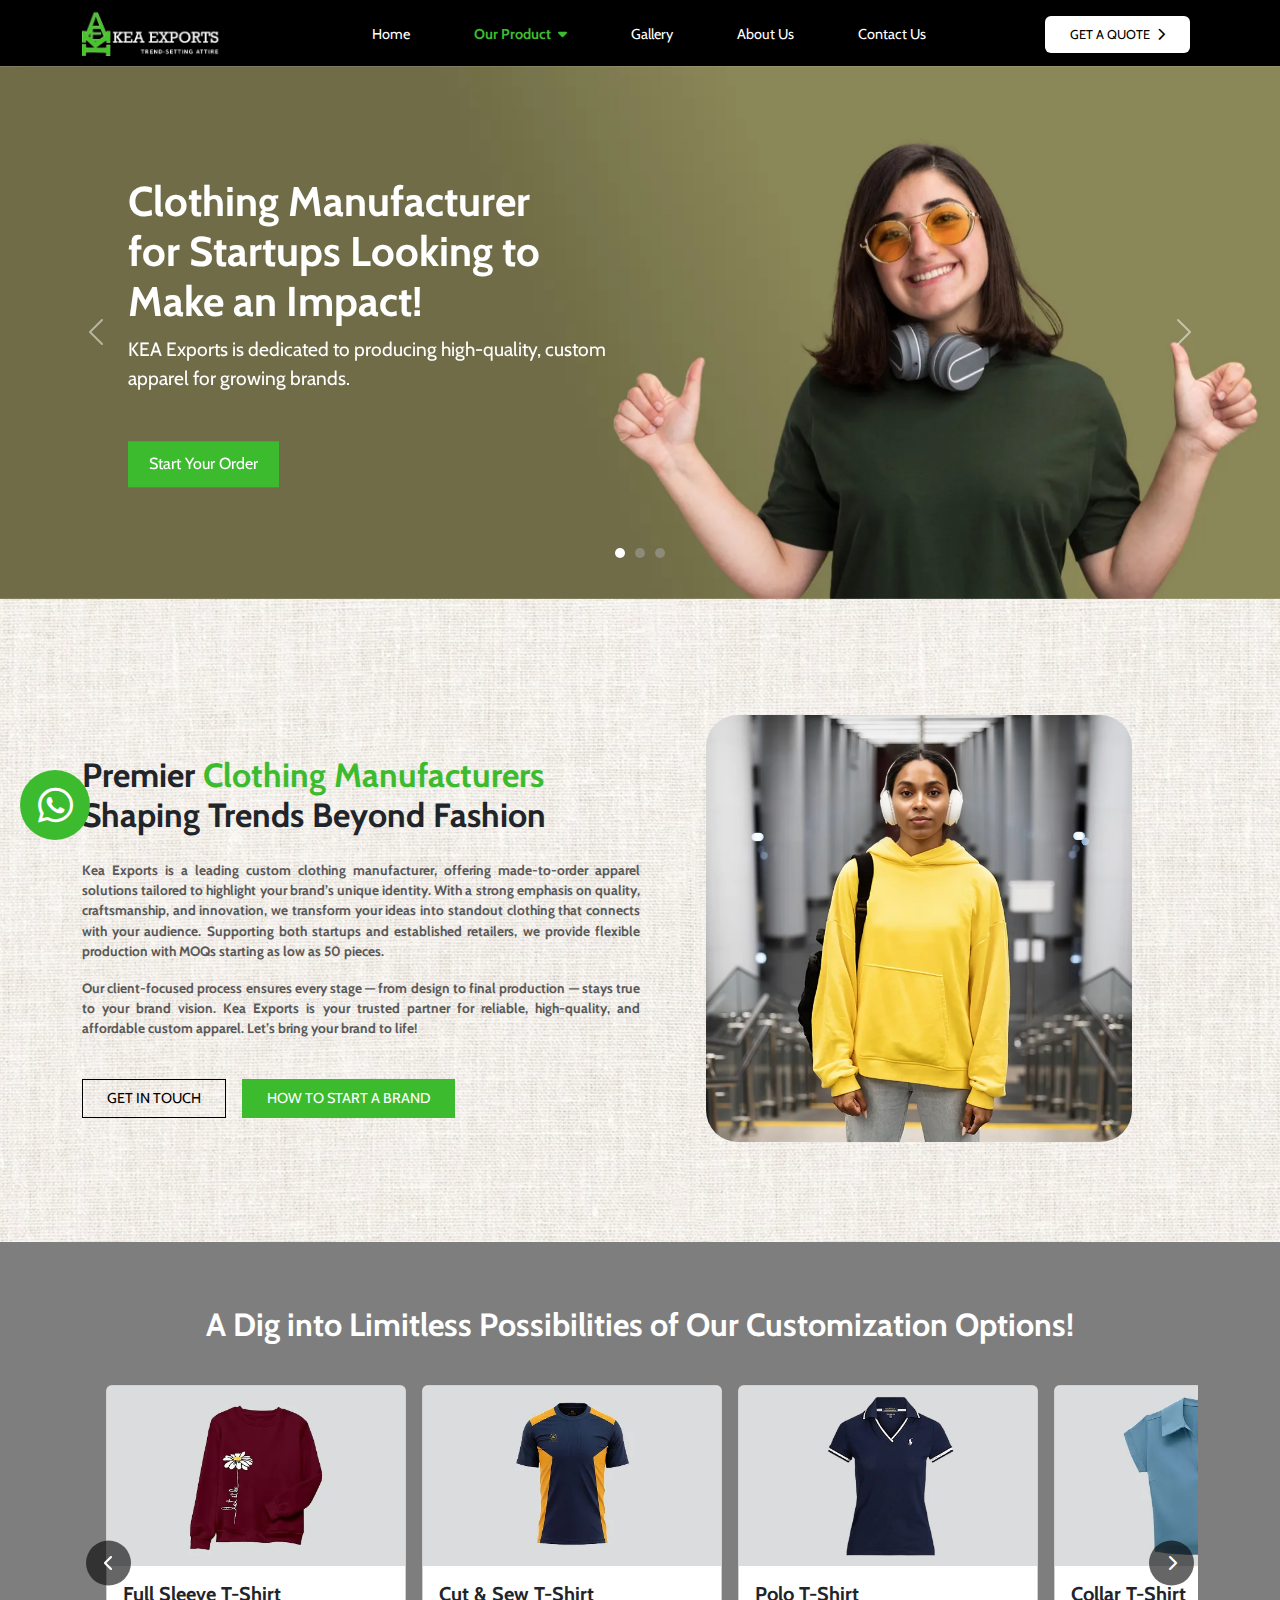
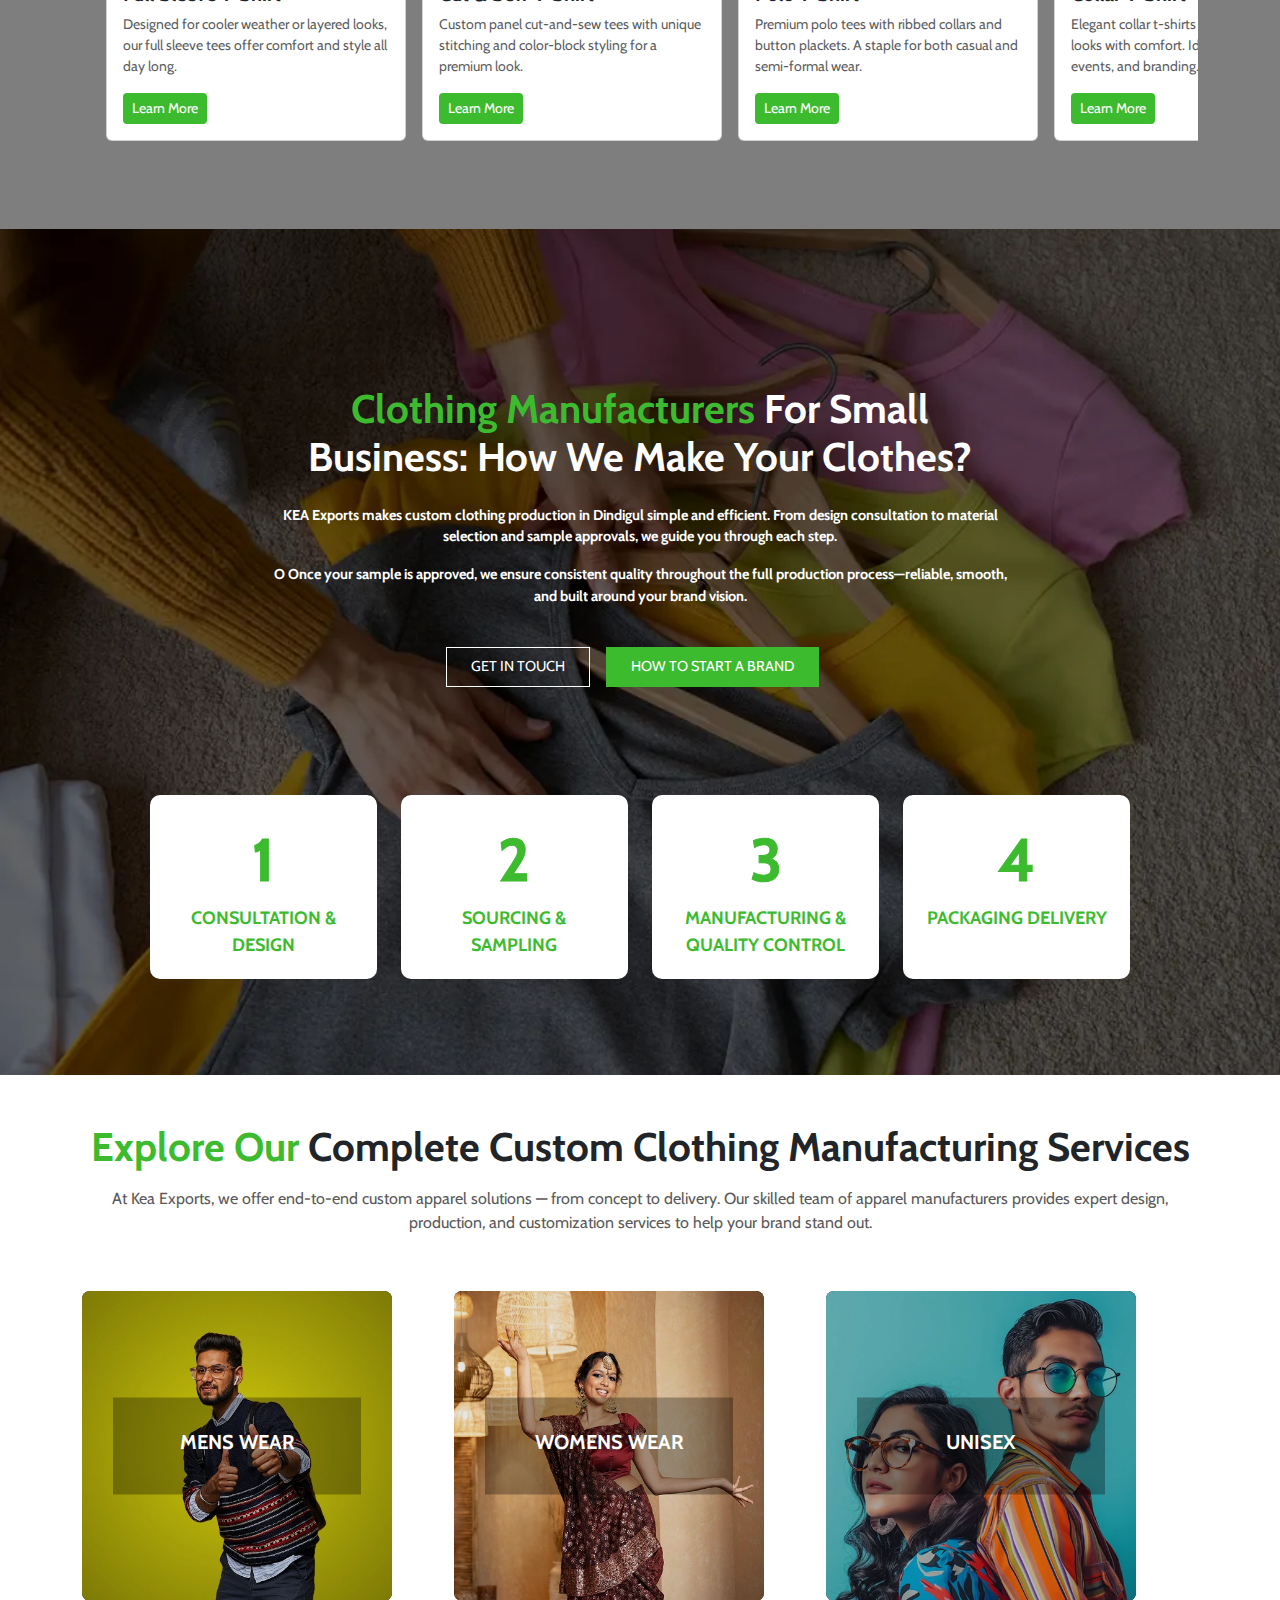
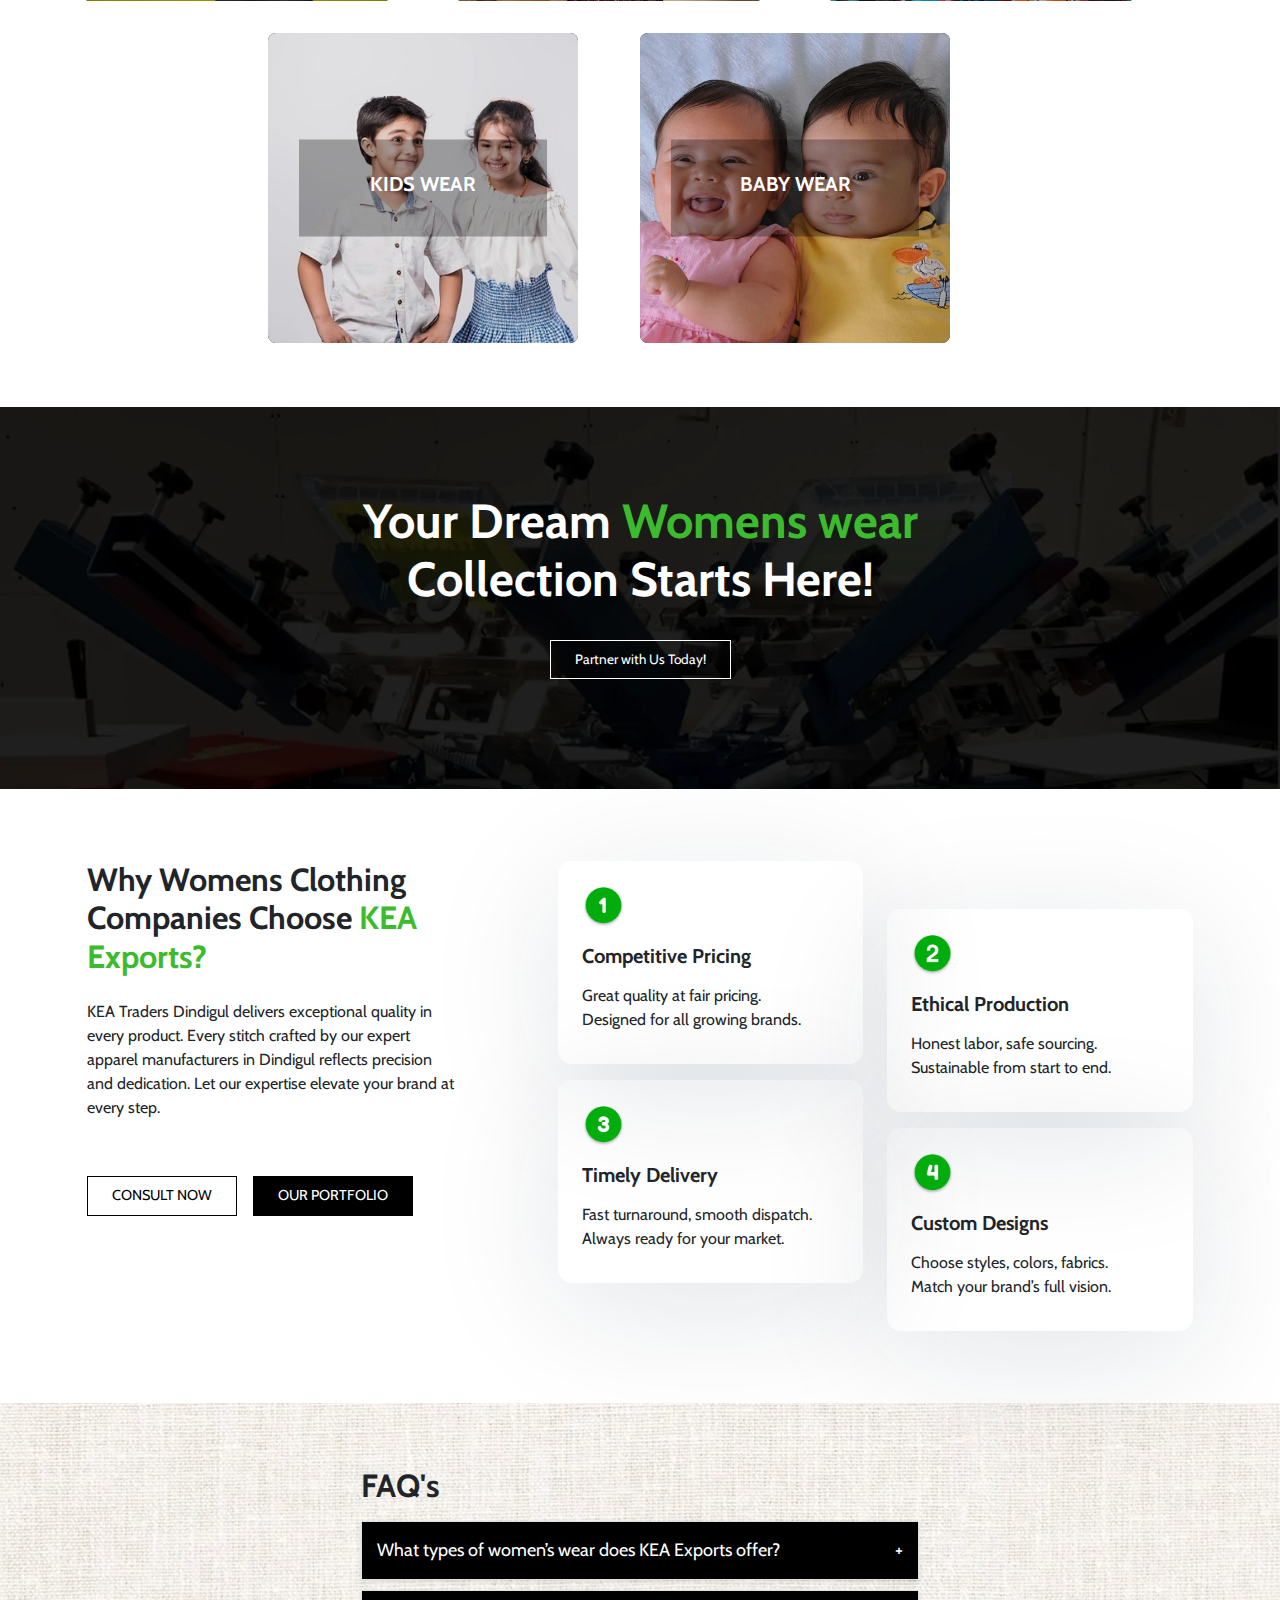
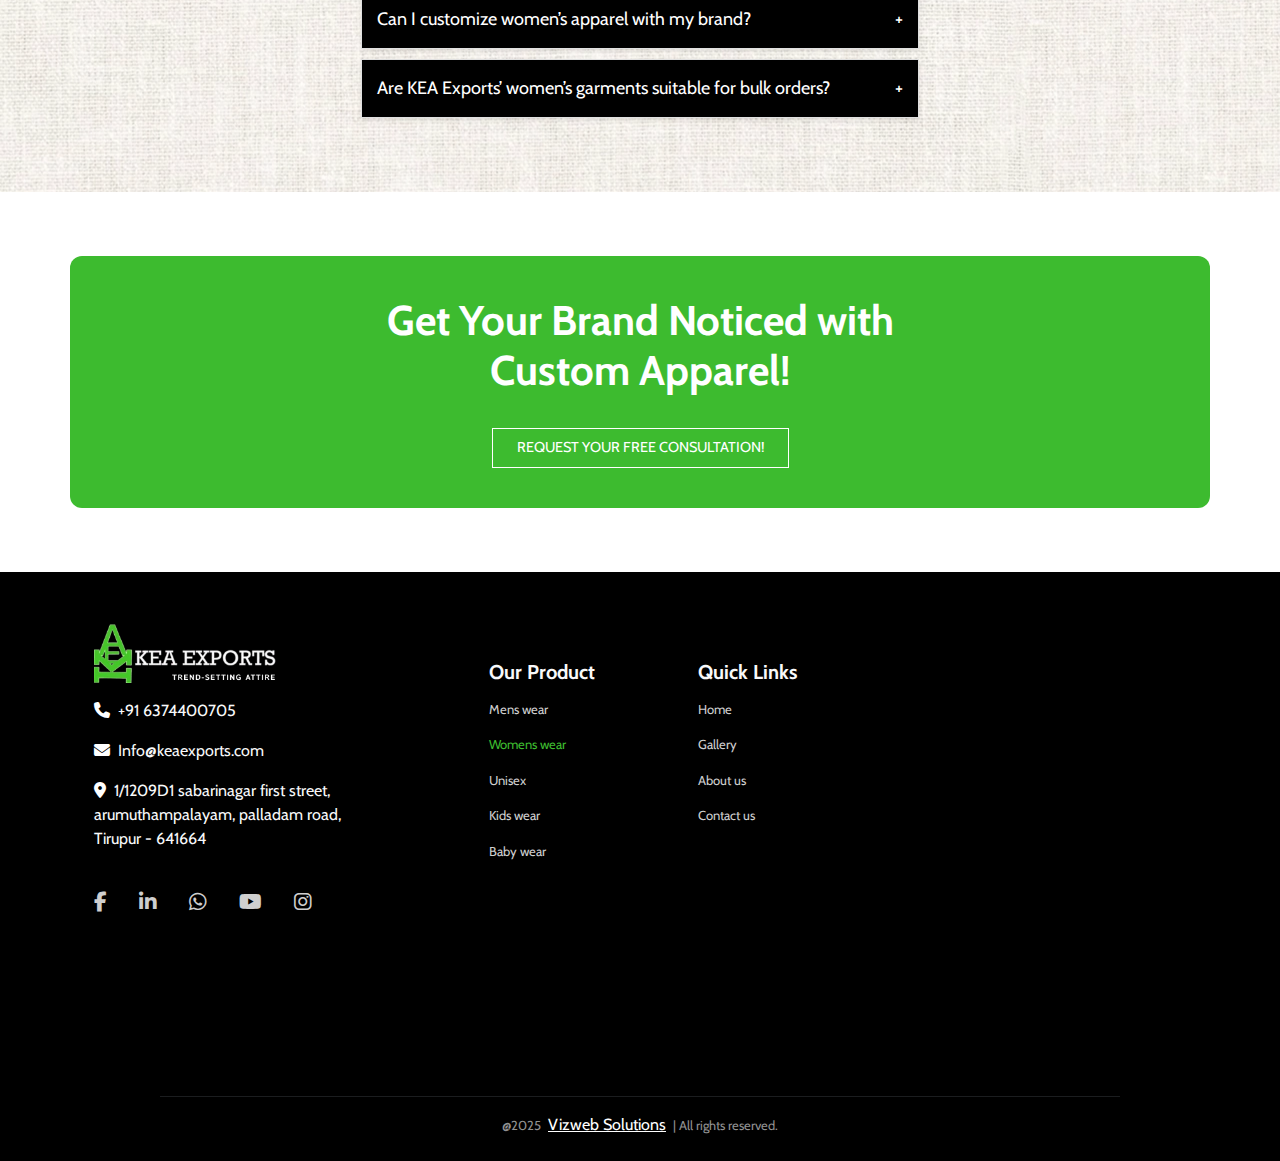
<file: womens.html>
<!DOCTYPE html>
<html lang="en">

<head>
    <title>WOMENS WEAR - KEA EXPORTS</title>
    <meta name="description"
        content="KEA Exports is a leading exporter of high-quality fashion and lifestyle products, crafted with precision and global appeal." />

    <meta charset="UTF-8" />
    <meta name="viewport" content="width=device-width, initial-scale=1.0" />
    <meta name="robots" content="index,follow" />
    <!-- ******************************** -->
    <meta name="image" property="og:image" content="https://keaexports.com/logo.png">
    <meta property="og:image:type" content="image/png">
    <meta property="og:image:width" content="100">
    <meta property="og:image:height" content="100">
    <meta property="og:locale" content="en_US">
    <meta property="og:type" content="article">
    <meta property="og:site_name" content="KEA Exports" />
    <!-- ******************************** -->
    <!-- ******************************** -->
    <meta name="Robots" content="INDEX, ALL" />
    <meta name="YahooSeeker" content="INDEX, FOLLOW" />
    <meta name="msnbot" content="INDEX, FOLLOW" />
    <meta name="googlebot" content="INDEX, FOLLOW" />
    <meta name="language" content="en-us" />
    <meta name="Expires" content="never" />
    <meta name="revisit-after" content="daily" />
    <meta name="author" content="https://vizwebsolutions.com/" />
    <meta name="Distribution" content="Global" />
    <meta name="Rating" content="General" />
    <meta name="geo.region" content="India" />
    <meta name="search engines" content="ALL" />
    <meta name="Resource-type" content="document" />
    <!-- ******************************** -->
    <meta property="og:title" content="KEA EXPORTS" />
    <meta property="og:description"
        content="KEA Exports is a leading exporter of high-quality fashion and lifestyle products, crafted with precision and global appeal." />

    <!-- ******************************** -->
    <!-- ******************************** -->
    <link rel="shortcut icon" href="logo.svg" type="image/logo.svg" />
    <link href="https://fonts.googleapis.com/css2?family=Cabin:wght@600&display=swap" rel="stylesheet">
    <link rel="stylesheet" href="assets/css/fontawesome-free-6.6.0-web/css/a575313c6dc4fd00c1a9506e1c3ea4fc.css" />
    <link rel="stylesheet" href="assets/css/bootstrap.min.css" />
    <link rel="stylesheet" href="assets/css/fontawesome-free-6.6.0-web/css/all.min.css" />
    <link rel="stylesheet" href="assets/css/swiper-bundle.min.css" />
    <link rel="stylesheet" href="style.css" />
    <!----------------------------->
</head>

<body>
    <!-- header -->
    <header>
        <nav class="navbar py-sm-1 py-2 navbar-expand-lg ">
            <div class="container">
 <a class="navbar-brand fw-bold d-flex flex-column col-lg-2 col-sm-3 col-5 me-xl-5" href="index.html"><img
                        src="nav_logo.webp" alt="" class=" img-fluid col-sm-10 col-xl-9" />
                        </a>
                <button class="navbar-toggler border-0 outline-0" style="background-color: white; color: #3DBB2F;"
                    type="button" data-bs-toggle="offcanvas" data-bs-target="#offcanvasNavbar"
                    aria-controls="offcanvasNavbar">
                    <span class="navbar-toggler-icon" style="filter: invert(1); color: #3DBB2F;"></span>
                </button>
                <div class="offcanvas offcanvas-end mt-1 " tabindex="-1" id="offcanvasNavbar"
                    aria-labelledby="offcanvasNavbarLabel">
                    <div class="offcanvas-header">
                        <a class="navbar-brand me-0  fw-bold d-flex align-items-center" href="index.html"><img
                                src="nav_logo.webp" class="col-6" /></a>
                        <button type="button" class="close_btn" data-bs-dismiss="offcanvas" aria-label="Close">
                            <i class="far fa-window-close"></i>
                        </button>
                    </div>
                    <div class="offcanvas-body">
                        <ul class="navbar-nav d-flex flex-grow-1  ps-lg-4">
                            <li class="nav-item mx-xxl-3 mx-lg-2 mx-3 my-1 my-lg-0">
                                <a class="nav-link px-xl-4 px-md-2" aria-current="page" href="index.html">Home</a>
                            </li>

                            <li class="nav-item dropdown mx-xxl-3 mx-lg-2 mx-3 my-2">
                                <a class="nav-link active px-xl-4 px-md-2" href="#" role="button"
                                    data-bs-toggle="dropdown" aria-expanded="false">Our Product <i
                                        class="ms-1 fa-solid fa-caret-down"></i></a>
                                <ul class="dropdown-menu rounded-1">
                                    <li><a class="dropdown-item" href="mens.html">Mens Wear</a></li>
                                    <li><a class="dropdown-item active" href="womens.html">Womens Wear</a></li>
                                    <li><a class="dropdown-item" href="kids.html">Kids Wear</a></li>
                                    <li><a class="dropdown-item" href="unisex.html">Unisex</a></li>
                                    <li><a class="dropdown-item" href="baby.html">Baby Wear</a></li>
                                </ul>
                            </li>

                            <li class="nav-item mx-xxl-3 mx-lg-2 mx-3 my-1 my-lg-0">
                                <a class="nav-link px-xl-4 px-md-2" href="gallery.html">Gallery</a>
                            </li>

                            <li class="nav-item mx-xxl-3 mx-lg-2 mx-3 my-1 my-lg-0">
                                <a class="nav-link px-xl-4 px-md-2" href="about-us.html">About Us</a>
                            </li>

                            <li class="nav-item  mx-xxl-3 mx-lg-2 mx-3 my-1 my-lg-0 mb-lg-0 mb-3">
                                <a class="nav-link px-xl-4 px-md-2" href="contact-us.html">Contact Us</a>
                            </li>
                            </li>
                        </ul>
                        <ul class="mx-1 my-1 my-lg-0 mb-lg-0 mb-3 d-flex align-items-center ps-0 list-unstyled">
                            <li class="mx-lg-1 my-1 my-lg-0 mb-lg-0 mb-3">
                                <a href="contact-us.html">
                                    <button class="btn nav_btn  px-4 py-2" data-bs-dismiss="offcanvas"
                                        aria-label="Close">
                                        GET A QUOTE <i class="fa-solid fa-chevron-right pt-1 ms-1"></i>
                                    </button>
                                </a>
                            </li>
                        </ul>

                    </div>
                </div>

            </div>
        </nav>
    </header>
    <!-- header -->
    <main class="womens_wear">
        <!-- hero_banner -->
        <section class="hero_section">
            <div id="carouselExampleInterval" class="carousel slide" data-bs-ride="carousel">
                <div class="carousel-indicators custom-dots ">
                    <button type="button" data-bs-target="#carouselExampleInterval" data-bs-slide-to="0" class="active"
                        aria-current="true" aria-label="Slide 1"></button>
                    <button type="button" data-bs-target="#carouselExampleInterval" data-bs-slide-to="1"
                        aria-label="Slide 2"></button>
                    <button type="button" data-bs-target="#carouselExampleInterval" data-bs-slide-to="2"
                        aria-label="Slide 3"></button>
                </div>

                <!-- Slides -->
                <div class="carousel-inner">

                    <div class="carousel-item active" data-bs-interval="3000">
                        <img src="assets/resources/images/services/womens/image1.webp" class="d-block w-100 img-fluid"
                            alt="Slide 1">
                        <div class="carousel-caption-left">
                            <h2>Clothing Manufacturer<br />for Startups Looking to Make an Impact!</h2>
                            <p class="mb-sm-5 mb-4">KEA Exports is dedicated to producing high-quality, custom apparel
                                for growing
                                brands.</p>
                            <a href="https://wa.me/+916374400705" class="btn button1 rounded-0">Start Your Order</a>
                        </div>
                    </div>
                    <div class="carousel-item" data-bs-interval="3000">
                        <img src="assets/resources/images/services/womens/image2.webp" class="d-block w-100 img-fluid"
                            alt="Slide 2">
                        <div class="carousel-caption-left">
                            <h2>Private Label Clothing<br />Manufacturer for High Quality, Custom Styles!</h2>
                            <p class="mb-sm-5 mb-4">KEA Exports is dedicated to producing high-quality, custom apparel
                                for growing
                                brands.</p>
                            <a href="https://wa.me/+916374400705" class="btn button2 rounded-0">Start Your Order</a>
                        </div>
                    </div>
                    <div class="carousel-item">
                        <img src="assets/resources/images/services/womens/image3.webp" class="d-block w-100 img-fluid"
                            alt="Slide 3">
                        <div class="carousel-caption-left">
                            <h2> Custom Clothing<br />Manufacturer For Quality You Trust!</h2>
                            <p class="mb-sm-5 mb-4">KEA Exports is dedicated to producing high-quality, custom apparel
                                for growing
                                brands.</p>
                            <a href="https://wa.me/+916374400705" class="btn button3 rounded-0">Start Your Order</a>
                        </div>
                    </div>

                </div>
                <button class="carousel-control-prev" type="button" data-bs-target="#carouselExampleInterval"
                    data-bs-slide="prev">
                    <span class="carousel-control-prev-icon" aria-hidden="true"></span>
                    <span class="visually-hidden">Previous</span>
                </button>
                <button class="carousel-control-next" type="button" data-bs-target="#carouselExampleInterval"
                    data-bs-slide="next">
                    <span class="carousel-control-next-icon" aria-hidden="true"></span>
                    <span class="visually-hidden">Next</span>
                </button>
            </div>
        </section>
        <!-- hero_banner -->
        <!-- aboutUs -->
        <section class="aboutUs_section">
            <div class="container py-md-5 py-3">
                <div>
                    <div class="py-lg-2">

                        <div class="d-flex mt-sm-3 flex-wrap flex-column flex-lg-row">

                            <div class="col-lg-6 my-lg-5 pt-3 col-12 mx-auto mx-lg-0">


                                <div class="content my-1 ">
                                    <h4 class="fw-bold py-3">Premier
                                        <span style="color:#3DBB2F;">Clothing Manufacturers</span> Shaping Trends Beyond
                                        Fashion
                                    </h4>
                                    <p class="col-lg-12 col-sm-11">
                                        <span class="fw-bold">Kea Exports is a leading custom clothing manufacturer,
                                            offering made-to-order
                                            apparel solutions tailored to highlight your brand’s unique identity. With a
                                            strong emphasis on
                                            quality, craftsmanship, and innovation, we transform your ideas into
                                            standout clothing that
                                            connects with your audience. Supporting both startups and established
                                            retailers, we provide
                                            flexible production with MOQs starting as low as 50 pieces.
                                    </p>
                                    <p class="col-lg-12 col-sm-11">
                                        <span class="fw-bold">Our client-focused process ensures every stage — from
                                            design to final
                                            production — stays true to your brand vision. Kea Exports is your trusted
                                            partner for reliable,
                                            high-quality, and affordable custom apparel. Let’s bring your brand to life!
                                    </p>


                                    <div class="mt-4 d-flex flex-sm-row flex-column">
                                        <a href="contact-us.html" class="text-decoration-none"><button
                                                class=" my-2 btn button1 rounded-0 px-4 my-lg-3 py-2 ">GET IN
                                                TOUCH</button>
                                        </a>

                                        <a href="" class="text-decoration-none mx-sm-3"><button
                                                class=" my-2 btn button2 rounded-0 px-4 my-lg-3 py-2 ">HOW TO START A
                                                BRAND</button>
                                        </a>
                                    </div>

                                </div>
                            </div>

                            <div
                                class="col-lg-5 d-flex flex-wrap flex-column col-md-6 col-10 mx-auto align-self-center">

                                <div class="d-flex my-lg-2 my-3 align-self-center">
                                    <div class="col-xl-11 col-lg-12 col-12 mx-auto">
                                        <div>
                                            <img src="assets/resources/images/services/womens/product_about.webp" alt=""
                                                class="img-fluid rounded-5">
                                        </div>
                                    </div>

                                </div>
                            </div>
                        </div>

                    </div>
                </div>
            </div>
        </section>
        <!-- aboutUs -->
        <!-- Customization -->
        <section class="Customization_section">
            <div class="container py-lg-4 py-3">
                <h2 class="text-white fw-bold text-center mb-4">A Dig into Limitless Possibilities of Our Customization
                    Options!
                </h2>

                <div class="position-relative overflow-hidden my-2 py-3">
                    <div class="arrow" id="prev"><i class="fa-solid fa-chevron-left"></i></div>
                    <div class="arrow" id="next"><i class="fa-solid fa-chevron-right"></i></div>

                    <div class="px-4 carousel_container">
                        <div id="Carousel-inner" class="d-flex flex-nowrap gap-3 carousel-inner-custom">

                            <!-- Full Sleeve T-Shirt -->
                            <div class="card c-item flex-shrink-0" style="width: 300px;">
                                <img src="assets/resources/images/services/womens/full-sleeve.webp" class="card-img-top"
                                    alt="Full Sleeve T-Shirt">
                                <div class="card-body d-flex flex-column justify-content-between">
                                    <h5 class="card-title fw-bold">Full Sleeve T-Shirt</h5>
                                    <p class="card-text text-muted small">
                                        Designed for cooler weather or layered looks, our full sleeve tees offer comfort
                                        and style all day
                                        long.
                                    </p>
                                    <a href="#" class="btn learn_more_btn btn-sm mt-auto">Learn More</a>
                                </div>
                            </div>

                            <!-- Cut and Sew Style T-Shirt -->
                            <div class="card c-item flex-shrink-0" style="width: 300px;">
                                <img src="assets/resources/images/services/womens/cut-and-sew.webp" class="card-img-top"
                                    alt="Cut and Sew T-Shirt">
                                <div class="card-body d-flex flex-column justify-content-between">
                                    <h5 class="card-title fw-bold">Cut & Sew T-Shirt</h5>
                                    <p class="card-text text-muted small">
                                        Custom panel cut-and-sew tees with unique stitching and color-block styling for
                                        a premium look.
                                    </p>
                                    <a href="#" class="btn learn_more_btn btn-sm mt-auto">Learn More</a>
                                </div>
                            </div>

                            <!-- Polo T-Shirt -->
                            <div class="card c-item flex-shrink-0" style="width: 300px;">
                                <img src="assets/resources/images/services/womens/polo.webp" class="card-img-top"
                                    alt="Polo T-Shirt">
                                <div class="card-body d-flex flex-column justify-content-between">
                                    <h5 class="card-title fw-bold">Polo T-Shirt</h5>
                                    <p class="card-text text-muted small">
                                        Premium polo tees with ribbed collars and button plackets. A staple for both
                                        casual and semi-formal
                                        wear.
                                    </p>
                                    <a href="#" class="btn learn_more_btn btn-sm mt-auto">Learn More</a>
                                </div>
                            </div>

                            <!-- Collar T-Shirt -->
                            <div class="card c-item flex-shrink-0" style="width: 300px;">
                                <img src="assets/resources/images/services/womens/collar.webp" class="card-img-top"
                                    alt="Collar T-Shirt">
                                <div class="card-body d-flex flex-column justify-content-between">
                                    <h5 class="card-title fw-bold">Collar T-Shirt</h5>
                                    <p class="card-text text-muted small">
                                        Elegant collar t-shirts offering structured looks with comfort. Ideal for
                                        uniforms, events, and
                                        branding.
                                    </p>
                                    <a href="#" class="btn learn_more_btn btn-sm mt-auto">Learn More</a>
                                </div>
                            </div>

                            <!-- Sweatshirts -->
                            <div class="card c-item flex-shrink-0" style="width: 300px;">
                                <img src="assets/resources/images/services/womens/sweatshirt.webp" class="card-img-top"
                                    alt="Sweatshirts">
                                <div class="card-body d-flex flex-column justify-content-between">
                                    <h5 class="card-title fw-bold">Sweatshirts</h5>
                                    <p class="card-text text-muted small">
                                        Cozy and stylish sweatshirts for all seasons. Brushed interior, perfect fit, and
                                        customizable for
                                        brands.
                                    </p>
                                    <a href="#" class="btn learn_more_btn btn-sm mt-auto">Learn More</a>
                                </div>
                            </div>

                            <!-- Hoodies -->
                            <div class="card c-item flex-shrink-0" style="width: 300px;">
                                <img src="assets/resources/images/services/womens/hoodie.webp" class="card-img-top"
                                    alt="Hoodies">
                                <div class="card-body d-flex flex-column justify-content-between">
                                    <h5 class="card-title fw-bold">Hoodies</h5>
                                    <p class="card-text text-muted small">
                                        Premium hoodies with adjustable drawstrings and kangaroo pockets. Stylish warmth
                                        for modern
                                        womens wear.
                                    </p>
                                    <a href="#" class="btn learn_more_btn btn-sm mt-auto">Learn More</a>
                                </div>
                            </div>

                            <!-- Shorts -->
                            <div class="card c-item flex-shrink-0" style="width: 300px;">
                                <img src="assets/resources/images/services/womens/shorts.webp" class="card-img-top"
                                    alt="Shorts">
                                <div class="card-body d-flex flex-column justify-content-between">
                                    <h5 class="card-title fw-bold">Shorts</h5>
                                    <p class="card-text text-muted small">
                                        Breathable, relaxed-fit shorts for workouts or casual outings. Durable fabric,
                                        flexible cuts, and
                                        color options.
                                    </p>
                                    <a href="#" class="btn learn_more_btn btn-sm mt-auto">Learn More</a>
                                </div>
                            </div>

                            <!-- Berumudas -->
                            <div class="card c-item flex-shrink-0" style="width: 300px;">
                                <img src="assets/resources/images/services/womens/bermudas.webp" class="card-img-top"
                                    alt="Bermudas">
                                <div class="card-body d-flex flex-column justify-content-between">
                                    <h5 class="card-title fw-bold">Bermudas</h5>
                                    <p class="card-text text-muted small">
                                        Mid-length bermudas tailored for ease and movement. Perfect for tropical wear,
                                        travel, and
                                        loungewear collections.
                                    </p>
                                    <a href="#" class="btn learn_more_btn btn-sm mt-auto">Learn More</a>
                                </div>
                            </div>

                            <!--Women's Track Pants -->
                            <div class="card c-item flex-shrink-0" style="width: 300px;">
                                <img src="assets/resources/images/services/womens/track-pant.webp" class="card-img-top"
                                    alt="Track Pants">
                                <div class="card-body d-flex flex-column justify-content-between">
                                    <h5 class="card-title fw-bold">Women's Track Pants</h5>
                                    <p class="card-text text-muted small">
                                        Athletic track pants with elastic waistbands and tapered fits. Ideal for
                                        performance, training, and
                                        casual wear.
                                    </p>
                                    <a href="#" class="btn learn_more_btn btn-sm mt-auto">Learn More</a>
                                </div>
                            </div>

                            <!-- Joggers -->
                            <div class="card c-item flex-shrink-0" style="width: 300px;">
                                <img src="assets/resources/images/services/womens/joggers.webp" class="card-img-top"
                                    alt="Joggers">
                                <div class="card-body d-flex flex-column justify-content-between">
                                    <h5 class="card-title fw-bold">Joggers</h5>
                                    <p class="card-text text-muted small">
                                        Trendy joggers with ribbed cuffs and a slim silhouette. Great for urban wear,
                                        workouts, or lounging.
                                    </p>
                                    <a href="#" class="btn learn_more_btn btn-sm mt-auto">Learn More</a>
                                </div>
                            </div>

                            <!-- Leggings -->
                            <div class="card c-item flex-shrink-0" style="width: 300px;">
                                <img src="assets/resources/images/services/womens/leggings.webp" class="card-img-top"
                                    alt="Leggings">
                                <div class="card-body d-flex flex-column justify-content-between">
                                    <h5 class="card-title fw-bold">Leggings</h5>
                                    <p class="card-text text-muted small">
                                        Stretchy and comfortable leggings for active wear or casual use. Customizable
                                        with different fabrics and prints.
                                    </p>
                                    <a href="#" class="btn learn_more_btn btn-sm mt-auto">Learn More</a>
                                </div>
                            </div>

                            <!-- Pyjama Set -->
                            <div class="card c-item flex-shrink-0" style="width: 300px;">
                                <img src="assets/resources/images/services/womens/pyjama-set.webp" class="card-img-top"
                                    alt="Pyjama Set">
                                <div class="card-body d-flex flex-column justify-content-between">
                                    <h5 class="card-title fw-bold">Pyjama Set</h5>
                                    <p class="card-text text-muted small">
                                        Soft and cozy pyjama sets for ultimate comfort during sleep. Available in
                                        various colors and sizes.
                                    </p>
                                    <a href="#" class="btn learn_more_btn btn-sm mt-auto">Learn More</a>
                                </div>
                            </div>


                        </div>
                    </div>

                </div>
            </div>
        </section>
        <!-- Customization -->
        <!-- process -->
        <section class="process_section" style="  background: url(assets/resources/images/services/womens/process_bg.webp) no-repeat
    center/cover;">
            <div class="container py-md-5 py-3">
                <div>
                    <div class="py-lg-2">

                        <div class="d-flex mt-sm-3  justify-content-center align-items-center flex-column">

                            <div class="col-lg-8 text-center my-lg-5 pt-3 col-12 mx-lg-0">


                                <div class="content my-1 ">
                                    <h4 class="fw-bold py-3">
                                        <span style="color:#3DBB2F;">Clothing Manufacturers</span> For Small Business:
                                        How We Make Your
                                        Clothes?
                                    </h4>
                                    <p class="col-lg-12 col-sm-11">
                                        <span class="fw-bold">KEA Exports makes custom clothing production in Dindigul
                                            simple and efficient.
                                            From design consultation to material selection and sample approvals, we
                                            guide you through each
                                            step.
                                    </p>
                                    <p class="col-lg-12 col-sm-11">
                                        <span class="fw-bold">O
                                            Once your sample is approved, we ensure consistent quality throughout the
                                            full production
                                            process—reliable, smooth, and built around your brand vision.
                                    </p>


                                    <div class="mt-4 d-flex flex-sm-row flex-column justify-content-center">
                                        <a href="contact-us.html" class="text-decoration-none"><button
                                                class=" my-2 btn button1 rounded-0 px-4 my-lg-3 py-2 ">GET IN
                                                TOUCH</button>
                                        </a>

                                        <a href="" class="text-decoration-none mx-sm-3"><button
                                                class=" my-2 btn button2 rounded-0 px-4 my-lg-3 py-2 ">HOW TO START A
                                                BRAND</button>
                                        </a>
                                    </div>

                                </div>
                            </div>
                            <div class="container py-3 mt-4">
                                <div class="row text-center">
                                    <div class="col-12 col-md-5 col-sm-6 mx-auto col-xl-3 mb-4 d-flex">
                                        <div class="process_item w-100">
                                            <span class="process_number">1</span>
                                            <span class="process_title">Consultation & Design</span>
                                        </div>
                                    </div>
                                    <div class="col-12 col-md-5 col-sm-6 mx-auto col-xl-3 mb-4 d-flex">
                                        <div class="process_item w-100">
                                            <span class="process_number">2</span>
                                            <span class="process_title">Sourcing & Sampling </span>
                                        </div>
                                    </div>
                                    <div class="col-12 col-md-5 col-sm-6 mx-auto col-xl-3 mb-4 d-flex">
                                        <div class="process_item w-100">
                                            <span class="process_number">3</span>
                                            <span class="process_title">Manufacturing & Quality Control</span>
                                        </div>
                                    </div>
                                    <div class="col-12 col-md-5 col-sm-6 mx-auto col-xl-3 mb-4 d-flex">
                                        <div class="process_item w-100">
                                            <span class="process_number">4</span>
                                            <span class="process_title">Packaging Delivery</span>
                                        </div>
                                    </div>
                                </div>
                            </div>

                        </div>

                    </div>
                </div>
            </div>
        </section>
        <!-- process -->
        <!-- our Apparel -->
        <section class="ourApparel_section py-5">
            <div class="container">
                <div class="text-center pb-4 content">
                    <h4 class="fw-bold fs-1 mb-3"><span style="color:#3DBB2F;">Explore Our</span> Complete Custom
                        Clothing
                        Manufacturing Services</h4>
                    <p style="color:#595959; font-size: 1em;">
                        At Kea Exports, we offer end-to-end custom apparel solutions — from concept to delivery. Our
                        skilled team of
                        apparel manufacturers provides expert design, production, and customization services to help
                        your brand
                        stand out.
                    </p>
                </div>

                <div class="d-flex flex-wrap justify-content-center g-4">

                    <!-- Card Item -->
                    <div class="col-12 col-sm-6 col-lg-4 my-3 px-sm-2 px-lg-0">
                        <a href="mens.html" class="apparel_cards col-lg-10">
                            <img src="assets/resources/images/home/ourApparel/mens.webp" alt="Menswear" />
                            <div class="apparel_caption">
                                <div class="icon mb-2"><i class="fa-solid fa-star text-white"></i></div>
                                <h5 class="text-uppercase fw-bold mb-1">Mens <span class="fw-bolder">wear</span></h5>
                                <p class="small">Trendy styles for men</p>
                            </div>
                        </a>
                    </div>


                    <div class="col-12 col-sm-6 col-lg-4 my-3 px-sm-2 px-lg-0">
                        <a href="womens.html" class="apparel_cards col-lg-10">
                            <img src="assets/resources/images/home/ourApparel/womens.webp" alt="Womenswear" />
                            <div class="apparel_caption">
                                <div class="icon mb-2"><i class="fa-solid fa-star text-white"></i></div>
                                <h5 class="text-uppercase fw-bold mb-1">Womens <span class="fw-bolder">wear</span></h5>
                                <p class="small">Elegant fashion for women</p>
                            </div>
                        </a>
                    </div>

                    <div class="col-12 col-sm-6 col-lg-4 my-3 px-sm-2 px-lg-0">
                        <a href="unisex.html" class="apparel_cards col-lg-10">
                            <img src="assets/resources/images/home/ourApparel/unisex.webp" alt="Unisex" />
                            <div class="apparel_caption">
                                <div class="icon mb-2"><i class="fa-solid fa-star text-white"></i></div>
                                <h5 class="text-uppercase fw-bold mb-1">Uni<span class="fw-bolder">sex</span></h5>
                                <p class="small">Style for everyone</p>
                            </div>
                        </a>
                    </div>

                    <div class="col-12 col-sm-6 col-lg-4 my-3 px-sm-2 px-lg-0">
                        <a href="kids.html" class="apparel_cards col-lg-10">
                            <img src="assets/resources/images/home/ourApparel/kids.webp" alt="Kidswear" />
                            <div class="apparel_caption">
                                <div class="icon mb-2"><i class="fa-solid fa-star text-white"></i></div>
                                <h5 class="text-uppercase fw-bold mb-1">Kids <span class="fw-bolder">wear</span></h5>
                                <p class="small">Fun & comfy for kids</p>
                            </div>
                        </a>
                    </div>

                    <div class="col-12 col-sm-6 col-lg-4 my-3 px-sm-2 px-lg-0">
                        <a href="baby.html" class="apparel_cards col-lg-10">
                            <img src="assets/resources/images/home/ourApparel/baby.webp" alt="Babywear" />
                            <div class="apparel_caption">
                                <div class="icon mb-2"><i class="fa-solid fa-star text-white"></i></div>
                                <h5 class="text-uppercase fw-bold mb-1">Baby <span class="fw-bolder">wear</span></h5>
                                <p class="small">Soft & cute for babies</p>
                            </div>
                        </a>
                    </div>
                </div>
            </div>
        </section>
        <!-- our Apparel -->
        <!-- advertisement -->
        <section class="advertisement_section">
            <div class="col-lg-6 col-sm-11 px-2 col-12 mx-auto d-flex flex-column align-items-center py-5">
                <h2 class="text-center text-white fw-bold">Your Dream <span style="color:#3DBB2F;"> Womens wear</span>
                    Collection
                    Starts Here! </h2>
                <a href="contact-us.html" class="text-decoration-none my-3"><button
                        class=" my-2 btn button1 rounded-0 px-4 py-2">Partner with
                        Us Today! </button>
                </a>
            </div>
        </section>
        <!-- advertisement -->
        <!-- why choose us -->
        <section class="why_choose_us_section  container-fluid">
            <div class="container py-lg-5 py-2">
                <div class="row my-4">
                    <div class="col-xl-5 col-lg-6 d-flex flex-column col-11  content">
                        <h2 class="col-xl-10 col-md-12 fw-bold"> Why Womens Clothing Companies Choose <span
                                style="color:#3DBB2F;">KEA
                                Exports?</span></h2>
                        <p class="mt-3 col-md-10 para_tag">KEA Traders Dindigul delivers exceptional quality in every
                            product. Every
                            stitch crafted by our expert apparel manufacturers in Dindigul reflects precision and
                            dedication. Let our
                            expertise elevate your brand at every step.</p>
                        <div class="mt-4 d-flex flex-sm-row flex-column">
                            <a href="contact-us.html" class="text-decoration-none"><button
                                    class=" my-2 btn button1 rounded-0 px-4 my-lg-3 py-2 ">CONSULT NOW</button>
                            </a>

                            <a href="" class="text-decoration-none mx-sm-3"><button
                                    class=" my-2 btn button2 rounded-0 px-4 my-lg-3 py-2 ">OUR PORTFOLIO</button>
                            </a>
                        </div>
                    </div>
                    <!------------ -->
                    <div class="col-xl-7 col-lg-6 col-12">
                        <div class="row">
                            <!-- Left Column -->
                            <div class="col-md-6 col-sm-9 col-11 mx-auto d-flex flex-column gap-3 pb-xl-5">
                                <!-- Card 1 -->
                                <div class="d-flex flex-column px-4 py-4 why_we_card h-100 my-2 my-md-0">
                                    <img src="assets/resources/images/home/vector1.webp" alt="" class="col-2">
                                    <h5 class="my-2 pt-2 fw-bold">Competitive Pricing</h5>
                                    <p class="my-2">
                                        Great quality at fair pricing.<br>
                                        Designed for all growing brands.
                                    </p>
                                </div>
                                <!-- Card 2 -->
                                <div class="d-flex flex-column px-4 py-4 why_we_card h-100 my-2 my-md-0">
                                    <img src="assets/resources/images/home/vector3.webp" alt="" class="col-2">
                                    <h5 class="my-2 pt-2 fw-bold">Timely Delivery</h5>
                                    <p class="my-2">
                                        Fast turnaround, smooth dispatch.<br>
                                        Always ready for your market.
                                    </p>
                                </div>
                            </div>

                            <!-- Right Column -->
                            <div class="col-md-6 col-sm-9 col-11 mx-auto d-flex flex-column gap-3 pt-xl-5 mt-3 mt-md-0">
                                <!-- Card 3 -->
                                <div class="d-flex flex-column px-4 py-4 why_we_card h-100 my-2 my-md-0">
                                    <img src="assets/resources/images/home/vector2.webp" alt="" class="col-2">
                                    <h5 class="my-2 pt-2 fw-bold">Ethical Production</h5>
                                    <p class="my-2">
                                        Honest labor, safe sourcing.<br>
                                        Sustainable from start to end.
                                    </p>
                                </div>
                                <!-- Card 4 -->
                                <div class="d-flex flex-column px-4 py-4 why_we_card h-100 my-2 my-md-0">
                                    <img src="assets/resources/images/home/vector4.webp" alt="" class="col-2">
                                    <h5 class="my-2 pt-2 fw-bold">Custom Designs</h5>
                                    <p class="my-2">
                                        Choose styles, colors, fabrics.<br>
                                        Match your brand’s full vision.
                                    </p>
                                </div>
                            </div>
                        </div>
                    </div>
                </div>
                <!------------ -->
            </div>
        </section>
        <!-- why choose us -->
        <!-- faq -->
        <section class="faq_section">
            <div class="container py-lg-5 py-4">
                <div class="col-lg-6 py-3 mx-auto">
                    <h2 class="fw-bold mb-3">FAQ's</h2>
                    <!---------------------->
                    <!-- Accordion Item 1 -->
                    <div class="accordion-item">
                        <button class="accordion-header w-100 d-flex justify-content-between align-items-center">
                            What types of women’s wear does KEA Exports offer? <span class="icon">+</span>
                        </button>
                        <div class="accordion-content">
                            <p>KEA Exports offers a diverse range of women’s wear including leggings, pyjama sets,
                                t-shirts, sweatshirts, hoodies, and more. Each item is designed for style, comfort, and
                                quality.</p>
                        </div>
                    </div>

                    <!-- Accordion Item 2 -->
                    <div class="accordion-item">
                        <button class="accordion-header w-100 d-flex justify-content-between align-items-ceAnter">
                            Can I customize women’s apparel with my brand? <span class="icon">+</span>
                        </button>
                        <div class="accordion-content">
                            <p>Yes, we offer complete customization for women’s apparel. Select fabric, colors, fits,
                                and incorporate your logo through embroidery, print, or labeling for a branded look.</p>
                        </div>
                    </div>

                    <!-- Accordion Item 3 -->
                    <div class="accordion-item">
                        <button class="accordion-header w-100 d-flex justify-content-between align-items-center">
                            Are KEA Exports’ women’s garments suitable for bulk orders? <span class="icon">+</span>
                        </button>
                        <div class="accordion-content">
                            <p>Absolutely. KEA Exports is equipped to fulfill large-scale women’s wear orders with
                                consistent quality, timely delivery, and competitive pricing for global clients.</p>
                        </div>
                    </div>


                </div>
            </div>
        </section>
        <!-- faq -->
        <!-- banner -->
        <section class="banner_section py-5">
            <div class="container my-sm-3">
                <div class="col-sm-11 col-lg-7 px-2 col-12 mx-auto d-flex flex-column align-items-center py-4">
                    <h2 class="text-center fw-bold my-3 text-white">Get Your Brand Noticed with Custom Apparel!</h2>
                    <a href="contact-us.html" class="text-decoration-none"><button
                            class=" my-1 btn button1 rounded-0 px-4 my-lg-3 py-2">REQUEST
                            YOUR FREE CONSULTATION!</button>
                    </a>
                </div>
            </div>

        </section>
        <!-- banner -->
    </main>
    <!-- wp button -->
    <div>
        <a href="https://wa.me/+916374400705" class="btn-whatsapp-pulse">
            <i class="fa-brands fa-whatsapp" style="color: #ffffff;"></i>
        </a>
    </div>
    <!-- wp button -->
    <!-- Back to top button -->
    <div class="back-to-top" onclick="scrollToTop()">
        <i class="fa-solid fa-arrow-up icon"></i>
    </div>
    <!-- Back to top button -->
    <!--  footer -->
    <footer class="footer">
        <!-- footer-links -->
        <div class="container py-3">
            <div>
                <div class="pt-lg-4 py-2 d-flex flex-md-row flex-column flex-wrap">

                    <div class="col-xl-4 col-lg-5 col-12 mx-auto my-2 my-xl-0 ">

                        <ul class="list-unstyled">
                            <li class="py-2">
                                <a class="text-decoration-none py-1 " href="index.html">
                                    <img src="nav_logo.webp" alt class="img-fluid col-md-5 col-lg-6 col-3 me-2"></a>
                            </li>
                            <li class="py-2">
                                <a class="text-decoration-none py-1 text-light" href="tel:tel:+91 6374400705"><i
                                        class="fa-solid fa-phone me-2"></i>+91 6374400705</a>
                            </li>
                            <li class="py-2">
                                <a class="text-decoration-none py-1 text-light" href="tel:+91 6374400705"><i
                                        class="fa-solid fa-envelope me-2"></i>Info@keaexports.com</a>
                            </li>
                            <li class="py-2 col-lg-10">
                                <a class="text-decoration-none py-1 text-light"><i
                                        class="fa-solid fa-location-dot me-2"></i>1/1209D1 sabarinagar first street, arumuthampalayam, palladam road, <br> Tirupur -  641664</a>
                            </li>
                        </ul>

                        <ul class="list-inline footer-icons light-300 d-flex mt-3 pt-3 ">
                            <li class="list-inline-item me-3">
                                <a class="icon" target="_blank" href=" https://www.facebook.com">
                                    <i class="fa-brands fa-lg fa-facebook-f"></i>
                                </a>
                            </li>

                            <li class="list-inline-item mx-3">
                                <a class="icon" target="_blank" href=" https://www.linkedin.com/in">
                                    <i class="fa-brands fa-lg fa-linkedin-in"></i>
                                </a>
                            </li>

                            <li class="list-inline-item mx-3">
                                <a class="icon" target="_blank" href="https://wa.me/+919791367638">
                                    <i class="fa-brands fa-lg fa-whatsapp"></i>
                                </a>
                            </li>

                            <li class="list-inline-item mx-3">
                                <a class="icon" target="_blank" href="https://www.youtube.com">
                                    <i class="fa-brands fa-lg fa-youtube"></i>
                                </a>
                            </li>

                            <li class="list-inline-item mx-3">
                                <a class="icon" target="_blank" href="https://www.instagram.com">
                                    <i class="fa-brands fa-lg fa-instagram"></i>
                                </a>
                            </li>

                        </ul>
                    </div>
                    <div class="col-xl-2 col-lg-5 col-12 mx-auto my-2 pt-lg-5 my-lg-0 ">
                        <h5 class="fw-bold text-light">Our Product</h5>
                        <ul class="list-unstyled light-300 mb-lg-5 pages">
                            <li class="py-2 links">
                                <a class="text-decoration-none py-1 " href="mens.html">Mens wear</a>
                            </li>
                            <li class="py-2 links">
                                <a class="text-decoration-none py-1 active" href="womens.html">Womens wear</a>
                            </li>
                            <li class="py-2 links">
                                <a class="text-decoration-none py-1 " href="unisex.html">Unisex</a>
                            </li>
                            <li class="py-2 links">
                                <a class="text-decoration-none py-1 " href="kids.html">Kids wear</a>
                            </li>
                            <li class="py-2 links">
                                <a class="text-decoration-none py-1 " href="baby.html"></i>Baby wear</a>
                            </li>
                        </ul>
                    </div>
                    <div class="col-xl-2 col-lg-5 col-12 mx-auto my-2 pt-lg-5 my-xl-0 ">
                        <h5 class="fw-bold text-light">Quick Links</h5>
                        <ul class="list-unstyled light-300 pages">
                            <li class="py-2 links">
                                <a class="text-decoration-none py-2" href="index.html">Home</a>
                            </li>
                            <li class="py-2 links">
                                <a class="text-decoration-none py-1" href="gallery.html">Gallery</a>
                            </li>
                            <li class="py-2 links">
                                <a class="text-decoration-none py-1" href="about-us.html">About us</a>
                            </li>
                            <li class="py-2 links">
                                <a class="text-decoration-none py-1" href="contact-us.html">Contact us</a>
                            </li>
                        </ul>
                    </div>
                    <div class="col-xl-3 col-lg-5 col-12 mx-auto my-2 pt-lg-5 my-xl-0 ps-xl-4">
                        <ul class="list-unstyled light-300 mb-lg-5 ">

                            <li class="py-2">
                                <a class="text-decoration-none d-flex " href>
                                    <iframe src="https://maps.google.com/maps?q=11.052997,77.291862&z=15&output=embed"
                                        class="rounded-3" width="100%" height="300" style="border:0;" allowfullscreen=""
                                        loading="lazy" referrerpolicy="no-referrer-when-downgrade"></iframe>
                                </a>
                            </li>

                        </ul>

                    </div>

                </div>
            </div>
        </div>
        <hr class="text-secondary w-75 mx-auto mt-md-5 mt-2">
        <div>
            <div class="w-100 copyright pb-2">
              <div class="container">
                <div class="d-flex flex-md-row flex-column justify-content-center">
                  <div class>
                    <p class="text-lg-start links" style="color: rgb(145, 145, 145);">
                      @2025 <a href="https://vizwebsolutions.com/" class="text-decoration-underline mx-1 ">Vizweb
                        Solutions</a> | All
                      rights reserved.
                    </p>
                  </div>
                </div>
              </div>
            </div>
          </div>
        <!-- footer-links -->
    </footer>
    <!--  footer -->
</body>
<script src="assets/js/swiper-bundle.min.js"></script>
<script src="index.js"></script>
<script src="assets/js/bootstrap.bundle.min.js"></script>
<script src="assets/js/jquery-3.6.0.min.js"></script>
<script src="assets/js/bootstrap.min.js"></script>
<script src="assets/js/popper.min.js"></script>

</html
</file>
<file: assets/css/fontawesome-free-6.6.0-web/css/a575313c6dc4fd00c1a9506e1c3ea4fc.css>
/*
      www.OnlineWebFonts.Com 
      You must credit the author Copy this link on your web 
      <div>Font made from <a href="http://www.onlinewebfonts.com/fonts">Web Fonts</a>is licensed by CC BY 4.0</div>
      OR
      <a href="http://www.onlinewebfonts.com/fonts">Web Fonts</a>

      CSS rules to specify fonts

      font-family: "Euclid Circular A";;

*/

@font-face{
    font-family: "Euclid Circular A";
    src: url("https://db.onlinewebfonts.com/t/a575313c6dc4fd00c1a9506e1c3ea4fc.eot");
    src: url("https://db.onlinewebfonts.com/t/a575313c6dc4fd00c1a9506e1c3ea4fc.eot?#iefix")format("embedded-opentype"),
        url("https://db.onlinewebfonts.com/t/a575313c6dc4fd00c1a9506e1c3ea4fc.woff")format("woff"),
        url("https://db.onlinewebfonts.com/t/a575313c6dc4fd00c1a9506e1c3ea4fc.woff2")format("woff2"),
        url("https://db.onlinewebfonts.com/t/a575313c6dc4fd00c1a9506e1c3ea4fc.ttf")format("truetype"),
        url("https://db.onlinewebfonts.com/t/a575313c6dc4fd00c1a9506e1c3ea4fc.svg#Euclid Circular A")format("svg");
    font-weight:normal;
    font-style:normal;
    font-display:swap;
}
</file>
<file: style.css>
* {
  margin: 0%;
  padding: 0%;
  box-sizing: border-box;
  font-family: "Cabin", sans-serif;
}

::-webkit-scrollbar {
  width: 8px;
}

::-webkit-scrollbar-thumb:hover {
  background: linear-gradient(124.01deg, #481092 24.46%, #6439ff 85.27%);
}

html {
  scrollbar-color: #1041d5 white;
}

:root {
  --brand-primary-color: #3dbb2f;
  --blue-color: #135de5;
  --white: white;
  --font-size: 18px;
}

/* back to top button */
.back-to-top {
  display: none;
  position: fixed;
  bottom: 60px;
  right: 20px;
  background-color: var(--white);
  color: var(--brand-primary-color);
  padding: 5px 15px;
  border-radius: 16px;
  cursor: pointer;
  z-index: 1000;
  border: 1px solid var(--brand-primary-color);
  box-shadow: 0px 14px 10px rgba(0, 0, 0, 0.1);
  transition: all 0.2s ease;
}

.back-to-top:hover {
  background-color: var(--brand-primary-color);
  color: var(--white);
}

.back-to-top .icon {
  transition: all 0.2s ease;
}

.back-to-top:hover .icon {
  animation: bounce 0.6s infinite alternate ease-in-out;
}

@keyframes bounce {
  0% {
    transform: translateY(0);
  }

  50% {
    transform: translateY(-5px);
  }

  100% {
    transform: translateY(0);
  }
}

.back-to-top.show {
  display: block;
}

/* whatsappicon */
.btn-whatsapp-pulse {
  background: var(--brand-primary-color);
  color: var(--white);
  position: fixed;
  bottom: 60px;
  left: 20px;
  font-size: 40px;
  display: flex;
  justify-content: center;
  align-items: center;
  width: 0;
  height: 0;
  padding: 35px;
  text-decoration: none;
  border-radius: 50%;
  animation-name: pulse;
  animation-duration: 1.5s;
  animation-timing-function: ease-out;
  animation-iteration-count: infinite;
}

@keyframes pulse {
  0% {
    transform: scale(0.95);
    box-shadow: 0 0 0 0 rgba(0, 230, 118, 0.7);
  }

  70% {
    transform: scale(1);
    box-shadow: 0 0 0 18px rgba(0, 230, 118, 0);
  }

  100% {
    transform: scale(0.95);
    box-shadow: 0 0 0 0 rgba(0, 230, 118, 0);
  }
}

@media screen and (max-width: 576px) {
  .back-to-top {
    right: 24px;
  }
  .btn-whatsapp-pulse {
    font-size: 35px;
    padding: 30px;
    border-radius: 50%;
  }
}

.container {
  width: 90%;
}

/* header */
header nav {
  background-color: rgb(0, 0, 0);
  box-shadow: 0px 4px 44px 0px #0000001f;
}

header nav .container {
  width: 90%;
}

header nav .nav-item .nav-link {
  font-size: 0.9rem;
  color: var(--white);
}

header .navbar-nav {
  align-items: center;
}

header nav .nav-item .nav-link.active {
  color: var(--brand-primary-color);
  width: fit-content;
  font-weight: bolder;
}

header nav .nav-item:hover .nav-link {
  color: var(--brand-primary-color);
  width: fit-content;
}

/* ------------------ */

header nav .dropdown:hover .dropdown-menu {
  display: block;
}

header nav .dropdown-menu {
  position: relative;
  width: 40%;
  padding: 2.5%;
  border: 1px solid rgba(225, 225, 225, 0.534);
  background-color: var(--white);
  border-radius: 0%;
  box-shadow: 2px 2px 15px 8px rgb(0, 0, 0, 0.058);
  backdrop-filter: blur(14px);
}

header nav .dropdown-menu:hover {
  box-shadow: 2px 2px 15px 8px rgba(0, 0, 0, 0.127);
}

header nav .dropdown-menu .dropdown-item {
  color: black;
  font-size: 1rem;
  margin: 2% 0;
}

header nav .dropdown-menu:hover .dropdown-item {
  color: #082760;
}

header nav .dropdown-menu .dropdown-item:active {
  transform: scale(0.9);
}

header nav .dropdown-menu .dropdown-item.active {
  color: var(--brand-primary-color);
  background-color: rgb(255, 255, 255) !important;
}

header nav .dropdown-menu .dropdown-item:hover {
  color: var(--brand-primary-color);
  background-color: rgba(211, 211, 211, 0.188) !important;
}

header nav .nav_btn {
  background: white;
  color: black;
  font-size: 0.8rem;
}

header nav .nav_btn:focus {
  color: var(--white) !important;
}

header nav .nav_btn:hover {
  background-color: var(--brand-primary-color);
  color: var(--white);
  border-color: var(--brand-primary-color);
  box-shadow: 2px 2px 15px 8px rgba(0, 0, 0, 0.147);
}

@media screen and (min-width: 1200px) {
  header nav .navbar-nav {
    justify-content: start;
  }

  header nav .nav-item .nav-link {
    transition: none !important;
  }
}

@media screen and (min-width: 1200px) {
  header nav .navbar-nav {
    justify-content: start;
  }
}

@media screen and (max-width: 1200px) {
  .container {
    width: 100%;
  }
}

@media screen and (max-width: 992px) {
  header nav .nav-item .nav-link {
    transition: none !important;
  }
}

@media screen and (max-width: 991px) {
  header nav {
    background-color: rgb(0, 0, 0);
    box-shadow: 0px 4px 44px 0px #0000001f;
  }

  header .offcanvas {
    background-image: url();
    background-repeat: no-repeat;
    background-size: cover;
    background-position: 45% 10%;
    background-color: rgb(0, 0, 0);
  }

  header nav .offcanvas .nav-item:hover .nav-link {
    color: var(--brand-primary-color);
    width: fit-content;
  }

  header .navbar-nav {
    align-items: start;
  }

  header nav .navbar-toggler:focus {
    box-shadow: 1px 4px 4px 1px #4c4c4c14 !important;
  }

  header nav .navbar-toggler:active {
    transform: scale(0.9);
  }

  header nav .close_btn {
    border: none;
    background-color: transparent;
    font-size: 35px;
    color: var(--white);
  }

  header nav .close_btn:active {
    transform: scale(0.9);
  }

  header nav .close_btn i {
    transition: all 0.1s linear;
  }

  header nav .close_btn i:active {
    transform: scale(0.9);
  }
}

/* footer */

footer .quick_link_division .quick_links {
  background-color: #e7f1fe;
}

footer .quick_link_division {
  background-color: var(--white);
}

footer .quick_link_division a {
  text-decoration: underline;
  text-underline-offset: 5px;
  color: black;
  transition: all 0.2s ease;
}

footer .quick_link_division a:hover {
  transform: scale(1.011);
  color: var(--blue-color);
}

footer {
  background-color: #000000;
}

footer i {
  color: var(--white);
}

footer .links {
  font-size: 13px;
}

footer .pages .links a {
  color: #ffffffd1;
  transition: all 0.2s ease;
}

footer .links a:hover {
  color: #3dbb2f;
}

footer .fa-brands {
  transition: all 0.2s linear;
  color: #ffffffd1;
}

footer .fa-brands:hover {
  transform: scale(1.2);
  color: var(--brand-primary-color);
}

footer .fa-brands:active {
  transform: scale(0.9);
}

footer .copyright .links a {
  color: var(--white);
  font-size: 16px;
}

footer .copyright .links a:hover {
  text-shadow: 1px 2px 3px #ffffffc0;
}

footer .pages .links a.active{
  color: var(--brand-primary-color);
}

/* home */
/* hero_banner */
.hero_section .carousel-item img {
  height: 100%;
  width: 100%;
  object-fit: cover;
}

.hero_section .carousel-inner {
  color: white;
}

.hero_section .carousel-caption-left {
  position: absolute;
  top: 50%;
  left: 10%;
  transform: translateY(-50%);
  text-align: left;
  z-index: 2;
  max-width: 500px;
}

@media screen and (max-width:576px) {
  .hero_section .carousel-item img {
    height: 100%;
    width: 100%;
    object-position: 78% center;
  }

  .hero_section .carousel-caption-left {
    position: absolute;
    top: 50%;
    right: 6.5%;
    left: 2%;
    background-image: linear-gradient(to right, rgba(0, 0, 0, 0.462));
    padding: 3%;
    border-radius: 12px;
  }
}

.hero_section .carousel-caption-left h2 {
  font-size: 2.6rem;
  font-weight: bolder;
}

.hero_section .carousel-caption-left p {
  font-size: 1.2rem;
}

.hero_section .carousel-caption-left .btn {
  padding: 10px 20px;
}

.hero_section .carousel-caption-left .button1 {
  background-color: var(--brand-primary-color);
  color: var(--white);
}

.hero_section .carousel-caption-left .button1:hover {
  background-color: var(--white);
  color: var(--brand-primary-color);
}

.hero_section .carousel-caption-left .button2 {
  background-color: #1e1e1e;
  color: var(--white);
}

.hero_section .carousel-caption-left .button2:hover {
  background-color: var(--white);
  color: rgb(0, 0, 0);
}

.hero_section .carousel-caption-left .button3:hover {
  background-color: var(--white);
  color: var(--brand-primary-color);
}

.hero_section .carousel-caption-left .button3 {
  padding: 10px 20px;
  background-color: var(--brand-primary-color);
  color: var(--white);
}

.hero_section .carousel-indicators.custom-dots {
  bottom: 20px;
}

.hero_section .carousel-indicators.custom-dots button {
  width: 10px;
  height: 10px;
  margin: 5px;
  border-radius: 50%;
  background-color: #aaa;
  border: none;
  opacity: 0.5;
  transition: 0.3s;
}

.hero_section .carousel-indicators.custom-dots button.active,
.hero_section .carousel-indicators.custom-dots button:hover {
  background-color: var(--white);
  opacity: 1;
}

@media (max-width: 992px) {
  .hero_section .carousel-caption-left h2 {
    font-size: 2rem;
  }

  .hero_section .carousel-caption-left p {
    font-size: 1rem;
  }
}

@media (max-width: 768px) {
  .hero_section .carousel-caption-left {
    left: 5%;
  }

  .hero_section .carousel-caption-left h2 {
    font-size: 1.6rem;
  }

  .hero_section .carousel-caption-left p {
    font-size: 0.95rem;
  }
}

@media (max-width: 576px) {
  .hero_section .carousel-item {
    height: 300px;
    position: relative;
  }

  .hero_section .carousel-caption-left {
    left: 7.8%;
  }

  .hero_section .carousel-caption-left h2 {
    font-size: 1.5rem;
  }

  .hero_section .carousel-caption-left p {
    font-size: 0.9rem;
  }

  .hero_section .carousel-caption-left .btn {
    font-size: 0.8rem;
  }

  .hero_section .carousel-control-prev,
  .hero_section .carousel-control-next {
    display: none;
  }
}

/* hero_banner  */

/* aboutUs */
.aboutUs_section {
  background: url(assets/resources/images/home/aboutUsBg.webp) no-repeat center/cover;
}

.aboutUs_section .btn {
  font-size: 0.9em;
}

.aboutUs_section .btn:hover {
  box-shadow: 2px 2px 8px 8px rgba(0, 0, 0, 0.079);
}

.aboutUs_section .button1 {
  color: black;
  border-color: black;
}

.aboutUs_section .button1:hover {
  background-color: #000000;
  color: var(--white);
}

.aboutUs_section .button2 {
  background-color: var(--brand-primary-color);
  color: var(--white);
  border-color: var(--brand-primary-color);
}

.aboutUs_section .button2:hover {
  color: black;
  border-color: black;
  background-color: var(--white);
}

.aboutUs_section .content h4 {
  font-size: 2.1em;
}

.aboutUs_section .content p {
  font-size: 0.85em;
  text-align: justify;
  color: #595959;
}

@media (max-width: 576px) {
  .aboutUs_section .content h4 {
    font-size: 2em;
  }

  .aboutUs_section .content p {
    font-size: 0.9em;
  }
}

/* aboutUs */

/* ourApparel */

.ourApparel_section .ourApparel_section .content h4 {
  font-size: 2.1em;
}

.ourApparel_section .content p {
  font-size: 0.85em;
  color: #595959;
}

@media (max-width: 576px) {
  .ourApparel_section .content h4 {
    font-size: 2em;
    text-align: left;
  }

  .ourApparel_section .content p {
    font-size: 0.9em;
    text-align: left;
  }
}

.apparel_cards {
  position: relative;
  overflow: hidden;
  display: block;
  text-decoration: none;
  color: white;
  background: black;
  border-radius: 8px;
}

.apparel_cards img {
  width: 100%;
  height: auto;
  opacity: 0.9;
  transition: all 0.4s ease;
}

.apparel_cards:hover img {
  opacity: 0.15;
  transform: scale(1.05);
}

.apparel_caption {
  position: absolute;
  top: 50%;
  left: 10%;
  right: 10%;
  transform: translateY(-50%);
  background-color: rgba(0, 0, 0, 0.3);
  text-align: center;
}

.apparel_caption .icon,
.apparel_caption p {
  opacity: 0;
  transform: translateY(10px);
  transition: all 0.4s ease;
}

.apparel_cards:hover .icon,
.apparel_cards:hover p {
  opacity: 1;
  transform: translateY(0);
}

/* ourApparel */

/* process */
.process_section {
  background: url(assets/resources/images/home/process_bg.webp) no-repeat center/cover;
}

.process_section .btn {
  font-size: 0.9em;
}

.process_section .btn:hover {
  box-shadow: 2px 2px 8px 8px rgba(0, 0, 0, 0.079);
}

.process_section .button1 {
  color: var(--white);
  border-color: var(--white);
}

.process_section .button1:hover {
  background-color: #000000;
  color: var(--white);
  border-color: var(--white);
}

.process_section .button2 {
  background-color: var(--brand-primary-color);
  color: var(--white);
  border-color: var(--brand-primary-color);
}

.process_section .button2:hover {
  color: black;
  border-color: black;
  background-color: var(--white);
}

.process_section .content h4 {
  font-size: 2.5em;
  color: var(--white);
}

.process_section .content p {
  font-size: 0.9em;
  color: #ffffff;
}

.process_section .process_item {
  padding: 20px;
  text-align: center;
  transition: 0.4s ease-in-out;
  border-radius: 10px;
  background: var(--white);
  cursor: pointer;
}

.process_section .process_item:hover .process_number {
  transform: translateY(5px);
  color: var(--brand-primary-color);
}

.process_section .process_number {
  font-size: 60px;
  color: transparent;
  -webkit-text-stroke: 1px var(--brand-primary-color);
  color: var(--brand-primary-color);
  font-weight: 700;
  display: block;
  transition: 0.4s ease-in-out;
}

.process_section .process_title {
  font-weight: 700;
  font-size: 18px;
  color: var(--brand-primary-color);
  text-transform: uppercase;
  margin-top: 15px;
}

@media (max-width: 576px) {
  .process_section .content h4 {
    font-size: 2em;
  }

  .process_section .content p {
    font-size: 0.9em;
  }
}

/* process */

/* Customization */
.Customization_section {
  background-color: #5f5f5fce;
  padding: 40px 0;
}

.Customization_section .carousel-inner-custom {
  transition: 0.3s ease-in-out;
  position: relative;
  left: 0;
}

.Customization_section .c-item img {
  height: 180px;
  object-fit: cover;
}

.Customization_section .arrow {
  position: absolute;
  top: 50%;
  transform: translateY(-50%);
  width: 45px;
  height: 45px;
  background: rgba(0, 0, 0, 0.6);
  color: #fff;
  border-radius: 50%;
  display: flex;
  align-items: center;
  justify-content: center;
  cursor: pointer;
  z-index: 10;
}

.Customization_section .arrow:hover {
  background: #222;
  color: var(--brand-primary-color);
}

.Customization_section #prev {
  left: 4px;
}

.Customization_section #next {
  right: 4px;
}

.Customization_section .learn_more_btn {
  background-color: var(--brand-primary-color);
  width: fit-content;
  color: white;
}

.Customization_section .learn_more_btn:hover {
  background-color: black;
  color: white;
}

/* Customization */

/* advertisement */
.advertisement_section {
  background-image: url(assets/resources/images/home/advertisement_bg.webp);
  background-size: cover;
  background-repeat: no-repeat;
  background-position-x: center;
  padding: 3% 0%;
}

.advertisement_section h2 {
  font-size: 3em;
}

.advertisement_section .btn {
  color: white;
  font-size: 0.85em;
  border: 1px solid white;
}

.advertisement_section .btn:hover {
  color: black;
  background-color: var(--white);
}

@media screen and (max-width: 576px) {
  .advertisement_section h2 {
    font-size: 2.2em;
  }
}

/* advertisement */

/*why choose us */

.why_choose_us_section .content h2 {
  font-size: 2em;
  text-align: left;
}

.why_choose_us_section .btn {
  font-size: 0.9em;
}

.why_choose_us_section .btn:hover {
  box-shadow: 2px 2px 8px 8px rgba(0, 0, 0, 0.079);
}

.why_choose_us_section .button1 {
  color: black;
  border-color: black;
}

.why_choose_us_section .button1:hover {
  color: var(--brand-primary-color);
  border-color: var(--brand-primary-color);
  box-shadow: 2px 2px 8px 8px rgba(0, 0, 0, 0.079);
}

.why_choose_us_section .button2 {
  background-color: black;
  color: var(--white);
}

.why_choose_us_section .button2:hover {
  background-color: var(--brand-primary-color);
  color: var(--white);
  border-color: var(--brand-primary-color);
  box-shadow: 2px 2px 8px 8px rgba(0, 0, 0, 0.079);
}

.why_choose_us_section .why_we_card {
  border-radius: 14px;
  box-shadow: 0px 24.59px 135.32px 0px #0920381e;
}

@media screen and (max-width: 768px) {
  .why_choose_us_section .why_we_card {
    box-shadow: 0 8px 20px rgba(9, 32, 56, 0.12);
  }
}

/* why choose us */

/* banner */

.banner_section .container {
  border-radius: 12px;
  background-color: var(--brand-primary-color);
}

.banner_section h2 {
  font-size: 2.6em;
}

.banner_section .button1 {
  font-size: 0.9em;
  background-color: var(--brand-primary-color);
  color: var(--white);
  border-color: var(--white);
}

.banner_section .button1:hover {
  background-color: var(--white);
  color: var(--brand-primary-color);
  border-color: var(--white);
}

@media (max-width: 576px) {
  .banner_section .container {
    border-radius: 0%;
  }

  .banner_section h2 {
    font-size: 2em;
  }

  .banner_section .button1 {
    font-size: 0.8em;
  }
}

/* banner */
/* faq */
.faq_section {
  background: url(assets/resources/images/home/aboutUsBg.webp) no-repeat;
}

.faq_section .accordion-item {
  background-color: #ffffff;
  border: 1px solid #e0e0e0;
  margin-bottom: 10px;
  box-shadow: 0 2px 5px rgba(0, 0, 0, 0.1);
}

.faq_section .accordion-header {
  background-color: black;
  color: var(--white);
  padding: 15px;
  font-size: 18px;
  border: none;
  cursor: pointer;
  outline: none;
  transition: background-color 0.3s ease;
}

.faq_section .accordion-header:hover {
  background-color: #3dbb2f;
  color: white;
}

.faq_section .accordion-content {
  background-color: #fafafa;
  overflow: hidden;
  padding: 0 15px;
  max-height: 0;
  transition: max-height 0.3s ease;
}

.faq_section .accordion-content p {
  margin: 15px 0;
  line-height: 1.5;
}

.faq_section .icon {
  transition: transform 0.3s ease;
}

.faq_section .active .icon {
  transform: rotate(45deg);
}

@media screen and (max-width: 576px) {
  .faq_section .accordion-header {
    font-size: 0.9em;
  }

  .faq_section .accordion-content p {
    font-size: 0.8em;
  }
}

/* faq */
/* galleryPage */
.galleryPage .title_box {
    background: url(assets/resources/images/background_img3.webp) no-repeat center/cover;
    padding: 6em;
}

.galleryPage .hero_section {
    background: url(assets/resources/images/home/aboutUsBg.webp) no-repeat center/cover;
}

.galleryPage .hero_section .btn {
    background-color: var(--brand-primary-color);
    color: var(--white);
    font-size: .8rem;
}

.galleryPage .hero_section .btn:hover {
    background-color: var(--white);
    color: var(--brand-primary-color);
    border-color: var(--brand-primary-color);
    box-shadow: 2px 2px 15px 8px rgba(0, 0, 0, 0.147);
}

.galleryPage .hero_section .images .img-fluid {
    filter: drop-shadow(0px 34px 114px rgba(0, 0, 0, 0.350));
}

.galleryPage .gallery_photos {
    background-color: black;
}

.galleryPage .gallery_photos .btn {
    border: 1px solid white;
    color: white;
}

.galleryPage .gallery_photos img {
    cursor: pointer;
}

.galleryPage .gallery_photos .btn.active {
    border: 1px solid var(--white);
    background-color: var(--white);
    color: var(--brand-primary-color);
}

.galleryPage .gallery_photos .content {
    justify-content: space-between;
}

.galleryPage .gallery_photos .button_div {
    align-self: end;
}

.galleryPage .gallery_photos .button_div .btn_list {
    justify-content: center;
}

@media screen and (max-width:992px) {
    .galleryPage .gallery_photos .content {
        justify-content: space-between;
    }

    .galleryPage .gallery_photos .button_div {
        align-self: center;
    }

    .galleryPage .gallery_photos .button_div .btn_list {
        justify-content: space-around;
    }
}

@media screen and (max-width:578px) {
    .galleryPage .gallery_photos .button_div .btn_list {
        justify-content: flex-start;
    }
}

/* galleryPage */
/* aboutUsPage */
.aboutUsPage .title_box {
    background: url(assets/resources/images/background_img1.webp) no-repeat center/cover;
    padding: 6em;
}

.aboutUsPage .hero_section {
    background: url(assets/resources/images/home/aboutUsBg.webp) no-repeat center/cover;
}

.aboutUsPage .hero_section .btn {
    background-color: var(--brand-primary-color);
    color: var(--white);
    font-size: .8rem;
}

.aboutUsPage .hero_section .btn:hover {
    background-color: var(--white);
    color: var(--brand-primary-color);
    border-color: var(--brand-primary-color);
    box-shadow: 2px 2px 15px 8px rgba(0, 0, 0, 0.147);
}

.aboutUsPage .hero_section .button2 {
    color: var(--white);
    background-color: rgb(147, 2, 2);
}

.aboutUsPage .hero_section .button2:hover {
    background-color: var(--white);
    color: rgb(147, 2, 2);
    border-color: rgb(147, 2, 2);
    box-shadow: 2px 2px 15px 8px rgba(0, 0, 0, 0.147);
}
/* aboutUsPage */
/* contactUsPage */
.contactUsPage .title_box {
    background: url(assets/resources/images/background_img2.webp) no-repeat center/cover;
    padding: 6em;
}


.contactUsPage .contact_div iframe {
    width: 500px;
    border-radius: 12px;
    height: 400px;
}

.contactUsPage .contact_div .form-control {
    background-color: #78787810;
    border: 1px solid #B8B8B8;
}

.contactUsPage .contact_div .form-control::placeholder {
    color: #959596;
    font-size: 12px;
}

.contactUsPage .contact_div .btn {
    color: white;
    padding: 12px;
    background-color: #007AFF;
}

.contactUsPage .contact_div .btn:hover {
    color: white;
    background-color: #3DBB2F;
    border: 1px solid #3DBB2F;
    box-shadow: 2px 2px 15px 8px rgba(0, 0, 0, 0.147);
}

.contactUsPage .contact_div .form-control:focus {
    background-color: rgba(255, 255, 255, 0.733) !important;

}

@media screen and (max-width:576px) {
    .contactUsPage .contact_div iframe {
        border-radius: 0px;
        height: 350px;
    }

}

.contactUsPage .contact_div .fa-brands {
    color: #063D86;
    transition: all .2s ease;
}

.contactUsPage .contact_div .fa-brands:hover {
    transform: scale(1.03);
    color: #3dbb2f;
}
/* contactUsPage */
</file>
